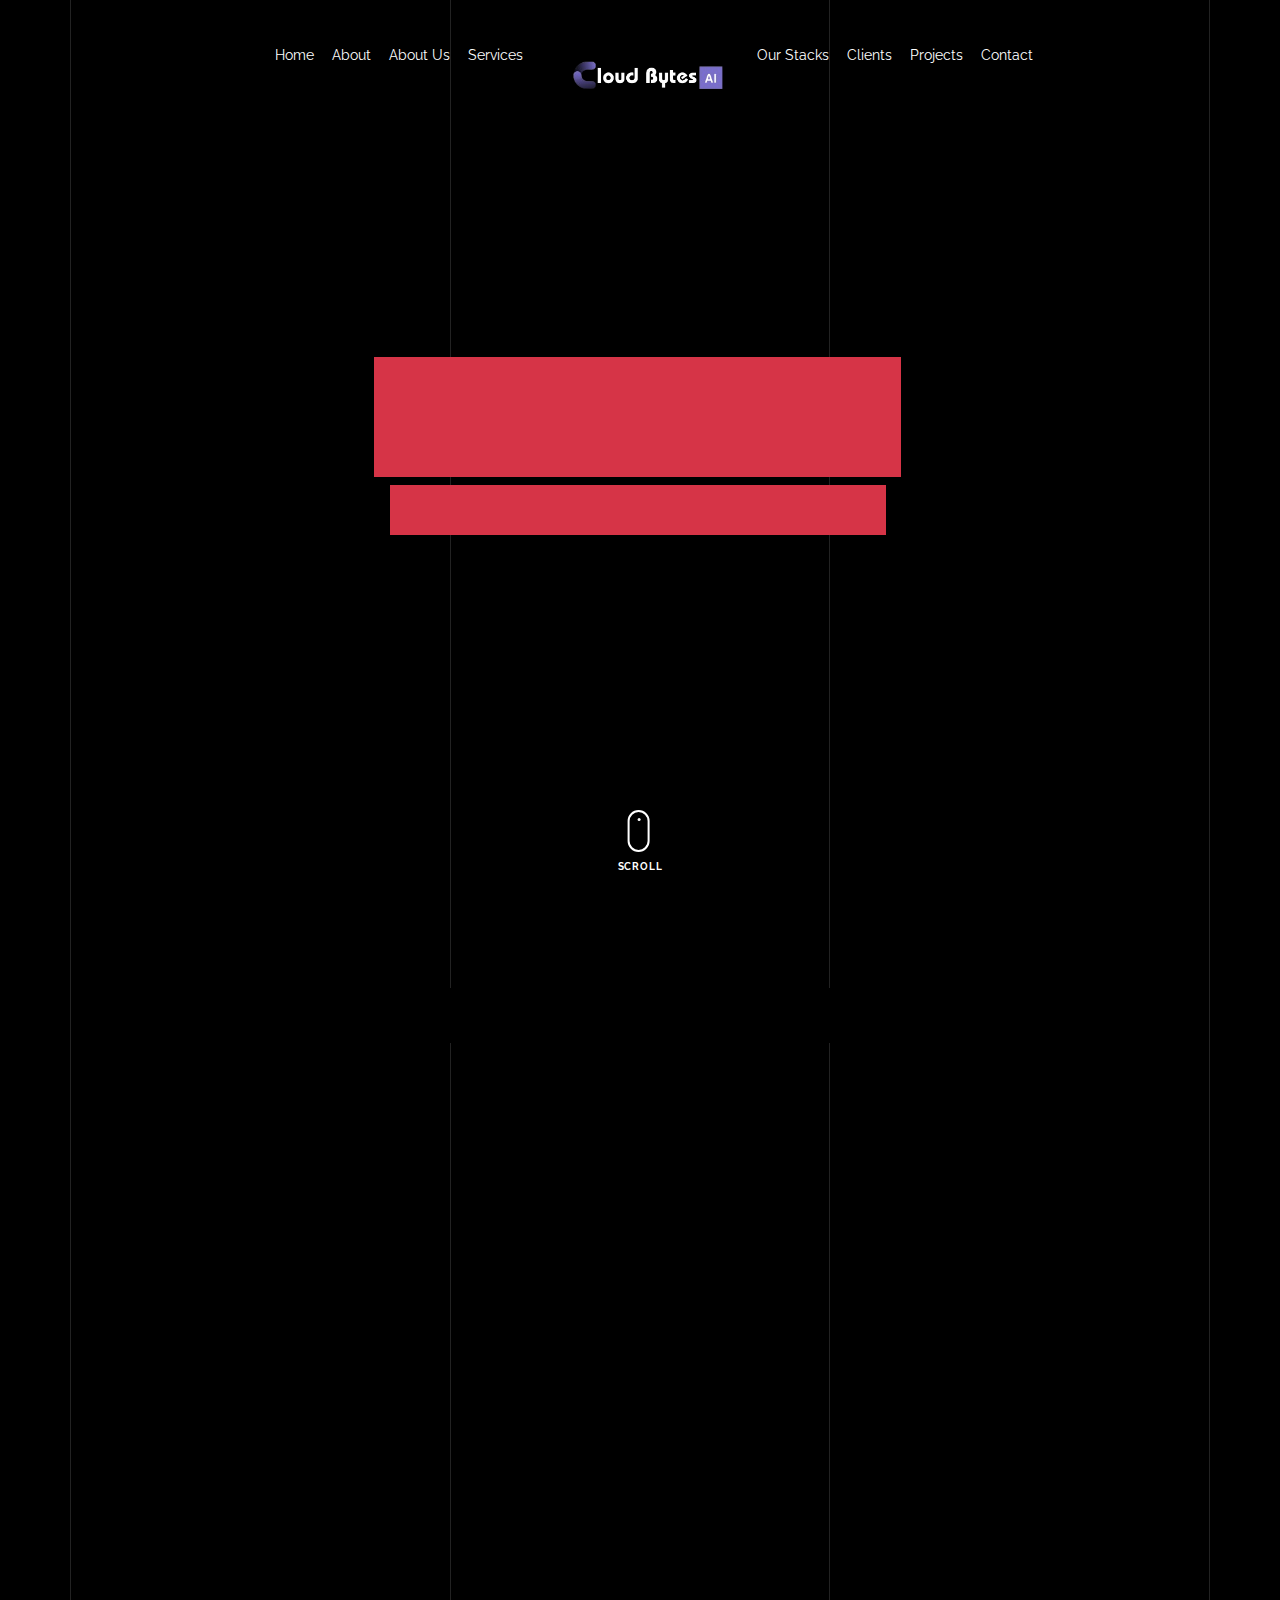
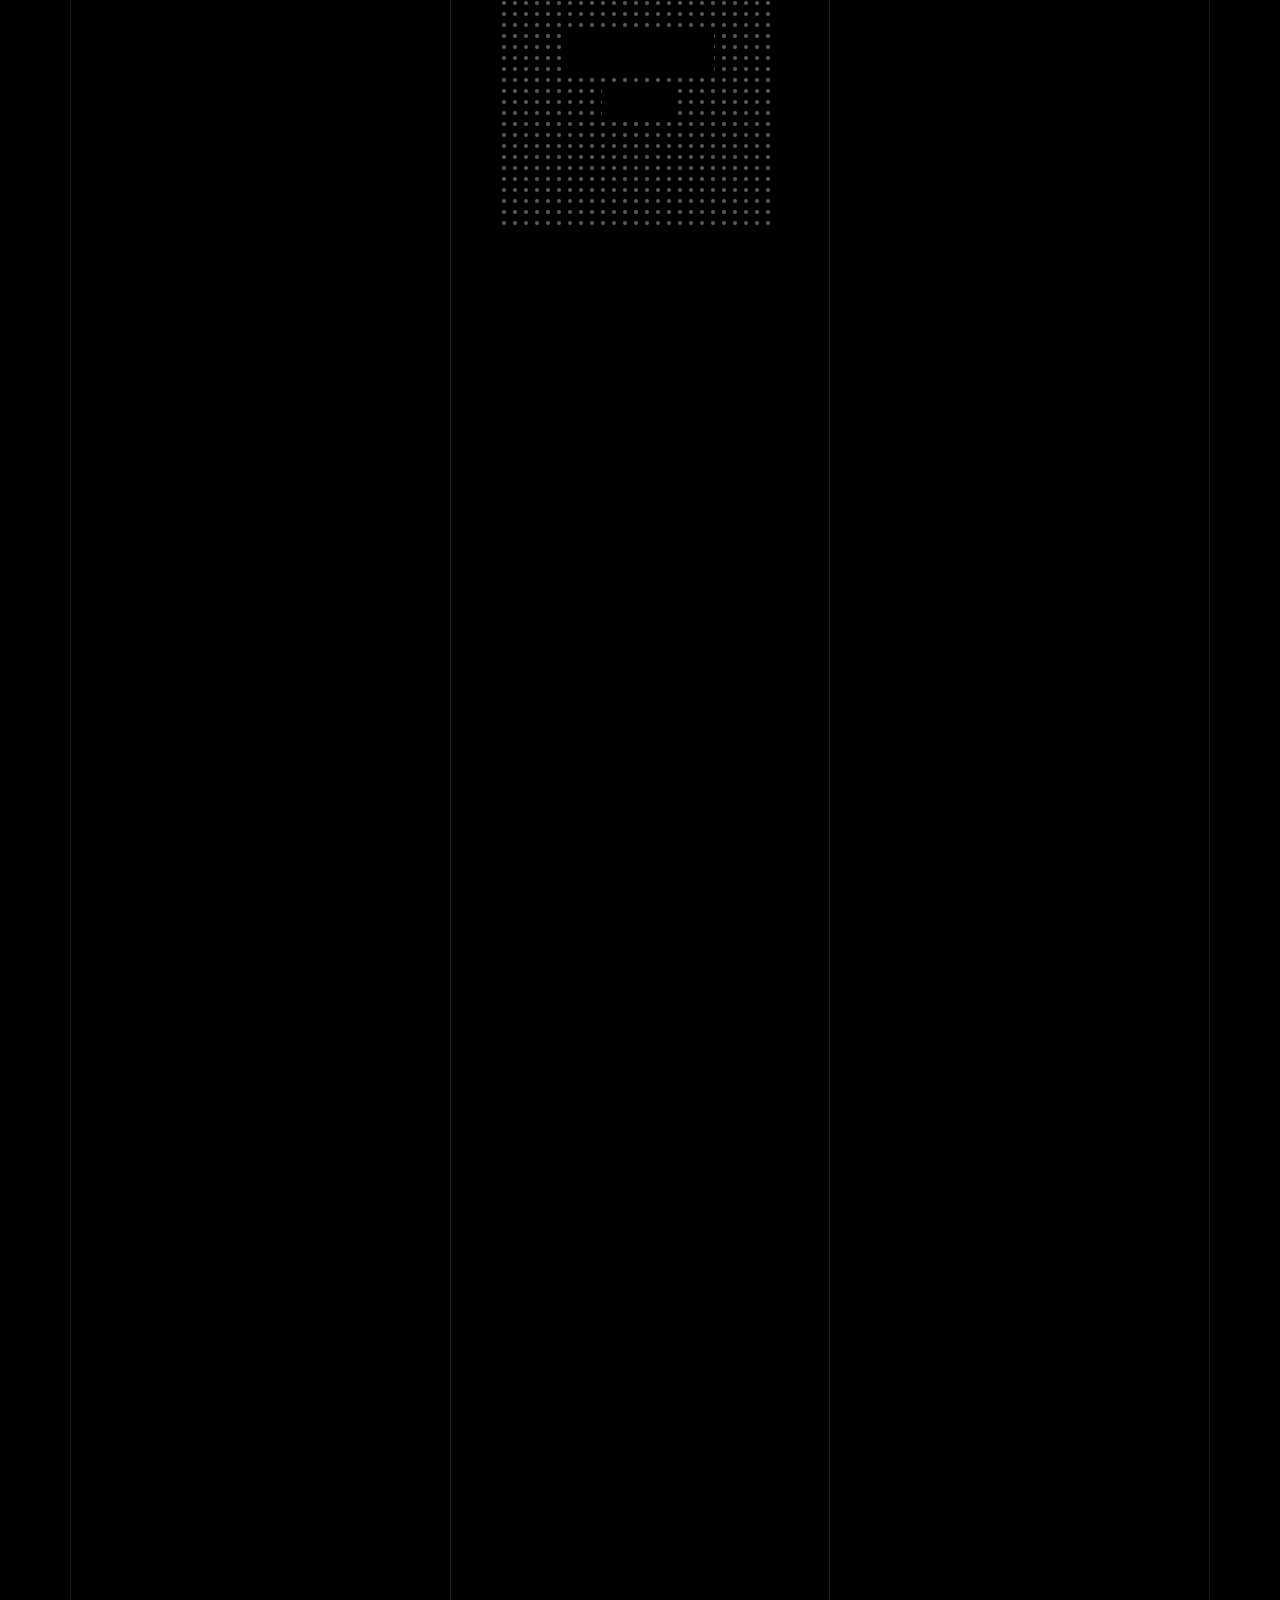
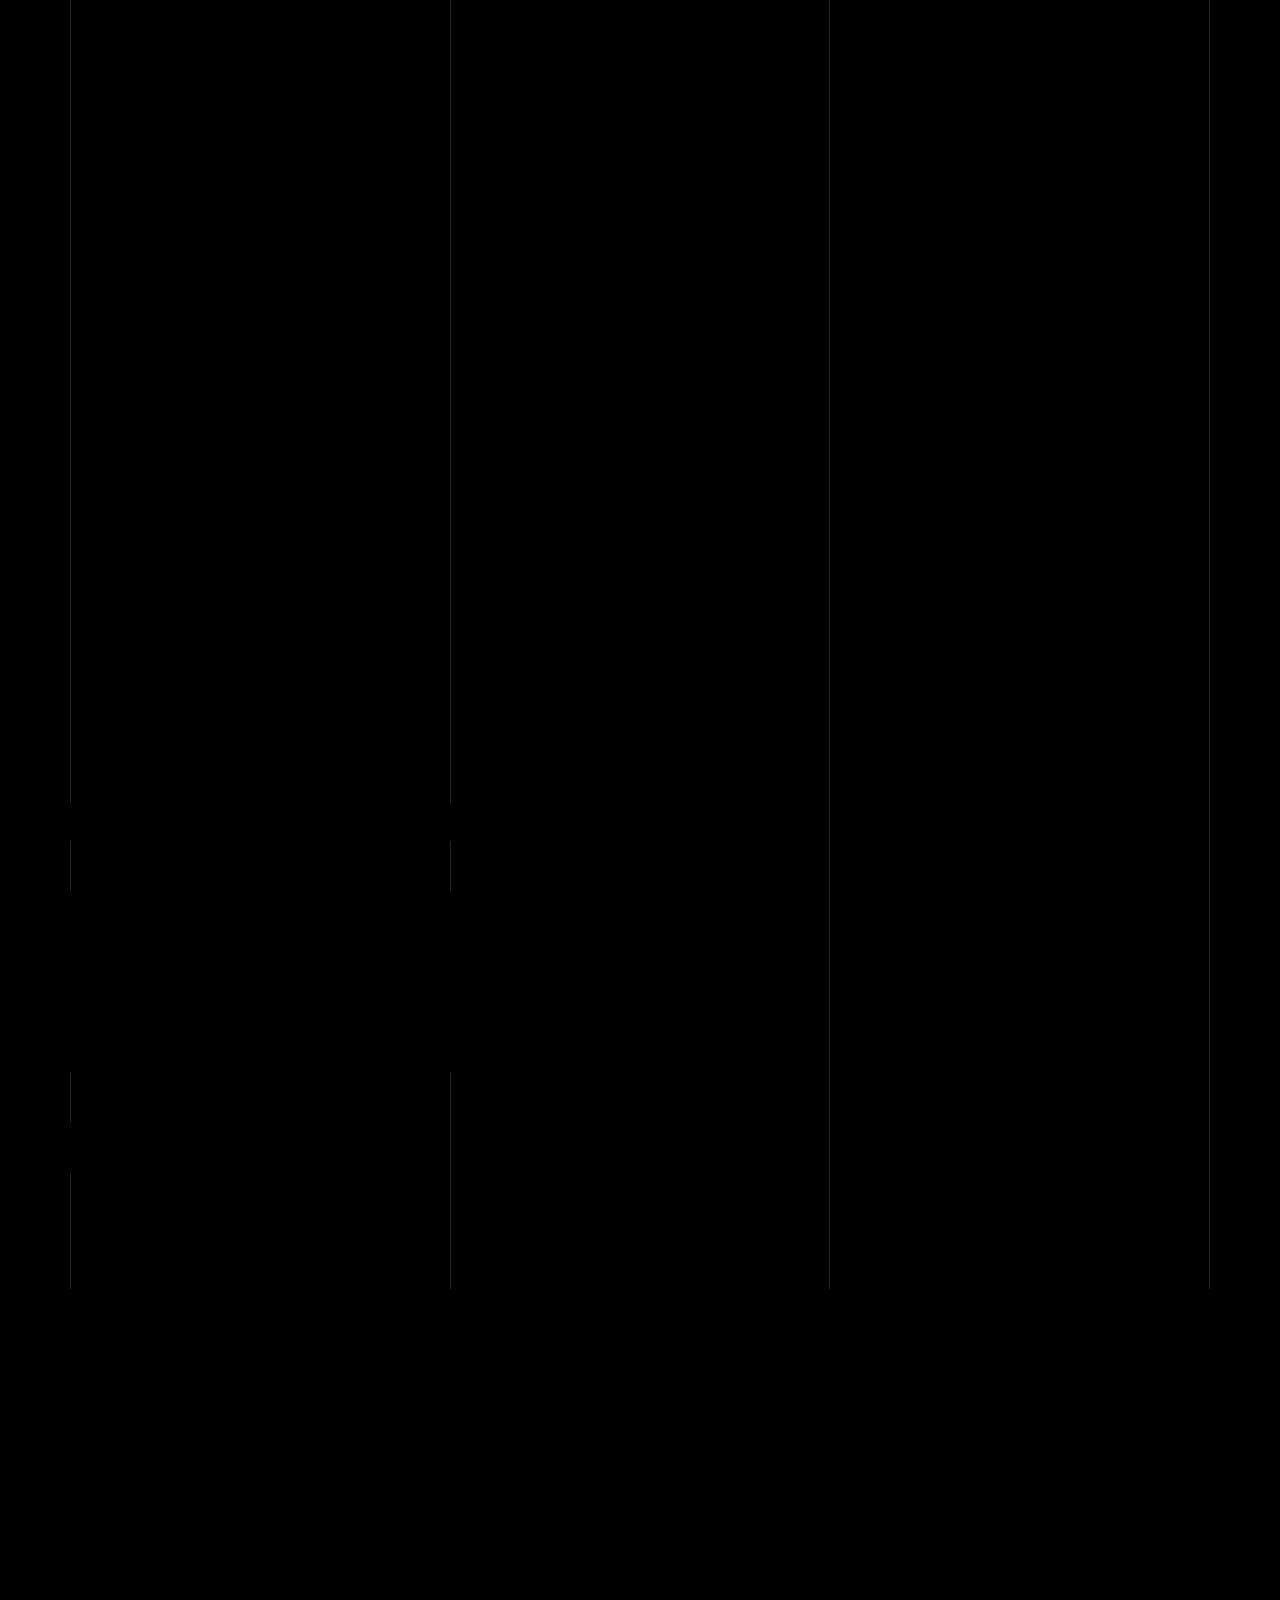
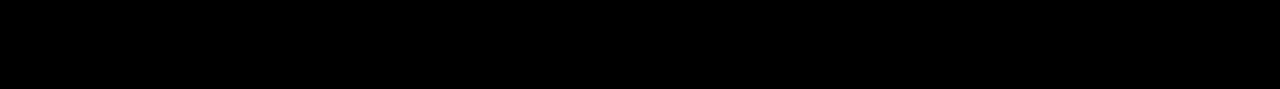
<file: index.html>
<!doctype html>
<html lang="en">
  <head>
    <title>CloudBytesAi &mdash; </title>
    <meta charset="utf-8">
    <meta name="viewport" content="width=device-width, initial-scale=1, shrink-to-fit=no">

    <meta name="description" content="">
    <meta name="keywords" content="html, css, javascript, jquery">
    <meta name="author" content="">

    <link rel="stylesheet" href="css/vendor/icomoon/style.css">
    <link rel="stylesheet" href="css/vendor/owl.carousel.min.css">
    <link rel="stylesheet" href="css/vendor/animate.min.css">
    <link rel="stylesheet" href="css/vendor/aos.css">
    <link rel="stylesheet" href="css/vendor/bootstrap.min.css">
    <link rel="stylesheet" href="css/vendor/jquery.fancybox.min.css">
    <script src="https://ajax.googleapis.com/ajax/libs/jquery/3.5.1/jquery.min.js"></script>
    

    <!-- Theme Style -->
    <link rel="stylesheet" href="css/style.css">

  </head>
  <body data-spy="scroll" data-target=".site-nav-target" data-offset="200">

    <nav class="unslate_co--site-mobile-menu">
      <div class="close-wrap d-flex">
        <a href="#" class="d-flex ml-auto js-menu-toggle">
          <span class="close-label">Close</span>
          <div class="close-times">
            <span class="bar1"></span>
            <span class="bar2"></span>
          </div>
        </a>
      </div>
      <div class="site-mobile-inner"></div>
    </nav>


    <div class="unslate_co--site-wrap">

      <div class="unslate_co--site-inner">

        <div class="lines-wrap">
          <div class="lines-inner">
            <div class="lines"></div>
          </div>
        </div>
        <!-- END lines -->
      
      <nav class="unslate_co--site-nav site-nav-target">

        <div class="container">
        
          <div class="row align-items-center justify-content-between text-left">
            <div class="col-md-5 text-right">
              <ul class="site-nav-ul js-clone-nav text-left d-none d-lg-inline-block">
                <li class="has-children">
                  <a href="index.html" class="nav-link">Home</a>
                 
                </li>
                <li><a href="#portfolio-section" class="nav-link">About</a></li>
                <li><a href="#about-section" class="nav-link">About Us</a></li>
                <li><a href="#services-section" class="nav-link">Services</a></li>
              </ul>
            </div>
            <div class="site-logo pos-absolute">
              <a href="index.html" class="unslate_co--site-logo">
                <img src="images/logo.png" height="300" width="300" alt="CloudBytesAI Logo">
              </a>
            </div>
            <div class="col-md-5 text-right text-lg-left">
              <ul class="site-nav-ul js-clone-nav text-left d-none d-lg-inline-block">
                <li><a href="#skills-section" class="nav-link">Our Stacks</a></li>
                <li><a href="#testimonial-section" class="nav-link">Clients</a></li>
                <li><a href="#journal-section" class="nav-link">Projects</a></li>
                <li><a href="#contact-section" class="nav-link">Contact</a></li>
              </ul>

              <ul class="site-nav-ul-none-onepage text-right d-inline-block d-lg-none">
                <li><a href="#" class="js-menu-toggle">Menu</a></li>
              </ul>

            </div>
          </div>
        </div>

      </nav>
      <!-- END nav -->

      <div class="cover-v1 jarallax"  id="home-section">
        <div class="container">
          <div class="row align-items-center">
              
            <div class="col-md-7 mx-auto text-center">
              <h1 class="heading gsap-reveal-hero">CloudBytesAi</h1>
              <h2 class="subheading gsap-reveal-hero">Transforming Visions into Reality</h2>
            </div>

          </div>
        </div>


        <a href="#portfolio-section" class="mouse-wrap smoothscroll">
          <span class="mouse">
            <span class="scroll"></span>
          </span>
          <span class="mouse-label">Scroll</span>
        </a>

      </div>
      <!-- END .cover-v1 -->


      <div class="unslate_co--section" id="portfolio-section">
        <div class="container">
          
          
          <div class="relative"><div class="loader-portfolio-wrap"><div class="loader-portfolio"></div></div> </div>
          <div id="portfolio-single-holder"></div>

          <div class="portfolio-wrapper">

            <div class="d-flex align-items-center mb-4 gsap-reveal gsap-reveal-filter">
              <h2 class="mr-auto heading-h2"><span class="gsap-reveal">Our Profile</span></h2>

              <!-- <a href="#" class="text-white js-filter d-inline-block d-lg-none">Filter</a>
              
              <div class="filter-wrap">
                <div class="filter ml-auto" id="filters">
                  <a href="#" class="active" data-filter="*">All</a>
                  <a href="#" data-filter=".web">Web</a>
                  <a href="#" data-filter=".branding">Branding</a>
                  <a href="#" data-filter=".illustration">Illustration</a>
                  <a href="#" data-filter=".packaging">Packaging</a>
                </div>
              </div> -->
            </div>


            
             <div id="posts" class="row gutter-isotope-item">
              <div class="item web branding col-sm-6 col-md-6 col-lg-4 isotope-mb-2">
                <a href="" class="portfolio-item ajax-load-page isotope-item gsap-reveal-img" data-id="1">
                    <div class="overlay">
                      <span class="wrap-icon icon-link2"></span>
                      <div class="portfolio-item-content">
                        <h3>About US</h3>
                        <p></p>
                      </div>
                    </div>
                    <img src="images/2.png" class="lazyload  img-fluid" alt="Images" />
                  </a>
              </div>
              <div class="item branding packaging illustration col-sm-6 col-md-6 col-lg-4 isotope-mb-2 ">
                <a href="" class="portfolio-item ajax-load-page item-portrait isotope-item gsap-reveal-img" data-id="3">
                    <div class="overlay">
                      <span class="wrap-icon icon-link2"></span>
                      <div class="portfolio-item-content">
                        <h3>Company Vision </h3>
                        <p></p>
                      </div>
                    </div>
                    <img src="images/3.png" class="lazyload  img-fluid" alt="Images" />
                  </a>
              </div>

              <div class="item branding packaging col-sm-6 col-md-6 col-lg-4 isotope-mb-2">
                <a href="" class="portfolio-item isotope-item gsap-reveal-img ajax-load-page" data-id="4">
                    <div class="overlay">
                      <span class="wrap-icon icon-link2"></span>
                      <div class="portfolio-item-content">
                        <h3>Company purpose</h3>
                        <p></p>
                      </div>
                    </div>
                    <img src="images/4.png" class="lazyload  img-fluid" alt="Images" />
                  </a>
              </div>

              <div class="item web packaging col-sm-6 col-md-6 col-lg-4 isotope-mb-2">

                <a href="" class="portfolio-item isotope-item gsap-reveal-img" data-fancybox="gallery" data-caption="Watch">
                    <div class="overlay">
                      <span class="wrap-icon icon-photo2"></span>
                      <div class="portfolio-item-content">
                        <h3>Our Services</h3>
                        <p></p>
                      </div>
                    </div>
                    <img src="images/5.png" class="lazyload  img-fluid" alt="Images" />
                  </a>

              </div>

              <div class="item illustration packaging col-sm-6 col-md-6 col-lg-4 isotope-mb-2">
                <a href="" class="portfolio-item isotope-item gsap-reveal-img" data-fancybox="gallery" data-caption="Shoe Rebranding">
                    <div class="overlay">
                      <span class="wrap-icon icon-photo2"></span>
                      <div class="portfolio-item-content">
                        <h3>Our Clients</h3>
                        <p></p>
                      </div>
                    </div>
                    <img src="images/6.png" class="lazyload  img-fluid" alt="Images" />
                  </a>
              </div>

              <!-- <div class="item web branding col-sm-6 col-md-6 col-lg-4 isotope-mb-2">
                <a href="" class="portfolio-item ajax-load-page item-portrait isotope-item gsap-reveal-img" data-id="2">
                    <div class="overlay">
                      <span class="wrap-icon icon-link2"></span>
                      <div class="portfolio-item-content">
                        <h3>Clients</h3>
                        <p></p>
                      </div>
                    </div>
                    <img src="images/6.png" class="lazyload  img-fluid" alt="Images" />
                  </a>
              </div> -->

              <!-- <div class="item branding packaging col-sm-6 col-md-6 col-lg-4 isotope-mb-2">
                <a href="images/work_7_a_md.jpg" class="portfolio-item item-portrait isotope-item gsap-reveal-img " data-fancybox="gallery" data-caption="Modern Building">
                    <div class="overlay">
                      <span class="wrap-icon icon-photo2"></span>
                      <div class="portfolio-item-content">
                        <h3>Modern Building</h3>
                        <p>branding, packaging</p>
                      </div>
                    </div>
                    <img src="images/work_7_a_md.jpg" class="lazyload  img-fluid" alt="Images" />
                  </a>
              </div> -->

              <!-- <div class="item web branding col-sm-6 col-md-6 col-lg-4 isotope-mb-2">
                <a href="https://www.youtube.com/watch?v=mwtbEGNABWU" class="portfolio-item isotope-item gsap-reveal-img" data-fancybox="gallery" data-caption="Showreel 2019">
                    <div class="overlay">
                      <span class="wrap-icon icon-play_circle_filled"></span>
                      <div class="portfolio-item-content">
                        <h3>Showreel 2019</h3>
                        <p>web, branding</p>
                      </div>
                    </div>
                    <img src="images/7.png" class="lazyload  img-fluid" alt="Images" />
                  </a>
              </div> -->

              <!-- <div class="item web illustration col-sm-6 col-md-6 col-lg-4 isotope-mb-2">
                <a href="images/work_9_a_md.jpg" class="portfolio-item isotope-item gsap-reveal-img" data-fancybox="gallery" data-caption="Render Packaging">
                    <div class="overlay">
                      <span class="wrap-icon icon-photo2"></span>
                      <div class="portfolio-item-content">
                        <h3>Render Packaging</h3>
                        <p>web, illustration</p>
                      </div>
                    </div>
                    <img src="images/work_9_a_md.jpg" class="lazyload  img-fluid" alt="Images" />
                  </a>
              </div> -->

            </div> 
            
          </div>


        </div>
      </div>


      <!-- <div class="unslate_co--section">
        <div class="container">
          <div class="owl-carousel logo-slider">
            <div class="logo-v1 gsap-reveal">
              <img src="images/logo-google.png" alt="Image" class="img-fluid">
            </div>
            <div class="logo-v1 gsap-reveal">
              <img src="images/logo-puma.png" alt="Image" class="img-fluid">
            </div>
            <div class="logo-v1 gsap-reveal">
              <img src="images/logo-paypal.png" alt="Image" class="img-fluid">
            </div>
            <div class="logo-v1 gsap-reveal">
              <img src="images/logo-adobe.png" alt="Image" class="img-fluid">
            </div>
          </div>
        </div>
      </div> -->


      <div class="unslate_co--section" id="about-section">
        <div class="container">
          
          <div class="section-heading-wrap text-center mb-5">
            <h2 class="heading-h2 text-center divider"><span class="gsap-reveal">About US</span></h2>
            <span class="gsap-reveal">
            <img src="images/divider.png" alt="divider" width="76">
            </span>
          </div>
          

          <div class="row mt-5 justify-content-between">
            <div class="col-lg-7 mb-5 mb-lg-0">
              <figure class="dotted-bg gsap-reveal-img ">
                <!-- <img src="images/about_me_pic2.jpg" alt="Image" class="img-fluid"> -->
              </figure>
            </div>
            <div class="col-lg-4 pr-lg-5">
              <h3 class="mb-4 heading-h3"><span class="gsap-reveal">We can make it together</span></h3>
              <p class="lead gsap-reveal">Our mission is to empower businesses and individuals alike by leveraging the power of technology. We aim to be a catalyst for positive change, fostering innovation that not only meets current needs but anticipates future challenges. <a href="#">live the blind</a> texts. </p>
              <p class="mb-4 gsap-reveal">At CloudBits, our purpose is to innovate the future, empowering businesses to thrive in a dynamic digital landscape. We believe in driving progress through technological ingenuity, integrity in our actions, and a relentless commitment to excellence.
              </p>
              <p class="gsap-reveal"><a href="#" class="btn btn-outline-pill btn-custom-light">Download Company Profile</a></p>
            </div>
          </div>
        </div>
      </div>

      <div class="unslate_co--section" id="services-section">
        <div class="container">

          <div class="section-heading-wrap text-center mb-5">
            <h2 class="heading-h2 text-center divider"><span class="gsap-reveal">Our Services</span></h2>
            <span class="gsap-reveal"><img src="images/divider.png" alt="divider" width="76"></span>
          </div>

          <div class="row gutter-v3">
            <div class="col-md-6 col-lg-4 mb-4">
              <div class="feature-v1" data-aos="fade-up" data-aos-delay="0">
                <div class="wrap-icon mb-3">
                  <img src="images/svg/001-options.svg" alt="Image" width="45">
                </div>
                <h3>Web <br> Development</h3>
                <p>Build a powerful online presence with our expert web development services. We create responsive and scalable websites tailored to your unique needs, ensuring a seamless user experience and optimal performance. </p>
              </div> 
            </div>
            <div class="col-md-6 col-lg-4 mb-4">
              <div class="feature-v1" data-aos="fade-up" data-aos-delay="100">
                <div class="wrap-icon mb-3">
                  <img src="images/svg/001-options.svg" alt="Icon" width="45">
                </div>
                <h3>Mobile <br> Applications</h3>
                <p>Transform your ideas into dynamic mobile apps with our specialized development team. Whether on iOS or Android, we craft native and cross-platform applications that combine functionality with a captivating user interface.</p>
              </div> 
            </div>
            <div class="col-md-6 col-lg-4 mb-4">
              <div class="feature-v1" data-aos="fade-up" data-aos-delay="200">
                <div class="wrap-icon mb-3">
                  <img src="images/svg/001-options.svg" alt="Image" class="img-fluid" width="45">
                </div>
                <h3>Desktop <br> Solutions</h3>
                <p>Elevate your business operations with our custom desktop solutions. From standalone applications to enterprise-level software, we deliver reliable and efficient desktop solutions that streamline processes and enhance productivity. </p>
              </div> 
            </div>

            <div class="col-md-6 col-lg-4 mb-4">
              <div class="feature-v1" data-aos="fade-up" data-aos-delay="0">
                <div class="wrap-icon mb-3">
                  <img src="images/svg/001-options.svg" alt="Image" width="45">
                </div>
                <h3>ERP <br> Excellence</h3>
                <p>Propel your business to new heights with our comprehensive Enterprise Resource Planning (ERP) solutions. We seamlessly integrate key business processes, providing real-time insights for informed decision-making and optimizing overall efficiency. </p>
              </div> 
            </div>
            <div class="col-md-6 col-lg-4 mb-4">
              <div class="feature-v1" data-aos="fade-up" data-aos-delay="100">
                <div class="wrap-icon mb-3">
                  <img src="images/svg/001-options.svg" alt="Image" width="45">
                </div>
                <h3>Billing <br> Solutions</h3>
                <p>Simplify and optimize your financial transactions with our advanced billing solutions. From invoicing to payment processing, our systems automate tasks, reduce errors, and enhance financial management for businesses of all sizes.</p>
              </div> 
            </div>
            <div class="col-md-6 col-lg-4 mb-4">
              <div class="feature-v1" data-aos="fade-up" data-aos-delay="200">
                <div class="wrap-icon mb-3">
                  <img src="images/svg/001-options.svg" alt="Image" width="45">
                </div>
                <h3>Virtual <br> Reality</h3>
                <p>Immerse your audience in unforgettable experiences with our Virtual Reality (VR) solutions. From virtual tours to interactive marketing, we push the boundaries of innovation to create engaging and memorable VR applications.</p>
              </div> 
            </div>

          </div>
        </div>
      </div>

      <div class="unslate_co--section section-counter" id="skills-section">
        <div class="container">
          <div class="section-heading-wrap text-center mb-5">
            <h2 class="heading-h2 text-center divider"><span class="gsap-reveal">Our Experience</span></h2>
            <span class="gsap-reveal"><img src="images/divider.png" alt="divider" width="76"></span>
          </div>


          <div class="row pt-5">
            <div class="col-6 col-sm-6 mb-5 mb-lg-0 col-md-6 col-lg-3" data-aos="fade-up" data-aos-delay="0">
              <div class="counter-v1 text-center">
                <span class="number-wrap">
                  <span class="number number-counter" data-number="95">0</span>
                  <span class="append-text">%</span>
                </span>
                <span class="counter-label">Web Development</span>
              </div>
            </div>
            <div class="col-6 col-sm-6 mb-5 mb-lg-0 col-md-6 col-lg-3" data-aos="fade-up" data-aos-delay="100">
              <div class="counter-v1 text-center">
                <span class="number-wrap">
                  <span class="number number-counter" data-number="99">0</span>
                  <span class="append-text">%</span>
                </span>
                <span class="counter-label">App Development</span>
              </div>
            </div>
            <div class="col-6 col-sm-6 mb-5 mb-lg-0 col-md-6 col-lg-3" data-aos="fade-up" data-aos-delay="200">
              <div class="counter-v1 text-center">
                <span class="number-wrap">
                  <span class="number number-counter" data-number="95">0</span>
                  <span class="append-text">%</span>
                </span>
                <span class="counter-label">ERP Systems</span>
              </div>
            </div>
            <div class="col-6 col-sm-6 mb-5 mb-lg-0 col-md-6 col-lg-3" data-aos="fade-up" data-aos-delay="300">
              <div class="counter-v1 text-center">
                <span class="number-wrap">
                  <span class="number number-counter" data-number="100">0</span>
                  <span class="append-text">%</span>
                </span>
                <span class="counter-label">Design</span>
              </div>
            </div>
          </div>
        </div>
      </div>
      <!-- END .counter -->

      <!-- <div class="unslate_co--section" id="testimonial-section">
        <div class="container">
          <div class="section-heading-wrap text-center mb-5">
            <h2 class="heading-h2 text-center divider"><span class="gsap-reveal"> Happy Clients</span></h2>
            <span class="gsap-reveal"><img src="images/divider.png" alt="divider" width="76"></span>
          </div>
        </div>

        <div class="owl-carousel testimonial-slider" data-aos="fade-up">
          <div>
            <div class="testimonial-v1">
              <div class="testimonial-inner-bg">
                <span class="quote">&ldquo;</span>
                <blockquote>
                  Far far away, behind the word mountains, far from the countries Vokalia and Consonantia, there live the blind texts. Separated they live in Bookmarksgrove right at the coast of the Semantics, a large language ocean. A small river named Duden flows by their place and supplies it with the necessary regelialia. It is a paradisematic country, in which roasted parts of sentences fly into your mouth.
                </blockquote>
              </div>
              
              <div class="testimonial-author-info">
                <img src="images/person_man_1.jpg" alt="Image">
                <h3>Eric Ingram</h3>
                <span class="d-block position">Product Designer @facebook</span>
              </div>

            </div>
          </div>
          <div>
            <div class="testimonial-v1">
              <div class="testimonial-inner-bg">
                <span class="quote">&ldquo;</span>
                <blockquote>
                  Far far away, behind the word mountains, far from the countries Vokalia and Consonantia, there live the blind texts. Separated they live in Bookmarksgrove right at the coast of the Semantics, a large language ocean. A small river named Duden flows by their place and supplies it with the necessary regelialia. It is a paradisematic country, in which roasted parts of sentences fly into your mouth.
                </blockquote>
              </div>
              
              <div class="testimonial-author-info">
                <img src="images/person_man_2.jpg" alt="Image">
                <h3>Ryan Mullins</h3>
                <span class="d-block position">Product Designer @Shopify</span>
              </div>

            </div>
          </div>
          <div>
            <div class="testimonial-v1">
              <div class="testimonial-inner-bg">
                <span class="quote">&ldquo;</span>
                <blockquote>
                  Far far away, behind the word mountains, far from the countries Vokalia and Consonantia, there live the blind texts. Separated they live in Bookmarksgrove right at the coast of the Semantics, a large language ocean. A small river named Duden flows by their place and supplies it with the necessary regelialia. It is a paradisematic country, in which roasted parts of sentences fly into your mouth.
                </blockquote>
              </div>
              
              <div class="testimonial-author-info">
                <img src="images/person_woman_1.jpg" alt="Image">
                <h3>Erica Miller</h3>
                <span class="d-block position">Product Designer @Twitter</span>
              </div>

            </div>
          </div>
        </div>

      </div>
      

      <div class="unslate_co--section" id="journal-section">
        <div class="container">
          <div class="section-heading-wrap text-center mb-5">
            <h2 class="heading-h2 text-center divider"><span class="gsap-reveal">Our Journal</span></h2>
            <span class="gsap-reveal"><img src="images/divider.png" alt="divider" width="76"></span>
          </div>

          
          <div class="row gutter-v4 align-items-stretch">
            <div class="col-sm-6 col-md-6 col-lg-8 blog-post-entry" data-aos="fade-up" data-aos-delay="0">

              <a href="" class="grid-item blog-item w-100 h-100">
              
                <div class="overlay">
                  <div class="portfolio-item-content">
                    <h3>A Mounteering Guide For Beginners</h3>
                    <p class="post-meta">By Joefrey <span class="small">&bullet;</span> 5 mins read</p>
                  </div>
                </div>
                <img src="images/post_1.jpg" class="lazyload" alt="Image" />
              </a>


            </div>
            <div class="col-sm-6 col-md-6 col-lg-4 blog-post-entry" data-aos="fade-up" data-aos-delay="100">
              <a href="" class="grid-item blog-item w-100 h-100">
                <div class="overlay">
                  <div class="portfolio-item-content">
                    <h3>A Mounteering Guide For Beginners</h3>
                    <p class="post-meta">By Joefrey <span class="small">&bullet;</span> 5 mins read</p>
                  </div>
                </div>
                <img src="images/post_2.jpg" class="lazyload" alt="Image" />
              </a>
            </div>


            <div class="col-sm-6 col-md-6 col-lg-4 blog-post-entry" data-aos="fade-up" data-aos-delay="0">

              <a href="" class="grid-item blog-item w-100 h-100">
                <div class="overlay">
                  <div class="portfolio-item-content">
                    <h3>A Mounteering Guide For Beginners</h3>
                    <p class="post-meta">By Joefrey <span class="small">&bullet;</span> 5 mins read</p>
                  </div>
                </div>
                <img src="images/post_3.jpg" class="lazyload" alt="Image" />
              </a>


            </div>
            <div class="col-sm-6 col-md-6 col-lg-4 blog-post-entry" data-aos="fade-up" data-aos-delay="100">
              <a href="" class="grid-item blog-item w-100 h-100">
                <div class="overlay">
                  <div class="portfolio-item-content">
                    <h3>A Mounteering Guide For Beginners</h3>
                    <p class="post-meta">By Joefrey <span class="small">&bullet;</span> 5 mins read</p>
                  </div>
                </div>
                <img src="images/post_4.jpg" class="lazyload" alt="Image" />
              </a>
            </div>

            <div class="col-sm-6 col-md-6 col-lg-4 blog-post-entry" data-aos="fade-up" data-aos-delay="200">
              <a href="" class="grid-item blog-item w-100 h-100">
                <div class="overlay">
                  <div class="portfolio-item-content">
                    <h3>A Mounteering Guide For Beginners</h3>
                    <p class="post-meta">By Joefrey <span class="small">&bullet;</span> 5 mins read</p>
                  </div>
                </div>
                <img src="images/post_5.jpg" class="lazyload" alt="Image" />
              </a>
            </div>


          </div>

        </div>
      </div> -->
      <!-- END blog posts -->


      <div class="unslate_co--section" id="contact-section">
        <div class="container">
          <div class="section-heading-wrap text-center mb-5">
            <h2 class="heading-h2 text-center divider"><span class="gsap-reveal">Get In Touch</span></h2>
            <span class="gsap-reveal"><img src="images/divider.png" alt="divider" width="76"></span>
          </div>


          <div class="row justify-content-between">
            
            <div class="col-md-6">
              <form  class="form-outline-style-v1" id="submit-form" action="">
                <div class="form-group row mb-0">

                  <div class="col-lg-6 form-group gsap-reveal">
                    <label for="name">Name</label>
                    <input name="name" type="text" class="form-control" id="name">
                  </div>
                  <div class="col-lg-6 form-group gsap-reveal">
                    <label for="email">Email</label>
                    <input name="email" type="email" class="form-control" id="email">
                  </div>
                  <div class="col-lg-12 form-group gsap-reveal">
                    <label for="message">Write your message...</label>
                    <textarea name="message" id="message" cols="30" rows="7" class="form-control"></textarea>
                  </div>
                </div>
                <div class="form-group row gsap-reveal">
                    <div class="col-md-12 d-flex align-items-center">
                      <input type="submit" class="btn btn-outline-pill btn-custom-light mr-3" value="Send Message">
                      <span class="submitting"></span>
                    </div>
                  </div>
              </form>
              <div id="form-message-warning" class="mt-4"></div> 
              <div id="form-message-success">
                Your message was sent, thank you!
              </div>

            </div>

            <div class="col-md-4">
              <div class="contact-info-v1">
                <div class="gsap-reveal d-block">
                  <span class="d-block contact-info-label">Email</span>
                  <a href="#" class="contact-info-val">info@cloudbytesai.com</a>
                </div>
                <div class="gsap-reveal d-block">
                  <span class="d-block contact-info-label">Phone</span>
                  <a href="#" class="contact-info-val">+91 26003488, +91 7560926524</a>
                </div>
                <div class="gsap-reveal d-block">
                  <span class="d-block contact-info-label">Address</span>
                  <address class="contact-info-val">Kochi <br> Kerala India</address>
                </div>
              </div>
            </div>

          </div>
        </div>
      </div>
      </div> <!-- END .unslate_co-site-inner -->

      <footer class="unslate_co--footer unslate_co--section">
        <div class="container">
          <div class="row justify-content-center">
            <div class="col-md-7">
              
              <div class="footer-site-logo"><a href="#">CloudBytesAi<span>.</span></a></div>

              <ul class="footer-site-social">
                <li><a href="#">Facebook</a></li>
                <li><a href="#">Twitter</a></li>
                <li><a href="#">Instagram</a></li>

              </ul>

              <p class="site-copyright">
                
                
                Copyright &copy;
                <script>
                  document.write(new Date().getFullYear());
                </script> All rights reserved | This template is made with <i class="icon-heart"
                  aria-hidden="true"></i> by <a href="https://cluodbytesai.com" target="_blank">CloudBytesAi</a>
               
              
              </p>

            </div>
          </div>
        </div>
      </footer>

      
    </div>

    <script>
      $("#submit-form").submit((e)=>{
          e.preventDefault()
          $.ajax({
              url:"https://script.google.com/macros/s/AKfycbzZP5E9HF2mAf7MOUq_qQZKyOtp6_hC_Wrzmur17K7TMCjKETuMjdxAvBawBXVHqO727Q/exec",
              data:$("#submit-form").serialize(),
              method:"post",
              success:function (response){
                  alert("Form submitted successfully")
                  window.location.reload()
                  //window.location.href="https://google.com"
              },
              error:function (err){
                  alert("Something Error")
  
              }
          })
      })

      
  </script>

  <!--Start of Tawk.to Script-->
<script type="text/javascript">
  var Tawk_API=Tawk_API||{}, Tawk_LoadStart=new Date();
  (function(){
  var s1=document.createElement("script"),s0=document.getElementsByTagName("script")[0];
  s1.async=true;
  s1.src='https://embed.tawk.to/658daca707843602b8064b84/1hiomksip';
  s1.charset='UTF-8';
  s1.setAttribute('crossorigin','*');
  s0.parentNode.insertBefore(s1,s0);
  })();
  </script>
  <!--End of Tawk.to Script-->

    
    <!-- Loader -->
    <div id="unslate_co--overlayer"></div>
    <div class="site-loader-wrap">
      <div class="site-loader"></div>
    </div>

    <script src="js/scripts-dist.js"></script>
    <script src="js/main.js"></script>

  </body>
</html>
</file>
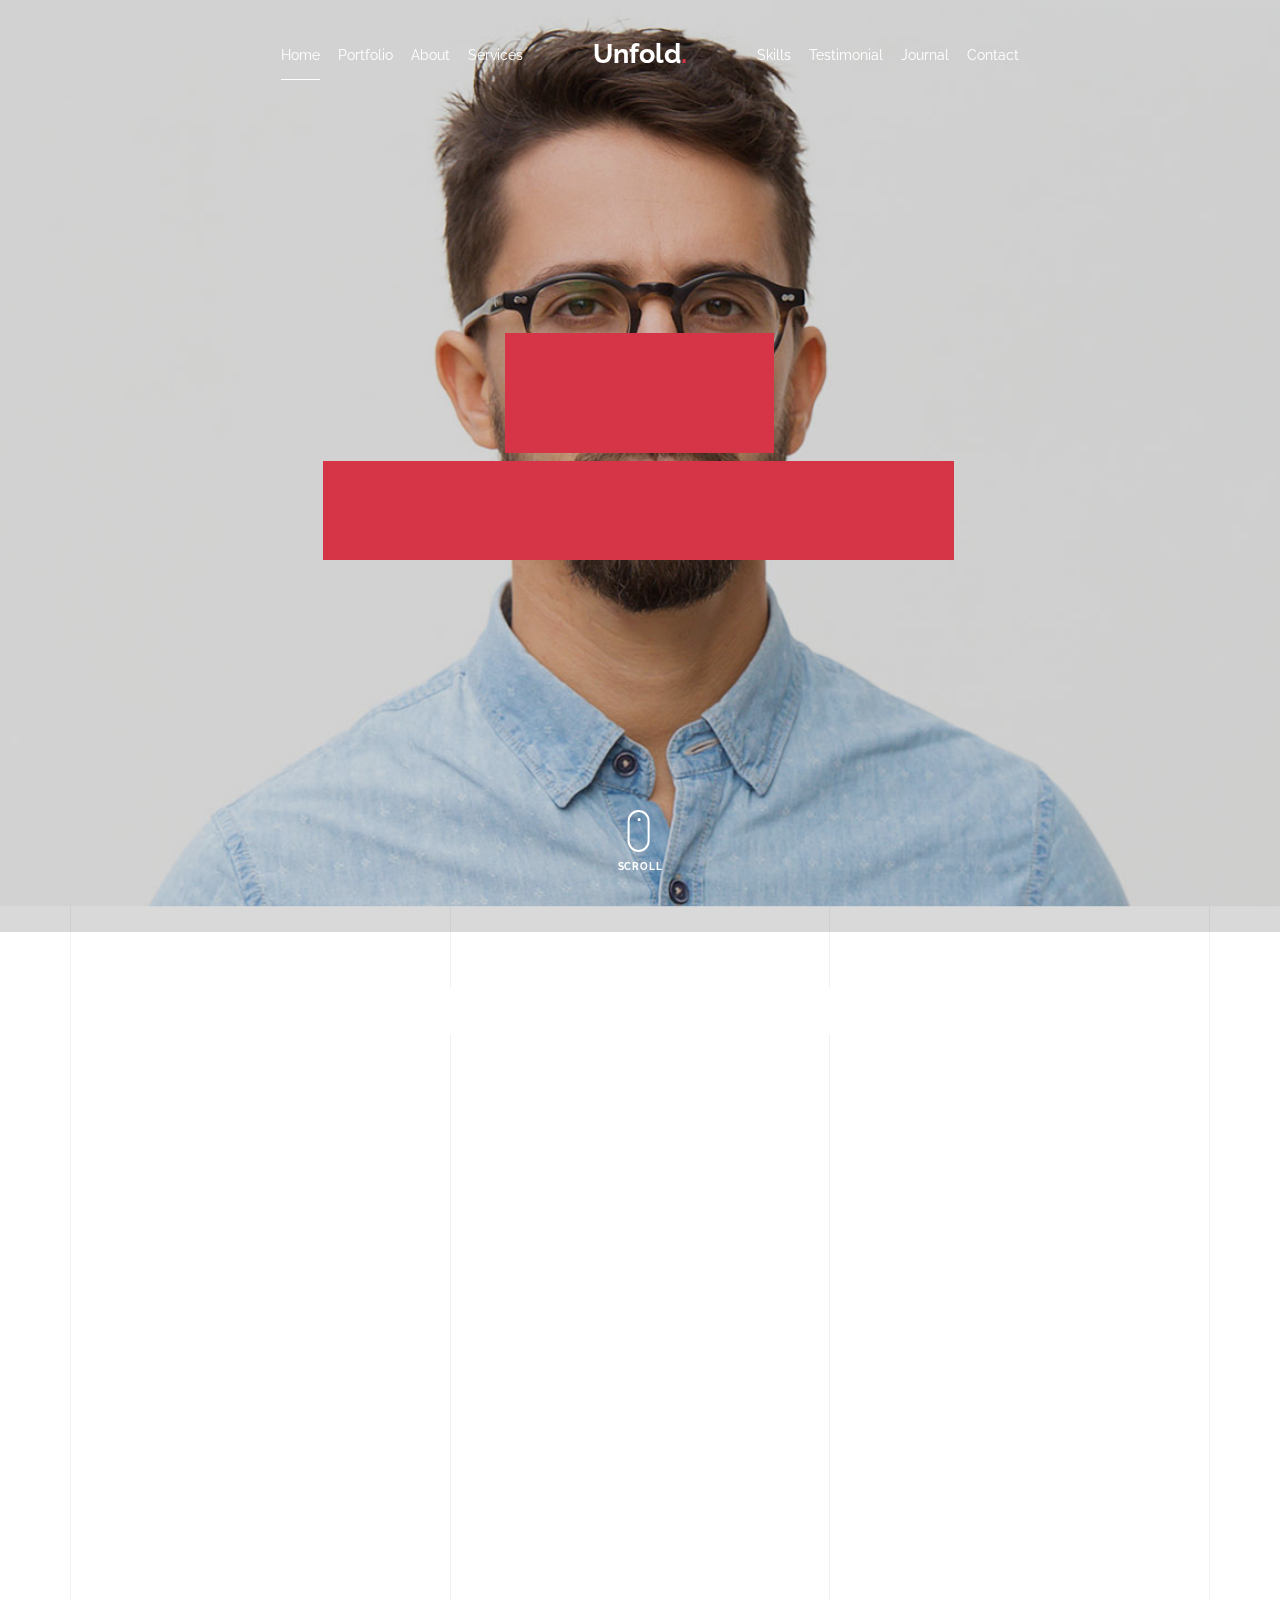
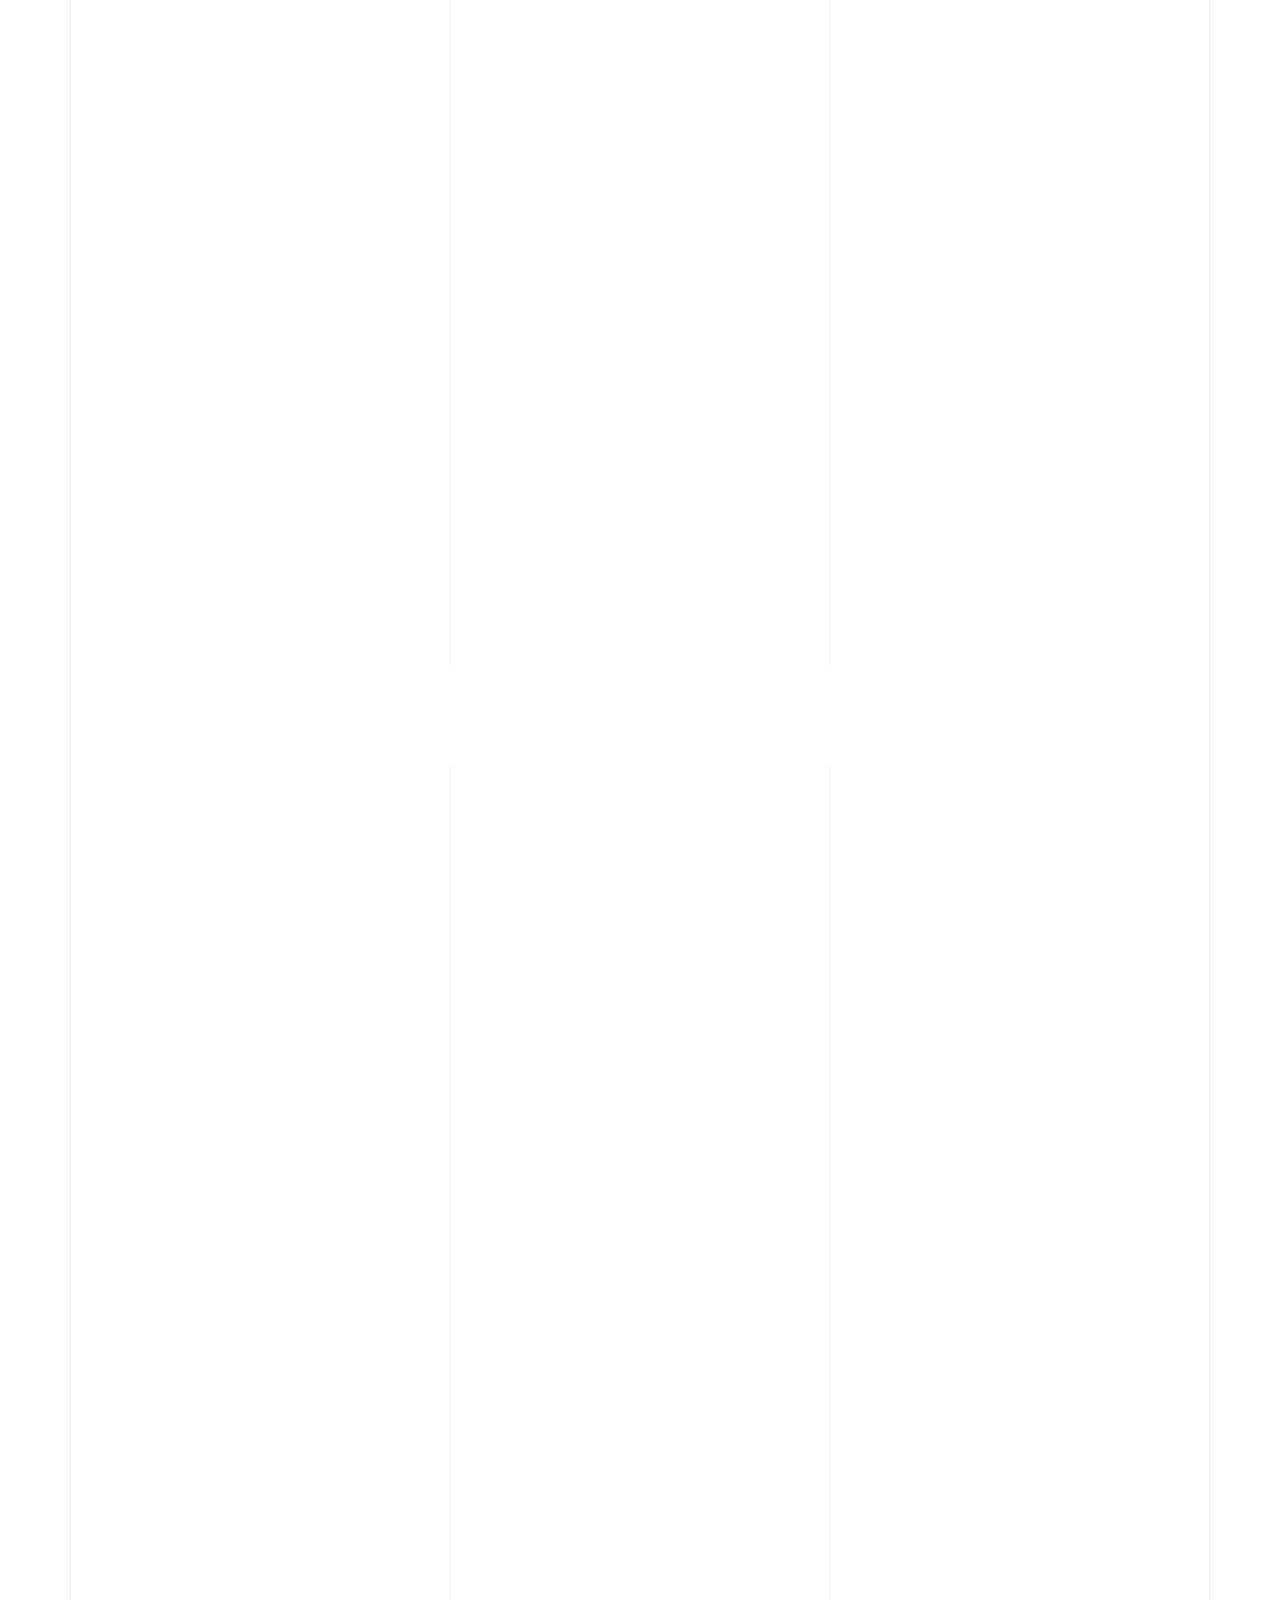
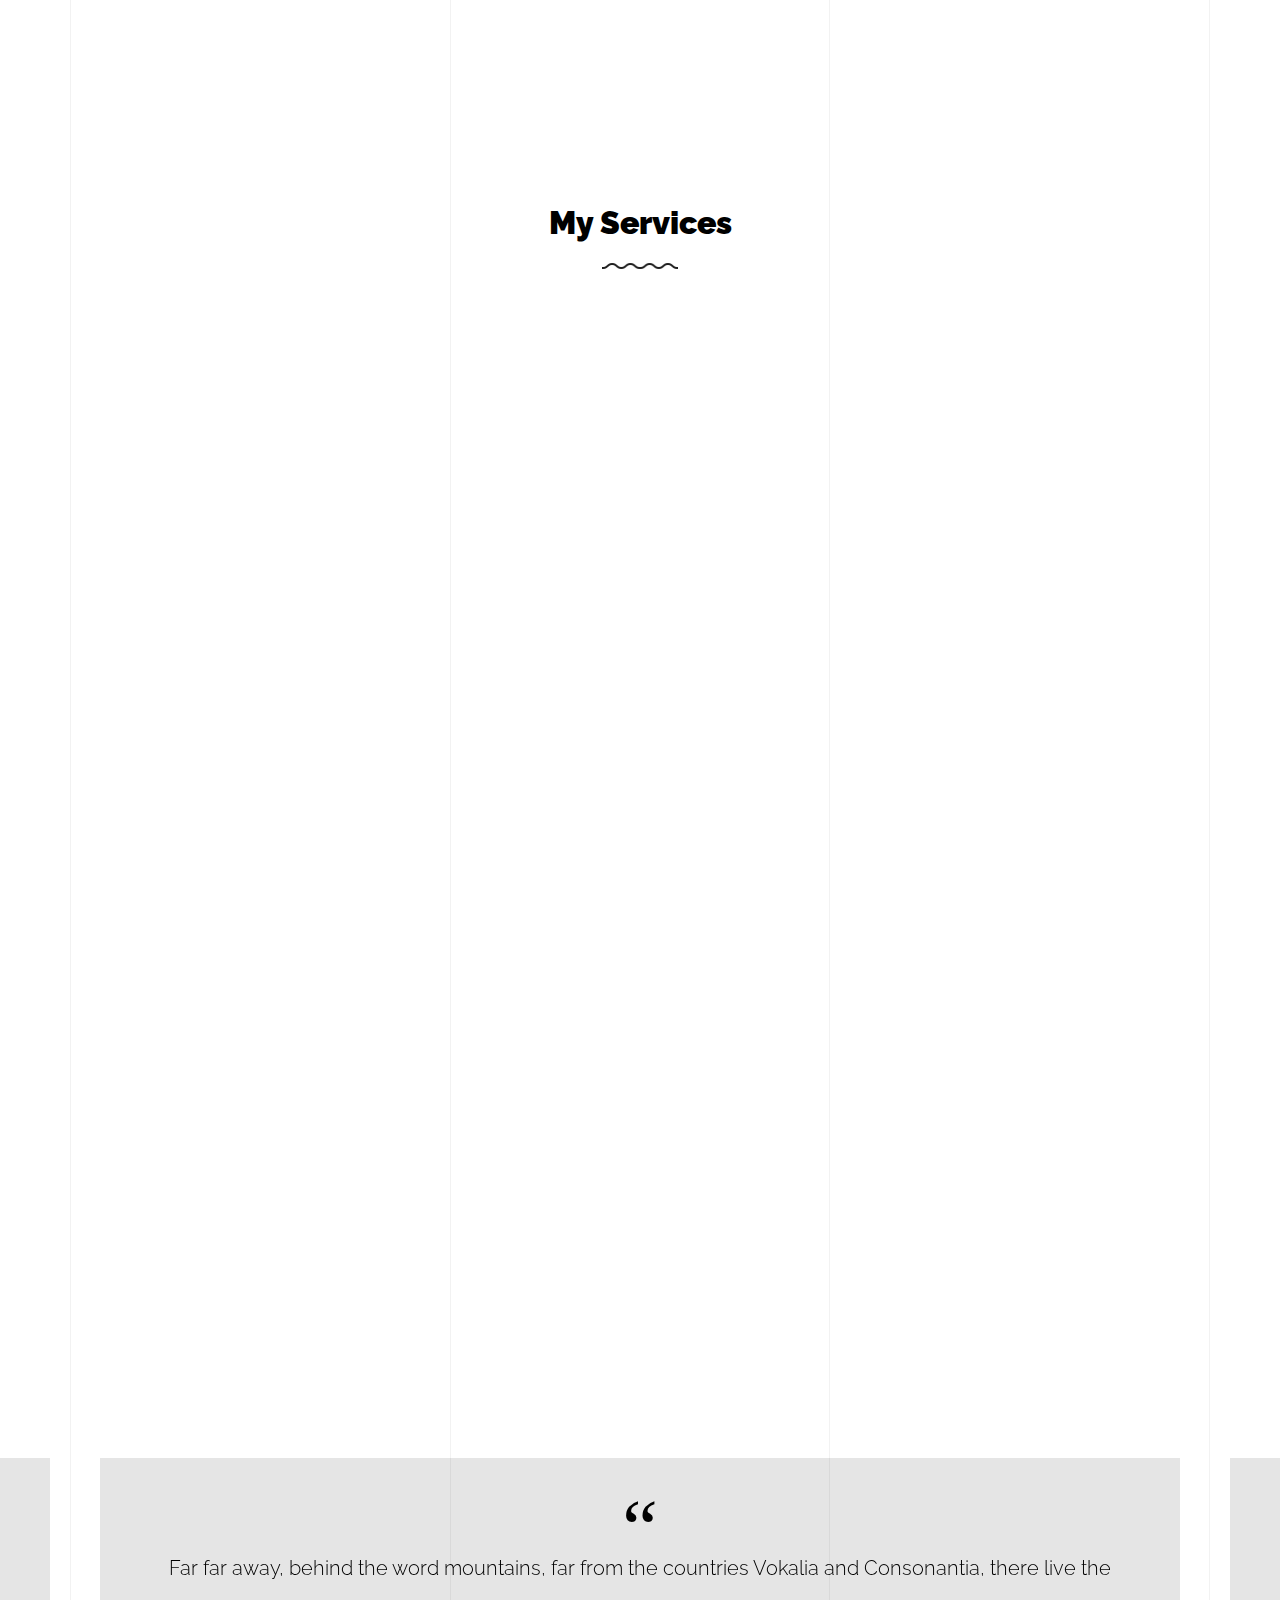
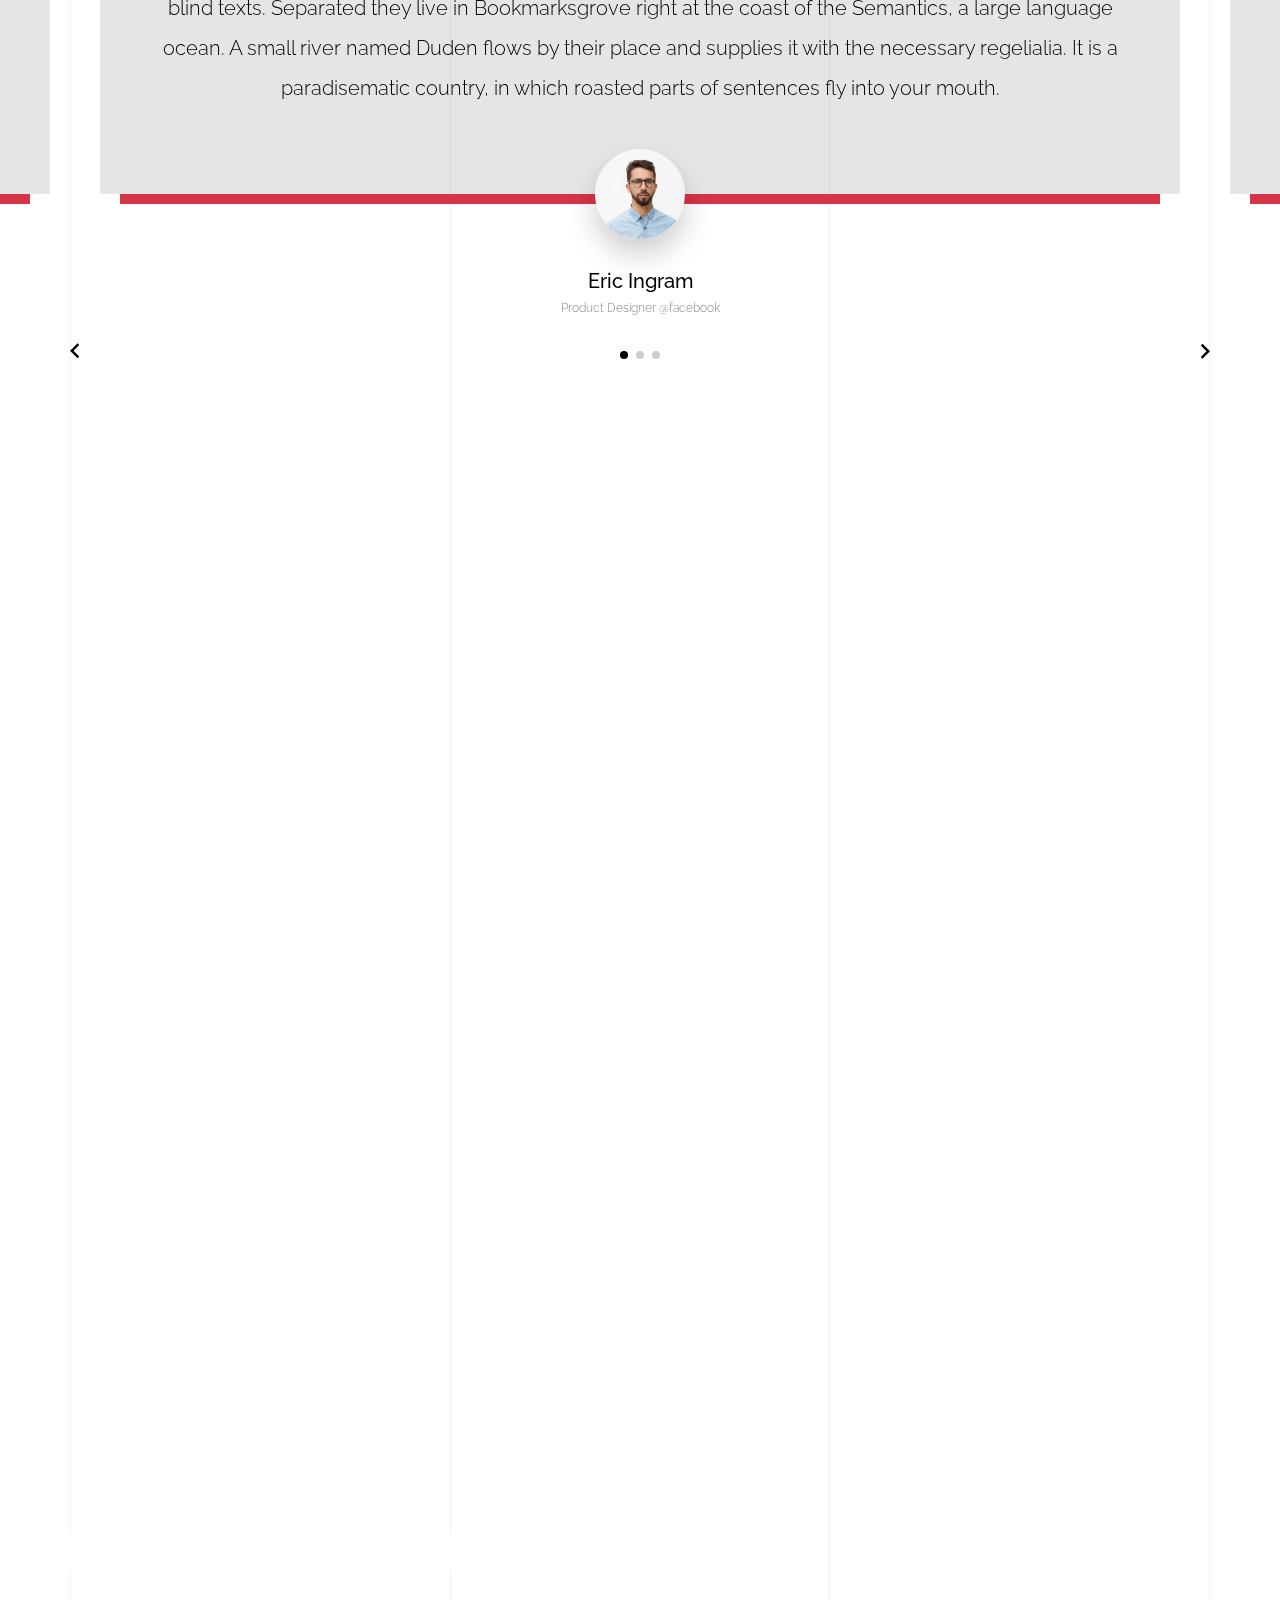
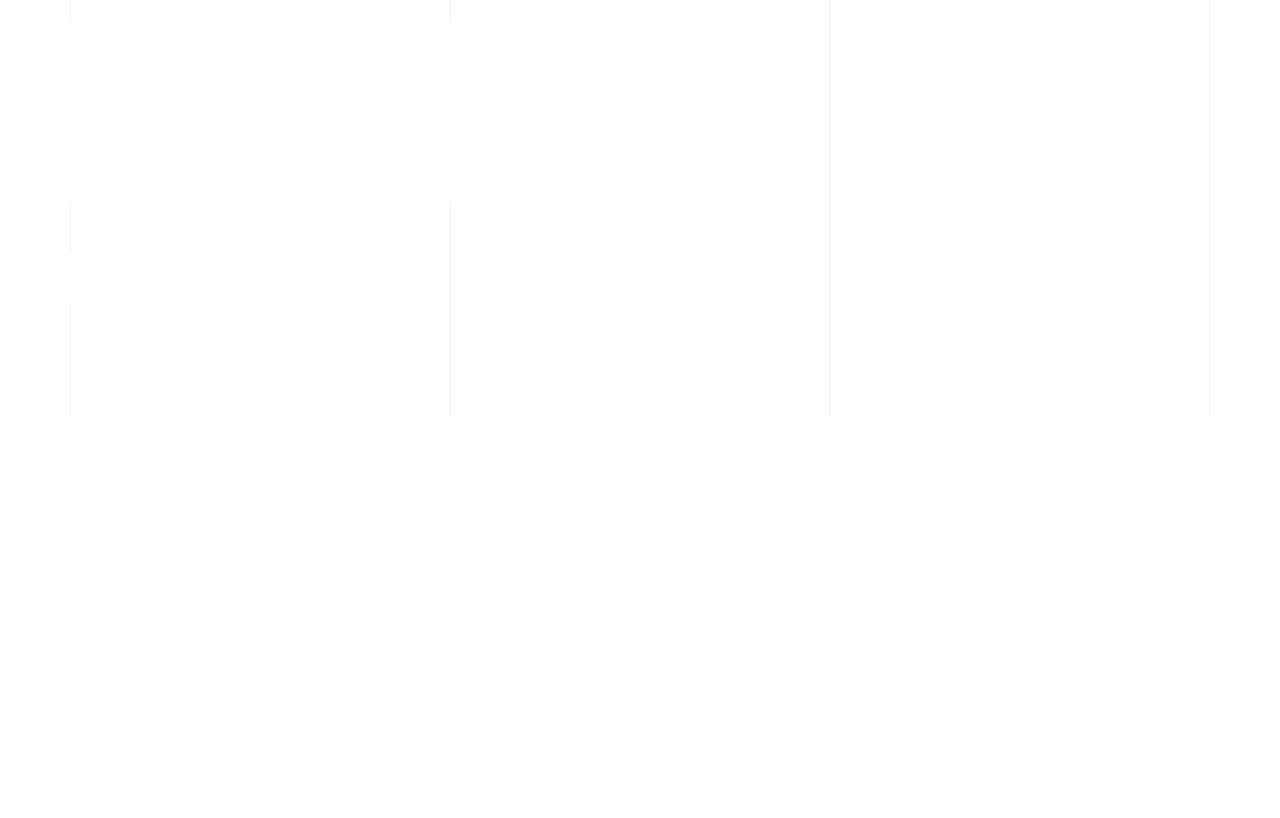
<file: light/index.html>
<!doctype html>
<html lang="en">
  <head>
    <title>Unfold &mdash; A onepage portfolio HTML template by Unslate.co</title>
    <meta charset="utf-8">
    <meta name="viewport" content="width=device-width, initial-scale=1, shrink-to-fit=no">
    
    <meta name="description" content="A onepage portfolio HTML template by Unslate.co">
    <meta name="keywords" content="html, css, javascript, jquery">
    <meta name="author" content="Unslate.co">

    <link rel="stylesheet" href="css/vendor/icomoon/style.css">
    <link rel="stylesheet" href="css/vendor/owl.carousel.min.css">
    <link rel="stylesheet" href="css/vendor/aos.css">
    <link rel="stylesheet" href="css/vendor/animate.min.css">
    <link rel="stylesheet" href="css/vendor/bootstrap.min.css">
    <link rel="stylesheet" href="css/vendor/jquery.fancybox.min.css">
    

    <!-- Theme Style -->
    <link rel="stylesheet" href="css/style.css">

  </head>
  <body data-spy="scroll" data-target=".site-nav-target" data-offset="200">

    <nav class="unslate_co--site-mobile-menu">
      <div class="close-wrap d-flex">
        <a href="#" class="d-flex ml-auto js-menu-toggle">
          <span class="close-label">Close</span>
          <div class="close-times">
            <span class="bar1"></span>
            <span class="bar2"></span>
          </div>
        </a>
      </div>
      <div class="site-mobile-inner"></div>
    </nav>


    <div class="unslate_co--site-wrap">

      <div class="unslate_co--site-inner">

        <div class="lines-wrap">
          <div class="lines-inner">
            <div class="lines"></div>
          </div>
        </div>
        <!-- END lines -->
      
      <nav class="unslate_co--site-nav site-nav-target">

        <div class="container">
        
          <div class="row align-items-center justify-content-between text-left">
            <div class="col-md-5 text-right">
              <ul class="site-nav-ul js-clone-nav text-left d-none d-lg-inline-block">
                <li class="has-children">
                  <a href="#home-section" class="nav-link">Home</a>
                  <ul class="dropdown">
                    <li>
                      <a href="index.html">Hero Image BG</a>
                    </li>
                    <li>
                      <a href="index-video.html">Video BG</a>
                    </li>
                    <li>
                      <a href="index-hero-slider.html">Hero Slider</a>
                    </li>
                    <li>
                      <a href="index-sidebar-menu.html">Sidebar Menu</a>
                    </li>
                    <li>
                      <a href="index-right-menu.html">Right Menu</a>
                    </li>
                  </ul>
                </li>
                <li><a href="#portfolio-section" class="nav-link">Portfolio</a></li>
                <li><a href="#about-section" class="nav-link">About</a></li>
                <li><a href="#services-section" class="nav-link">Services</a></li>
              </ul>
            </div>
            <div class="site-logo pos-absolute">
              <a href="index.html" class="unslate_co--site-logo">Unfold<span>.</span></a>
            </div>
            <div class="col-md-5 text-right text-lg-left">
              <ul class="site-nav-ul js-clone-nav text-left d-none d-lg-inline-block">
                <li><a href="#skills-section" class="nav-link">Skills</a></li>
                <li><a href="#testimonial-section" class="nav-link">Testimonial</a></li>
                <li><a href="#journal-section" class="nav-link">Journal</a></li>
                <li><a href="#contact-section" class="nav-link">Contact</a></li>
              </ul>

              <ul class="site-nav-ul-none-onepage text-right d-inline-block d-lg-none">
                <li><a href="#" class="js-menu-toggle">Menu</a></li>
              </ul>

            </div>
          </div>
        </div>

      </nav>
      <!-- END nav -->

      <div class="cover-v1 jarallax overlay" style="background-image: url('images/cover_bg_1.jpg');" id="home-section">
        <div class="container">
          <div class="row align-items-center">
              
            <div class="col-md-7 mx-auto text-center">
              <h1 class="heading gsap-reveal-hero text-white">Unfold</h1>
              <h2 class="subheading gsap-reveal-hero text-white">I’m Eric Woodman A Product Designer Based In San Francisco</h2>
            </div>

          </div>
        </div>


        <!-- dov -->
        <a href="#portfolio-section" class="mouse-wrap smoothscroll">
          <span class="mouse">
            <span class="scroll"></span>
          </span>
          <span class="mouse-label">Scroll</span>
        </a>

      </div>
      <!-- END .cover-v1 -->



      <div class="unslate_co--section" id="portfolio-section">
        <div class="container">
          
          
          <div class="relative"><div class="loader-portfolio-wrap"><div class="loader-portfolio dark"></div></div> </div>
          <div id="portfolio-single-holder"></div>

          <div class="portfolio-wrapper">

            <div class="d-flex align-items-center mb-4 gsap-reveal gsap-reveal-filter">
              <h2 class="mr-auto heading-h2">Portfolio</h2>
              
              <a href="#" class="text-black js-filter d-inline-block d-lg-none">Filter</a>
              
              <div class="filter-wrap">
                <div class="filter ml-auto" id="filters">
                  <a href="#" class="active" data-filter="*">All</a>
                  <a href="#" data-filter=".web">Web</a>
                  <a href="#" data-filter=".branding">Branding</a>
                  <a href="#" data-filter=".illustration">Illustration</a>
                  <a href="#" data-filter=".packaging">Packaging</a>
                </div>
              </div>

            </div>


            
            <div id="posts" class="row gutter-isotope-item">
              <div class="item web branding col-sm-6 col-md-6 col-lg-4 isotope-mb-2">
                <a href="portfolio-single-1.html" class="portfolio-item ajax-load-page isotope-item gsap-reveal-img" data-id="1">
                    <div class="overlay">
                      <span class="wrap-icon icon-link2"></span>
                      <div class="portfolio-item-content">
                        <h3>Shoe Rebranding</h3>
                        <p>web, branding</p>
                      </div>
                    </div>
                    <img src="images/work_1_md.jpg" class="lazyload  img-fluid" alt="Images" />
                  </a>
              </div>
              <div class="item branding packaging illustration col-sm-6 col-md-6 col-lg-4 isotope-mb-2 ">
                <a href="portfolio-single-3.html" class="portfolio-item ajax-load-page item-portrait isotope-item gsap-reveal-img" data-id="3">
                    <div class="overlay">
                      <span class="wrap-icon icon-link2"></span>
                      <div class="portfolio-item-content">
                        <h3>Reworking</h3>
                        <p>branding, packaging, illustration</p>
                      </div>
                    </div>
                    <img src="images/work_2_md.jpg" class="lazyload  img-fluid" alt="Images" />
                  </a>
              </div>

              <div class="item branding packaging col-sm-6 col-md-6 col-lg-4 isotope-mb-2">
                <a href="portfolio-single-4.html" class="portfolio-item isotope-item ajax-load-page gsap-reveal-img" data-id="4">
                    <div class="overlay">
                      <span class="wrap-icon icon-link2"></span>
                      <div class="portfolio-item-content">
                        <h3>Modern Building</h3>
                        <p>branding, packaging</p>
                      </div>
                    </div>
                    <img src="images/work_3_md.jpg" class="lazyload  img-fluid" alt="Images" />
                  </a>
              </div>

              <div class="item web packaging col-sm-6 col-md-6 col-lg-4 isotope-mb-2">

                <a href="images/work_4_full.jpg" class="portfolio-item isotope-item gsap-reveal-img" data-fancybox="gallery" data-caption="Watch">
                    <div class="overlay">
                      <span class="wrap-icon icon-photo2"></span>
                      <div class="portfolio-item-content">
                        <h3>Watch</h3>
                        <p>web, packaging</p>
                      </div>
                    </div>
                    <img src="images/work_4_full.jpg" class="lazyload  img-fluid" alt="Images" />
                  </a>

              </div>

              <div class="item illustration packaging col-sm-6 col-md-6 col-lg-4 isotope-mb-2">
                <a href="images/work_5_md.jpg" class="portfolio-item isotope-item gsap-reveal-img" data-fancybox="gallery" data-caption="Shoe Rebranding">
                    <div class="overlay">
                      <span class="wrap-icon icon-photo2"></span>
                      <div class="portfolio-item-content">
                        <h3>Shoe Rebranding</h3>
                        <p>illustration, packaging</p>
                      </div>
                    </div>
                    <img src="images/work_5_md.jpg" class="lazyload  img-fluid" alt="Images" />
                  </a>
              </div>

              <div class="item web branding col-sm-6 col-md-6 col-lg-4 isotope-mb-2">
                <a href="portfolio-single-2.html" class="portfolio-item ajax-load-page item-portrait isotope-item gsap-reveal-img" data-id="2">
                    <div class="overlay">
                      <span class="wrap-icon icon-link2"></span>
                      <div class="portfolio-item-content">
                        <h3>Reshape</h3>
                        <p>web, branding</p>
                      </div>
                    </div>
                    <img src="images/work_6_md.jpg" class="lazyload  img-fluid" alt="Images" />
                  </a>
              </div>

              <div class="item branding packaging col-sm-6 col-md-6 col-lg-4 isotope-mb-2">
                <a href="images/work_7_a_md.jpg" class="portfolio-item item-portrait isotope-item gsap-reveal-img" data-fancybox="gallery" data-caption="Modern Building">
                    <div class="overlay">
                      <span class="wrap-icon icon-photo2"></span>
                      <div class="portfolio-item-content">
                        <h3>Modern Building</h3>
                        <p>branding, packaging</p>
                      </div>
                    </div>
                    <img src="images/work_7_a_md.jpg" class="lazyload  img-fluid" alt="Images" />
                  </a>
              </div>

              <div class="item web branding col-sm-6 col-md-6 col-lg-4 isotope-mb-2">
                <a href="https://www.youtube.com/watch?v=mwtbEGNABWU" class="portfolio-item isotope-item gsap-reveal-img" data-fancybox="gallery" data-caption="Showreel 2019">
                    <div class="overlay">
                      <span class="wrap-icon icon-play_circle_filled"></span>
                      <div class="portfolio-item-content">
                        <h3>Showreel 2019</h3>
                        <p>web, branding</p>
                      </div>
                    </div>
                    <img src="images/work_8_md.jpg" class="lazyload  img-fluid" alt="Images" />
                  </a>
              </div>

              <div class="item web illustration col-sm-6 col-md-6 col-lg-4 isotope-mb-2">
                <a href="images/work_9_a_md.jpg" class="portfolio-item isotope-item gsap-reveal-img" data-fancybox="gallery" data-caption="Render Packaging">
                    <div class="overlay">
                      <span class="wrap-icon icon-photo2"></span>
                      <div class="portfolio-item-content">
                        <h3>Render Packaging</h3>
                        <p>web, illustration</p>
                      </div>
                    </div>
                    <img src="images/work_9_a_md.jpg" class="lazyload  img-fluid" alt="Images" />
                  </a>
              </div>

            </div>
            
          </div>


        </div>
      </div>



      <div class="unslate_co--section">
        <div class="container">
          <div class="owl-carousel logo-slider">
            <div class="logo-v1 gsap-reveal">
              <img src="images/logo-google.png" alt="Image" class="img-fluid">
            </div>
            <div class="logo-v1 gsap-reveal">
              <img src="images/logo-puma.png" alt="Image" class="img-fluid">
            </div>
            <div class="logo-v1 gsap-reveal">
              <img src="images/logo-paypal.png" alt="Image" class="img-fluid">
            </div>
            <div class="logo-v1 gsap-reveal">
              <img src="images/logo-adobe.png" alt="Image" class="img-fluid">
            </div>
          </div>
        </div>
      </div>


      <div class="unslate_co--section" id="about-section">
        <div class="container">
          
          <div class="section-heading-wrap text-center mb-5">
            <h2 class="heading-h2 text-center divider"><span class="gsap-reveal">About Me</span></h2>
            <span class="gsap-reveal"><img src="images/divider.png" alt="divider" width="76"></span>
          </div>
          

          <div class="row mt-5 justify-content-between">
            <div class="col-lg-7 mb-5 mb-lg-0" data-aos="fade-up">
              <figure class="dotted-bg gsap-reveal-img">
                <img src="images/about_me_pic.jpg" alt="Image" class="img-fluid">
              </figure>
            </div>
            <div class="col-lg-4 pr-lg-5">
              <h3 class="mb-4 heading-h3"><span class="gsap-reveal">We can make it together</span></h3>
              <p class="lead gsap-reveal">Far far away, behind the word mountains, far from the countries Vokalia and Consonantia, there <a href="#">live the blind</a> texts. </p>
              <p class="mb-4 gsap-reveal">A small river named Duden flows by their place and supplies it with the necessary regelialia. It is a paradisematic country, in which roasted parts of sentences fly into your mouth.</p>
              <p class="gsap-reveal"><a href="#" class="btn btn-outline-pill btn-custom-light">Download my CV</a></p>
            </div>
          </div>
        </div>
      </div>

      <div class="unslate_co--section" id="services-section">
        <div class="container">

          <div class="section-heading-wrap text-center mb-5">
            <h2 class="heading-h2 text-center divider">My Services</h2>
            <img src="images/divider.png" alt="divider" width="76">
          </div>

          <div class="row gutter-v3">
            <div class="col-md-6 col-lg-4 mb-4">
              <div class="feature-v1" data-aos="fade-up" data-aos-delay="0">
                <div class="wrap-icon mb-3">
                  <img src="images/svg/001-options.svg" alt="Image" width="45">
                </div>
                <h3>Digital <br> Strategy</h3>
                <p>A small river named Duden flows by their place and supplies it with the necessary regelialia. </p>
              </div> 
            </div>
            <div class="col-md-6 col-lg-4 mb-4">
              <div class="feature-v1" data-aos="fade-up" data-aos-delay="100">
                <div class="wrap-icon mb-3">
                  <img src="images/svg/002-chat.svg" alt="Icon" width="45">
                </div>
                <h3>Web <br> Design</h3>
                <p>A small river named Duden flows by their place and supplies it with the necessary regelialia. </p>
              </div> 
            </div>
            <div class="col-md-6 col-lg-4 mb-4">
              <div class="feature-v1" data-aos="fade-up" data-aos-delay="200">
                <div class="wrap-icon mb-3">
                  <img src="images/svg/003-contact-book.svg" alt="Image" class="img-fluid" width="45">
                </div>
                <h3>User <br> Experience</h3>
                <p>A small river named Duden flows by their place and supplies it with the necessary regelialia. </p>
              </div> 
            </div>

            <div class="col-md-6 col-lg-4 mb-4">
              <div class="feature-v1" data-aos="fade-up" data-aos-delay="0">
                <div class="wrap-icon mb-3">
                  <img src="images/svg/004-percentage.svg" alt="Image" width="45">
                </div>
                <h3>Web <br> Development</h3>
                <p>A small river named Duden flows by their place and supplies it with the necessary regelialia. </p>
              </div> 
            </div>
            <div class="col-md-6 col-lg-4 mb-4">
              <div class="feature-v1" data-aos="fade-up" data-aos-delay="100">
                <div class="wrap-icon mb-3">
                  <img src="images/svg/006-goal.svg" alt="Image" width="45">
                </div>
                <h3>WordPress <br> Solutions</h3>
                <p>A small river named Duden flows by their place and supplies it with the necessary regelialia. </p>
              </div> 
            </div>
            <div class="col-md-6 col-lg-4 mb-4">
              <div class="feature-v1" data-aos="fade-up" data-aos-delay="200">
                <div class="wrap-icon mb-3">
                  <img src="images/svg/005-line-chart.svg" alt="Image" width="45">
                </div>
                <h3>Mobile <br> Applications</h3>
                <p>A small river named Duden flows by their place and supplies it with the necessary regelialia. </p>
              </div> 
            </div>

          </div>

        </div>
      </div>

      <div class="unslate_co--section section-counter" id="skills-section">
        <div class="container">
          <div class="section-heading-wrap text-center mb-5">
            <h2 class="heading-h2 text-center divider"><span class="gsap-reveal">My Skills</span></h2>
            <span class="gsap-reveal"><img src="images/divider.png" alt="divider" width="76"></span>
          </div>


          <div class="row pt-5">
            <div class="col-6 col-sm-6 mb-5 mb-lg-0 col-md-6 col-lg-3" data-aos="fade-up" data-aos-delay="0">
              <div class="counter-v1 text-center">
                <span class="number-wrap">
                  <span class="number number-counter" data-number="90">0</span>
                  <span class="append-text">%</span>
                </span>
                <span class="counter-label">WordPress</span>
              </div>
            </div>
            <div class="col-6 col-sm-6 mb-5 mb-lg-0 col-md-6 col-lg-3" data-aos="fade-up" data-aos-delay="100">
              <div class="counter-v1 text-center">
                <span class="number-wrap">
                  <span class="number number-counter" data-number="99">0</span>
                  <span class="append-text">%</span>
                </span>
                <span class="counter-label">HTML/CSS</span>
              </div>
            </div>
            <div class="col-6 col-sm-6 mb-5 mb-lg-0 col-md-6 col-lg-3" data-aos="fade-up" data-aos-delay="200">
              <div class="counter-v1 text-center">
                <span class="number-wrap">
                  <span class="number number-counter" data-number="95">0</span>
                  <span class="append-text">%</span>
                </span>
                <span class="counter-label">jQuery</span>
              </div>
            </div>
            <div class="col-6 col-sm-6 mb-5 mb-lg-0 col-md-6 col-lg-3" data-aos="fade-up" data-aos-delay="300">
              <div class="counter-v1 text-center">
                <span class="number-wrap">
                  <span class="number number-counter" data-number="100">0</span>
                  <span class="append-text">%</span>
                </span>
                <span class="counter-label">Design</span>
              </div>
            </div>
          </div>
        </div>
      </div>
      <!-- END .counter -->

      <div class="unslate_co--section" id="testimonial-section">
        <div class="container">
          <div class="section-heading-wrap text-center mb-5">
            <h2 class="heading-h2 text-center divider"><span class="gsap-reveal">My Happy Clients</span></h2>
            <span class="gsap-reveal"><img src="images/divider.png" alt="divider" width="76"></span>
          </div>
        </div>

        <div class="owl-carousel testimonial-slider">
          <div>
            <div class="testimonial-v1">
              <div class="testimonial-inner-bg">
                <span class="quote">&ldquo;</span>
                <blockquote>
                  Far far away, behind the word mountains, far from the countries Vokalia and Consonantia, there live the blind texts. Separated they live in Bookmarksgrove right at the coast of the Semantics, a large language ocean. A small river named Duden flows by their place and supplies it with the necessary regelialia. It is a paradisematic country, in which roasted parts of sentences fly into your mouth.
                </blockquote>
              </div>
              
              <div class="testimonial-author-info">
                <img src="images/person_man_1.jpg" alt="Image">
                <h3>Eric Ingram</h3>
                <span class="d-block position">Product Designer @facebook</span>
              </div>

            </div>
          </div>
          <div>
            <div class="testimonial-v1">
              <div class="testimonial-inner-bg">
                <span class="quote">&ldquo;</span>
                <blockquote>
                  Far far away, behind the word mountains, far from the countries Vokalia and Consonantia, there live the blind texts. Separated they live in Bookmarksgrove right at the coast of the Semantics, a large language ocean. A small river named Duden flows by their place and supplies it with the necessary regelialia. It is a paradisematic country, in which roasted parts of sentences fly into your mouth.
                </blockquote>
              </div>
              
              <div class="testimonial-author-info">
                <img src="images/person_man_2.jpg" alt="Image">
                <h3>Ryan Mullins</h3>
                <span class="d-block position">Product Designer @Shopify</span>
              </div>

            </div>
          </div>
          <div>
            <div class="testimonial-v1">
              <div class="testimonial-inner-bg">
                <span class="quote">&ldquo;</span>
                <blockquote>
                  Far far away, behind the word mountains, far from the countries Vokalia and Consonantia, there live the blind texts. Separated they live in Bookmarksgrove right at the coast of the Semantics, a large language ocean. A small river named Duden flows by their place and supplies it with the necessary regelialia. It is a paradisematic country, in which roasted parts of sentences fly into your mouth.
                </blockquote>
              </div>
              
              <div class="testimonial-author-info">
                <img src="images/person_woman_1.jpg" alt="Image">
                <h3>Erica Miller</h3>
                <span class="d-block position">Product Designer @Twitter</span>
              </div>

            </div>
          </div>
        </div>

      </div>
      <!-- END testimonial -->

      <div class="unslate_co--section" id="journal-section">
        <div class="container">
          <div class="section-heading-wrap text-center mb-5">
            <h2 class="heading-h2 text-center divider"><span class="gsap-reveal">My Journal</span></h2>
            <span class="gsap-reveal"><img src="images/divider.png" alt="divider" width="76"></span>
          </div>

          
          <div class="row gutter-v4 align-items-stretch">
            <div class="col-sm-6 col-md-6 col-lg-8 blog-post-entry" data-aos="fade-up" data-aos-delay="0">

              <a href="blog-single.html" class="grid-item blog-item w-100 h-100">
                <div class="overlay">
                  <div class="portfolio-item-content">
                    <h3>A Mounteering Guide For Beginners</h3>
                    <p class="post-meta">By Joefrey <span class="small">&bullet;</span> 5 mins read</p>
                  </div>
                </div>
                <img src="images/post_1.jpg" class="lazyload" alt="Image" />
              </a>


            </div>
            <div class="col-sm-6 col-md-6 col-lg-4 blog-post-entry" data-aos="fade-up" data-aos-delay="100">
              <a href="blog-single.html" class="grid-item blog-item w-100 h-100">
                <div class="overlay">
                  <div class="portfolio-item-content">
                    <h3>A Mounteering Guide For Beginners</h3>
                    <p class="post-meta">By Joefrey <span class="small">&bullet;</span> 5 mins read</p>
                  </div>
                </div>
                <img src="images/post_2.jpg" class="lazyload" alt="Image" />
              </a>
            </div>


            <div class="col-sm-6 col-md-6 col-lg-4 blog-post-entry" data-aos="fade-up" data-aos-delay="0">

              <a href="blog-single.html" class="grid-item blog-item w-100 h-100">
                <div class="overlay">
                  <div class="portfolio-item-content">
                    <h3>A Mounteering Guide For Beginners</h3>
                    <p class="post-meta">By Joefrey <span class="small">&bullet;</span> 5 mins read</p>
                  </div>
                </div>
                <img src="images/post_3.jpg" class="lazyload" alt="Image" />
              </a>


            </div>
            <div class="col-sm-6 col-md-6 col-lg-4 blog-post-entry" data-aos="fade-up" data-aos-delay="100">
              <a href="blog-single.html" class="grid-item blog-item w-100 h-100">
                <div class="overlay">
                  <div class="portfolio-item-content">
                    <h3>A Mounteering Guide For Beginners</h3>
                    <p class="post-meta">By Joefrey <span class="small">&bullet;</span> 5 mins read</p>
                  </div>
                </div>
                <img src="images/post_4.jpg" class="lazyload" alt="Image" />
              </a>
            </div>

            <div class="col-sm-6 col-md-6 col-lg-4 blog-post-entry" data-aos="fade-up" data-aos-delay="200">
              <a href="blog-single.html" class="grid-item blog-item w-100 h-100">
                <div class="overlay">
                  <div class="portfolio-item-content">
                    <h3>A Mounteering Guide For Beginners</h3>
                    <p class="post-meta">By Joefrey <span class="small">&bullet;</span> 5 mins read</p>
                  </div>
                </div>
                <img src="images/post_5.jpg" class="lazyload" alt="Image" />
              </a>
            </div>


          </div>

        </div>
      </div>
      <!-- END blog posts -->


      <div class="unslate_co--section" id="contact-section">
        <div class="container">
          <div class="section-heading-wrap text-center mb-5">
            <h2 class="heading-h2 text-center divider"><span class="gsap-reveal">Get In Touch</span></h2>
            <span class="gsap-reveal"><img src="images/divider.png" alt="divider" width="76"></span>
          </div>


          <div class="row justify-content-between">
            
            <div class="col-md-6">
              <form method="post" class="form-outline-style-v1" id="contactForm">
                <div class="form-group row mb-0">

                  <div class="col-lg-6 form-group gsap-reveal">
                    <label for="name">Name</label>
                    <input name="name" type="text" class="form-control" id="name">
                  </div>
                  <div class="col-lg-6 form-group gsap-reveal">
                    <label for="email">Email</label>
                    <input name="email" type="email" class="form-control" id="email">
                  </div>
                  <div class="col-lg-12 form-group gsap-reveal">
                    <label for="message">Write your message...</label>
                    <textarea name="message" id="message" cols="30" rows="7" class="form-control"></textarea>
                  </div>
                </div>
                <div class="form-group row gsap-reveal">
                    <div class="col-md-12 d-flex align-items-center">
                      <input type="submit" class="btn btn-outline-pill btn-custom-light mr-3" value="Send Message">
                      <span class="submitting"></span>
                    </div>
                  </div>
              </form>
              <div id="form-message-warning" class="mt-4"></div> 
              <div id="form-message-success">
                Your message was sent, thank you!
              </div>

            </div>

            <div class="col-md-4">
              <div class="contact-info-v1">
                <div class="gsap-reveal d-block">
                  <span class="d-block contact-info-label">Email</span>
                  <a href="#" class="contact-info-val">info@unslate.co</a>
                </div>
                <div class="gsap-reveal d-block">
                  <span class="d-block contact-info-label">Phone</span>
                  <a href="#" class="contact-info-val">+12 345 6789 012</a>
                </div>
                <div class="gsap-reveal d-block">
                  <span class="d-block contact-info-label">Address</span>
                  <address class="contact-info-val">273 South Riverview Rd. <br> New York, NY 10011</address>
                </div>
              </div>
            </div>

          </div>
        </div>
      </div>
      </div> 

      <footer class="unslate_co--footer unslate_co--section">
        <div class="container">
          <div class="row justify-content-center">
            <div class="col-md-7">
              
              <div class="footer-site-logo"><a href="#">Unfold<span>.</span></a></div>

              <ul class="footer-site-social">
                <li><a href="#">Facebook</a></li>
                <li><a href="#">Twitter</a></li>
                <li><a href="#">Instagram</a></li>
                <li><a href="#">Dribbble</a></li>
                <li><a href="#">Behance</a></li>
              </ul>

              <p class="site-copyright">
                <small>&copy; 2020 <a href="#">Unfold  </a>. All Rights Reserved. Design with <span class="icon-heart text-danger"></span> by <a href="#">Unslate.co</a>.</small>
              </p>

            </div>
          </div>
        </div>
      </footer>

      
    </div>

    <!-- Loader -->
    <div id="unslate_co--overlayer"></div>
    <div class="site-loader-wrap">
      <div class="site-loader dark"></div>
    </div>

    <script src="js/scripts-dist.js"></script>
    <script src="js/main.js"></script>

    <!-- Global site tag (gtag.js) - Google Analytics -->
<script async src="https://www.googletagmanager.com/gtag/js?id=UA-157808202-1"></script>
<script>
  window.dataLayer = window.dataLayer || [];
  function gtag(){dataLayer.push(arguments);}
  gtag('js', new Date());

  gtag('config', 'UA-157808202-1');
</script>

  </body>
</html>
</file>
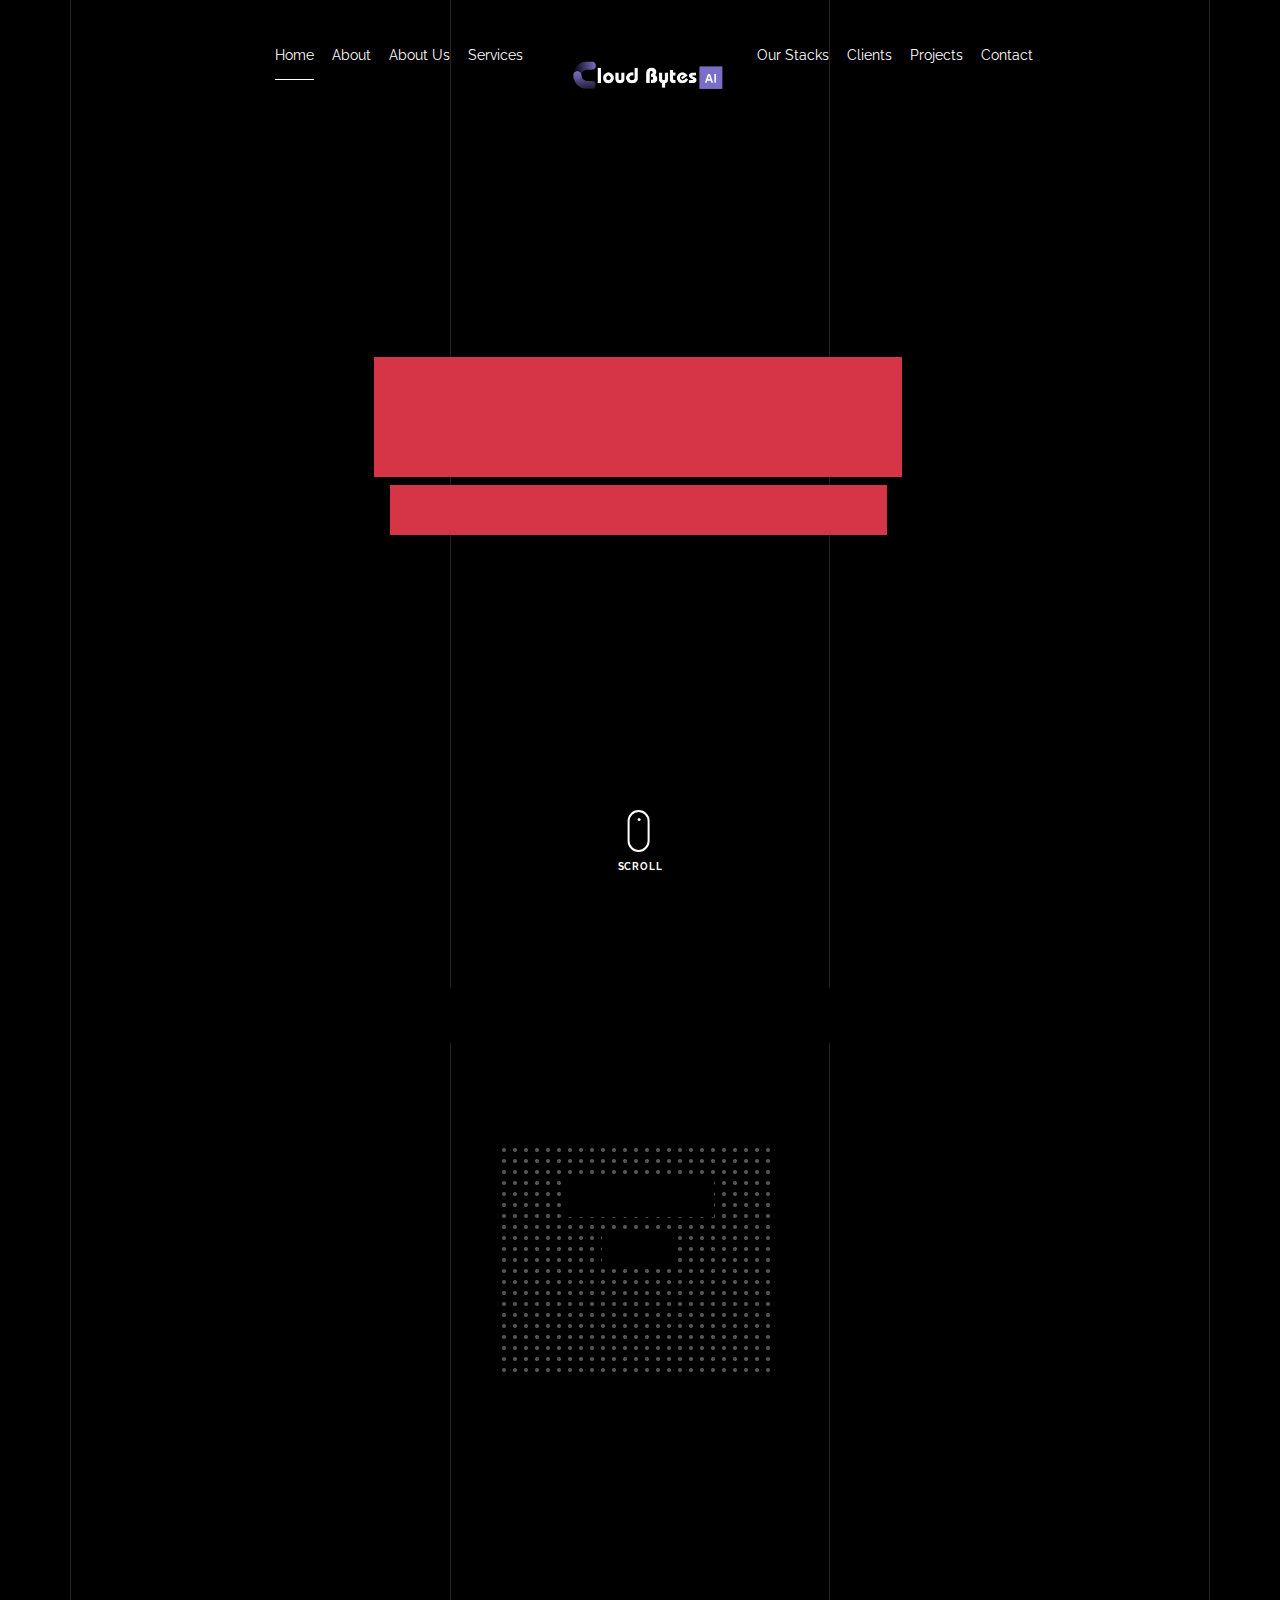
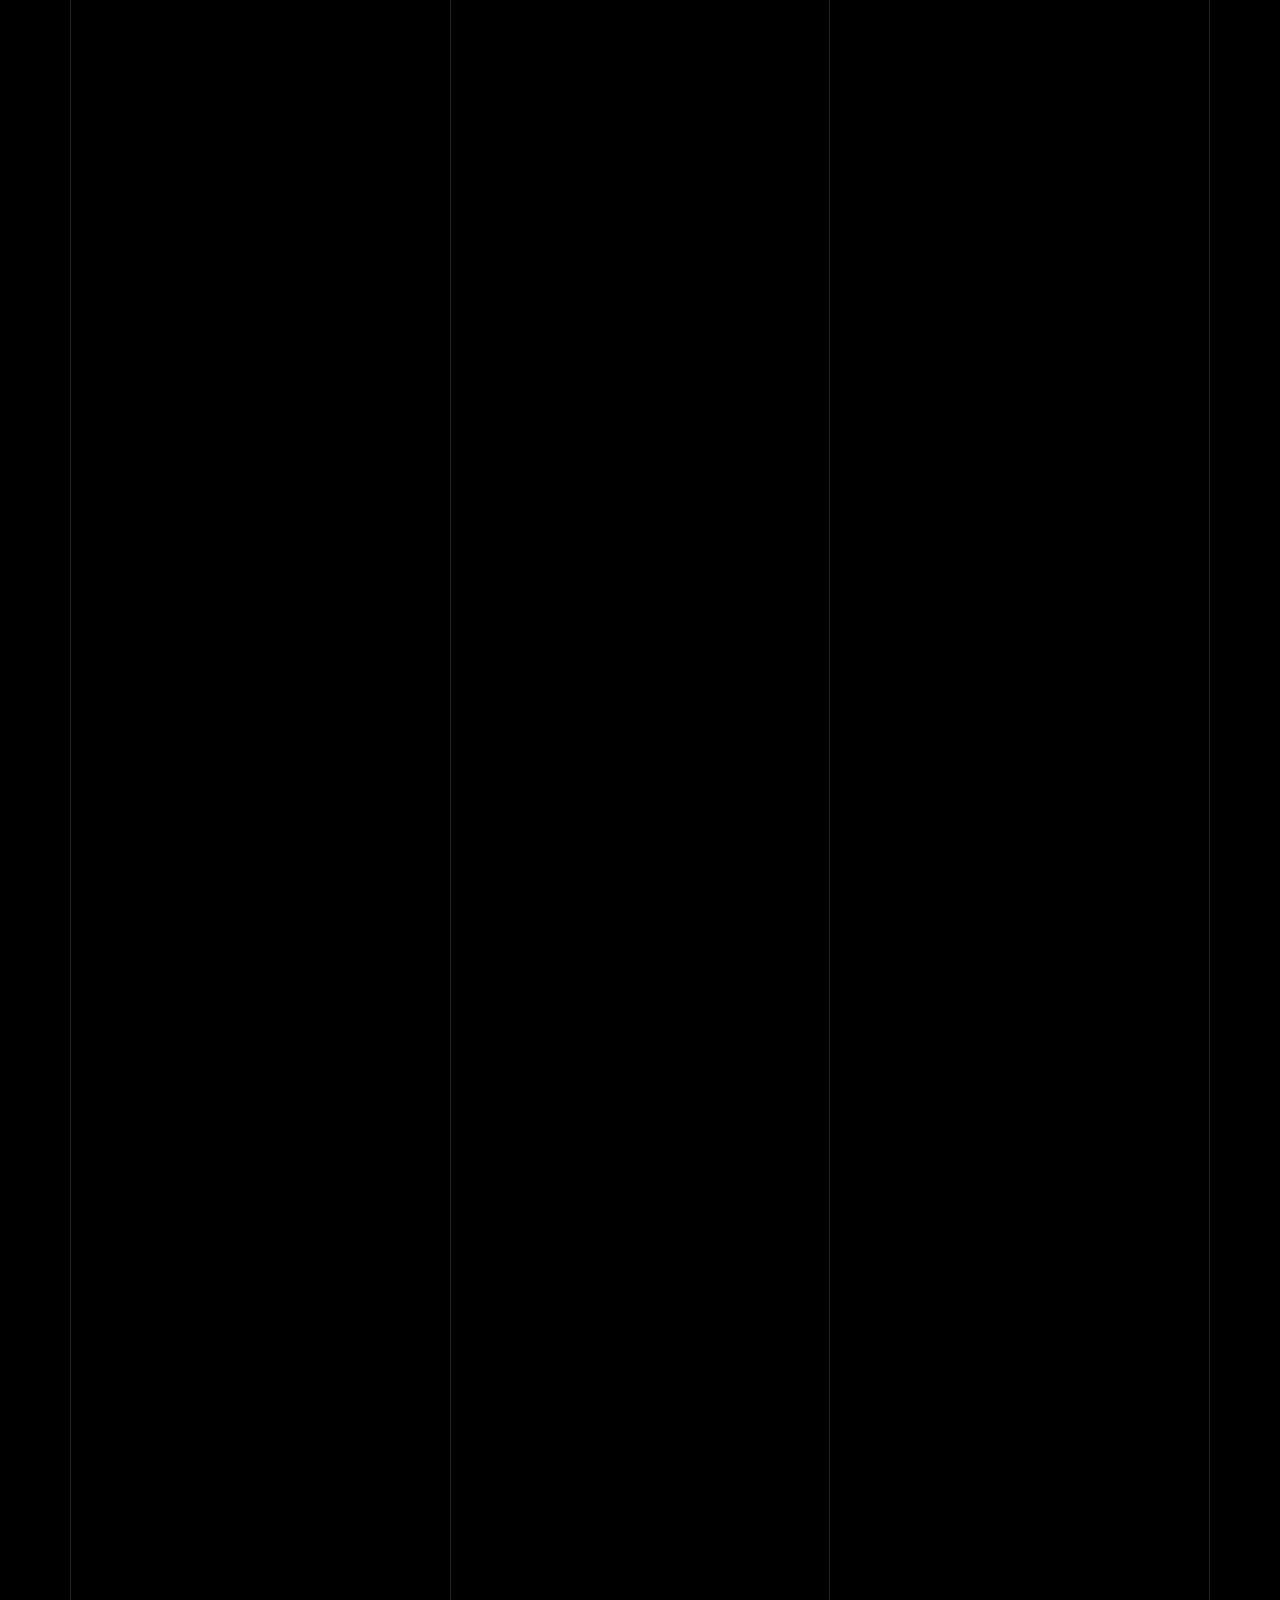
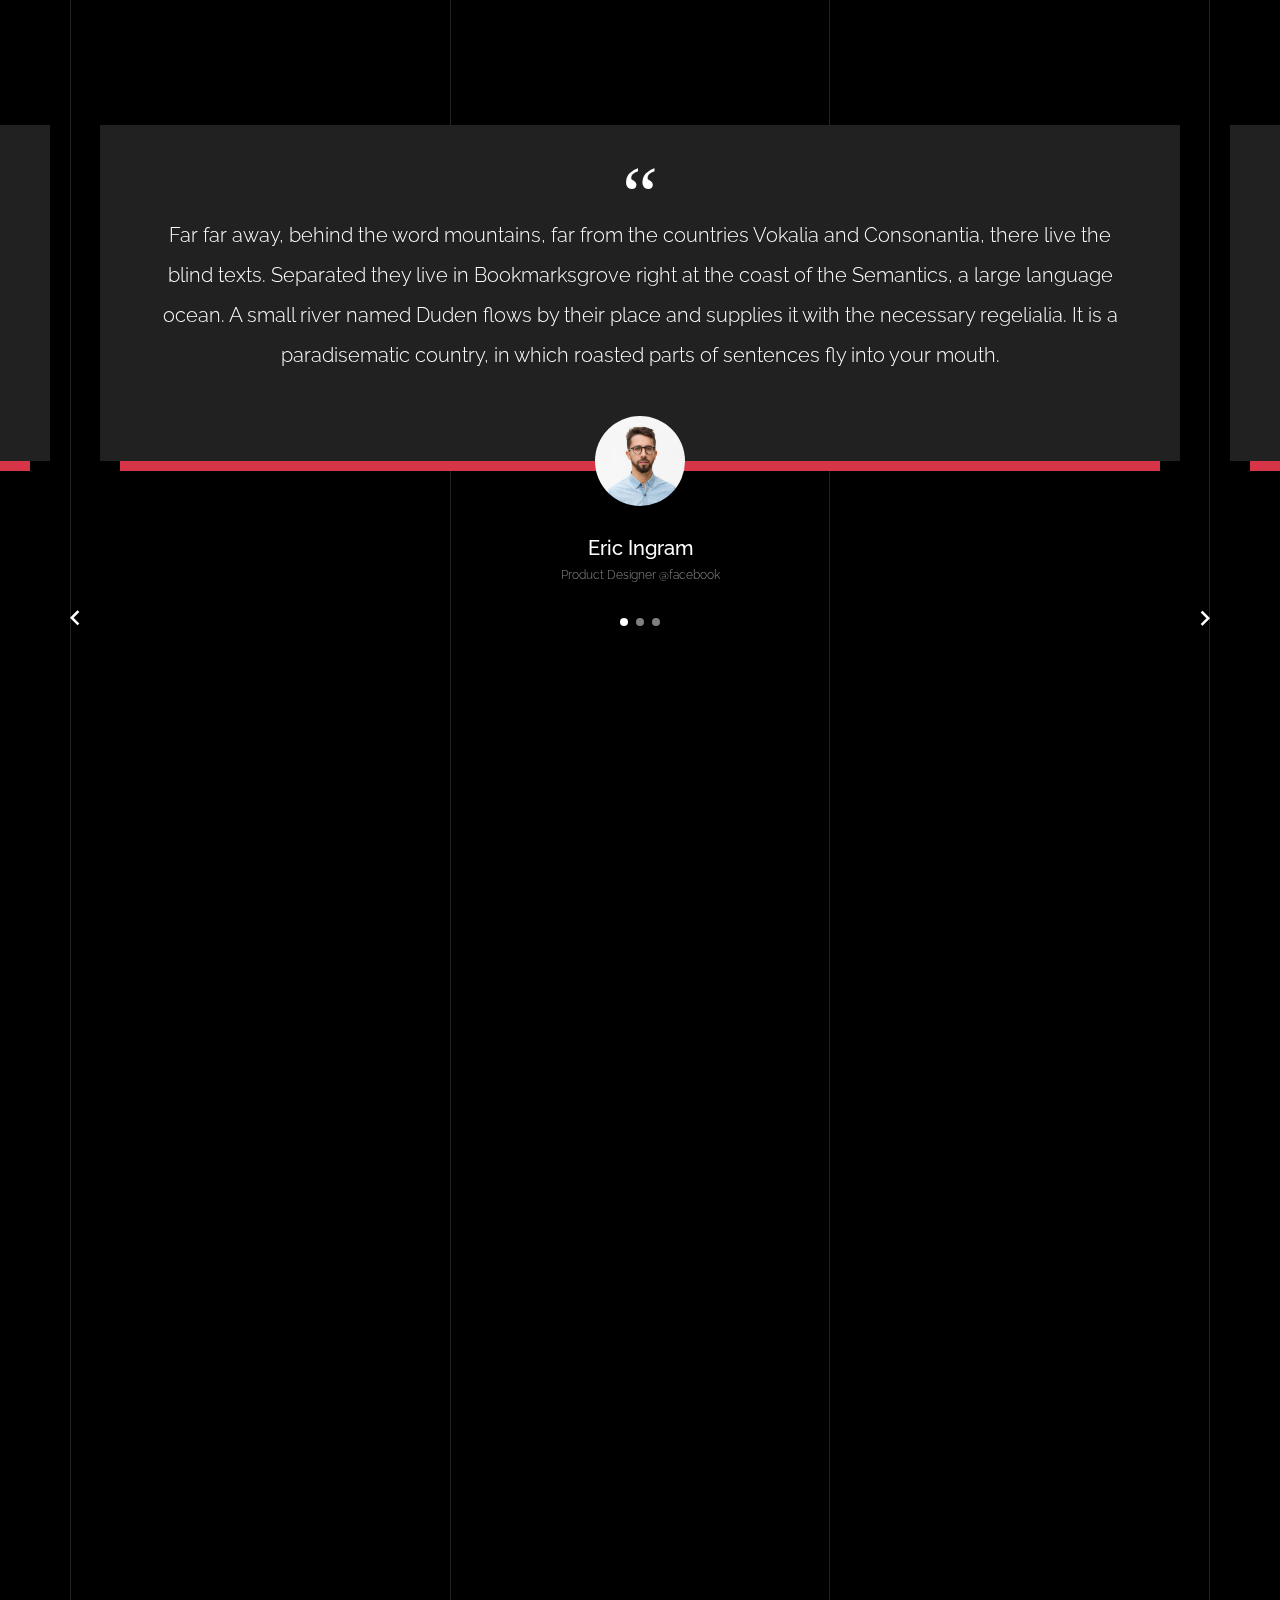
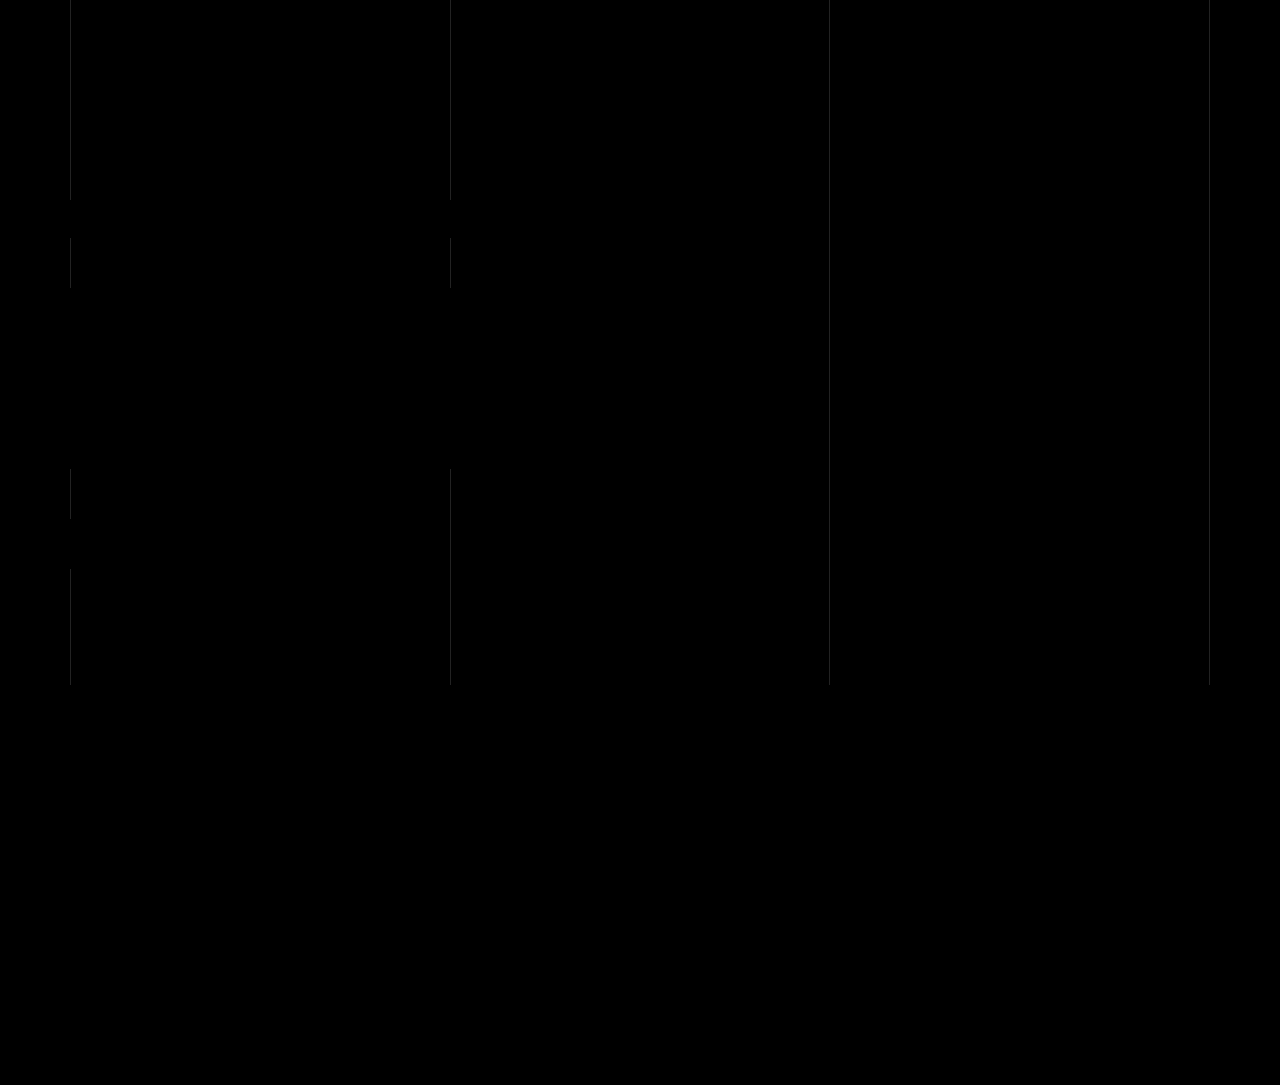
<file: indexx.html>
<!doctype html>
<html lang="en">
  <head>
    <title>CloudBytesAi &mdash; </title>
    <meta charset="utf-8">
    <meta name="viewport" content="width=device-width, initial-scale=1, shrink-to-fit=no">

    <meta name="description" content="">
    <meta name="keywords" content="html, css, javascript, jquery">
    <meta name="author" content="">

    <link rel="stylesheet" href="css/vendor/icomoon/style.css">
    <link rel="stylesheet" href="css/vendor/owl.carousel.min.css">
    <link rel="stylesheet" href="css/vendor/animate.min.css">
    <link rel="stylesheet" href="css/vendor/aos.css">
    <link rel="stylesheet" href="css/vendor/bootstrap.min.css">
    <link rel="stylesheet" href="css/vendor/jquery.fancybox.min.css">
    

    <!-- Theme Style -->
    <link rel="stylesheet" href="css/style.css">

  </head>
  <body data-spy="scroll" data-target=".site-nav-target" data-offset="200">

    <nav class="unslate_co--site-mobile-menu">
      <div class="close-wrap d-flex">
        <a href="#" class="d-flex ml-auto js-menu-toggle">
          <span class="close-label">Close</span>
          <div class="close-times">
            <span class="bar1"></span>
            <span class="bar2"></span>
          </div>
        </a>
      </div>
      <div class="site-mobile-inner"></div>
    </nav>


    <div class="unslate_co--site-wrap">

      <div class="unslate_co--site-inner">

        <div class="lines-wrap">
          <div class="lines-inner">
            <div class="lines"></div>
          </div>
        </div>
        <!-- END lines -->
      
      <nav class="unslate_co--site-nav site-nav-target">

        <div class="container">
        
          <div class="row align-items-center justify-content-between text-left">
            <div class="col-md-5 text-right">
              <ul class="site-nav-ul js-clone-nav text-left d-none d-lg-inline-block">
                <li class="has-children">
                  <a href="#home-section" class="nav-link">Home</a>
                  <ul class="dropdown">
                    <li>
                      <a href="index.html">Hero Image BG</a>
                    </li>
                    <li>
                      <a href="index-video.html">Video BG</a>
                    </li>
                    <li>
                      <a href="index-hero-slider.html">Hero Slider</a>
                    </li>
                    <li>
                      <a href="index-sidebar-menu.html">Sidebar Menu</a>
                    </li>
                    <li>
                      <a href="index-right-menu.html">Right Menu</a>
                    </li>
                  </ul>
                </li>
                <li><a href="#portfolio-section" class="nav-link">About</a></li>
                <li><a href="#about-section" class="nav-link">About Us</a></li>
                <li><a href="#services-section" class="nav-link">Services</a></li>
              </ul>
            </div>
            <div class="site-logo pos-absolute">
              <a href="index.html" class="unslate_co--site-logo">
                <img src="images/logo.png" height="300" width="300" alt="CloudBytesAI Logo">
              </a>
            </div>
            <div class="col-md-5 text-right text-lg-left">
              <ul class="site-nav-ul js-clone-nav text-left d-none d-lg-inline-block">
                <li><a href="#skills-section" class="nav-link">Our Stacks</a></li>
                <li><a href="#testimonial-section" class="nav-link">Clients</a></li>
                <li><a href="#journal-section" class="nav-link">Projects</a></li>
                <li><a href="#contact-section" class="nav-link">Contact</a></li>
              </ul>

              <ul class="site-nav-ul-none-onepage text-right d-inline-block d-lg-none">
                <li><a href="#" class="js-menu-toggle">Menu</a></li>
              </ul>

            </div>
          </div>
        </div>

      </nav>
      <!-- END nav -->

      <div class="cover-v1 jarallax"  id="home-section">
        <div class="container">
          <div class="row align-items-center">
              
            <div class="col-md-7 mx-auto text-center">
              <h1 class="heading gsap-reveal-hero">CloudBytesAi</h1>
              <h2 class="subheading gsap-reveal-hero">Transforming Visions into Reality</h2>
            </div>

          </div>
        </div>


        <a href="#portfolio-section" class="mouse-wrap smoothscroll">
          <span class="mouse">
            <span class="scroll"></span>
          </span>
          <span class="mouse-label">Scroll</span>
        </a>

      </div>
      <!-- END .cover-v1 -->


      <div class="unslate_co--section" id="portfolio-section">
        <div class="container">
          
          
          <div class="relative"><div class="loader-portfolio-wrap"><div class="loader-portfolio"></div></div> </div>
          <div id="portfolio-single-holder"></div>

          <div class="portfolio-wrapper">

            <div class="d-flex align-items-center mb-4 gsap-reveal gsap-reveal-filter">
              <h2 class="mr-auto heading-h2"><span class="gsap-reveal">About Us</span></h2>

              <!-- <a href="#" class="text-white js-filter d-inline-block d-lg-none">Filter</a>
              
              <div class="filter-wrap">
                <div class="filter ml-auto" id="filters">
                  <a href="#" class="active" data-filter="*">All</a>
                  <a href="#" data-filter=".web">Web</a>
                  <a href="#" data-filter=".branding">Branding</a>
                  <a href="#" data-filter=".illustration">Illustration</a>
                  <a href="#" data-filter=".packaging">Packaging</a>
                </div>
              </div> -->
            </div>


            
            <!-- <div id="posts" class="row gutter-isotope-item">
              <div class="item web branding col-sm-6 col-md-6 col-lg-4 isotope-mb-2">
                <a href="portfolio-single-1.html" class="portfolio-item ajax-load-page isotope-item gsap-reveal-img" data-id="1">
                    <div class="overlay">
                      <span class="wrap-icon icon-link2"></span>
                      <div class="portfolio-item-content">
                        <h3>Shoe Rebranding</h3>
                        <p>web, branding</p>
                      </div>
                    </div>
                    <img src="images/work_1_md.jpg" class="lazyload  img-fluid" alt="Images" />
                  </a>
              </div>
              <div class="item branding packaging illustration col-sm-6 col-md-6 col-lg-4 isotope-mb-2 ">
                <a href="portfolio-single-3.html" class="portfolio-item ajax-load-page item-portrait isotope-item gsap-reveal-img" data-id="3">
                    <div class="overlay">
                      <span class="wrap-icon icon-link2"></span>
                      <div class="portfolio-item-content">
                        <h3>Reworking</h3>
                        <p>branding, packaging, illustration</p>
                      </div>
                    </div>
                    <img src="images/work_2_md.jpg" class="lazyload  img-fluid" alt="Images" />
                  </a>
              </div>

              <div class="item branding packaging col-sm-6 col-md-6 col-lg-4 isotope-mb-2">
                <a href="portfolio-single-4.html" class="portfolio-item isotope-item gsap-reveal-img ajax-load-page" data-id="4">
                    <div class="overlay">
                      <span class="wrap-icon icon-link2"></span>
                      <div class="portfolio-item-content">
                        <h3>Modern Building</h3>
                        <p>branding, packaging</p>
                      </div>
                    </div>
                    <img src="images/work_3_md.jpg" class="lazyload  img-fluid" alt="Images" />
                  </a>
              </div>

              <div class="item web packaging col-sm-6 col-md-6 col-lg-4 isotope-mb-2">

                <a href="images/work_4_full.jpg" class="portfolio-item isotope-item gsap-reveal-img" data-fancybox="gallery" data-caption="Watch">
                    <div class="overlay">
                      <span class="wrap-icon icon-photo2"></span>
                      <div class="portfolio-item-content">
                        <h3>Watch</h3>
                        <p>web, packaging</p>
                      </div>
                    </div>
                    <img src="images/work_4_full.jpg" class="lazyload  img-fluid" alt="Images" />
                  </a>

              </div>

              <div class="item illustration packaging col-sm-6 col-md-6 col-lg-4 isotope-mb-2">
                <a href="images/work_5_md.jpg" class="portfolio-item isotope-item gsap-reveal-img" data-fancybox="gallery" data-caption="Shoe Rebranding">
                    <div class="overlay">
                      <span class="wrap-icon icon-photo2"></span>
                      <div class="portfolio-item-content">
                        <h3>Shoe Rebranding</h3>
                        <p>illustration, packaging</p>
                      </div>
                    </div>
                    <img src="images/work_5_md.jpg" class="lazyload  img-fluid" alt="Images" />
                  </a>
              </div>

              <div class="item web branding col-sm-6 col-md-6 col-lg-4 isotope-mb-2">
                <a href="portfolio-single-2.html" class="portfolio-item ajax-load-page item-portrait isotope-item gsap-reveal-img" data-id="2">
                    <div class="overlay">
                      <span class="wrap-icon icon-link2"></span>
                      <div class="portfolio-item-content">
                        <h3>Reshape</h3>
                        <p>web, branding</p>
                      </div>
                    </div>
                    <img src="images/work_6_md.jpg" class="lazyload  img-fluid" alt="Images" />
                  </a>
              </div>

              <div class="item branding packaging col-sm-6 col-md-6 col-lg-4 isotope-mb-2">
                <a href="images/work_7_a_md.jpg" class="portfolio-item item-portrait isotope-item gsap-reveal-img " data-fancybox="gallery" data-caption="Modern Building">
                    <div class="overlay">
                      <span class="wrap-icon icon-photo2"></span>
                      <div class="portfolio-item-content">
                        <h3>Modern Building</h3>
                        <p>branding, packaging</p>
                      </div>
                    </div>
                    <img src="images/work_7_a_md.jpg" class="lazyload  img-fluid" alt="Images" />
                  </a>
              </div>

              <div class="item web branding col-sm-6 col-md-6 col-lg-4 isotope-mb-2">
                <a href="https://www.youtube.com/watch?v=mwtbEGNABWU" class="portfolio-item isotope-item gsap-reveal-img" data-fancybox="gallery" data-caption="Showreel 2019">
                    <div class="overlay">
                      <span class="wrap-icon icon-play_circle_filled"></span>
                      <div class="portfolio-item-content">
                        <h3>Showreel 2019</h3>
                        <p>web, branding</p>
                      </div>
                    </div>
                    <img src="images/work_8_md.jpg" class="lazyload  img-fluid" alt="Images" />
                  </a>
              </div>

              <div class="item web illustration col-sm-6 col-md-6 col-lg-4 isotope-mb-2">
                <a href="images/work_9_a_md.jpg" class="portfolio-item isotope-item gsap-reveal-img" data-fancybox="gallery" data-caption="Render Packaging">
                    <div class="overlay">
                      <span class="wrap-icon icon-photo2"></span>
                      <div class="portfolio-item-content">
                        <h3>Render Packaging</h3>
                        <p>web, illustration</p>
                      </div>
                    </div>
                    <img src="images/work_9_a_md.jpg" class="lazyload  img-fluid" alt="Images" />
                  </a>
              </div>

            </div> -->
            
          </div>


        </div>
      </div>


      <!-- <div class="unslate_co--section">
        <div class="container">
          <div class="owl-carousel logo-slider">
            <div class="logo-v1 gsap-reveal">
              <img src="images/logo-google.png" alt="Image" class="img-fluid">
            </div>
            <div class="logo-v1 gsap-reveal">
              <img src="images/logo-puma.png" alt="Image" class="img-fluid">
            </div>
            <div class="logo-v1 gsap-reveal">
              <img src="images/logo-paypal.png" alt="Image" class="img-fluid">
            </div>
            <div class="logo-v1 gsap-reveal">
              <img src="images/logo-adobe.png" alt="Image" class="img-fluid">
            </div>
          </div>
        </div>
      </div> -->


      <div class="unslate_co--section" id="about-section">
        <div class="container">
          
          <div class="section-heading-wrap text-center mb-5">
            <h2 class="heading-h2 text-center divider"><span class="gsap-reveal">About US</span></h2>
            <span class="gsap-reveal">
            <img src="images/divider.png" alt="divider" width="76">
            </span>
          </div>
          

          <div class="row mt-5 justify-content-between">
            <div class="col-lg-7 mb-5 mb-lg-0">
              <figure class="dotted-bg gsap-reveal-img ">
                <!-- <img src="images/about_me_pic2.jpg" alt="Image" class="img-fluid"> -->
              </figure>
            </div>
            <div class="col-lg-4 pr-lg-5">
              <h3 class="mb-4 heading-h3"><span class="gsap-reveal">We can make it together</span></h3>
              <p class="lead gsap-reveal">Our mission is to empower businesses and individuals alike by leveraging the power of technology. We aim to be a catalyst for positive change, fostering innovation that not only meets current needs but anticipates future challenges. <a href="#">live the blind</a> texts. </p>
              <p class="mb-4 gsap-reveal">At CloudBits, our purpose is to innovate the future, empowering businesses to thrive in a dynamic digital landscape. We believe in driving progress through technological ingenuity, integrity in our actions, and a relentless commitment to excellence.
              </p>
              <p class="gsap-reveal"><a href="#" class="btn btn-outline-pill btn-custom-light">Download Company Profile</a></p>
            </div>
          </div>
        </div>
      </div>

      <div class="unslate_co--section" id="services-section">
        <div class="container">

          <div class="section-heading-wrap text-center mb-5">
            <h2 class="heading-h2 text-center divider"><span class="gsap-reveal">Our Services</span></h2>
            <span class="gsap-reveal"><img src="images/divider.png" alt="divider" width="76"></span>
          </div>

          <div class="row gutter-v3">
            <div class="col-md-6 col-lg-4 mb-4">
              <div class="feature-v1" data-aos="fade-up" data-aos-delay="0">
                <div class="wrap-icon mb-3">
                  <img src="images/svg/001-options.svg" alt="Image" width="45">
                </div>
                <h3>Web <br> Development</h3>
                <p>A small river named Duden flows by their place and supplies it with the necessary regelialia. </p>
              </div> 
            </div>
            <div class="col-md-6 col-lg-4 mb-4">
              <div class="feature-v1" data-aos="fade-up" data-aos-delay="100">
                <div class="wrap-icon mb-3">
                  <img src="images/svg/002-chat.svg" alt="Icon" width="45">
                </div>
                <h3>Mobile <br> Applications</h3>
                <p>A small river named Duden flows by their place and supplies it with the necessary regelialia. </p>
              </div> 
            </div>
            <div class="col-md-6 col-lg-4 mb-4">
              <div class="feature-v1" data-aos="fade-up" data-aos-delay="200">
                <div class="wrap-icon mb-3">
                  <img src="images/svg/003-contact-book.svg" alt="Image" class="img-fluid" width="45">
                </div>
                <h3>Desktop <br> Solutions</h3>
                <p>A small river named Duden flows by their place and supplies it with the necessary regelialia. </p>
              </div> 
            </div>

            <div class="col-md-6 col-lg-4 mb-4">
              <div class="feature-v1" data-aos="fade-up" data-aos-delay="0">
                <div class="wrap-icon mb-3">
                  <img src="images/svg/004-percentage.svg" alt="Image" width="45">
                </div>
                <h3>ERP <br> Excellence</h3>
                <p>A small river named Duden flows by their place and supplies it with the necessary regelialia. </p>
              </div> 
            </div>
            <div class="col-md-6 col-lg-4 mb-4">
              <div class="feature-v1" data-aos="fade-up" data-aos-delay="100">
                <div class="wrap-icon mb-3">
                  <img src="images/svg/006-goal.svg" alt="Image" width="45">
                </div>
                <h3>Billing <br> Solutions</h3>
                <p>A small river named Duden flows by their place and supplies it with the necessary regelialia. </p>
              </div> 
            </div>
            <div class="col-md-6 col-lg-4 mb-4">
              <div class="feature-v1" data-aos="fade-up" data-aos-delay="200">
                <div class="wrap-icon mb-3">
                  <img src="images/svg/005-line-chart.svg" alt="Image" width="45">
                </div>
                <h3>Virtual <br> Reality</h3>
                <p>A small river named Duden flows by their place and supplies it with the necessary regelialia. </p>
              </div> 
            </div>

          </div>
        </div>
      </div>

      <div class="unslate_co--section section-counter" id="skills-section">
        <div class="container">
          <div class="section-heading-wrap text-center mb-5">
            <h2 class="heading-h2 text-center divider"><span class="gsap-reveal">Our Experience</span></h2>
            <span class="gsap-reveal"><img src="images/divider.png" alt="divider" width="76"></span>
          </div>


          <div class="row pt-5">
            <div class="col-6 col-sm-6 mb-5 mb-lg-0 col-md-6 col-lg-3" data-aos="fade-up" data-aos-delay="0">
              <div class="counter-v1 text-center">
                <span class="number-wrap">
                  <span class="number number-counter" data-number="90">0</span>
                  <span class="append-text">%</span>
                </span>
                <span class="counter-label">WordPress</span>
              </div>
            </div>
            <div class="col-6 col-sm-6 mb-5 mb-lg-0 col-md-6 col-lg-3" data-aos="fade-up" data-aos-delay="100">
              <div class="counter-v1 text-center">
                <span class="number-wrap">
                  <span class="number number-counter" data-number="99">0</span>
                  <span class="append-text">%</span>
                </span>
                <span class="counter-label">HTML/CSS</span>
              </div>
            </div>
            <div class="col-6 col-sm-6 mb-5 mb-lg-0 col-md-6 col-lg-3" data-aos="fade-up" data-aos-delay="200">
              <div class="counter-v1 text-center">
                <span class="number-wrap">
                  <span class="number number-counter" data-number="95">0</span>
                  <span class="append-text">%</span>
                </span>
                <span class="counter-label">jQuery</span>
              </div>
            </div>
            <div class="col-6 col-sm-6 mb-5 mb-lg-0 col-md-6 col-lg-3" data-aos="fade-up" data-aos-delay="300">
              <div class="counter-v1 text-center">
                <span class="number-wrap">
                  <span class="number number-counter" data-number="100">0</span>
                  <span class="append-text">%</span>
                </span>
                <span class="counter-label">Design</span>
              </div>
            </div>
          </div>
        </div>
      </div>
      <!-- END .counter -->

      <div class="unslate_co--section" id="testimonial-section">
        <div class="container">
          <div class="section-heading-wrap text-center mb-5">
            <h2 class="heading-h2 text-center divider"><span class="gsap-reveal"> Happy Clients</span></h2>
            <span class="gsap-reveal"><img src="images/divider.png" alt="divider" width="76"></span>
          </div>
        </div>

        <div class="owl-carousel testimonial-slider" data-aos="fade-up">
          <div>
            <div class="testimonial-v1">
              <div class="testimonial-inner-bg">
                <span class="quote">&ldquo;</span>
                <blockquote>
                  Far far away, behind the word mountains, far from the countries Vokalia and Consonantia, there live the blind texts. Separated they live in Bookmarksgrove right at the coast of the Semantics, a large language ocean. A small river named Duden flows by their place and supplies it with the necessary regelialia. It is a paradisematic country, in which roasted parts of sentences fly into your mouth.
                </blockquote>
              </div>
              
              <div class="testimonial-author-info">
                <img src="images/person_man_1.jpg" alt="Image">
                <h3>Eric Ingram</h3>
                <span class="d-block position">Product Designer @facebook</span>
              </div>

            </div>
          </div>
          <div>
            <div class="testimonial-v1">
              <div class="testimonial-inner-bg">
                <span class="quote">&ldquo;</span>
                <blockquote>
                  Far far away, behind the word mountains, far from the countries Vokalia and Consonantia, there live the blind texts. Separated they live in Bookmarksgrove right at the coast of the Semantics, a large language ocean. A small river named Duden flows by their place and supplies it with the necessary regelialia. It is a paradisematic country, in which roasted parts of sentences fly into your mouth.
                </blockquote>
              </div>
              
              <div class="testimonial-author-info">
                <img src="images/person_man_2.jpg" alt="Image">
                <h3>Ryan Mullins</h3>
                <span class="d-block position">Product Designer @Shopify</span>
              </div>

            </div>
          </div>
          <div>
            <div class="testimonial-v1">
              <div class="testimonial-inner-bg">
                <span class="quote">&ldquo;</span>
                <blockquote>
                  Far far away, behind the word mountains, far from the countries Vokalia and Consonantia, there live the blind texts. Separated they live in Bookmarksgrove right at the coast of the Semantics, a large language ocean. A small river named Duden flows by their place and supplies it with the necessary regelialia. It is a paradisematic country, in which roasted parts of sentences fly into your mouth.
                </blockquote>
              </div>
              
              <div class="testimonial-author-info">
                <img src="images/person_woman_1.jpg" alt="Image">
                <h3>Erica Miller</h3>
                <span class="d-block position">Product Designer @Twitter</span>
              </div>

            </div>
          </div>
        </div>

      </div>
      <!-- END testimonial -->

      <div class="unslate_co--section" id="journal-section">
        <div class="container">
          <div class="section-heading-wrap text-center mb-5">
            <h2 class="heading-h2 text-center divider"><span class="gsap-reveal">Our Journal</span></h2>
            <span class="gsap-reveal"><img src="images/divider.png" alt="divider" width="76"></span>
          </div>

          
          <div class="row gutter-v4 align-items-stretch">
            <div class="col-sm-6 col-md-6 col-lg-8 blog-post-entry" data-aos="fade-up" data-aos-delay="0">

              <a href="" class="grid-item blog-item w-100 h-100">
                <!-- blog-single.html -->
                <div class="overlay">
                  <div class="portfolio-item-content">
                    <h3>A Mounteering Guide For Beginners</h3>
                    <p class="post-meta">By Joefrey <span class="small">&bullet;</span> 5 mins read</p>
                  </div>
                </div>
                <img src="images/post_1.jpg" class="lazyload" alt="Image" />
              </a>


            </div>
            <div class="col-sm-6 col-md-6 col-lg-4 blog-post-entry" data-aos="fade-up" data-aos-delay="100">
              <a href="" class="grid-item blog-item w-100 h-100">
                <div class="overlay">
                  <div class="portfolio-item-content">
                    <h3>A Mounteering Guide For Beginners</h3>
                    <p class="post-meta">By Joefrey <span class="small">&bullet;</span> 5 mins read</p>
                  </div>
                </div>
                <img src="images/post_2.jpg" class="lazyload" alt="Image" />
              </a>
            </div>


            <div class="col-sm-6 col-md-6 col-lg-4 blog-post-entry" data-aos="fade-up" data-aos-delay="0">

              <a href="" class="grid-item blog-item w-100 h-100">
                <div class="overlay">
                  <div class="portfolio-item-content">
                    <h3>A Mounteering Guide For Beginners</h3>
                    <p class="post-meta">By Joefrey <span class="small">&bullet;</span> 5 mins read</p>
                  </div>
                </div>
                <img src="images/post_3.jpg" class="lazyload" alt="Image" />
              </a>


            </div>
            <div class="col-sm-6 col-md-6 col-lg-4 blog-post-entry" data-aos="fade-up" data-aos-delay="100">
              <a href="" class="grid-item blog-item w-100 h-100">
                <div class="overlay">
                  <div class="portfolio-item-content">
                    <h3>A Mounteering Guide For Beginners</h3>
                    <p class="post-meta">By Joefrey <span class="small">&bullet;</span> 5 mins read</p>
                  </div>
                </div>
                <img src="images/post_4.jpg" class="lazyload" alt="Image" />
              </a>
            </div>

            <div class="col-sm-6 col-md-6 col-lg-4 blog-post-entry" data-aos="fade-up" data-aos-delay="200">
              <a href="" class="grid-item blog-item w-100 h-100">
                <div class="overlay">
                  <div class="portfolio-item-content">
                    <h3>A Mounteering Guide For Beginners</h3>
                    <p class="post-meta">By Joefrey <span class="small">&bullet;</span> 5 mins read</p>
                  </div>
                </div>
                <img src="images/post_5.jpg" class="lazyload" alt="Image" />
              </a>
            </div>


          </div>

        </div>
      </div>
      <!-- END blog posts -->


      <div class="unslate_co--section" id="contact-section">
        <div class="container">
          <div class="section-heading-wrap text-center mb-5">
            <h2 class="heading-h2 text-center divider"><span class="gsap-reveal">Get In Touch</span></h2>
            <span class="gsap-reveal"><img src="images/divider.png" alt="divider" width="76"></span>
          </div>


          <div class="row justify-content-between">
            
            <div class="col-md-6">
              <form method="post" class="form-outline-style-v1" id="contactForm">
                <div class="form-group row mb-0">

                  <div class="col-lg-6 form-group gsap-reveal">
                    <label for="name">Name</label>
                    <input name="name" type="text" class="form-control" id="name">
                  </div>
                  <div class="col-lg-6 form-group gsap-reveal">
                    <label for="email">Email</label>
                    <input name="email" type="email" class="form-control" id="email">
                  </div>
                  <div class="col-lg-12 form-group gsap-reveal">
                    <label for="message">Write your message...</label>
                    <textarea name="message" id="message" cols="30" rows="7" class="form-control"></textarea>
                  </div>
                </div>
                <div class="form-group row gsap-reveal">
                    <div class="col-md-12 d-flex align-items-center">
                      <input type="submit" class="btn btn-outline-pill btn-custom-light mr-3" value="Send Message">
                      <span class="submitting"></span>
                    </div>
                  </div>
              </form>
              <div id="form-message-warning" class="mt-4"></div> 
              <div id="form-message-success">
                Your message was sent, thank you!
              </div>

            </div>

            <div class="col-md-4">
              <div class="contact-info-v1">
                <div class="gsap-reveal d-block">
                  <span class="d-block contact-info-label">Email</span>
                  <a href="#" class="contact-info-val">info@cloudbytesai.com</a>
                </div>
                <div class="gsap-reveal d-block">
                  <span class="d-block contact-info-label">Phone</span>
                  <a href="#" class="contact-info-val">+91 26003488, +91 7560926524</a>
                </div>
                <div class="gsap-reveal d-block">
                  <span class="d-block contact-info-label">Address</span>
                  <address class="contact-info-val">Kochi <br> Kerala India</address>
                </div>
              </div>
            </div>

          </div>
        </div>
      </div>
      </div> <!-- END .unslate_co-site-inner -->

      <footer class="unslate_co--footer unslate_co--section">
        <div class="container">
          <div class="row justify-content-center">
            <div class="col-md-7">
              
              <div class="footer-site-logo"><a href="#">CloudBytesAi<span>.</span></a></div>

              <ul class="footer-site-social">
                <li><a href="#">Facebook</a></li>
                <li><a href="#">Twitter</a></li>
                <li><a href="#">Instagram</a></li>
                <li><a href="#">Dribbble</a></li>
                <li><a href="#">Behance</a></li>
              </ul>

              <p class="site-copyright">
                
                <!-- Link back to Colorlib can't be removed. Template is licensed under CC BY 3.0. -->
                Copyright &copy;
                <script>
                  document.write(new Date().getFullYear());
                </script> All rights reserved | This template is made with <i class="icon-heart"
                  aria-hidden="true"></i> by <a href="https://cluodbytesai.com" target="_blank">CloudBytesAi</a>
                <!-- Link back to Colorlib can't be removed. Template is licensed under CC BY 3.0. -->
              
              </p>

            </div>
          </div>
        </div>
      </footer>

      
    </div>

    
    <!-- Loader -->
    <div id="unslate_co--overlayer"></div>
    <div class="site-loader-wrap">
      <div class="site-loader"></div>
    </div>

    <script src="js/scripts-dist.js"></script>
    <script src="js/main.js"></script>

  </body>
</html>
</file>
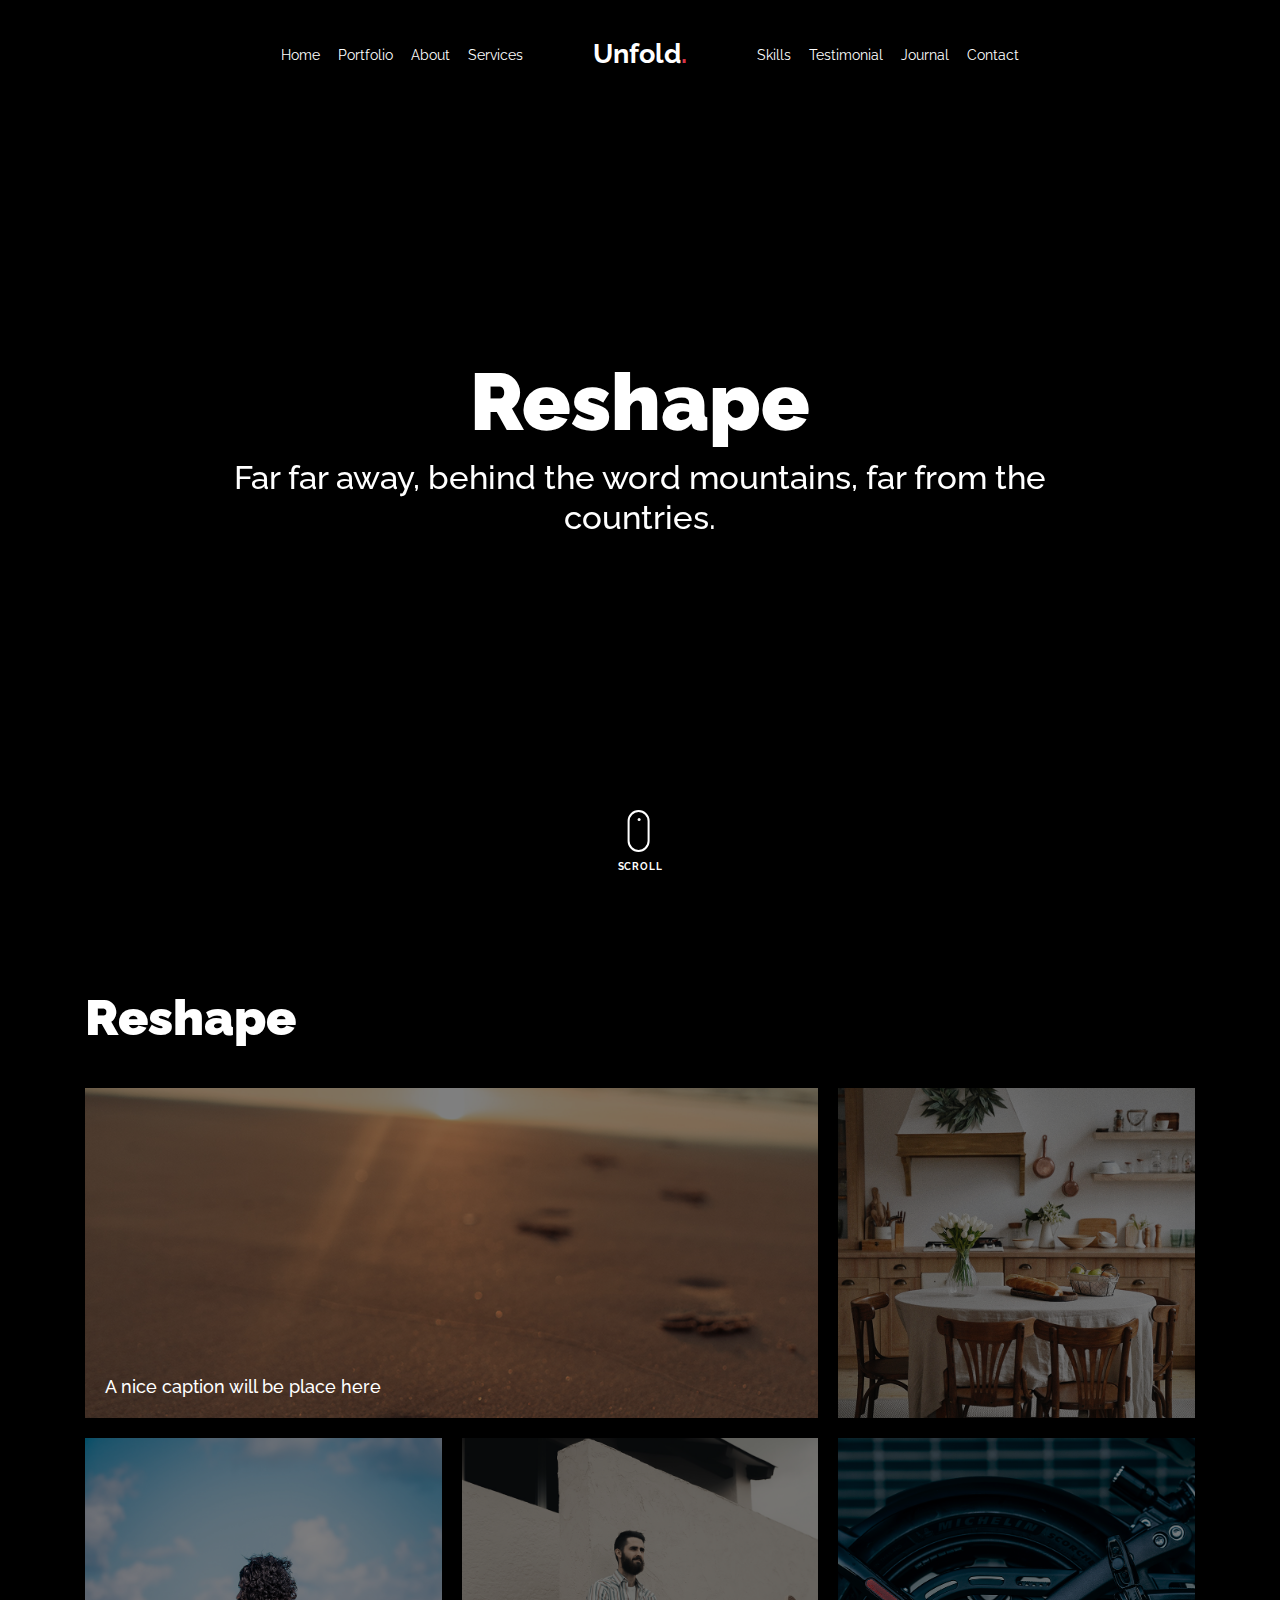
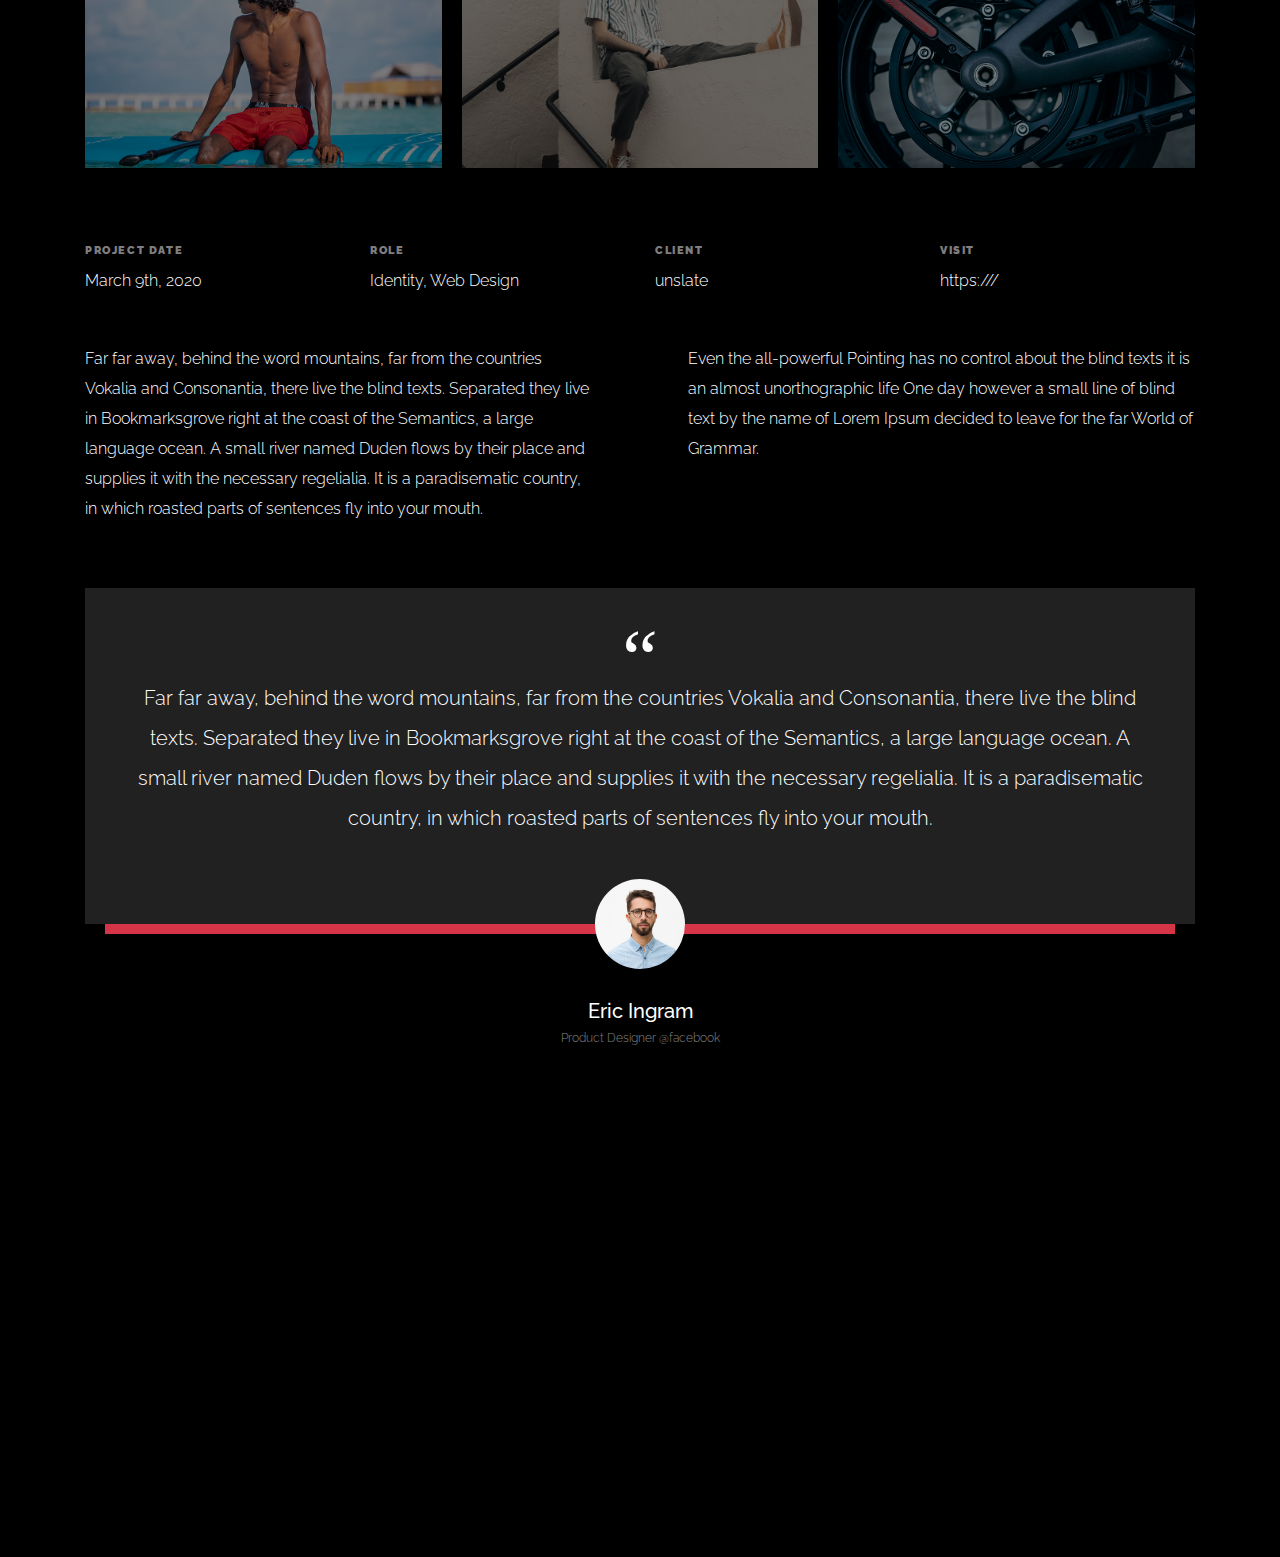
<file: portfolio-single-2.html>
<!doctype html>
<html lang="en">

<head>
  <title>Unfold &mdash; A onepage portfolio HTML template by Colorlib</title>
  <meta charset="utf-8">
  <meta name="viewport" content="width=device-width, initial-scale=1, shrink-to-fit=no">
  
  <meta name="description" content="">
  <meta name="keywords" content="html, css, javascript, jquery">
  <meta name="author" content="">

  <link rel="stylesheet" href="css/vendor/icomoon/style.css">
  <link rel="stylesheet" href="css/vendor/owl.carousel.min.css">
  <link rel="stylesheet" href="css/vendor/aos.css">
  <link rel="stylesheet" href="css/vendor/animate.min.css">
  <link rel="stylesheet" href="css/vendor/bootstrap.min.css">
  <link rel="stylesheet" href="css/vendor/jquery.fancybox.min.css">

  <!-- Theme Style -->
  <link rel="stylesheet" href="css/style.css">

</head>

<body data-spy="scroll" data-target=".site-nav-target" data-offset="200">

  <nav class="unslate_co--site-mobile-menu">
    <div class="close-wrap d-flex">
      <a href="#" class="d-flex ml-auto js-menu-toggle">
        <span class="close-label">Close</span>
        <div class="close-times">
          <span class="bar1"></span>
          <span class="bar2"></span>
        </div>
      </a>
    </div>
    <div class="site-mobile-inner"></div>
  </nav>

  <div class="unslate_co--site-wrap">

    <div class="unslate_co--site-inner">

      <nav class="unslate_co--site-nav site-nav-target">

        <div class="container">

          <div class="row align-items-center justify-content-between text-left">
            <div class="col-md-5 text-right">
              <ul class="site-nav-ul js-clone-nav text-left d-none d-lg-inline-block">
                <li class="has-children">
                  <a href="index.html#home-section" class="nav-link">Home</a>
                  <ul class="dropdown">
                    <li>
                      <a href="index.html">Hero Image BG</a>
                    </li>
                    <li>
                      <a href="index-video.html">Video BG</a>
                    </li>
                    <li>
                      <a href="index-hero-slider.html">Hero Slider</a>
                    </li>
                    <li>
                      <a href="index-sidebar-menu.html">Sidebar Menu</a>
                    </li>
                    <li>
                      <a href="index-right-menu.html">Right Menu</a>
                    </li>
                  </ul>
                </li>
                <li><a href="index.html#portfolio-section" class="nav-link">Portfolio</a></li>
                <li><a href="index.html#about-section" class="nav-link">About</a></li>
                <li><a href="index.html#services-section" class="nav-link">Services</a></li>
              </ul>
            </div>
            <div class="site-logo pos-absolute">
              <a href="index.html" class="unslate_co--site-logo">Unfold<span>.</span></a>
            </div>
            <div class="col-md-5 text-right text-lg-left">
              <ul class="site-nav-ul js-clone-nav text-left d-none d-lg-inline-block">
                <li><a href="index.html#skills-section" class="nav-link">Skills</a></li>
                <li><a href="index.html#testimonial-section" class="nav-link">Testimonial</a></li>
                <li><a href="index.html#journal-section" class="nav-link">Journal</a></li>
                <li><a href="index.html#contact-section" class="nav-link">Contact</a></li>
              </ul>

              <ul class="site-nav-ul-none-onepage text-right d-inline-block d-lg-none">
                <li><a href="#" class="js-menu-toggle">Menu</a></li>
              </ul>

            </div>
          </div>
        </div>

      </nav>
      <!-- END nav -->

      <div class="cover-v1 gradient-bottom-black jarallax">
        <div class="container">
          <div class="row align-items-center">

            <div class="col-md-10 mx-auto text-center">
              <h1 class="heading" data-aos="fade-up">Reshape</h1>
              <h2 class="subheading" data-aos="fade-up" data-aos-delay="100">Far far away, behind the word mountains, far from the countries.</h2>
            </div>

          </div>
        </div>

        <!-- dov -->
        <a href="#portfolio-single-section" class="mouse-wrap smoothscroll">
          <span class="mouse">
            <span class="scroll"></span>
          </span>
          <span class="mouse-label">Scroll</span>
        </a>

      </div>
      <!-- END .cover-v1 -->

      <div class="container">
        <div class="portfolio-single-wrap unslate_co--section" id="portfolio-single-section">
          <div class="portfolio-single-inner">
            <h2 class="heading-portfolio-single-h2">Reshape</h2>

            <div class="row gutter-v4 align-items-stretch mb-5">
              <div class="col-sm-6 col-md-6 col-lg-8 blog-post-entry">

                <a href="images/post_1.jpg" class="grid-item blog-item w-100 h-100" data-fancybox="gal" data-caption="A nice caption will be place here">
                  <div class="overlay">
                    <div class="portfolio-item-content">
                      <h3>A nice caption will be place here</h3>
                    </div>
                  </div>
                  <img src="images/post_1.jpg" class="lazyload" alt="Image" />
                </a>

              </div>
              <div class="col-sm-6 col-md-6 col-lg-4 blog-post-entry">
                <a href="images/post_2.jpg" class="grid-item blog-item w-100 h-100" data-fancybox="gal">
                  <div class="overlay"></div>
                  <img src="images/post_2.jpg" class="lazyload" alt="Image" />
                </a>
              </div>

              <div class="col-sm-6 col-md-6 col-lg-4 blog-post-entry">

                <a href="images/post_3.jpg" class="grid-item blog-item w-100 h-100" data-fancybox="gal">
                  <div class="overlay"></div>
                  <img src="images/post_3.jpg" class="lazyload" alt="Image" />
                </a>

              </div>
              <div class="col-sm-6 col-md-6 col-lg-4 blog-post-entry">
                <a href="images/post_4.jpg" class="grid-item blog-item w-100 h-100" data-fancybox="gal">
                  <div class="overlay"></div>
                  <img src="images/post_4.jpg" class="lazyload" alt="Image" />
                </a>
              </div>

              <div class="col-sm-6 col-md-6 col-lg-4 blog-post-entry">
                <a href="images/post_5.jpg" class="grid-item blog-item w-100 h-100" data-fancybox="gal">
                  <div class="overlay"></div>
                  <img src="images/post_5.jpg" class="lazyload" alt="Image" />
                </a>
              </div>

            </div>

            <div class="row justify-content-between mb-5">
              <div class="col-12 mb-5">
                <div class="row">
                  <div class="col-sm-6 col-md-6 col-lg-3">
                    <div class="detail-v1">
                      <span class="detail-label">Project Date</span>
                      <span class="detail-val">March 9th, 2020</span>
                    </div>
                  </div>
                  <div class="col-sm-6 col-md-6 col-lg-3">
                    <div class="detail-v1">
                      <span class="detail-label">Role</span>
                      <span class="detail-val"><a href="#">Identity</a>, <a href="#">Web Design</a></span>
                    </div>
                  </div>
                  <div class="col-sm-6 col-md-6 col-lg-3">
                    <div class="detail-v1">
                      <span class="detail-label">Client</span>
                      <span class="detail-val">unslate</span>
                    </div>
                  </div>
                  <div class="col-sm-6 col-md-6 col-lg-3">
                    <div class="detail-v1">
                      <span class="detail-label">Visit</span>
                      <span class="detail-val"><a href="#">https:///</a></span>
                    </div>
                  </div>
                </div>
              </div>
              <div class="col-md-6 pr-md-5">
                <p>Far far away, behind the word mountains, far from the countries Vokalia and Consonantia, there live the blind texts. Separated they live in Bookmarksgrove right at the coast of the Semantics, a large language ocean. A small river named Duden flows by their place and supplies it with the necessary regelialia. It is a paradisematic country, in which roasted parts of sentences fly into your mouth.</p>
              </div>
              <div class="col-md-6 pl-md-5">
                <p>Even the all-powerful Pointing has no control about the blind texts it is an almost unorthographic life One day however a small line of blind text by the name of Lorem Ipsum decided to leave for the far World of Grammar.</p>
              </div>
            </div>

            <div class="row justify-content-center mb-5">
              <div class="col-md-12">
                <div class="testimonial-v1">
                  <div class="testimonial-inner-bg">
                    <span class="quote">&ldquo;</span>
                    <blockquote>
                      Far far away, behind the word mountains, far from the countries Vokalia and Consonantia, there live the blind texts. Separated they live in Bookmarksgrove right at the coast of the Semantics, a large language ocean. A small river named Duden flows by their place and supplies it with the necessary regelialia. It is a paradisematic country, in which roasted parts of sentences fly into your mouth.
                    </blockquote>
                  </div>

                  <div class="testimonial-author-info">
                    <img src="images/person_man_1.jpg" alt="Image">
                    <h3>Eric Ingram</h3>
                    <span class="d-block position">Product Designer @facebook</span>
                  </div>

                </div>
              </div>
            </div>

          
          </div>
        </div>
      </div>
    </div> 

    <footer class="unslate_co--footer unslate_co--section">
      <div class="container">
        <div class="row justify-content-center">
          <div class="col-md-7">

            <div class="footer-site-logo"><a href="#">Unfold<span>.</span></a></div>

            <ul class="footer-site-social">
              <li><a href="#">Facebook</a></li>
              <li><a href="#">Twitter</a></li>
              <li><a href="#">Instagram</a></li>
              <li><a href="#">Dribbble</a></li>
              <li><a href="#">Behance</a></li>
            </ul>

            <p class="site-copyright">
                
                <!-- Link back to Colorlib can't be removed. Template is licensed under CC BY 3.0. -->
                Copyright &copy;
                <script>
                  document.write(new Date().getFullYear());
                </script> All rights reserved | This template is made with <i class="icon-heart"
                  aria-hidden="true"></i> by <a href="https://colorlib.com" target="_blank">Colorlib</a>
                <!-- Link back to Colorlib can't be removed. Template is licensed under CC BY 3.0. -->
              
              </p>

          </div>
        </div>
      </div>
    </footer>

  </div>

  <!-- Loader -->
  <div id="unslate_co--overlayer"></div>
  <div class="site-loader-wrap">
    <div class="site-loader"></div>
  </div>

  <script src="js/scripts-dist.js"></script>
  <script src="js/main.js"></script>

</body>

</html>
</file>
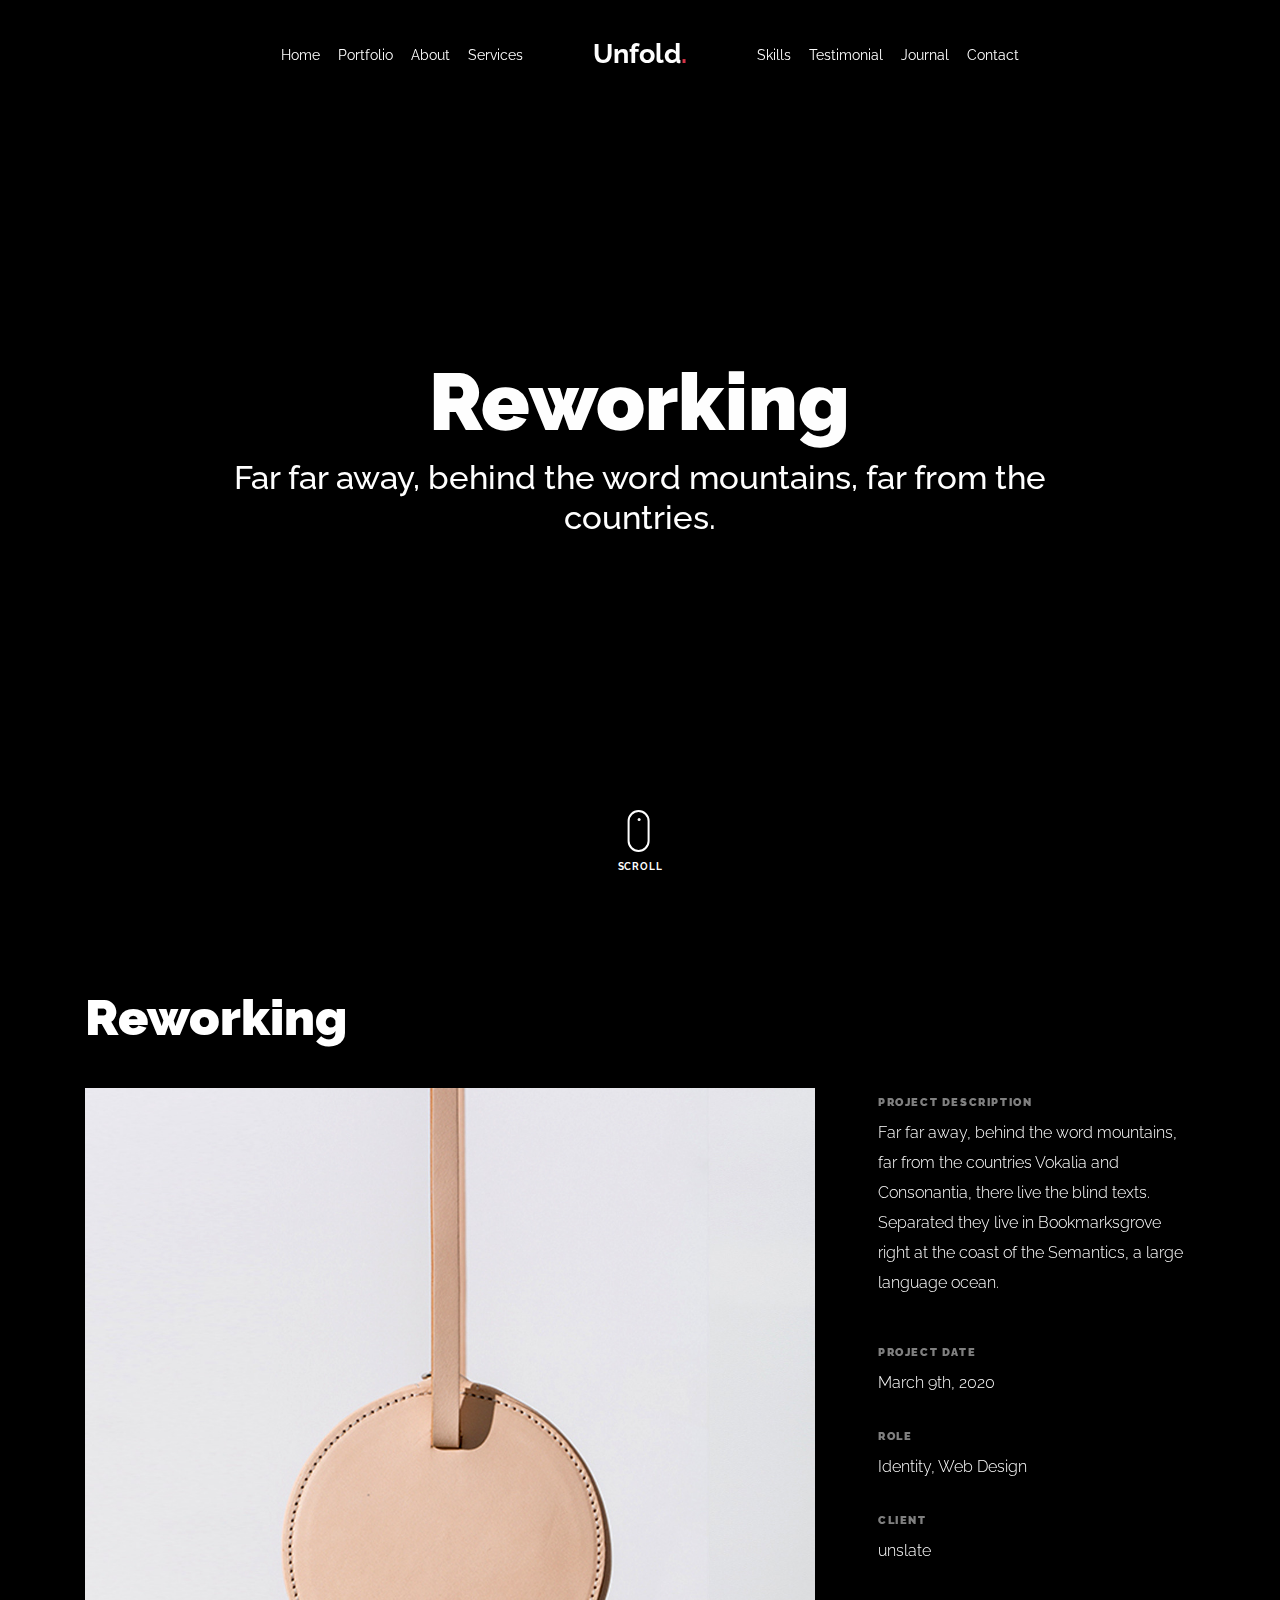
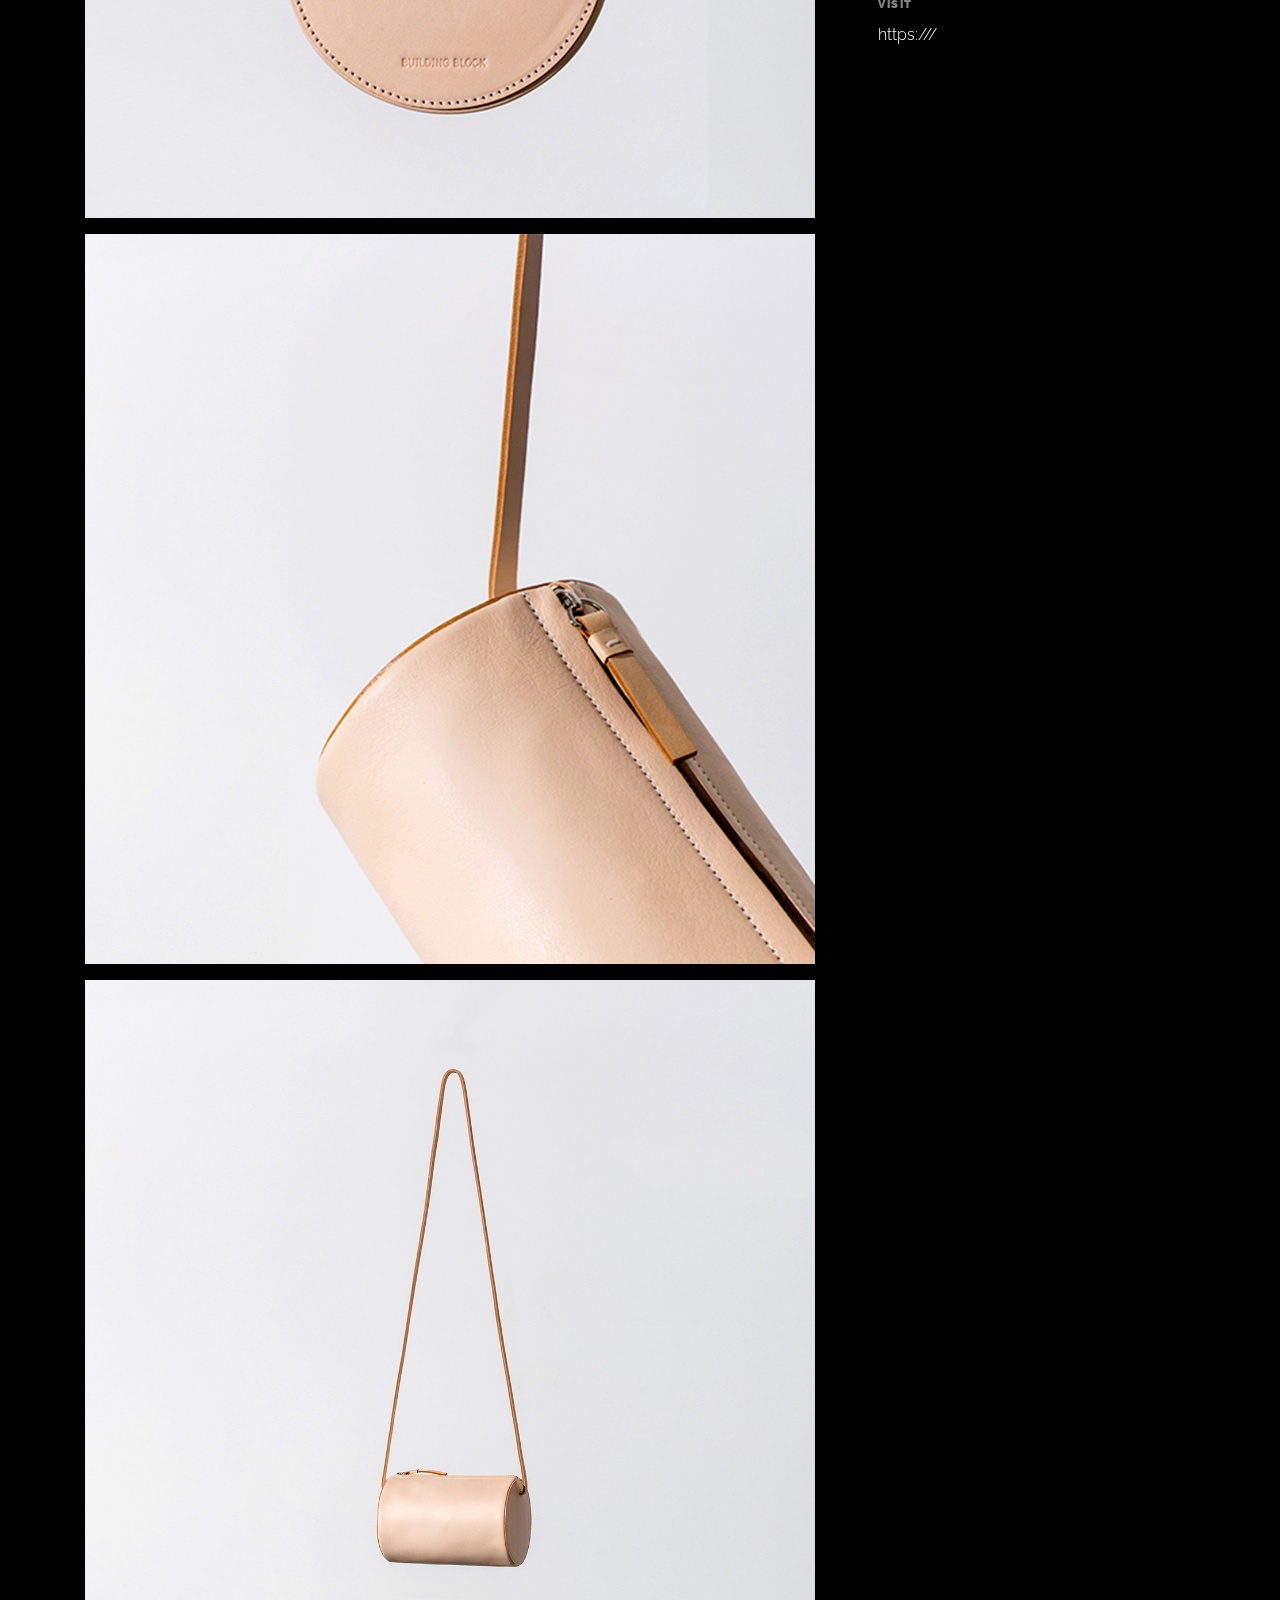
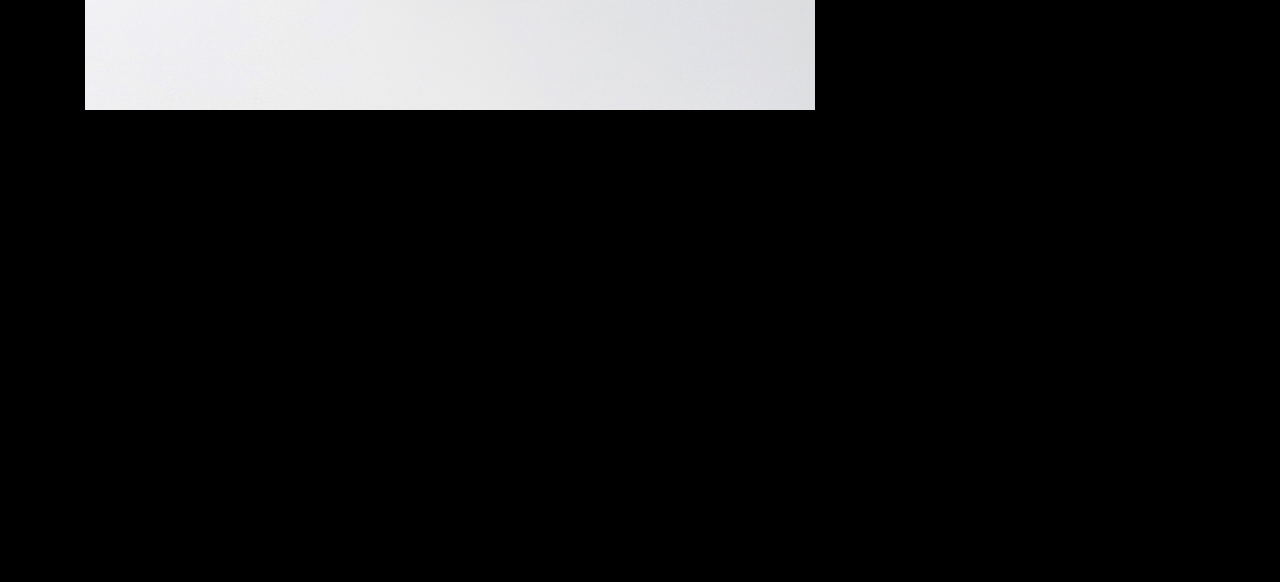
<file: portfolio-single-3.html>
<!doctype html>
<html lang="en">

<head>
  <title>Unfold &mdash; A onepage portfolio HTML template by Colorlib</title>
  <meta charset="utf-8">
  <meta name="viewport" content="width=device-width, initial-scale=1, shrink-to-fit=no">
  
  <meta name="description" content="">
  <meta name="keywords" content="html, css, javascript, jquery">
  <meta name="author" content="">

  <link rel="stylesheet" href="css/vendor/icomoon/style.css">
  <link rel="stylesheet" href="css/vendor/owl.carousel.min.css">
  <link rel="stylesheet" href="css/vendor/aos.css">
  <link rel="stylesheet" href="css/vendor/animate.min.css">
  <link rel="stylesheet" href="css/vendor/bootstrap.min.css">
  <link rel="stylesheet" href="css/vendor/jquery.fancybox.min.css">

  <!-- Theme Style -->
  <link rel="stylesheet" href="css/style.css">

</head>

<body data-spy="scroll" data-target=".site-nav-target" data-offset="200">

  <nav class="unslate_co--site-mobile-menu">
    <div class="close-wrap d-flex">
      <a href="#" class="d-flex ml-auto js-menu-toggle">
        <span class="close-label">Close</span>
        <div class="close-times">
          <span class="bar1"></span>
          <span class="bar2"></span>
        </div>
      </a>
    </div>
    <div class="site-mobile-inner"></div>
  </nav>

  <div class="unslate_co--site-wrap">

    <div class="unslate_co--site-inner">

      <nav class="unslate_co--site-nav site-nav-target">

        <div class="container">

          <div class="row align-items-center justify-content-between text-left">
            <div class="col-md-5 text-right">
              <ul class="site-nav-ul js-clone-nav text-left d-none d-lg-inline-block">
                <li class="has-children">
                  <a href="index.html#home-section" class="nav-link">Home</a>
                  <ul class="dropdown">
                    <li>
                      <a href="index.html">Hero Image BG</a>
                    </li>
                    <li>
                      <a href="index-video.html">Video BG</a>
                    </li>
                    <li>
                      <a href="index-hero-slider.html">Hero Slider</a>
                    </li>
                    <li>
                      <a href="index-sidebar-menu.html">Sidebar Menu</a>
                    </li>
                    <li>
                      <a href="index-right-menu.html">Right Menu</a>
                    </li>
                  </ul>
                </li>
                <li><a href="index.html#portfolio-section" class="nav-link">Portfolio</a></li>
                <li><a href="index.html#about-section" class="nav-link">About</a></li>
                <li><a href="index.html#services-section" class="nav-link">Services</a></li>
              </ul>
            </div>
            <div class="site-logo pos-absolute">
              <a href="index.html" class="unslate_co--site-logo">Unfold<span>.</span></a>
            </div>
            <div class="col-md-5 text-right text-lg-left">
              <ul class="site-nav-ul js-clone-nav text-left d-none d-lg-inline-block">
                <li><a href="index.html#skills-section" class="nav-link">Skills</a></li>
                <li><a href="index.html#testimonial-section" class="nav-link">Testimonial</a></li>
                <li><a href="index.html#journal-section" class="nav-link">Journal</a></li>
                <li><a href="index.html#contact-section" class="nav-link">Contact</a></li>
              </ul>

              <ul class="site-nav-ul-none-onepage text-right d-inline-block d-lg-none">
                <li><a href="#" class="js-menu-toggle">Menu</a></li>
              </ul>

            </div>
          </div>
        </div>

      </nav>
      <!-- END nav -->

      <div class="cover-v1 gradient-bottom-black jarallax">
        <div class="container">
          <div class="row align-items-center">

            <div class="col-md-10 mx-auto text-center">
              <h1 class="heading" data-aos="fade-up">Reworking</h1>
              <h2 class="subheading" data-aos="fade-up" data-aos-delay="100">Far far away, behind the word mountains, far from the countries.</h2>
            </div>

          </div>
        </div>

        <!-- dov -->
        <a href="#portfolio-single-section" class="mouse-wrap smoothscroll">
          <span class="mouse">
            <span class="scroll"></span>
          </span>
          <span class="mouse-label">Scroll</span>
        </a>

      </div>
      <!-- END .cover-v1 -->

      <div class="container">
        <div class="portfolio-single-wrap unslate_co--section" id="portfolio-single-section">
          <div class="portfolio-single-inner">

            <h2 class="heading-portfolio-single-h2">Reworking</h2>

            <div class="row justify-content-between align-items-stretch">

              <div class="col-lg-8">
                <p><a href="images/work_2_full.jpg" data-fancybox="gal"><img src="images/work_2_full.jpg" alt="Image" class="img-fluid"></a></p>
                <p><a href="images/work_2_a_full.jpg" data-fancybox="gal"><img src="images/work_2_a_full.jpg" alt="Image" class="img-fluid"></a></p>
                <p><a href="images/work_2_b_full.jpg" data-fancybox="gal"><img src="images/work_2_b_full.jpg" alt="Image" class="img-fluid"></a></p>
              </div>
              <div class="col-lg-4 pl-lg-5">
                <div class="unslate_co--sticky">
                  <div class="row">
                    <div class="col-md-12 mb-4">
                      <div class="detail-v1">
                        <span class="detail-label">Project Description</span>
                        <p>Far far away, behind the word mountains, far from the countries Vokalia and Consonantia, there live the blind texts. Separated they live in Bookmarksgrove right at the coast of the Semantics, a large language ocean.</p>
                      </div>
                    </div>

                    <div class="col-md-12 mb-4">
                      <div class="detail-v1">
                        <span class="detail-label">Project Date</span>
                        <span class="detail-val">March 9th, 2020</span>
                      </div>
                    </div>
                    <div class="col-md-12 mb-4">
                      <div class="detail-v1">
                        <span class="detail-label">Role</span>
                        <span class="detail-val"><a href="#">Identity</a>, <a href="#">Web Design</a></span>
                      </div>
                    </div>
                    <div class="col-md-12 mb-4">
                      <div class="detail-v1">
                        <span class="detail-label">Client</span>
                        <span class="detail-val">unslate</span>
                      </div>
                    </div>
                    <div class="col-md-12 mb-4">
                      <div class="detail-v1">
                        <span class="detail-label">Visit</span>
                        <span class="detail-val"><a href="#">https:///</a></span>
                      </div>
                    </div>
                  </div>
                </div> 
              </div>

            </div>

          </div>
        </div>
      </div>
    </div>

    <footer class="unslate_co--footer unslate_co--section">
      <div class="container">
        <div class="row justify-content-center">
          <div class="col-md-7">

            <div class="footer-site-logo"><a href="#">Unfold<span>.</span></a></div>

            <ul class="footer-site-social">
              <li><a href="#">Facebook</a></li>
              <li><a href="#">Twitter</a></li>
              <li><a href="#">Instagram</a></li>
              <li><a href="#">Dribbble</a></li>
              <li><a href="#">Behance</a></li>
            </ul>

            <p class="site-copyright">
                
                <!-- Link back to Colorlib can't be removed. Template is licensed under CC BY 3.0. -->
                Copyright &copy;
                <script>
                  document.write(new Date().getFullYear());
                </script> All rights reserved | This template is made with <i class="icon-heart"
                  aria-hidden="true"></i> by <a href="https://colorlib.com" target="_blank">Colorlib</a>
                <!-- Link back to Colorlib can't be removed. Template is licensed under CC BY 3.0. -->
              
              </p>

          </div>
        </div>
      </div>
    </footer>

  </div>

  <!-- Loader -->
  <div id="unslate_co--overlayer"></div>
  <div class="site-loader-wrap">
    <div class="site-loader"></div>
  </div>

  <script src="js/scripts-dist.js"></script>
  <script src="js/main.js"></script>


</body>

</html>
</file>
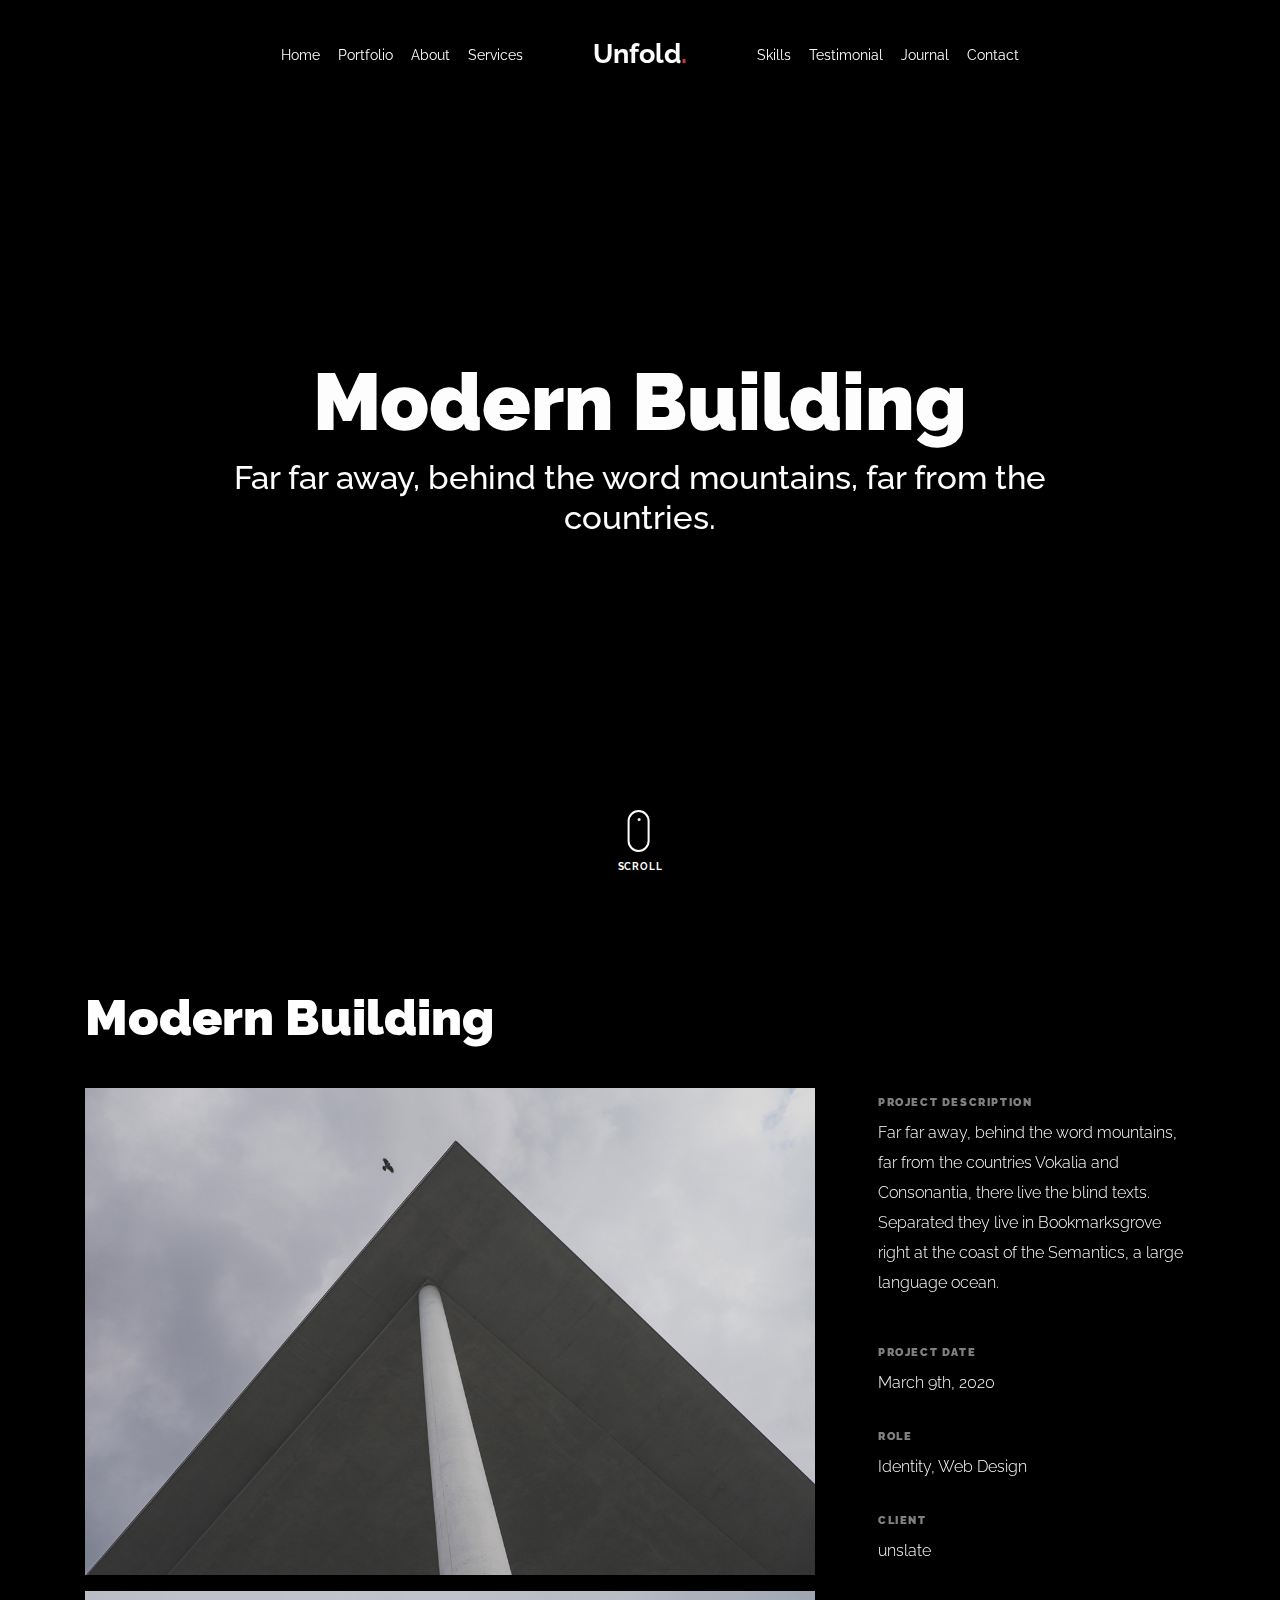
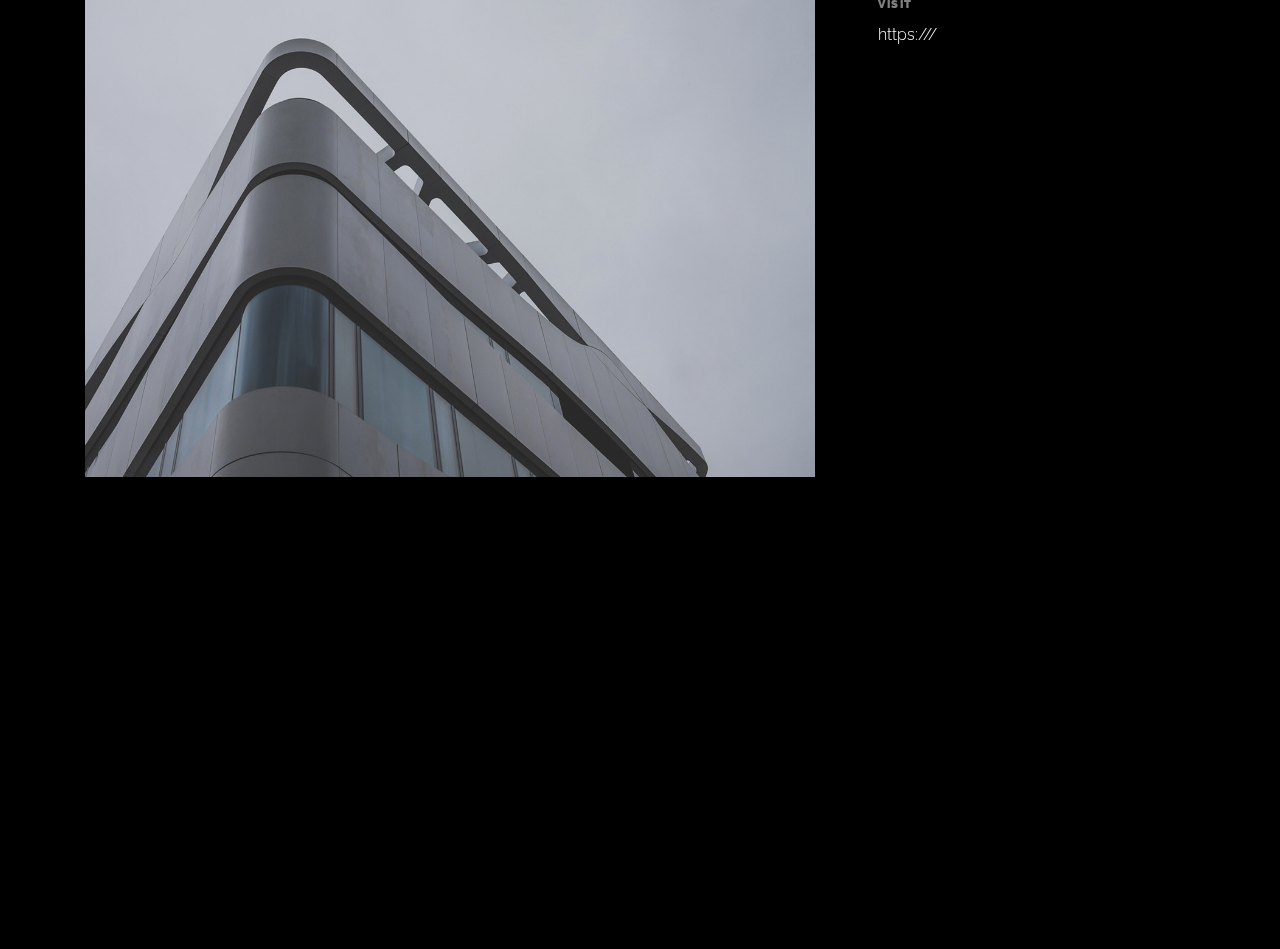
<file: portfolio-single-4.html>
<!doctype html>
<html lang="en">

<head>
  <title>Unfold &mdash; A onepage portfolio HTML template by Colorlib</title>
  <meta charset="utf-8">
  <meta name="viewport" content="width=device-width, initial-scale=1, shrink-to-fit=no">
  
  <meta name="description" content="">
  <meta name="keywords" content="html, css, javascript, jquery">
  <meta name="author" content="">

  <link rel="stylesheet" href="css/vendor/icomoon/style.css">
  <link rel="stylesheet" href="css/vendor/owl.carousel.min.css">
  <link rel="stylesheet" href="css/vendor/aos.css">
  <link rel="stylesheet" href="css/vendor/animate.min.css">
  <link rel="stylesheet" href="css/vendor/bootstrap.min.css">
  <link rel="stylesheet" href="css/vendor/jquery.fancybox.min.css">

  <!-- Theme Style -->
  <link rel="stylesheet" href="css/style.css">

</head>

<body data-spy="scroll" data-target=".site-nav-target" data-offset="200">

  <nav class="unslate_co--site-mobile-menu">
    <div class="close-wrap d-flex">
      <a href="#" class="d-flex ml-auto js-menu-toggle">
        <span class="close-label">Close</span>
        <div class="close-times">
          <span class="bar1"></span>
          <span class="bar2"></span>
        </div>
      </a>
    </div>
    <div class="site-mobile-inner"></div>
  </nav>

  <div class="unslate_co--site-wrap">

    <div class="unslate_co--site-inner">

      <nav class="unslate_co--site-nav site-nav-target">

        <div class="container">

          <div class="row align-items-center justify-content-between text-left">
            <div class="col-md-5 text-right">
              <ul class="site-nav-ul js-clone-nav text-left d-none d-lg-inline-block">
                <li class="has-children">
                  <a href="index.html#home-section" class="nav-link">Home</a>
                  <ul class="dropdown">
                    <li>
                      <a href="index.html">Hero Image BG</a>
                    </li>
                    <li>
                      <a href="index-video.html">Video BG</a>
                    </li>
                    <li>
                      <a href="index-hero-slider.html">Hero Slider</a>
                    </li>
                    <li>
                      <a href="index-sidebar-menu.html">Sidebar Menu</a>
                    </li>
                    <li>
                      <a href="index-right-menu.html">Right Menu</a>
                    </li>
                  </ul>
                </li>
                <li><a href="index.html#portfolio-section" class="nav-link">Portfolio</a></li>
                <li><a href="index.html#about-section" class="nav-link">About</a></li>
                <li><a href="index.html#services-section" class="nav-link">Services</a></li>
              </ul>
            </div>
            <div class="site-logo pos-absolute">
              <a href="index.html" class="unslate_co--site-logo">Unfold<span>.</span></a>
            </div>
            <div class="col-md-5 text-right text-lg-left">
              <ul class="site-nav-ul js-clone-nav text-left d-none d-lg-inline-block">
                <li><a href="index.html#skills-section" class="nav-link">Skills</a></li>
                <li><a href="index.html#testimonial-section" class="nav-link">Testimonial</a></li>
                <li><a href="index.html#journal-section" class="nav-link">Journal</a></li>
                <li><a href="index.html#contact-section" class="nav-link">Contact</a></li>
              </ul>

              <ul class="site-nav-ul-none-onepage text-right d-inline-block d-lg-none">
                <li><a href="#" class="js-menu-toggle">Menu</a></li>
              </ul>

            </div>
          </div>
        </div>

      </nav>
      <!-- END nav -->

      <div class="cover-v1 gradient-bottom-black jarallax">
        <div class="container">
          <div class="row align-items-center">

            <div class="col-md-10 mx-auto text-center">
              <h1 class="heading" data-aos="fade-up">Modern Building</h1>
              <h2 class="subheading" data-aos="fade-up" data-aos-delay="100">Far far away, behind the word mountains, far from the countries.</h2>
            </div>

          </div>
        </div>

        <!-- dov -->
        <a href="#portfolio-single-section" class="mouse-wrap smoothscroll">
          <span class="mouse">
            <span class="scroll"></span>
          </span>
          <span class="mouse-label">Scroll</span>
        </a>

      </div>
      <!-- END .cover-v1 -->

      <div class="container">
        <div class="portfolio-single-wrap unslate_co--section" id="portfolio-single-section">
          <div class="portfolio-single-inner">

            <h2 class="heading-portfolio-single-h2">Modern Building</h2>

            <div class="row justify-content-between align-items-stretch">

              <div class="col-lg-8">
                <p><a href="images/work_3_a_full.jpg" data-fancybox="gal"><img src="images/work_3_a_full.jpg" alt="Image" class="img-fluid"></a></p>
                <p><a href="images/work_3_full.jpg" data-fancybox="gal"><img src="images/work_3_full.jpg" alt="Image" class="img-fluid"></a></p>
              </div>
              <div class="col-lg-4 pl-lg-5">
                <div class="unslate_co--sticky">
                  <div class="row">
                    <div class="col-md-12 mb-4">
                      <div class="detail-v1">
                        <span class="detail-label">Project Description</span>
                        <p>Far far away, behind the word mountains, far from the countries Vokalia and Consonantia, there live the blind texts. Separated they live in Bookmarksgrove right at the coast of the Semantics, a large language ocean.</p>
                      </div>
                    </div>

                    <div class="col-md-12 mb-4">
                      <div class="detail-v1">
                        <span class="detail-label">Project Date</span>
                        <span class="detail-val">March 9th, 2020</span>
                      </div>
                    </div>
                    <div class="col-md-12 mb-4">
                      <div class="detail-v1">
                        <span class="detail-label">Role</span>
                        <span class="detail-val"><a href="#">Identity</a>, <a href="#">Web Design</a></span>
                      </div>
                    </div>
                    <div class="col-md-12 mb-4">
                      <div class="detail-v1">
                        <span class="detail-label">Client</span>
                        <span class="detail-val">unslate</span>
                      </div>
                    </div>
                    <div class="col-md-12 mb-4">
                      <div class="detail-v1">
                        <span class="detail-label">Visit</span>
                        <span class="detail-val"><a href="#">https:///</a></span>
                      </div>
                    </div>
                  </div>
                </div> 
              </div>

            </div>

          </div>
        </div>
      </div>
    </div> 

    <footer class="unslate_co--footer unslate_co--section">
      <div class="container">
        <div class="row justify-content-center">
          <div class="col-md-7">

            <div class="footer-site-logo"><a href="#">Unfold<span>.</span></a></div>

            <ul class="footer-site-social">
              <li><a href="#">Facebook</a></li>
              <li><a href="#">Twitter</a></li>
              <li><a href="#">Instagram</a></li>
              <li><a href="#">Dribbble</a></li>
              <li><a href="#">Behance</a></li>
            </ul>

            <p class="site-copyright">
                
                <!-- Link back to Colorlib can't be removed. Template is licensed under CC BY 3.0. -->
                Copyright &copy;
                <script>
                  document.write(new Date().getFullYear());
                </script> All rights reserved | This template is made with <i class="icon-heart"
                  aria-hidden="true"></i> by <a href="https://colorlib.com" target="_blank">Colorlib</a>
                <!-- Link back to Colorlib can't be removed. Template is licensed under CC BY 3.0. -->
              
              </p>

          </div>
        </div>
      </div>
    </footer>

  </div>

  <!-- Loader -->
  <div id="unslate_co--overlayer"></div>
  <div class="site-loader-wrap">
    <div class="site-loader"></div>
  </div>

  <script src="js/scripts-dist.js"></script>
  <script src="js/main.js"></script>

  
</body>

</html>
</file>
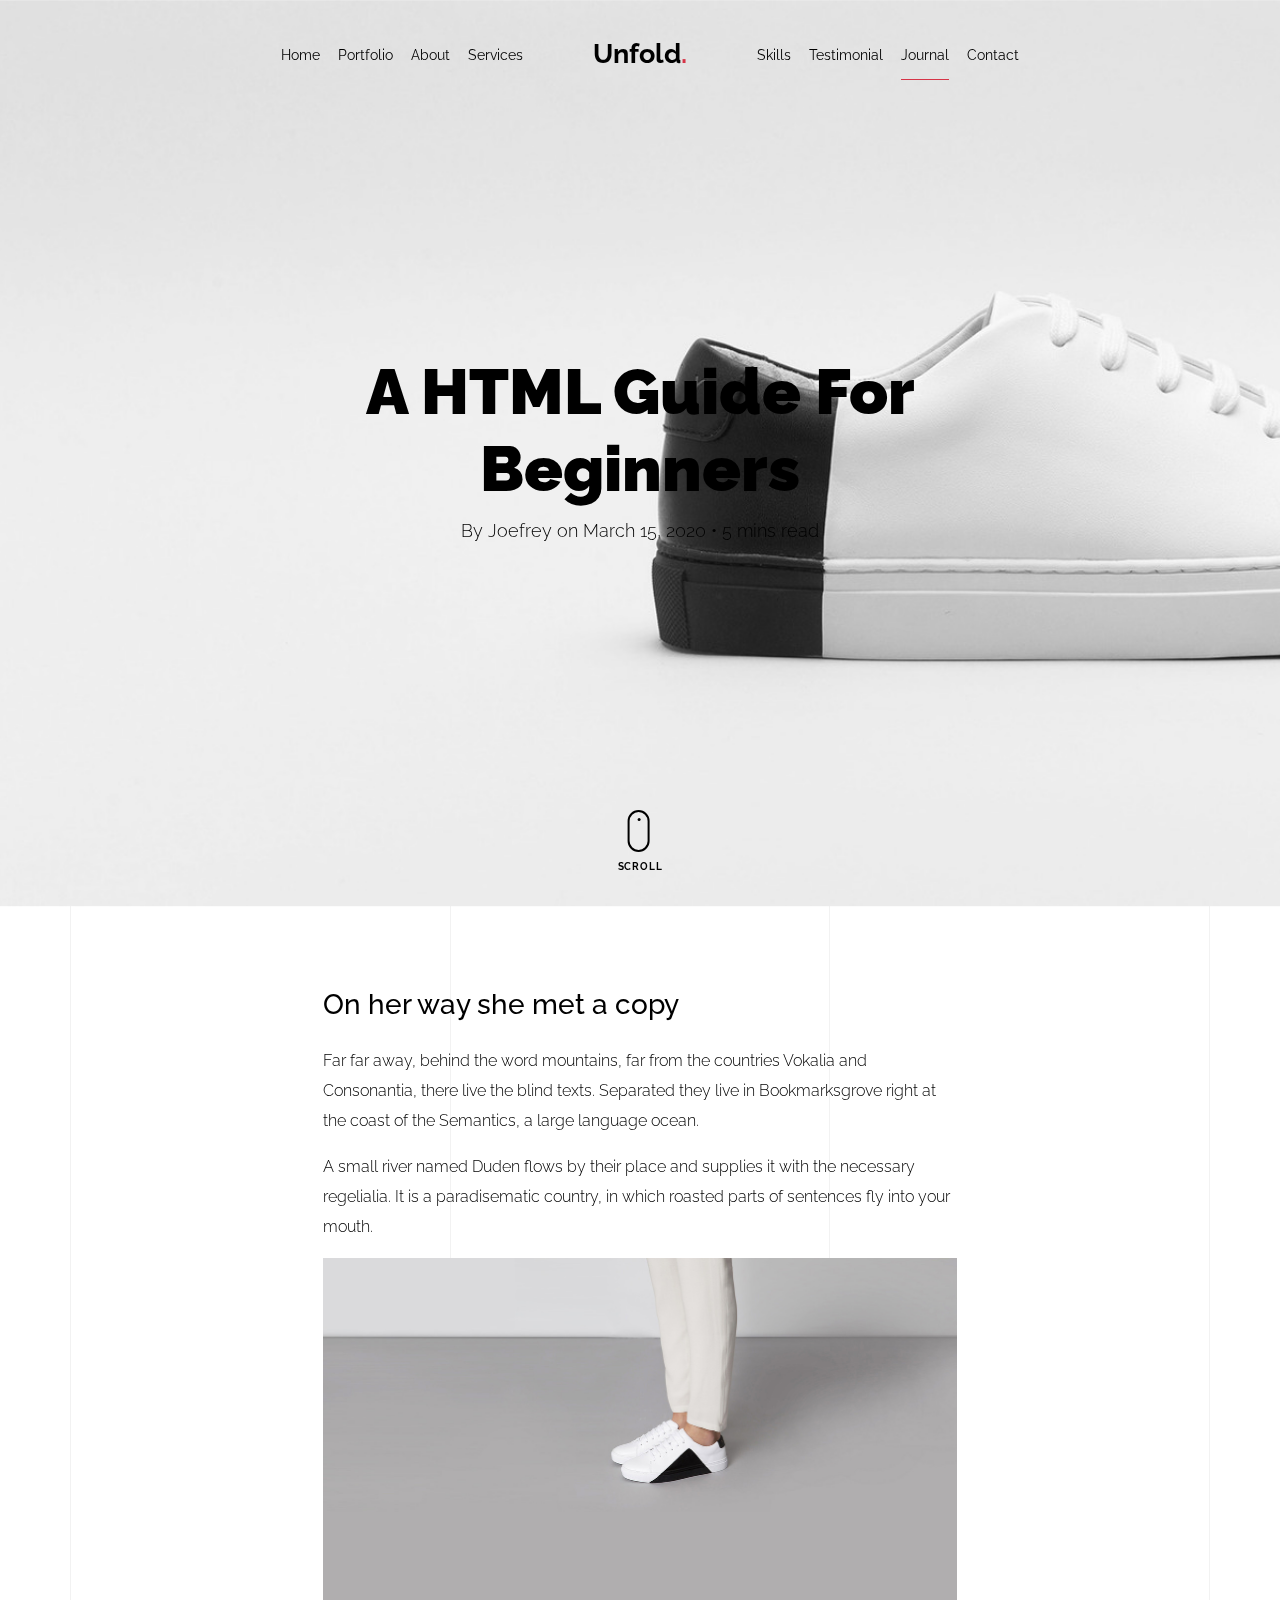
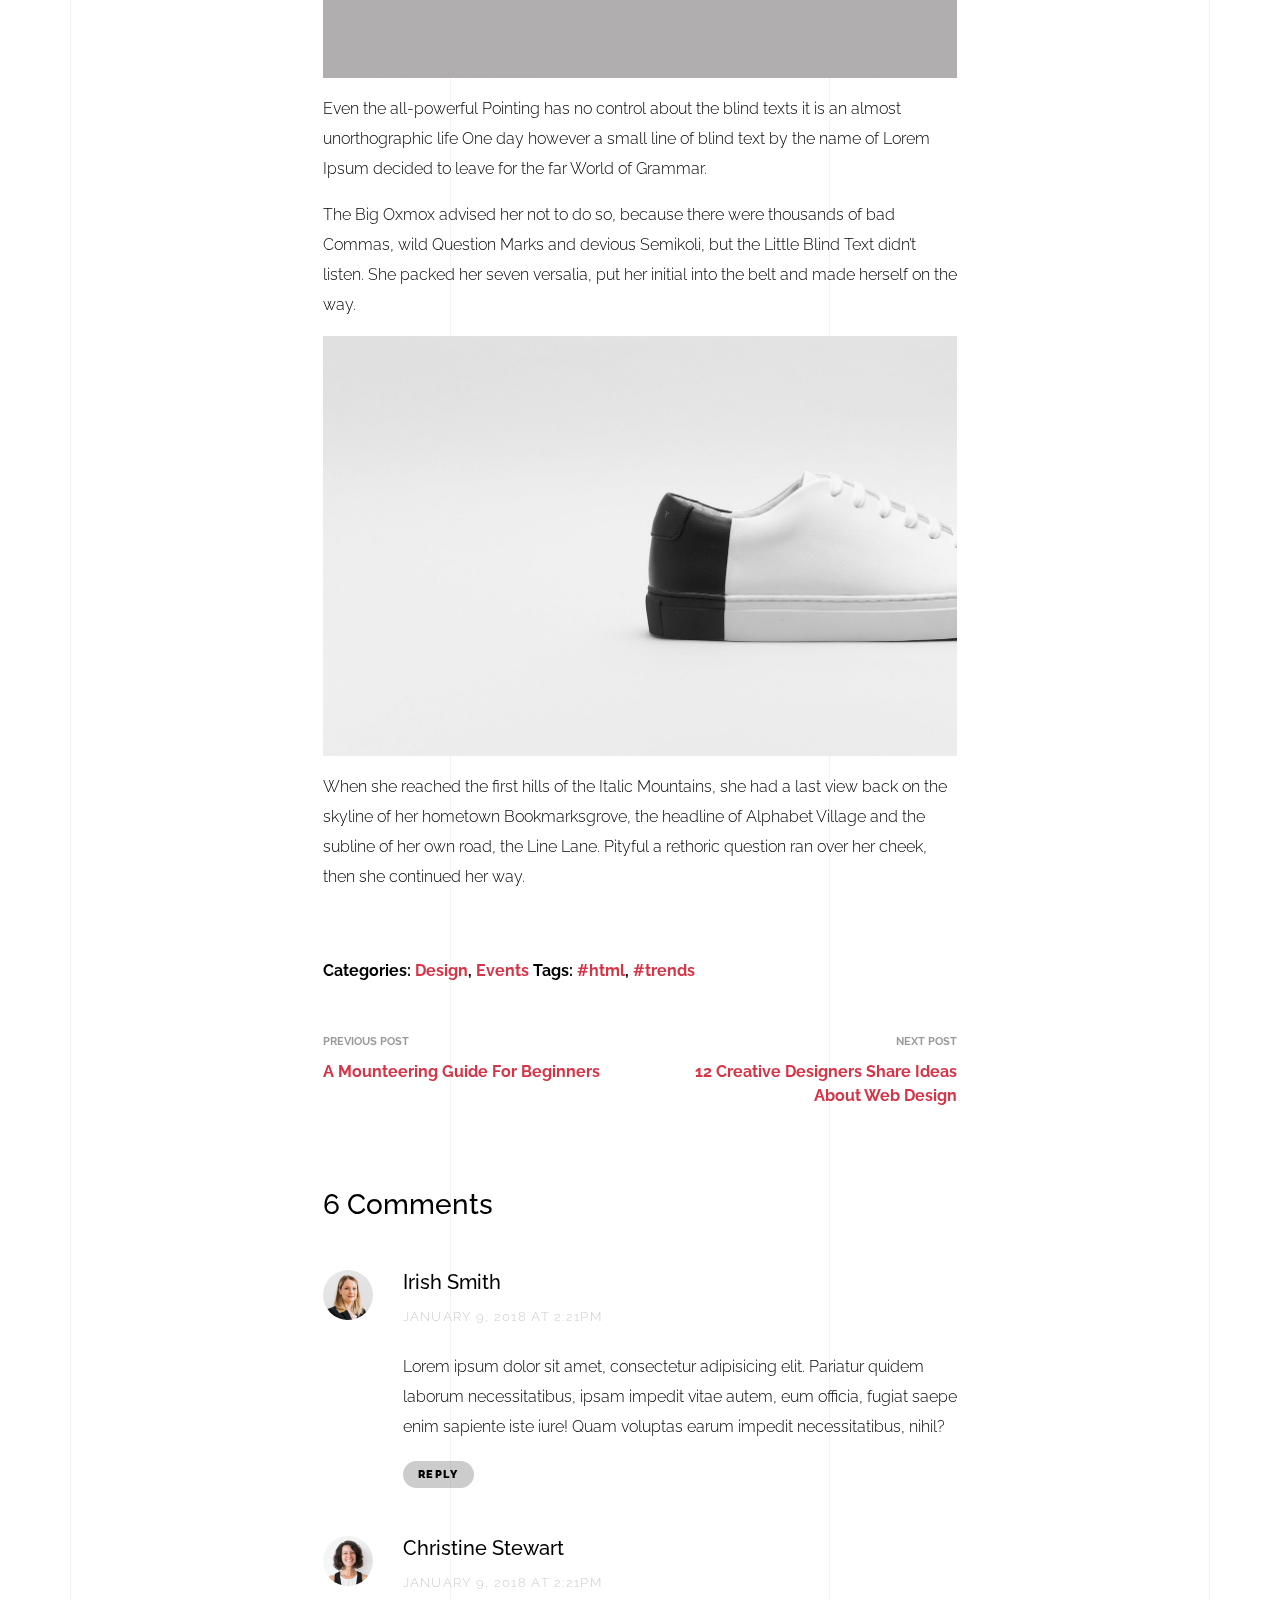
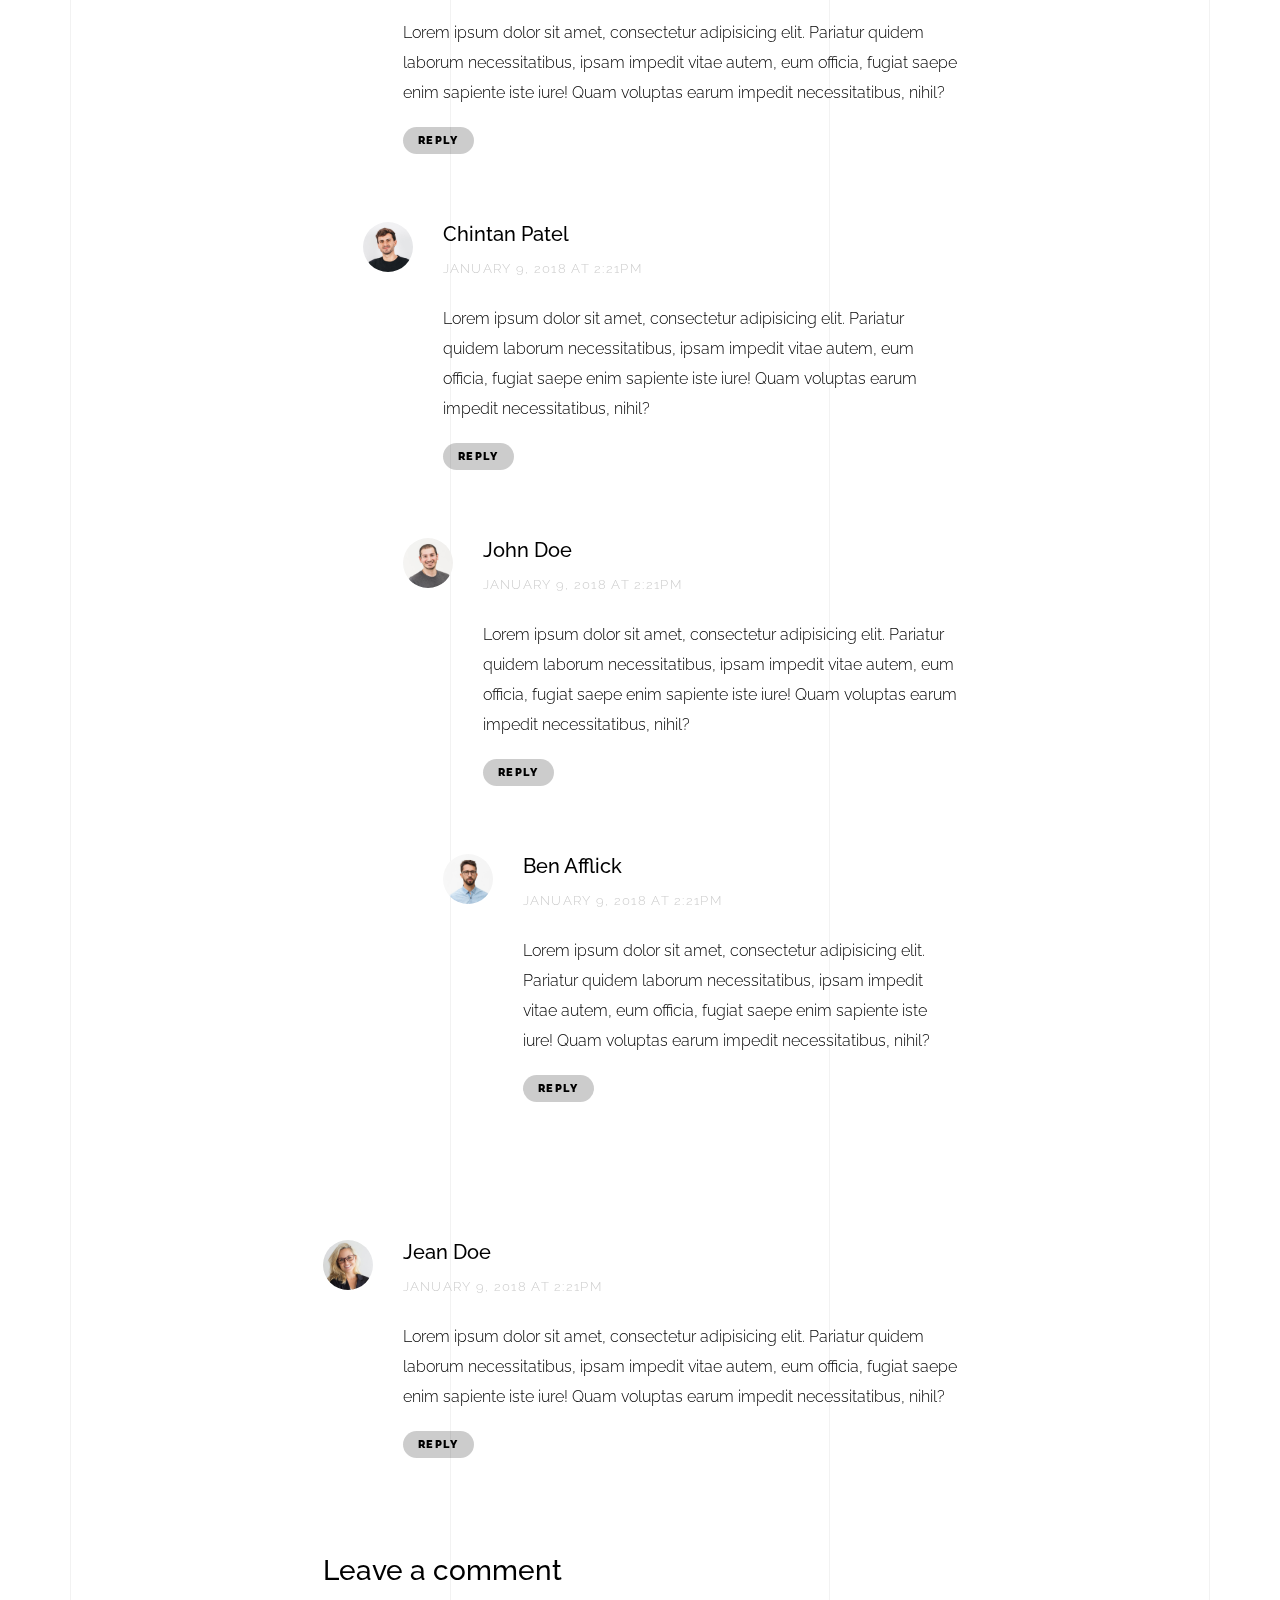
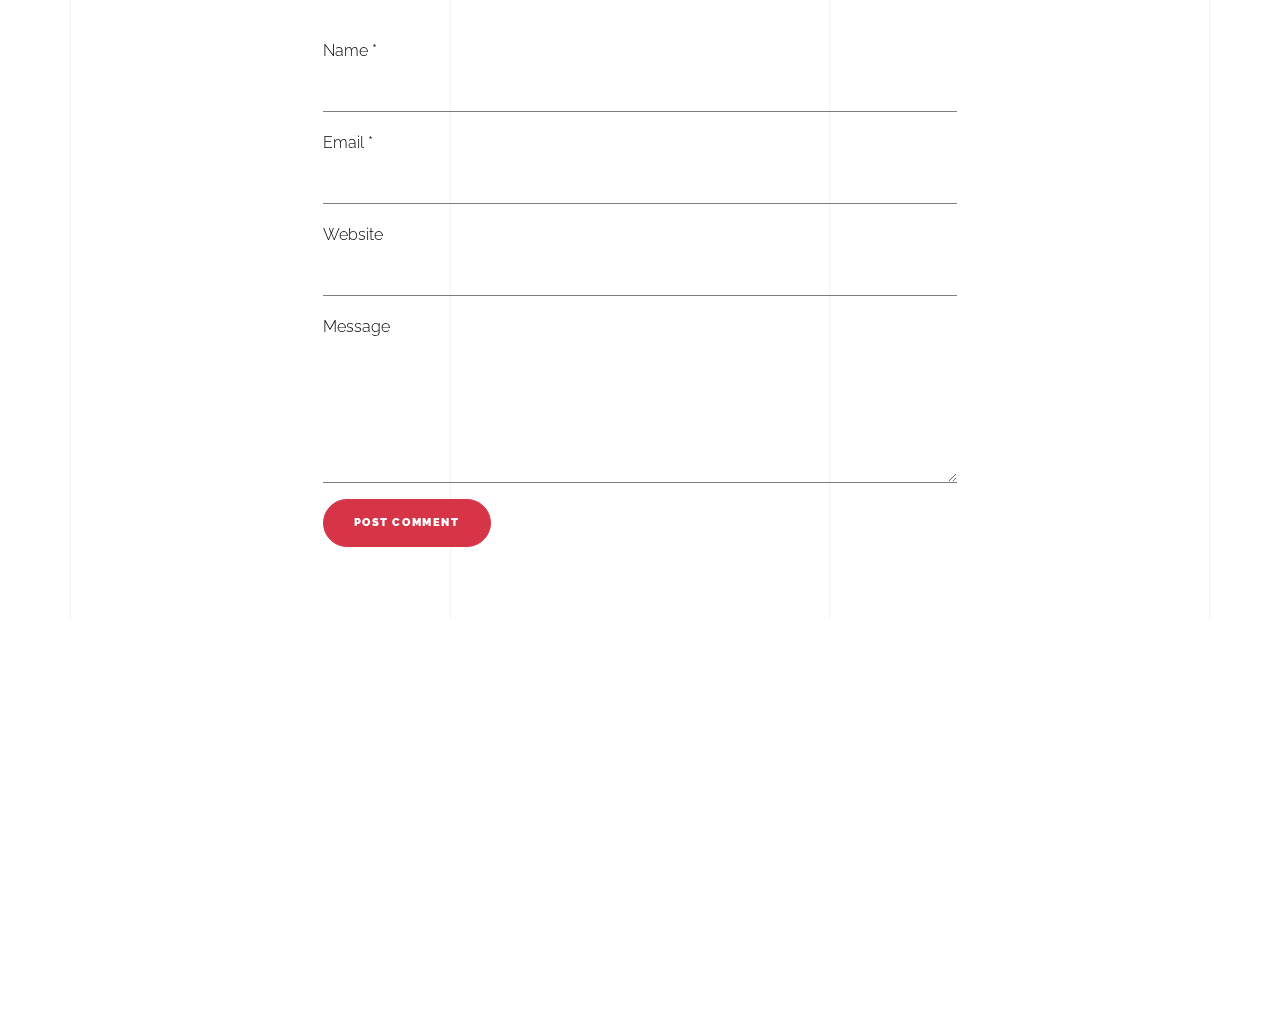
<file: light/blog-single.html>
<!doctype html>
<html lang="en">
  <head>
    <title>Unfold &mdash; A onepage portfolio HTML template by Unslate.co</title>
    <meta charset="utf-8">
    <meta name="viewport" content="width=device-width, initial-scale=1, shrink-to-fit=no">

    <meta name="description" content="A onepage portfolio HTML template by Unslate.co">
    <meta name="keywords" content="html, css, javascript, jquery">
    <meta name="author" content="Unslate.co">

    <link rel="stylesheet" href="css/vendor/icomoon/style.css">
    <link rel="stylesheet" href="css/vendor/owl.carousel.min.css">
    <link rel="stylesheet" href="css/vendor/aos.css">
    <link rel="stylesheet" href="css/vendor/animate.min.css">
    <link rel="stylesheet" href="css/vendor/bootstrap.min.css">
    <link rel="stylesheet" href="css/vendor/jquery.fancybox.min.css">
    

    <!-- Theme Style -->
    <link rel="stylesheet" href="css/style.css">

  </head>
  <body data-spy="scroll" data-target=".site-nav-target" data-offset="200">

    <nav class="unslate_co--site-mobile-menu">
      <div class="close-wrap d-flex">
        <a href="#" class="d-flex ml-auto js-menu-toggle">
          <span class="close-label">Close</span>
          <div class="close-times">
            <span class="bar1"></span>
            <span class="bar2"></span>
          </div>
        </a>
      </div>
      <div class="site-mobile-inner"></div>
    </nav>


    <div class="unslate_co--site-wrap">

      <div class="unslate_co--site-inner">

        <div class="lines-wrap">
          <div class="lines-inner">
            <div class="lines"></div>
          </div>
        </div>
        <!-- END lines -->
      
      <nav class="unslate_co--site-nav dark site-nav-target">

        <div class="container">
        
          <div class="row align-items-center justify-content-between text-left">
            <div class="col-md-5 text-right">
              <ul class="site-nav-ul js-clone-nav text-left d-none d-lg-inline-block">
                <li class="has-children">
                  <a href="index.html#home-section" class="nav-link">Home</a>
                  <ul class="dropdown">
                    <li>
                      <a href="index.html">Hero Image BG</a>
                    </li>
                    <li>
                      <a href="index-video.html">Video BG</a>
                    </li>
                    <li>
                      <a href="index-hero-slider.html">Hero Slider</a>
                    </li>
                    <li>
                      <a href="index-sidebar-menu.html">Sidebar Menu</a>
                    </li>
                    <li>
                      <a href="index-right-menu.html">Right Menu</a>
                    </li>
                  </ul>
                </li>
                <li><a href="index.html#portfolio-section" class="nav-link">Portfolio</a></li>
                <li><a href="index.html#about-section" class="nav-link">About</a></li>
                <li><a href="index.html#services-section" class="nav-link">Services</a></li>
              </ul>
            </div>
            <div class="site-logo pos-absolute">
              <a href="index.html" class="unslate_co--site-logo">Unfold<span>.</span></a>
            </div>
            <div class="col-md-5 text-right text-lg-left">
              <ul class="site-nav-ul js-clone-nav text-left d-none d-lg-inline-block">
                <li><a href="index.html#skills-section" class="nav-link">Skills</a></li>
                <li><a href="index.html#testimonial-section" class="nav-link">Testimonial</a></li>
                <li><a href="index.html#journal-section" class="nav-link active">Journal</a></li>
                <li><a href="index.html#contact-section" class="nav-link">Contact</a></li>
              </ul>

              <ul class="site-nav-ul-none-onepage text-right d-inline-block d-lg-none">
                <li><a href="#" class="js-menu-toggle">Menu</a></li>
              </ul>

            </div>
          </div>
        </div>

      </nav>
      <!-- END nav -->

      <div class="cover-v1 jarallax" style="background-image: url('images/work_1_full.jpg');">
        <div class="container">
          <div class="row align-items-center">
              
            <div class="col-md-8 mx-auto text-center">
              <h1 class="blog-heading" data-aos="fade-up" data-aos-delay="0">A HTML Guide For Beginners</h1>
              <div class="post-meta" data-aos="fade-up" data-aos-delay="100">By Joefrey on March 15, 2020 &bullet; 5 mins read</div>
            </div>

          </div>
        </div>


        <!-- dov -->
        <a href="#blog-single-section" class="mouse-wrap dark smoothscroll">
          <span class="mouse">
            <span class="scroll"></span>
          </span>
          <span class="mouse-label">Scroll</span>
        </a>

      </div>
      <!-- END .cover-v1 -->

      <div class="unslate_co--section" id="blog-single-section">
        <div class="container">
          <div class="row justify-content-center">
            <div class="col-md-7">
              <h3 class="mb-4">On her way she met a copy</h3>
              <p>Far far away, behind the word mountains, far from the countries Vokalia and Consonantia, there live the blind texts. Separated they live in Bookmarksgrove right at the coast of the Semantics, a large language ocean.</p>
              <p>A small river named Duden flows by their place and supplies it with the necessary regelialia. It is a paradisematic country, in which roasted parts of sentences fly into your mouth.</p>
              <p><img src="images/work_1_a_full.jpg" alt="Image" class="img-fluid"></p>
              <p>Even the all-powerful Pointing has no control about the blind texts it is an almost unorthographic life One day however a small line of blind text by the name of Lorem Ipsum decided to leave for the far World of Grammar.</p>
              <p>The Big Oxmox advised her not to do so, because there were thousands of bad Commas, wild Question Marks and devious Semikoli, but the Little Blind Text didn’t listen. She packed her seven versalia, put her initial into the belt and made herself on the way.</p>
              <p><img src="images/work_1_full.jpg" alt="Image" class="img-fluid"></p>
              <p>When she reached the first hills of the Italic Mountains, she had a last view back on the skyline of her hometown Bookmarksgrove, the headline of Alphabet Village and the subline of her own road, the Line Lane. Pityful a rethoric question ran over her cheek, then she continued her way.</p>


              <div class="pt-5 categories_tags ">
                <p>Categories:  <a href="#">Design</a>, <a href="#">Events</a>  Tags: <a href="#">#html</a>, <a href="#">#trends</a></p>
              </div>

              <div class="post-single-navigation d-flex align-items-stretch">
                <a href="#" class="mr-auto w-50 pr-4">
                  <span class="d-block">Previous Post</span>
                  A Mounteering Guide For Beginners
                </a>
                <a href="#" class="ml-auto w-50 text-right pl-4">
                  <span class="d-block">Next Post</span>
                  12 Creative Designers Share Ideas About Web Design
                </a>
              </div>


            <div class="pt-5">
              <h3 class="mb-5">6 Comments</h3>
              <ul class="comment-list">
                <li class="comment">
                  <div class="vcard bio">
                    <img src="images/person_woman_2.jpg" alt="Image placeholder">
                  </div>
                  <div class="comment-body">
                    <h3>Irish Smith</h3>
                    <div class="meta">January 9, 2018 at 2:21pm</div>
                    <p>Lorem ipsum dolor sit amet, consectetur adipisicing elit. Pariatur quidem laborum necessitatibus, ipsam impedit vitae autem, eum officia, fugiat saepe enim sapiente iste iure! Quam voluptas earum impedit necessitatibus, nihil?</p>
                    <p><a href="#" class="reply">Reply</a></p>
                  </div>
                </li>

                <li class="comment">
                  <div class="vcard bio">
                    <img src="images/person_woman_1.jpg" alt="Image placeholder">
                  </div>
                  <div class="comment-body">
                    <h3>Christine Stewart</h3>
                    <div class="meta">January 9, 2018 at 2:21pm</div>
                    <p>Lorem ipsum dolor sit amet, consectetur adipisicing elit. Pariatur quidem laborum necessitatibus, ipsam impedit vitae autem, eum officia, fugiat saepe enim sapiente iste iure! Quam voluptas earum impedit necessitatibus, nihil?</p>
                    <p><a href="#" class="reply">Reply</a></p>
                  </div>

                  <ul class="children">
                    <li class="comment">
                      <div class="vcard bio">
                        <img src="images/person_man_3.jpg" alt="Image placeholder">
                      </div>
                      <div class="comment-body">
                        <h3>Chintan Patel</h3>
                        <div class="meta">January 9, 2018 at 2:21pm</div>
                        <p>Lorem ipsum dolor sit amet, consectetur adipisicing elit. Pariatur quidem laborum necessitatibus, ipsam impedit vitae autem, eum officia, fugiat saepe enim sapiente iste iure! Quam voluptas earum impedit necessitatibus, nihil?</p>
                        <p><a href="#" class="reply">Reply</a></p>
                      </div>


                      <ul class="children">
                        <li class="comment">
                          <div class="vcard bio">
                            <img src="images/person_man_2.jpg" alt="Image placeholder">
                          </div>
                          <div class="comment-body">
                            <h3>John Doe</h3>
                            <div class="meta">January 9, 2018 at 2:21pm</div>
                            <p>Lorem ipsum dolor sit amet, consectetur adipisicing elit. Pariatur quidem laborum necessitatibus, ipsam impedit vitae autem, eum officia, fugiat saepe enim sapiente iste iure! Quam voluptas earum impedit necessitatibus, nihil?</p>
                            <p><a href="#" class="reply">Reply</a></p>
                          </div>

                            <ul class="children">
                              <li class="comment">
                                <div class="vcard bio">
                                  <img src="images/person_man_1.jpg" alt="Image placeholder">
                                </div>
                                <div class="comment-body">
                                  <h3>Ben Afflick</h3>
                                  <div class="meta">January 9, 2018 at 2:21pm</div>
                                  <p>Lorem ipsum dolor sit amet, consectetur adipisicing elit. Pariatur quidem laborum necessitatibus, ipsam impedit vitae autem, eum officia, fugiat saepe enim sapiente iste iure! Quam voluptas earum impedit necessitatibus, nihil?</p>
                                  <p><a href="#" class="reply">Reply</a></p>
                                </div>
                              </li>
                            </ul>
                        </li>
                      </ul>
                    </li>
                  </ul>
                </li>

                <li class="comment">
                  <div class="vcard bio">
                    <img src="images/person_woman_3.jpg" alt="Image placeholder">
                  </div>
                  <div class="comment-body">
                    <h3>Jean Doe</h3>
                    <div class="meta">January 9, 2018 at 2:21pm</div>
                    <p>Lorem ipsum dolor sit amet, consectetur adipisicing elit. Pariatur quidem laborum necessitatibus, ipsam impedit vitae autem, eum officia, fugiat saepe enim sapiente iste iure! Quam voluptas earum impedit necessitatibus, nihil?</p>
                    <p><a href="#" class="reply">Reply</a></p>
                  </div>
                </li>
              </ul>
              <!-- END comment-list -->
              
              <div class="comment-form-wrap pt-5">
                <h3 class="mb-5">Leave a comment</h3>
                <form action="#" class="">
                  <div class="form-group">
                    <label for="name">Name *</label>
                    <input type="text" class="form-control" id="name">
                  </div>
                  <div class="form-group">
                    <label for="email">Email *</label>
                    <input type="email" class="form-control" id="email">
                  </div>
                  <div class="form-group">
                    <label for="website">Website</label>
                    <input type="url" class="form-control" id="website">
                  </div>

                  <div class="form-group">
                    <label for="message">Message</label>
                    <textarea name="message" id="message" cols="30" rows="5" class="form-control"></textarea>
                  </div>
                  <div class="form-group">
                    <input type="submit" value="Post Comment" class="btn btn-primary btn-md">
                  </div>

                </form>
              </div>
            </div>
            </div>
          </div>
        </div>
      </div>

      
      </div>

      <footer class="unslate_co--footer unslate_co--section">
        <div class="container">
          <div class="row justify-content-center">
            <div class="col-md-7">
              
              <div class="footer-site-logo"><a href="#">Unfold<span>.</span></a></div>

              <ul class="footer-site-social">
                <li><a href="#">Facebook</a></li>
                <li><a href="#">Twitter</a></li>
                <li><a href="#">Instagram</a></li>
                <li><a href="#">Dribbble</a></li>
                <li><a href="#">Behance</a></li>
              </ul>

              <p class="site-copyright">
                <small>&copy; 2020 <a href="#">Unfold</a>. All Rights Reserved. Design with <span class="icon-heart text-danger"></span> by <a href="#">Unslate.co</a>.</small>
              </p>

            </div>
          </div>
        </div>
      </footer>

      
    </div>

    <!-- Loader -->
    <div id="unslate_co--overlayer"></div>
    <div class="site-loader-wrap">
      <div class="site-loader dark"></div>
    </div>

    <script src="js/scripts-dist.js"></script>
    <script src="js/main.js"></script>

    <!-- Global site tag (gtag.js) - Google Analytics -->
<script async src="https://www.googletagmanager.com/gtag/js?id=UA-157808202-1"></script>
<script>
  window.dataLayer = window.dataLayer || [];
  function gtag(){dataLayer.push(arguments);}
  gtag('js', new Date());

  gtag('config', 'UA-157808202-1');
</script>

  </body>
</html>
</file>
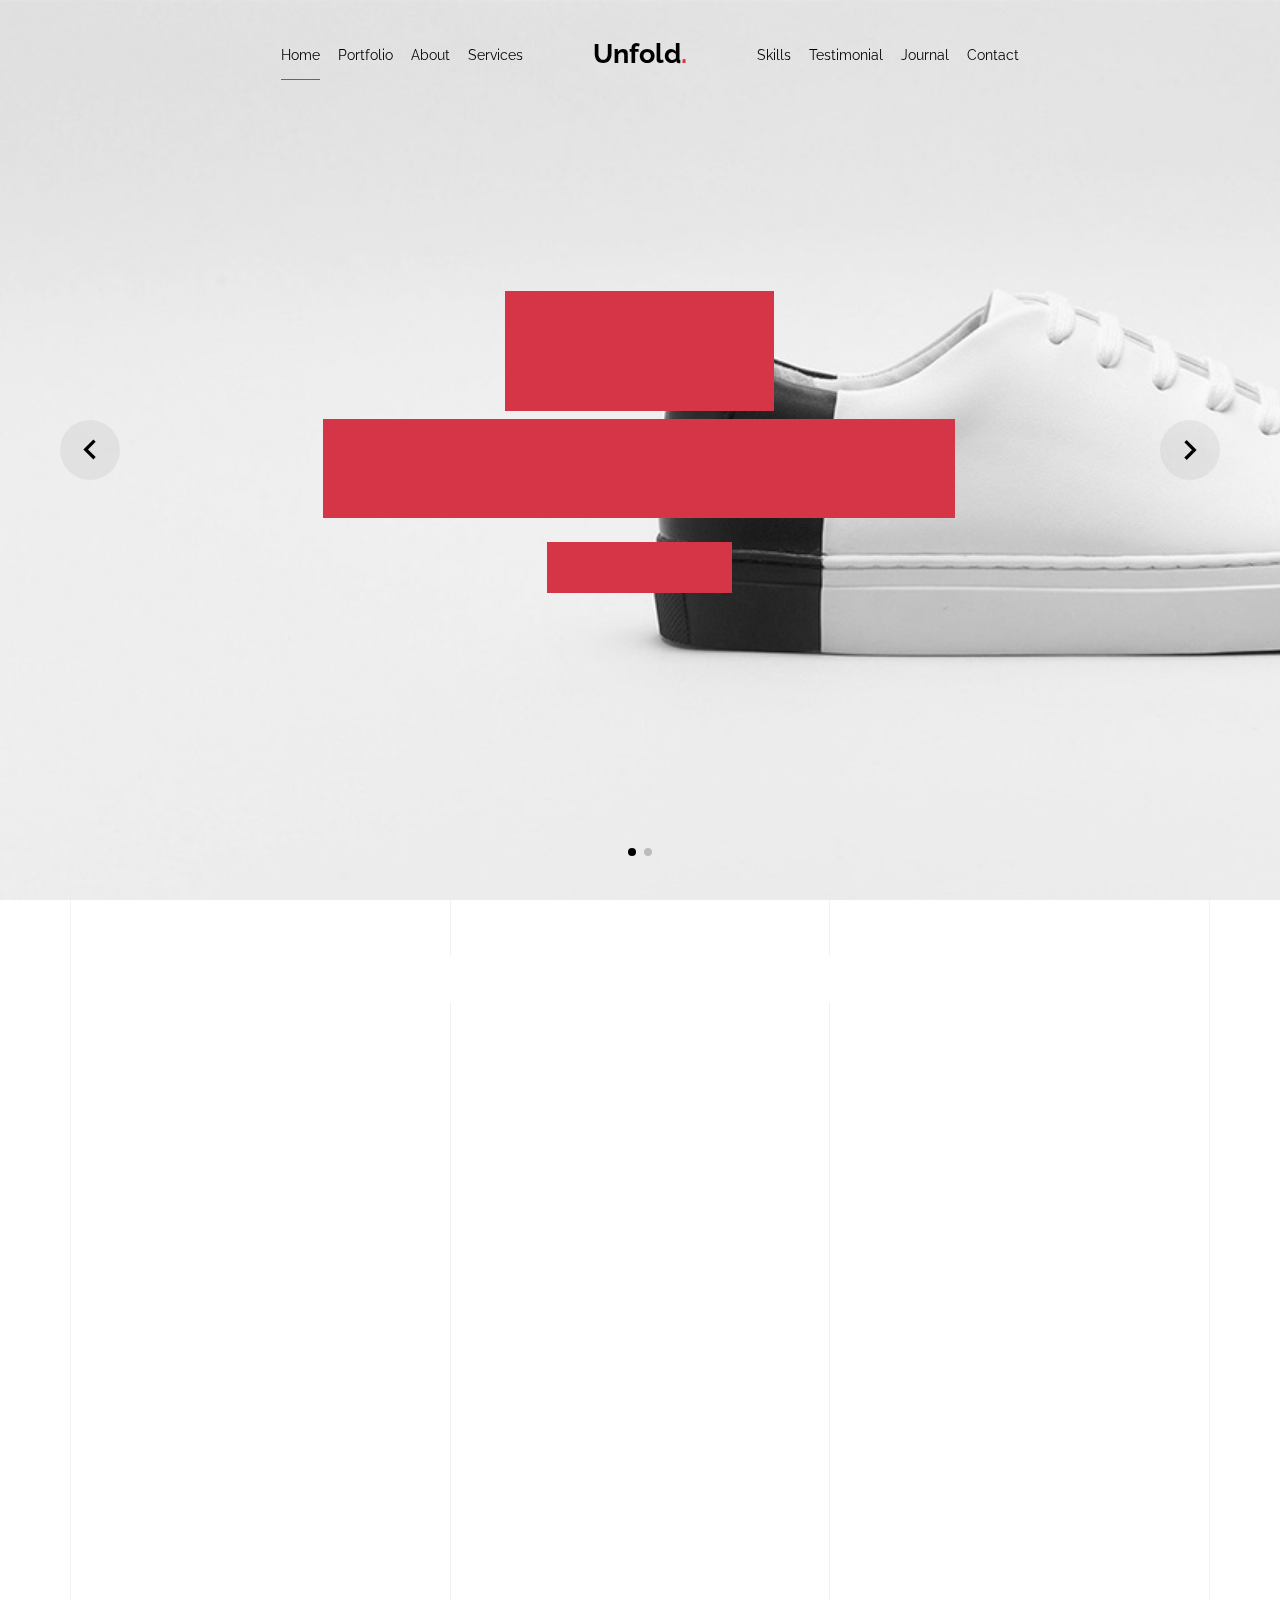
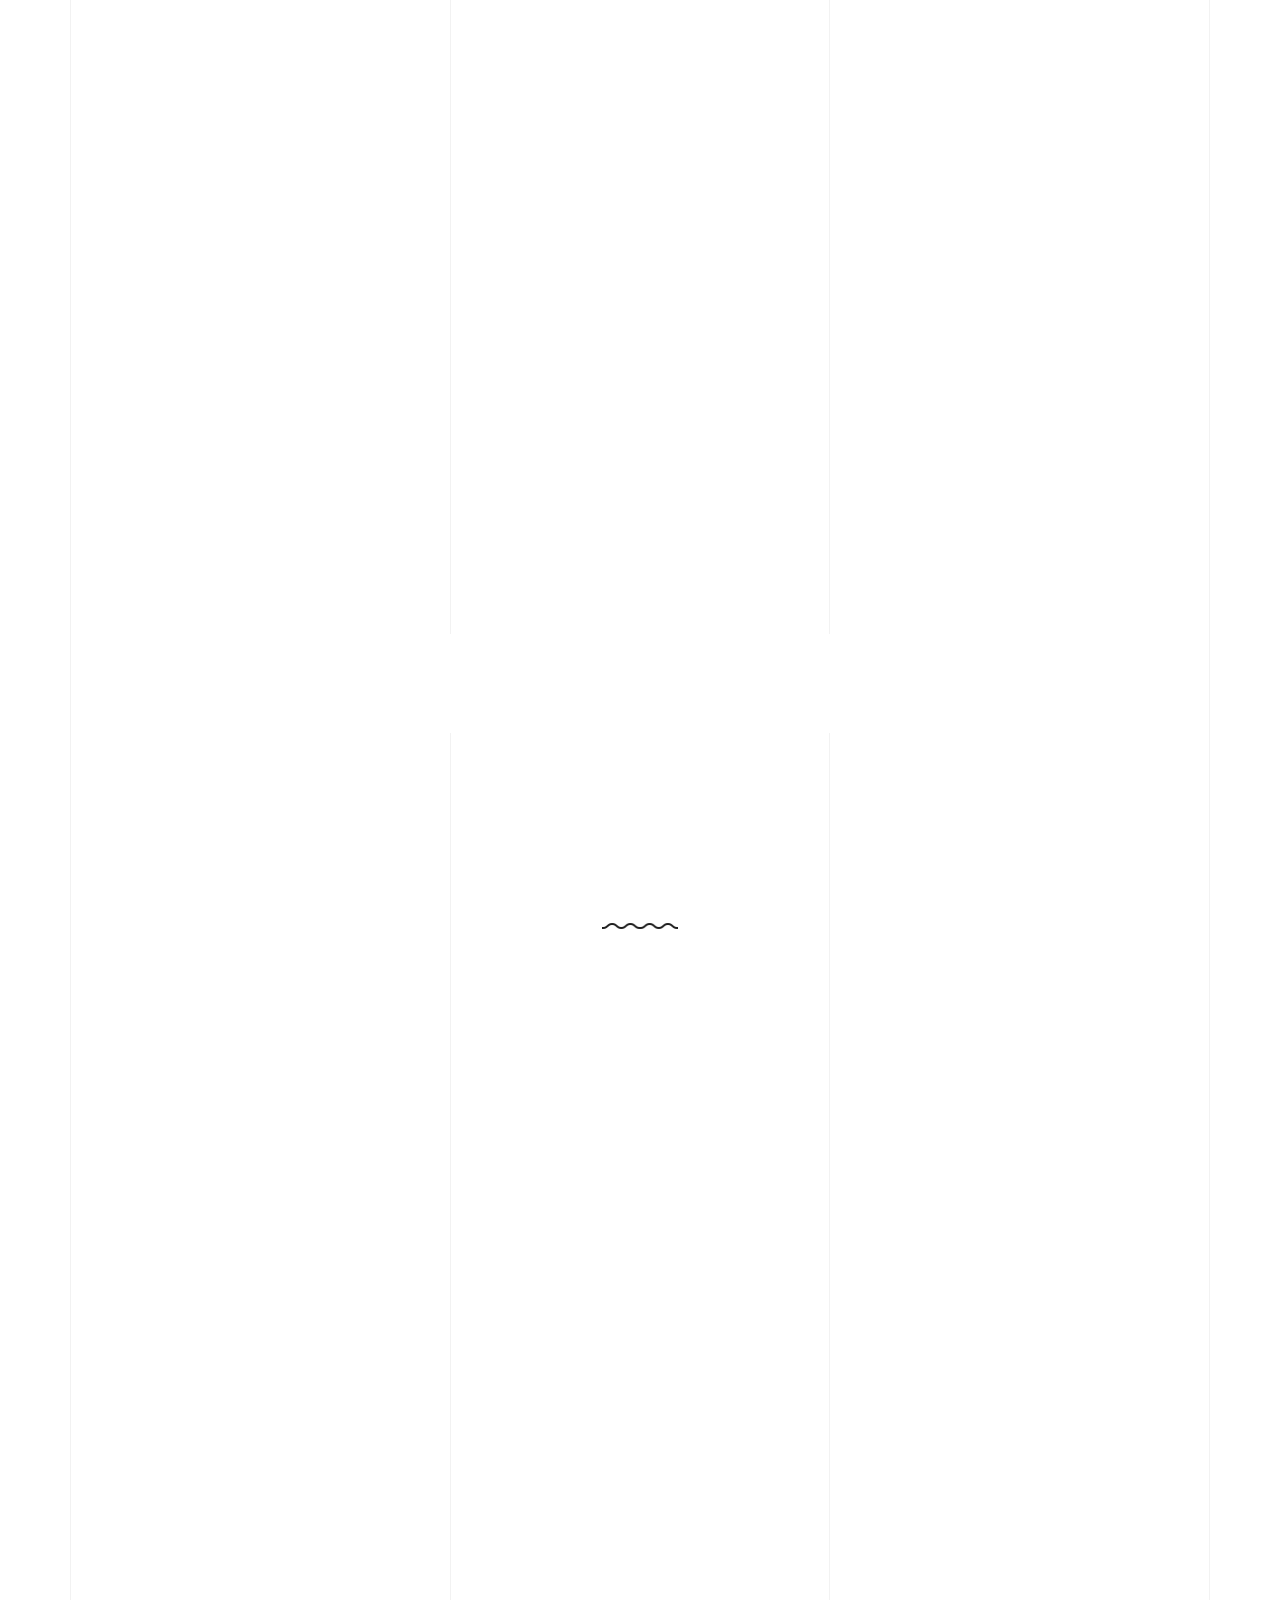
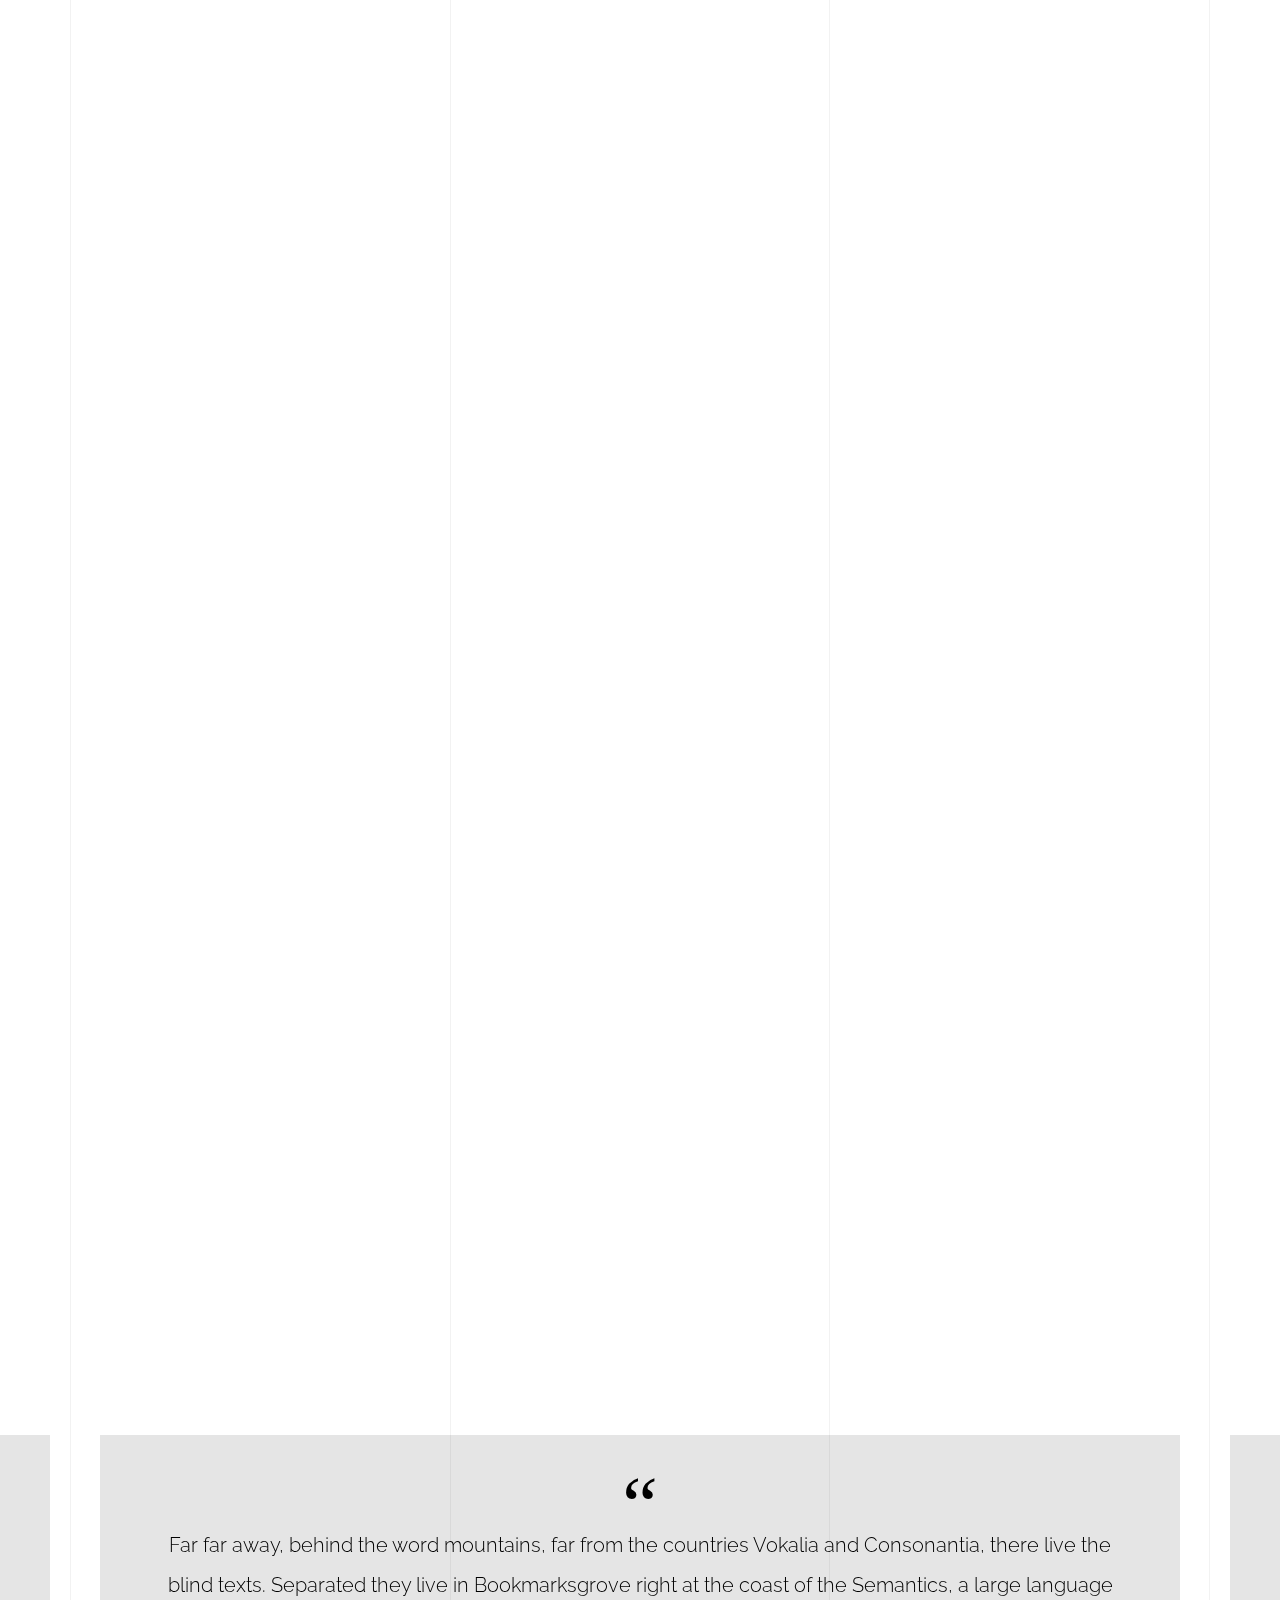
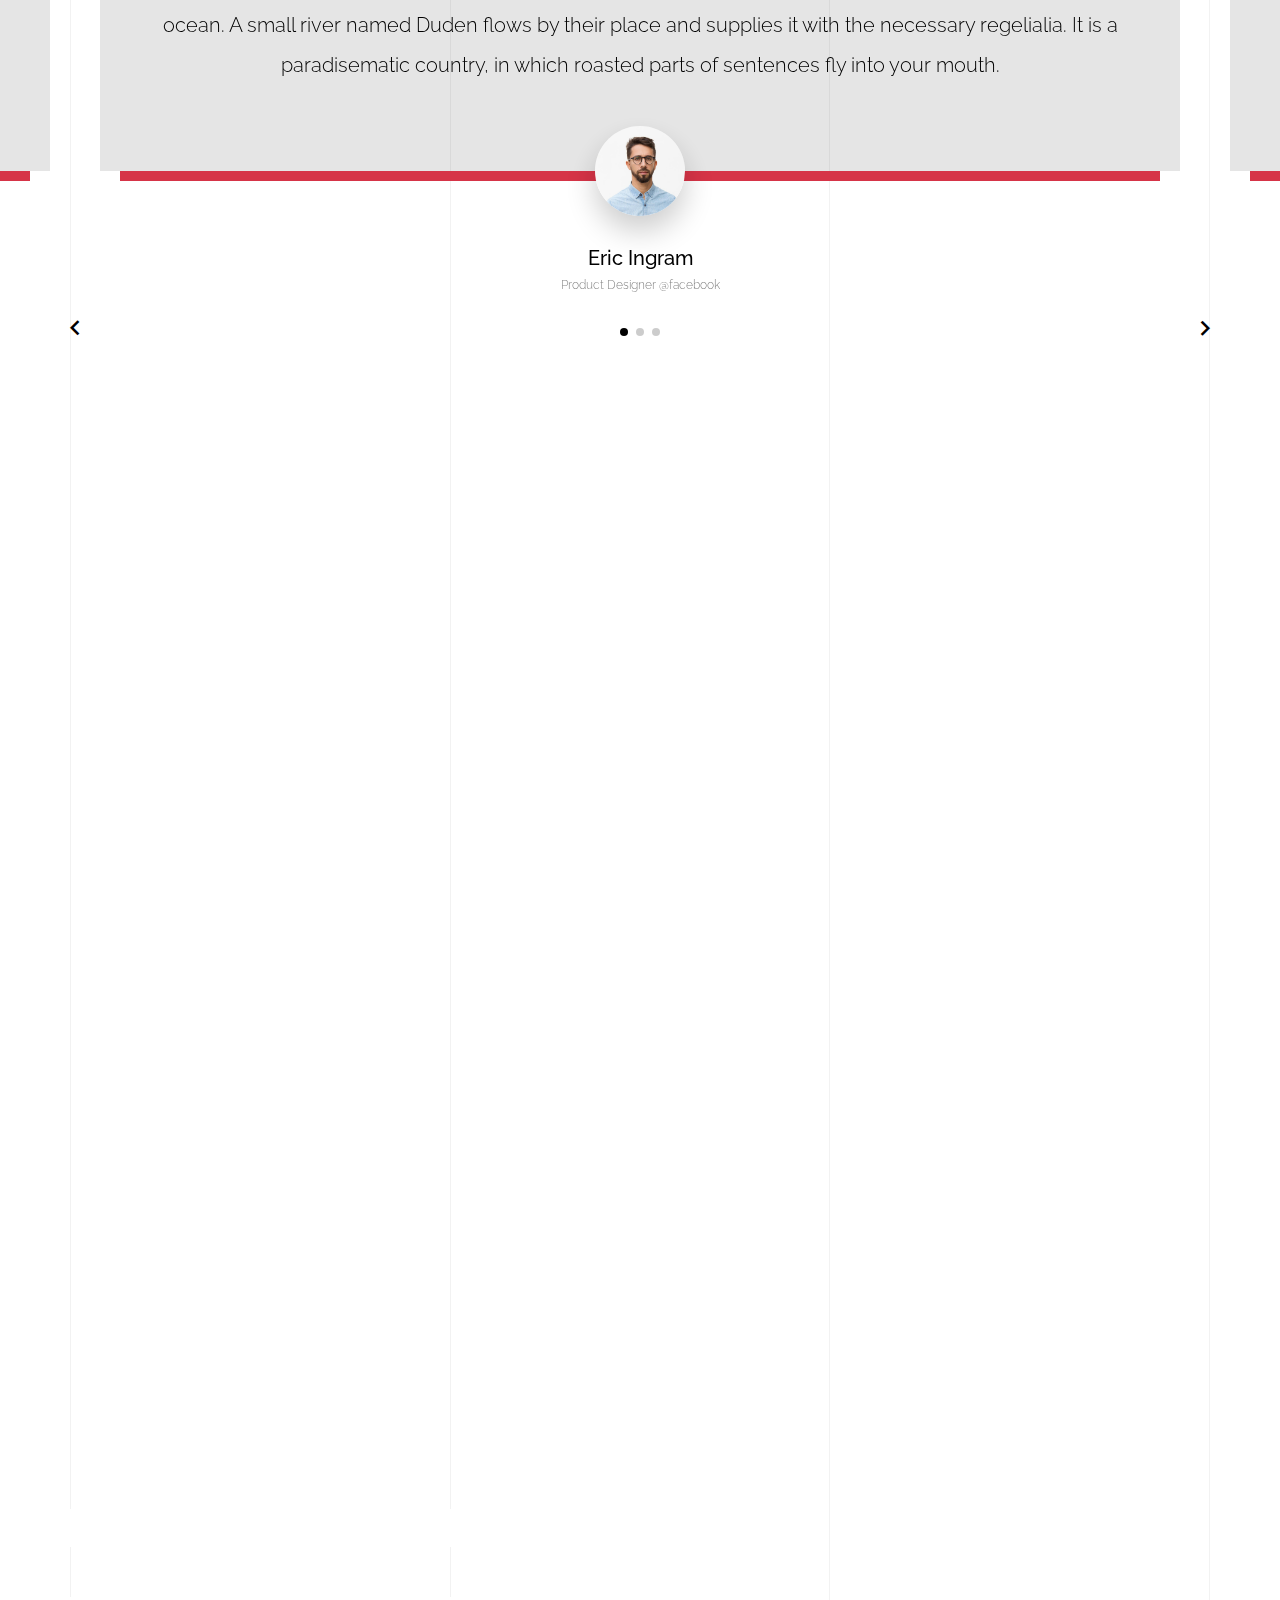
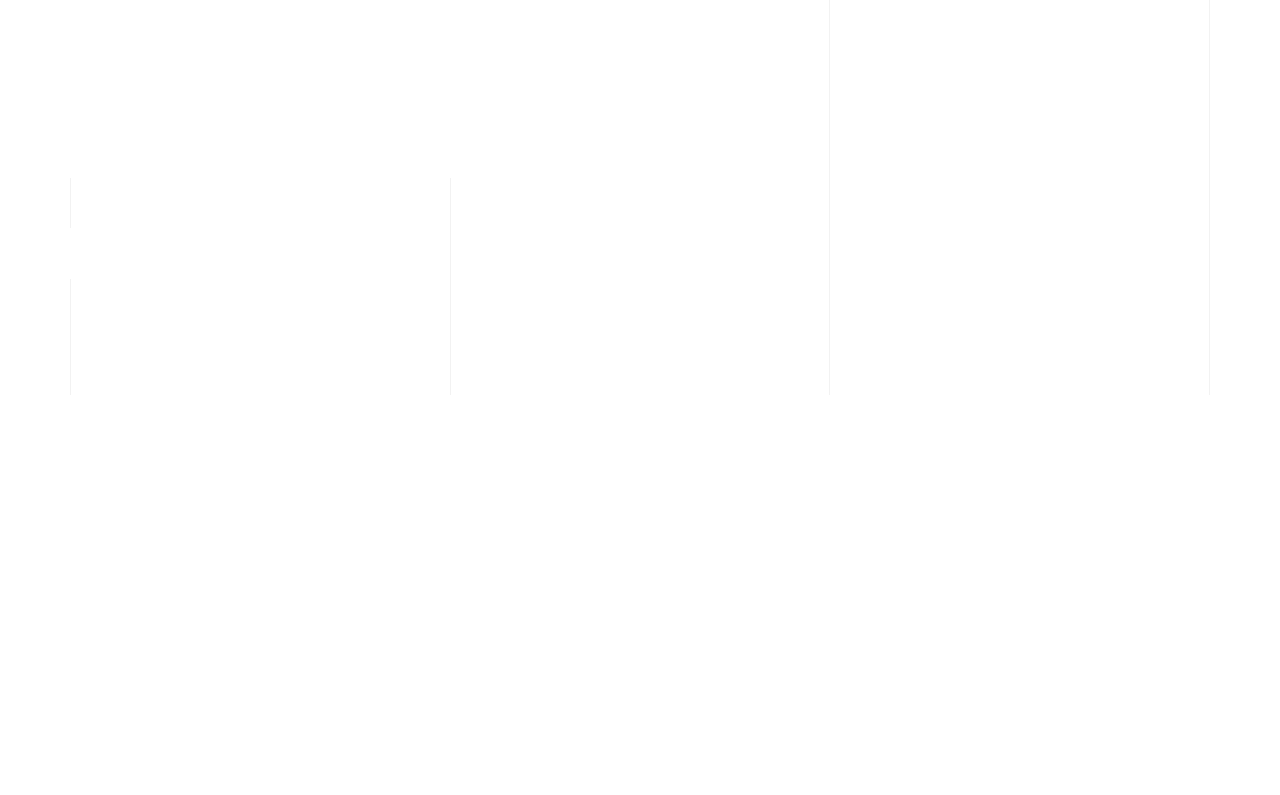
<file: light/index-hero-slider.html>
<!doctype html>
<html lang="en">
  <head>
    <title>Unfold &mdash; A onepage portfolio HTML template by Unslate.co</title>
    <meta charset="utf-8">
    <meta name="viewport" content="width=device-width, initial-scale=1, shrink-to-fit=no">

    <meta name="description" content="A onepage portfolio HTML template by Unslate.co">
    <meta name="keywords" content="html, css, javascript, jquery">
    <meta name="author" content="Unslate.co">

    <link rel="stylesheet" href="css/vendor/icomoon/style.css">
    <link rel="stylesheet" href="css/vendor/owl.carousel.min.css">
    <link rel="stylesheet" href="css/vendor/aos.css">
    <link rel="stylesheet" href="css/vendor/animate.min.css">
    <link rel="stylesheet" href="css/vendor/bootstrap.min.css">
    <link rel="stylesheet" href="css/vendor/jquery.fancybox.min.css">
    

    <!-- Theme Style -->
    <link rel="stylesheet" href="css/style.css">

  </head>
  <body data-spy="scroll" data-target=".site-nav-target" data-offset="200">

    <nav class="unslate_co--site-mobile-menu">
      <div class="close-wrap d-flex">
        <a href="#" class="d-flex ml-auto js-menu-toggle">
          <span class="close-label">Close</span>
          <div class="close-times">
            <span class="bar1"></span>
            <span class="bar2"></span>
          </div>
        </a>
      </div>
      <div class="site-mobile-inner"></div>
    </nav>


    <div class="unslate_co--site-wrap">

      <div class="unslate_co--site-inner">

        <div class="lines-wrap">
          <div class="lines-inner">
            <div class="lines"></div>
          </div>
        </div>
        <!-- END lines -->
      
      <nav class="unslate_co--site-nav dark site-nav-target">

        <div class="container">
        
          <div class="row align-items-center justify-content-between text-left">
            <div class="col-md-5 text-right">
              <ul class="site-nav-ul js-clone-nav text-left d-none d-lg-inline-block">
                <li class="has-children">
                  <a href="#home-section" class="nav-link">Home</a>
                  <ul class="dropdown">
                    <li>
                      <a href="index.html">Hero Image BG</a>
                    </li>
                    <li>
                      <a href="index-video.html">Video BG</a>
                    </li>
                    <li>
                      <a href="index-hero-slider.html">Hero Slider</a>
                    </li>
                    <li>
                      <a href="index-sidebar-menu.html">Sidebar Menu</a>
                    </li>
                    <li>
                      <a href="index-right-menu.html">Right Menu</a>
                    </li>
                  </ul>
                </li>
                <li><a href="#portfolio-section" class="nav-link">Portfolio</a></li>
                <li><a href="#about-section" class="nav-link">About</a></li>
                <li><a href="#services-section" class="nav-link">Services</a></li>
              </ul>
            </div>
            <div class="site-logo pos-absolute">
              <a href="index-hero-slider.html" class="unslate_co--site-logo">Unfold<span>.</span></a>
            </div>
            <div class="col-md-5 text-right text-lg-left">
              <ul class="site-nav-ul js-clone-nav text-left d-none d-lg-inline-block">
                <li><a href="#skills-section" class="nav-link">Skills</a></li>
                <li><a href="#testimonial-section" class="nav-link">Testimonial</a></li>
                <li><a href="#journal-section" class="nav-link">Journal</a></li>
                <li><a href="#contact-section" class="nav-link">Contact</a></li>
              </ul>

              <ul class="site-nav-ul-none-onepage text-right d-inline-block d-lg-none">
                <li><a href="#" class="js-menu-toggle">Menu</a></li>
              </ul>

            </div>
          </div>
        </div>

      </nav>
      <!-- END nav -->
      
      <div class="hero-slider-wrap">
        
        <div class="owl-carousel single-slider mb-0">
          
          <div class="cover-v1 jarallax" style="background-image: url('images/work_1_md.jpg');" id="home-section">
            <div class="container">
              <div class="row align-items-center">
                  
                <div class="col-md-7 mx-auto text-center">
                  <h1 class="heading gsap-reveal-hero">Unfold</h1>
                  <h2 class="subheading mb-4 gsap-reveal-hero">I’m Thea Hoyer A Product Designer Based In San Francisco</h2>
                  <p class="gsap-reveal-hero"><a href="#" class="btn btn-outline-pill btn-bg-white--hover btn-custom-light">Download my CV</a></p>
                </div>

              </div>
            </div>

          </div>
          <!-- END .cover-v1 -->


          <div class="cover-v1 jarallax" style="background-image: url('images/work_2_b_full.jpg');">
            <div class="container">
              <div class="row align-items-center">
                  
                <div class="col-md-12 mx-auto text-center">
                  <h1 class="heading gsap-reveal-hero">One Page Portfolio</h1>
                </div>

              </div>
            </div>

          </div>
          <!-- END .cover-v1 -->

        </div>
        <!-- END owl-carousel -->
        
      </div>

      <div class="unslate_co--section" id="portfolio-section">
        <div class="container">
          
          
          <div class="relative"><div class="loader-portfolio-wrap"><div class="loader-portfolio dark"></div></div> </div>
          <div id="portfolio-single-holder"></div>

          <div class="portfolio-wrapper">

            <div class="d-flex align-items-center mb-4 gsap-reveal gsap-reveal-filter">
              <h2 class="mr-auto heading-h2">Portfolio</h2>
              
              <a href="#" class="text-black js-filter d-inline-block d-lg-none">Filter</a>
              
              <div class="filter-wrap">
                <div class="filter ml-auto" id="filters">
                  <a href="#" class="active" data-filter="*">All</a>
                  <a href="#" data-filter=".web">Web</a>
                  <a href="#" data-filter=".branding">Branding</a>
                  <a href="#" data-filter=".illustration">Illustration</a>
                  <a href="#" data-filter=".packaging">Packaging</a>
                </div>
              </div>
            </div>


            
            <div id="posts" class="row gutter-isotope-item">
              <div class="item web branding col-sm-6 col-md-6 col-lg-4 isotope-mb-2">
                <a href="portfolio-single-1.html" class="portfolio-item ajax-load-page isotope-item gsap-reveal-img" data-id="1">
                    <div class="overlay">
                      <span class="wrap-icon icon-link2"></span>
                      <div class="portfolio-item-content">
                        <h3>Shoe Rebranding</h3>
                        <p>web, branding</p>
                      </div>
                    </div>
                    <img src="images/work_1_md.jpg" class="lazyload  img-fluid" alt="Images" />
                  </a>
              </div>
              <div class="item branding packaging illustration col-sm-6 col-md-6 col-lg-4 isotope-mb-2 ">
                <a href="portfolio-single-3.html" class="portfolio-item ajax-load-page item-portrait isotope-item gsap-reveal-img" data-id="3">
                    <div class="overlay">
                      <span class="wrap-icon icon-link2"></span>
                      <div class="portfolio-item-content">
                        <h3>Reworking</h3>
                        <p>branding, packaging, illustration</p>
                      </div>
                    </div>
                    <img src="images/work_2_md.jpg" class="lazyload  img-fluid" alt="Images" />
                  </a>
              </div>

              <div class="item branding packaging col-sm-6 col-md-6 col-lg-4 isotope-mb-2">
                <a href="portfolio-single-4.html" class="portfolio-item isotope-item ajax-load-page gsap-reveal-img" data-id="4">
                    <div class="overlay">
                      <span class="wrap-icon icon-link2"></span>
                      <div class="portfolio-item-content">
                        <h3>Modern Building</h3>
                        <p>branding, packaging</p>
                      </div>
                    </div>
                    <img src="images/work_3_md.jpg" class="lazyload  img-fluid" alt="Images" />
                  </a>
              </div>

              <div class="item web packaging col-sm-6 col-md-6 col-lg-4 isotope-mb-2">

                <a href="images/work_4_full.jpg" class="portfolio-item isotope-item gsap-reveal-img" data-fancybox="gallery" data-caption="Watch">
                    <div class="overlay">
                      <span class="wrap-icon icon-photo2"></span>
                      <div class="portfolio-item-content">
                        <h3>Watch</h3>
                        <p>web, packaging</p>
                      </div>
                    </div>
                    <img src="images/work_4_full.jpg" class="lazyload  img-fluid" alt="Images" />
                  </a>

              </div>

              <div class="item illustration packaging col-sm-6 col-md-6 col-lg-4 isotope-mb-2">
                <a href="images/work_5_md.jpg" class="portfolio-item isotope-item gsap-reveal-img" data-fancybox="gallery" data-caption="Shoe Rebranding">
                    <div class="overlay">
                      <span class="wrap-icon icon-photo2"></span>
                      <div class="portfolio-item-content">
                        <h3>Shoe Rebranding</h3>
                        <p>illustration, packaging</p>
                      </div>
                    </div>
                    <img src="images/work_5_md.jpg" class="lazyload  img-fluid" alt="Images" />
                  </a>
              </div>

              <div class="item web branding col-sm-6 col-md-6 col-lg-4 isotope-mb-2">
                <a href="portfolio-single-2.html" class="portfolio-item ajax-load-page item-portrait isotope-item gsap-reveal-img" data-id="2">
                    <div class="overlay">
                      <span class="wrap-icon icon-link2"></span>
                      <div class="portfolio-item-content">
                        <h3>Reshape</h3>
                        <p>web, branding</p>
                      </div>
                    </div>
                    <img src="images/work_6_md.jpg" class="lazyload  img-fluid" alt="Images" />
                  </a>
              </div>

              <div class="item branding packaging col-sm-6 col-md-6 col-lg-4 isotope-mb-2">
                <a href="images/work_7_a_md.jpg" class="portfolio-item item-portrait isotope-item gsap-reveal-img" data-fancybox="gallery" data-caption="Modern Building">
                    <div class="overlay">
                      <span class="wrap-icon icon-photo2"></span>
                      <div class="portfolio-item-content">
                        <h3>Modern Building</h3>
                        <p>branding, packaging</p>
                      </div>
                    </div>
                    <img src="images/work_7_a_md.jpg" class="lazyload  img-fluid" alt="Images" />
                  </a>
              </div>

              <div class="item web branding col-sm-6 col-md-6 col-lg-4 isotope-mb-2">
                <a href="https://www.youtube.com/watch?v=mwtbEGNABWU" class="portfolio-item isotope-item gsap-reveal-img" data-fancybox="gallery" data-caption="Showreel 2019">
                    <div class="overlay">
                      <span class="wrap-icon icon-play_circle_filled"></span>
                      <div class="portfolio-item-content">
                        <h3>Showreel 2019</h3>
                        <p>web, branding</p>
                      </div>
                    </div>
                    <img src="images/work_8_md.jpg" class="lazyload  img-fluid" alt="Images" />
                  </a>
              </div>

              <div class="item web illustration col-sm-6 col-md-6 col-lg-4 isotope-mb-2">
                <a href="images/work_9_a_md.jpg" class="portfolio-item isotope-item gsap-reveal-img" data-fancybox="gallery" data-caption="Render Packaging">
                    <div class="overlay">
                      <span class="wrap-icon icon-photo2"></span>
                      <div class="portfolio-item-content">
                        <h3>Render Packaging</h3>
                        <p>web, illustration</p>
                      </div>
                    </div>
                    <img src="images/work_9_a_md.jpg" class="lazyload  img-fluid" alt="Images" />
                  </a>
              </div>

            </div>
            
          </div>


        </div>
      </div>

      <div class="unslate_co--section">
        <div class="container">
          <div class="owl-carousel logo-slider">
            <div class="logo-v1 gsap-reveal">
              <img src="images/logo-google.png" alt="Image" class="img-fluid">
            </div>
            <div class="logo-v1 gsap-reveal">
              <img src="images/logo-puma.png" alt="Image" class="img-fluid">
            </div>
            <div class="logo-v1 gsap-reveal">
              <img src="images/logo-paypal.png" alt="Image" class="img-fluid">
            </div>
            <div class="logo-v1 gsap-reveal">
              <img src="images/logo-adobe.png" alt="Image" class="img-fluid">
            </div>
          </div>
        </div>
      </div>



      <div class="unslate_co--section" id="about-section">
        <div class="container">
          
          <div class="section-heading-wrap text-center mb-5">
            <h2 class="heading-h2 text-center divider"><span class="gsap-reveal">About Me</span></h2>
            <img src="images/divider.png" alt="divider" width="76">
          </div>
          

          <div class="row mt-5 justify-content-between">
            <div class="col-lg-7 mb-5 mb-lg-0" data-aos="fade-up">
              <figure class="dotted-bg gsap-reveal-img">
                <img src="images/about_me_pic.jpg" alt="Image" class="img-fluid">
              </figure>
            </div>
            <div class="col-lg-4 pr-lg-5">
              <h3 class="mb-4 heading-h3"><span class="gsap-reveal">We can make it together</span></h3>
              <p class="lead gsap-reveal">Far far away, behind the word mountains, far from the countries Vokalia and Consonantia, there <a href="#">live the blind</a> texts. </p>
              <p class="mb-4 gsap-reveal">A small river named Duden flows by their place and supplies it with the necessary regelialia. It is a paradisematic country, in which roasted parts of sentences fly into your mouth.</p>
              <p class="gsap-reveal"><a href="#" class="btn btn-outline-pill btn-custom-light">Download my CV</a></p>
            </div>
          </div>
        </div>
      </div>

      <div class="unslate_co--section" id="services-section">
        <div class="container">

          <div class="section-heading-wrap text-center mb-5">
            <h2 class="heading-h2 text-center divider"><span class="gsap-reveal">My Services</span></h2>
            <span class="gsap-reveal"><img src="images/divider.png" alt="divider" width="76"></span>
          </div>

          <div class="row gutter-v3">
            <div class="col-md-6 col-lg-4 mb-4">
              <div class="feature-v1" data-aos="fade-up" data-aos-delay="0">
                <div class="wrap-icon mb-3">
                  <img src="images/svg/001-options.svg" alt="Image" width="45">
                </div>
                <h3>Digital <br> Strategy</h3>
                <p>A small river named Duden flows by their place and supplies it with the necessary regelialia. </p>
              </div> 
            </div>
            <div class="col-md-6 col-lg-4 mb-4">
              <div class="feature-v1" data-aos="fade-up" data-aos-delay="100">
                <div class="wrap-icon mb-3">
                  <img src="images/svg/002-chat.svg" alt="Icon" width="45">
                </div>
                <h3>Web <br> Design</h3>
                <p>A small river named Duden flows by their place and supplies it with the necessary regelialia. </p>
              </div> 
            </div>
            <div class="col-md-6 col-lg-4 mb-4">
              <div class="feature-v1" data-aos="fade-up" data-aos-delay="200">
                <div class="wrap-icon mb-3">
                  <img src="images/svg/003-contact-book.svg" alt="Image" class="img-fluid" width="45">
                </div>
                <h3>User <br> Experience</h3>
                <p>A small river named Duden flows by their place and supplies it with the necessary regelialia. </p>
              </div> 
            </div>

            <div class="col-md-6 col-lg-4 mb-4">
              <div class="feature-v1" data-aos="fade-up" data-aos-delay="0">
                <div class="wrap-icon mb-3">
                  <img src="images/svg/004-percentage.svg" alt="Image" width="45">
                </div>
                <h3>Web <br> Development</h3>
                <p>A small river named Duden flows by their place and supplies it with the necessary regelialia. </p>
              </div> 
            </div>
            <div class="col-md-6 col-lg-4 mb-4">
              <div class="feature-v1" data-aos="fade-up" data-aos-delay="100">
                <div class="wrap-icon mb-3">
                  <img src="images/svg/006-goal.svg" alt="Image" width="45">
                </div>
                <h3>WordPress <br> Solutions</h3>
                <p>A small river named Duden flows by their place and supplies it with the necessary regelialia. </p>
              </div> 
            </div>
            <div class="col-md-6 col-lg-4 mb-4">
              <div class="feature-v1" data-aos="fade-up" data-aos-delay="200">
                <div class="wrap-icon mb-3">
                  <img src="images/svg/005-line-chart.svg" alt="Image" width="45">
                </div>
                <h3>Mobile <br> Applications</h3>
                <p>A small river named Duden flows by their place and supplies it with the necessary regelialia. </p>
              </div> 
            </div>

          </div>

        </div>
      </div>

      <div class="unslate_co--section section-counter" id="skills-section">
        <div class="container">
          <div class="section-heading-wrap text-center mb-5">
            <h2 class="heading-h2 text-center divider"><span class="gsap-reveal">My Skills</span></h2>
            <span class="gsap-reveal"><img src="images/divider.png" alt="divider" width="76"></span>
          </div>


          <div class="row pt-5">
            <div class="col-6 col-sm-6 mb-5 mb-lg-0 col-md-6 col-lg-3" data-aos="fade-up" data-aos-delay="0">
              <div class="counter-v1 text-center">
                <span class="number-wrap">
                  <span class="number number-counter" data-number="90">0</span>
                  <span class="append-text">%</span>
                </span>
                <span class="counter-label">WordPress</span>
              </div>
            </div>
            <div class="col-6 col-sm-6 mb-5 mb-lg-0 col-md-6 col-lg-3" data-aos="fade-up" data-aos-delay="100">
              <div class="counter-v1 text-center">
                <span class="number-wrap">
                  <span class="number number-counter" data-number="99">0</span>
                  <span class="append-text">%</span>
                </span>
                <span class="counter-label">HTML/CSS</span>
              </div>
            </div>
            <div class="col-6 col-sm-6 mb-5 mb-lg-0 col-md-6 col-lg-3" data-aos="fade-up" data-aos-delay="200">
              <div class="counter-v1 text-center">
                <span class="number-wrap">
                  <span class="number number-counter" data-number="95">0</span>
                  <span class="append-text">%</span>
                </span>
                <span class="counter-label">jQuery</span>
              </div>
            </div>
            <div class="col-6 col-sm-6 mb-5 mb-lg-0 col-md-6 col-lg-3" data-aos="fade-up" data-aos-delay="300">
              <div class="counter-v1 text-center">
                <span class="number-wrap">
                  <span class="number number-counter" data-number="100">0</span>
                  <span class="append-text">%</span>
                </span>
                <span class="counter-label">Design</span>
              </div>
            </div>
          </div>
        </div>
      </div>
      <!-- END .counter -->

      <div class="unslate_co--section" id="testimonial-section">
        <div class="container">
          <div class="section-heading-wrap text-center mb-5">
            <h2 class="heading-h2 text-center divider"><span class="gsap-reveal">My Happy Clients</span></h2>
            <span class="gsap-reveal"><img src="images/divider.png" alt="divider" width="76"></span>
          </div>
        </div>

        <div class="owl-carousel testimonial-slider">
          <div>
            <div class="testimonial-v1">
              <div class="testimonial-inner-bg">
                <span class="quote">&ldquo;</span>
                <blockquote>
                  Far far away, behind the word mountains, far from the countries Vokalia and Consonantia, there live the blind texts. Separated they live in Bookmarksgrove right at the coast of the Semantics, a large language ocean. A small river named Duden flows by their place and supplies it with the necessary regelialia. It is a paradisematic country, in which roasted parts of sentences fly into your mouth.
                </blockquote>
              </div>
              
              <div class="testimonial-author-info">
                <img src="images/person_man_1.jpg" alt="Image">
                <h3>Eric Ingram</h3>
                <span class="d-block position">Product Designer @facebook</span>
              </div>

            </div>
          </div>
          <div>
            <div class="testimonial-v1">
              <div class="testimonial-inner-bg">
                <span class="quote">&ldquo;</span>
                <blockquote>
                  Far far away, behind the word mountains, far from the countries Vokalia and Consonantia, there live the blind texts. Separated they live in Bookmarksgrove right at the coast of the Semantics, a large language ocean. A small river named Duden flows by their place and supplies it with the necessary regelialia. It is a paradisematic country, in which roasted parts of sentences fly into your mouth.
                </blockquote>
              </div>
              
              <div class="testimonial-author-info">
                <img src="images/person_man_2.jpg" alt="Image">
                <h3>Ryan Mullins</h3>
                <span class="d-block position">Product Designer @Shopify</span>
              </div>

            </div>
          </div>
          <div>
            <div class="testimonial-v1">
              <div class="testimonial-inner-bg">
                <span class="quote">&ldquo;</span>
                <blockquote>
                  Far far away, behind the word mountains, far from the countries Vokalia and Consonantia, there live the blind texts. Separated they live in Bookmarksgrove right at the coast of the Semantics, a large language ocean. A small river named Duden flows by their place and supplies it with the necessary regelialia. It is a paradisematic country, in which roasted parts of sentences fly into your mouth.
                </blockquote>
              </div>
              
              <div class="testimonial-author-info">
                <img src="images/person_woman_1.jpg" alt="Image">
                <h3>Erica Miller</h3>
                <span class="d-block position">Product Designer @Twitter</span>
              </div>

            </div>
          </div>
        </div>

      </div>
      <!-- END testimonial -->

      <div class="unslate_co--section" id="journal-section">
        <div class="container">
          <div class="section-heading-wrap text-center mb-5">
            <h2 class="heading-h2 text-center divider"><span class="gsap-reveal">My Journal</span></h2>
            <span class="gsap-reveal"><img src="images/divider.png" alt="divider" width="76"></span>
          </div>

          
          <div class="row gutter-v4 align-items-stretch">
            <div class="col-sm-6 col-md-6 col-lg-8 blog-post-entry" data-aos="fade-up" data-aos-delay="0">

              <a href="blog-single.html" class="grid-item blog-item w-100 h-100">
                <div class="overlay">
                  <div class="portfolio-item-content">
                    <h3>A Mounteering Guide For Beginners</h3>
                    <p class="post-meta">By Joefrey <span class="small">&bullet;</span> 5 mins read</p>
                  </div>
                </div>
                <img src="images/post_1.jpg" class="lazyload" alt="Image" />
              </a>


            </div>
            <div class="col-sm-6 col-md-6 col-lg-4 blog-post-entry" data-aos="fade-up" data-aos-delay="100">
              <a href="blog-single.html" class="grid-item blog-item w-100 h-100">
                <div class="overlay">
                  <div class="portfolio-item-content">
                    <h3>A Mounteering Guide For Beginners</h3>
                    <p class="post-meta">By Joefrey <span class="small">&bullet;</span> 5 mins read</p>
                  </div>
                </div>
                <img src="images/post_2.jpg" class="lazyload" alt="Image" />
              </a>
            </div>


            <div class="col-sm-6 col-md-6 col-lg-4 blog-post-entry" data-aos="fade-up" data-aos-delay="0">

              <a href="blog-single.html" class="grid-item blog-item w-100 h-100">
                <div class="overlay">
                  <div class="portfolio-item-content">
                    <h3>A Mounteering Guide For Beginners</h3>
                    <p class="post-meta">By Joefrey <span class="small">&bullet;</span> 5 mins read</p>
                  </div>
                </div>
                <img src="images/post_3.jpg" class="lazyload" alt="Image" />
              </a>


            </div>
            <div class="col-sm-6 col-md-6 col-lg-4 blog-post-entry" data-aos="fade-up" data-aos-delay="100">
              <a href="blog-single.html" class="grid-item blog-item w-100 h-100">
                <div class="overlay">
                  <div class="portfolio-item-content">
                    <h3>A Mounteering Guide For Beginners</h3>
                    <p class="post-meta">By Joefrey <span class="small">&bullet;</span> 5 mins read</p>
                  </div>
                </div>
                <img src="images/post_4.jpg" class="lazyload" alt="Image" />
              </a>
            </div>

            <div class="col-sm-6 col-md-6 col-lg-4 blog-post-entry" data-aos="fade-up" data-aos-delay="200">
              <a href="blog-single.html" class="grid-item blog-item w-100 h-100">
                <div class="overlay">
                  <div class="portfolio-item-content">
                    <h3>A Mounteering Guide For Beginners</h3>
                    <p class="post-meta">By Joefrey <span class="small">&bullet;</span> 5 mins read</p>
                  </div>
                </div>
                <img src="images/post_5.jpg" class="lazyload" alt="Image" />
              </a>
            </div>


          </div>

        </div>
      </div>
      <!-- END blog posts -->


      <div class="unslate_co--section" id="contact-section">
        <div class="container">
          <div class="section-heading-wrap text-center mb-5">
            <h2 class="heading-h2 text-center divider"><span class="gsap-reveal">Get In Touch</span></h2>
            <span class="gsap-reveal"><img src="images/divider.png" alt="divider" width="76"></span>
          </div>


          <div class="row justify-content-between">
            
            <div class="col-md-6">
              <form method="post" class="form-outline-style-v1" id="contactForm">
                <div class="form-group row mb-0">

                  <div class="col-lg-6 form-group gsap-reveal">
                    <label for="name">Name</label>
                    <input name="name" type="text" class="form-control" id="name">
                  </div>
                  <div class="col-lg-6 form-group gsap-reveal">
                    <label for="email">Email</label>
                    <input name="email" type="email" class="form-control" id="email">
                  </div>
                  <div class="col-lg-12 form-group gsap-reveal">
                    <label for="message">Write your message...</label>
                    <textarea name="message" id="message" cols="30" rows="7" class="form-control"></textarea>
                  </div>
                </div>
                <div class="form-group row gsap-reveal">
                    <div class="col-md-12 d-flex align-items-center">
                      <input type="submit" class="btn btn-outline-pill btn-custom-light mr-3" value="Send Message">
                      <span class="submitting"></span>
                    </div>
                  </div>
              </form>
              <div id="form-message-warning" class="mt-4"></div> 
              <div id="form-message-success">
                Your message was sent, thank you!
              </div>

            </div>

            <div class="col-md-4">
              <div class="contact-info-v1">
                <div class="gsap-reveal d-block">
                  <span class="d-block contact-info-label">Email</span>
                  <a href="#" class="contact-info-val">info@unslate.co</a>
                </div>
                <div class="gsap-reveal d-block">
                  <span class="d-block contact-info-label">Phone</span>
                  <a href="#" class="contact-info-val">+12 345 6789 012</a>
                </div>
                <div class="gsap-reveal d-block">
                  <span class="d-block contact-info-label">Address</span>
                  <address class="contact-info-val">273 South Riverview Rd. <br> New York, NY 10011</address>
                </div>
              </div>
            </div>

          </div>
        </div>
      </div>
      </div> 

      <footer class="unslate_co--footer unslate_co--section">
        <div class="container">
          <div class="row justify-content-center">
            <div class="col-md-7">
              
              <div class="footer-site-logo"><a href="#">Unfold<span>.</span></a></div>

              <ul class="footer-site-social">
                <li><a href="#">Facebook</a></li>
                <li><a href="#">Twitter</a></li>
                <li><a href="#">Instagram</a></li>
                <li><a href="#">Dribbble</a></li>
                <li><a href="#">Behance</a></li>
              </ul>

              <p class="site-copyright">
                <small>&copy; 2020 <a href="#">Unfold</a>. All Rights Reserved. Design with <span class="icon-heart text-danger"></span> by <a href="#">Unslate.co</a>.</small>
              </p>

            </div>
          </div>
        </div>
      </footer>

      
    </div>

    <!-- Loader -->
    <div id="unslate_co--overlayer"></div>
    <div class="site-loader-wrap">
      <div class="site-loader dark"></div>
    </div>

    <script src="js/scripts-dist.js"></script>
    <script src="js/main.js"></script>

    <!-- Global site tag (gtag.js) - Google Analytics -->
<script async src="https://www.googletagmanager.com/gtag/js?id=UA-157808202-1"></script>
<script>
  window.dataLayer = window.dataLayer || [];
  function gtag(){dataLayer.push(arguments);}
  gtag('js', new Date());

  gtag('config', 'UA-157808202-1');
</script>

  </body>
</html>
</file>
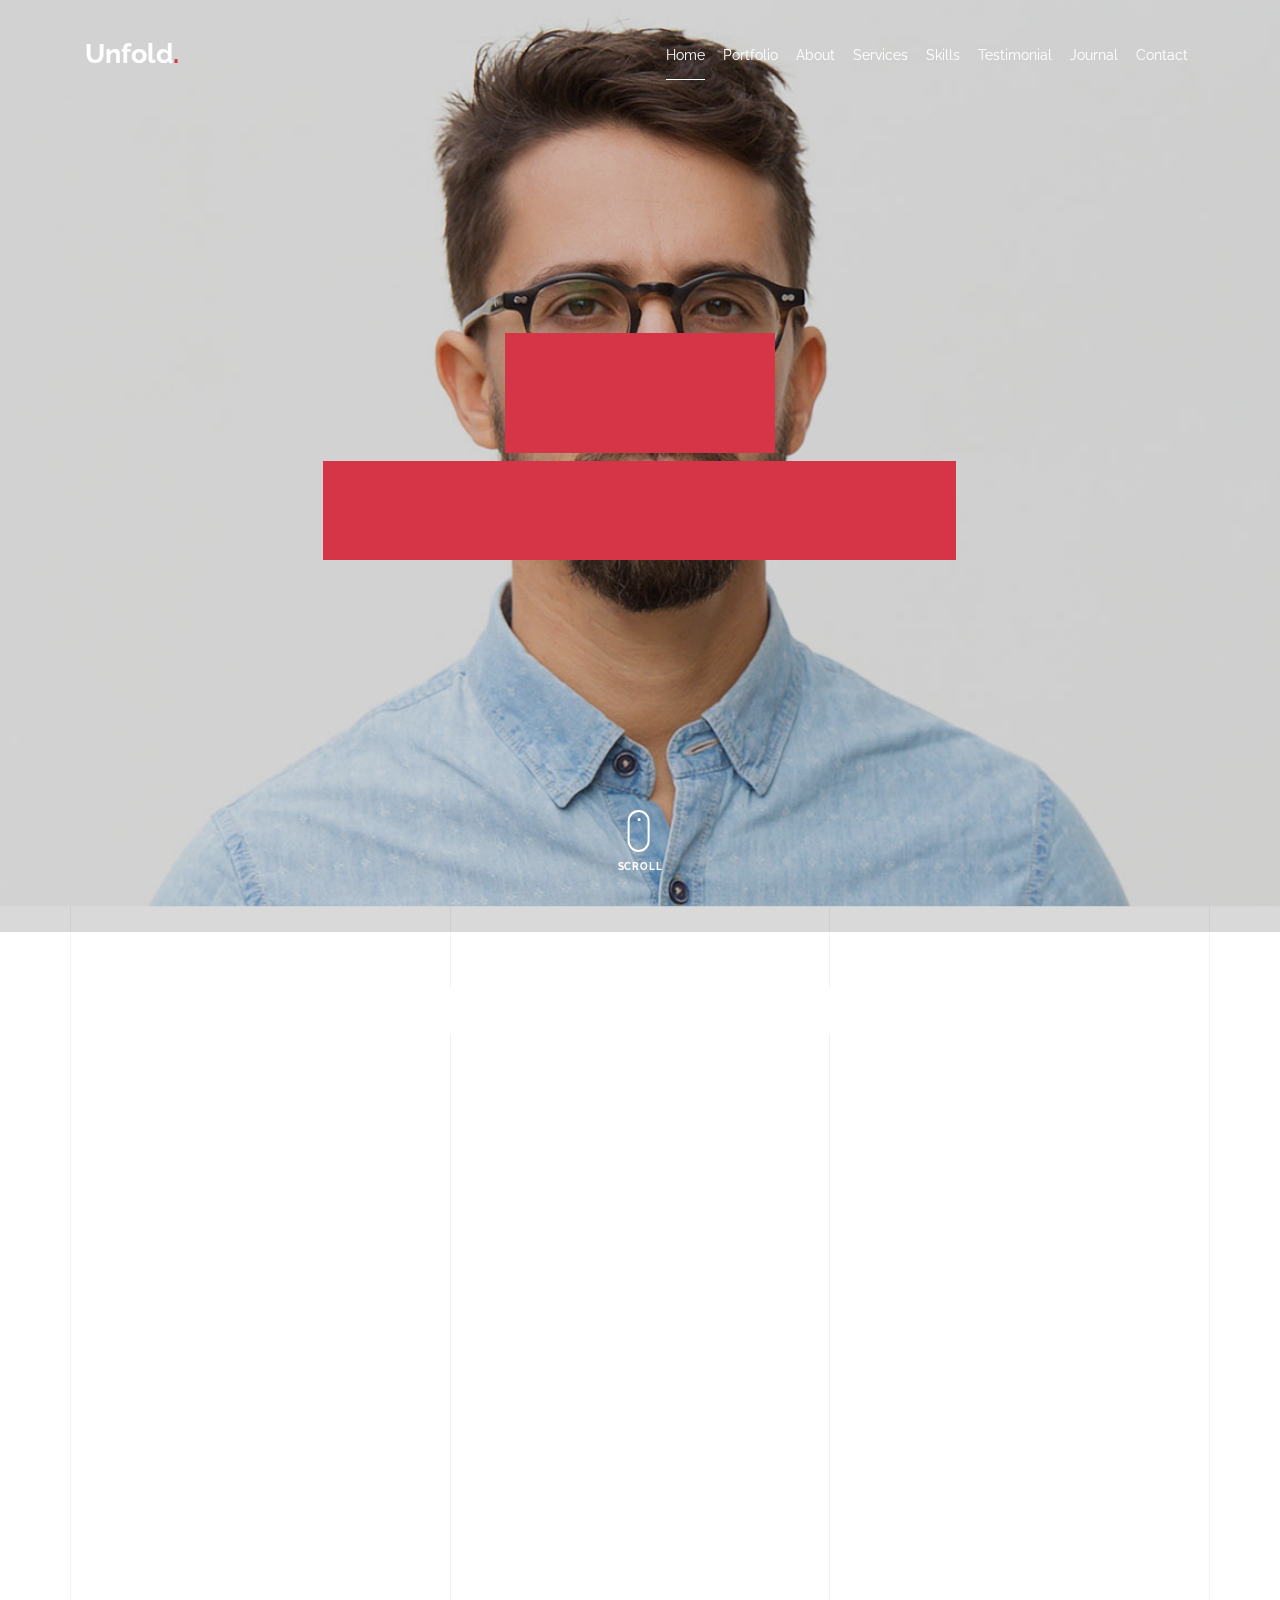
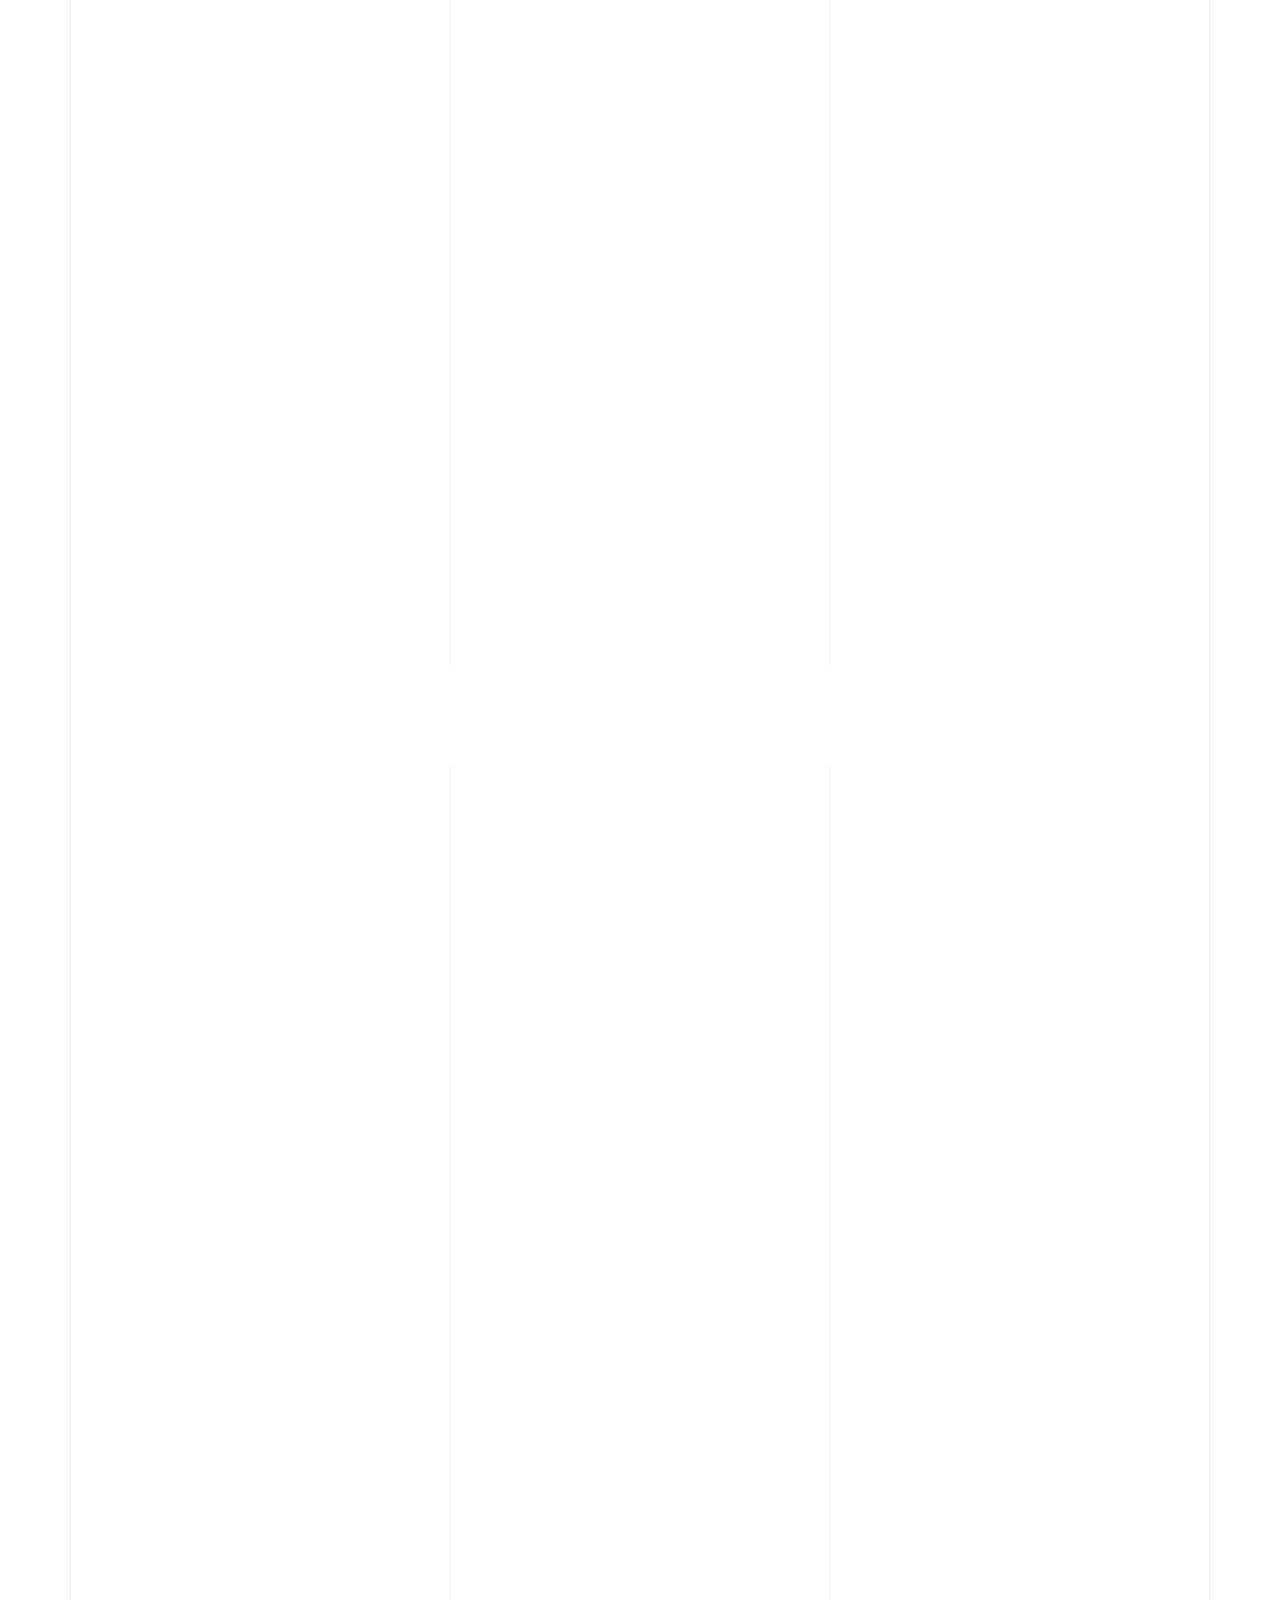
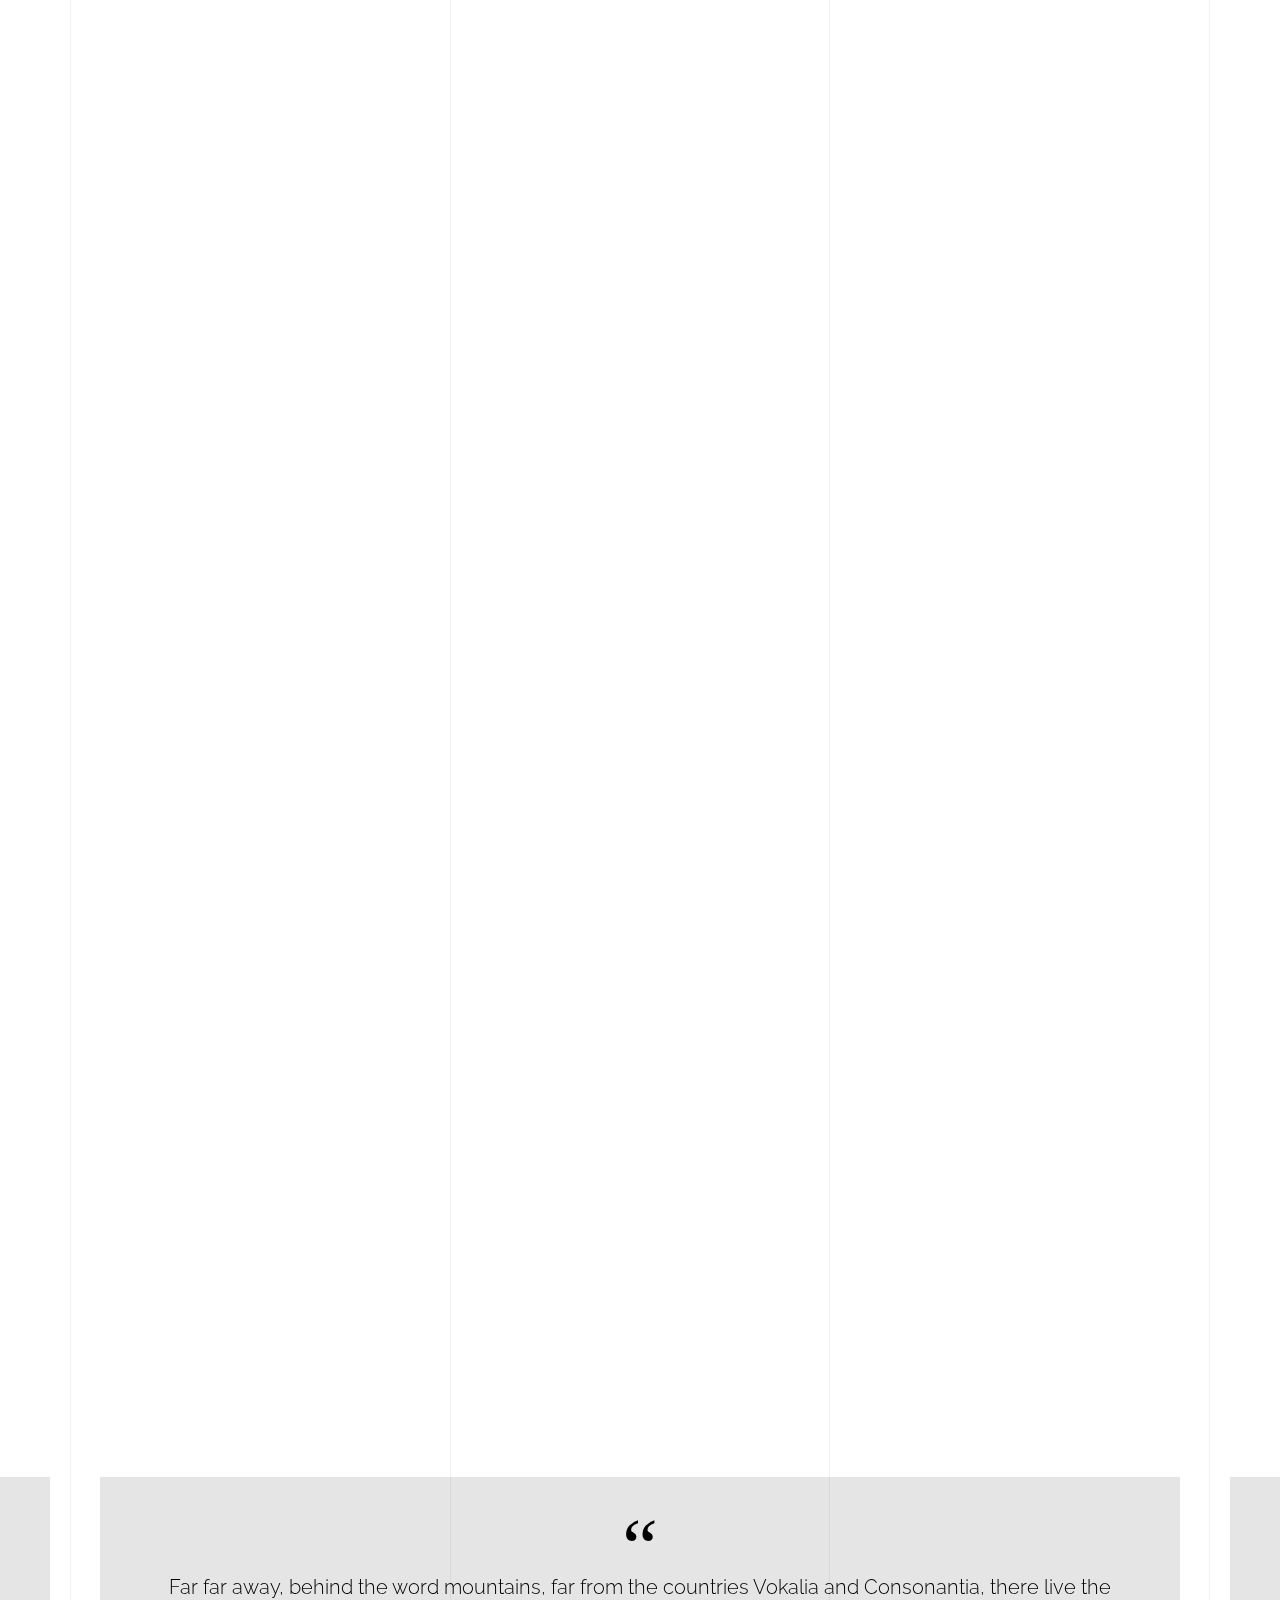
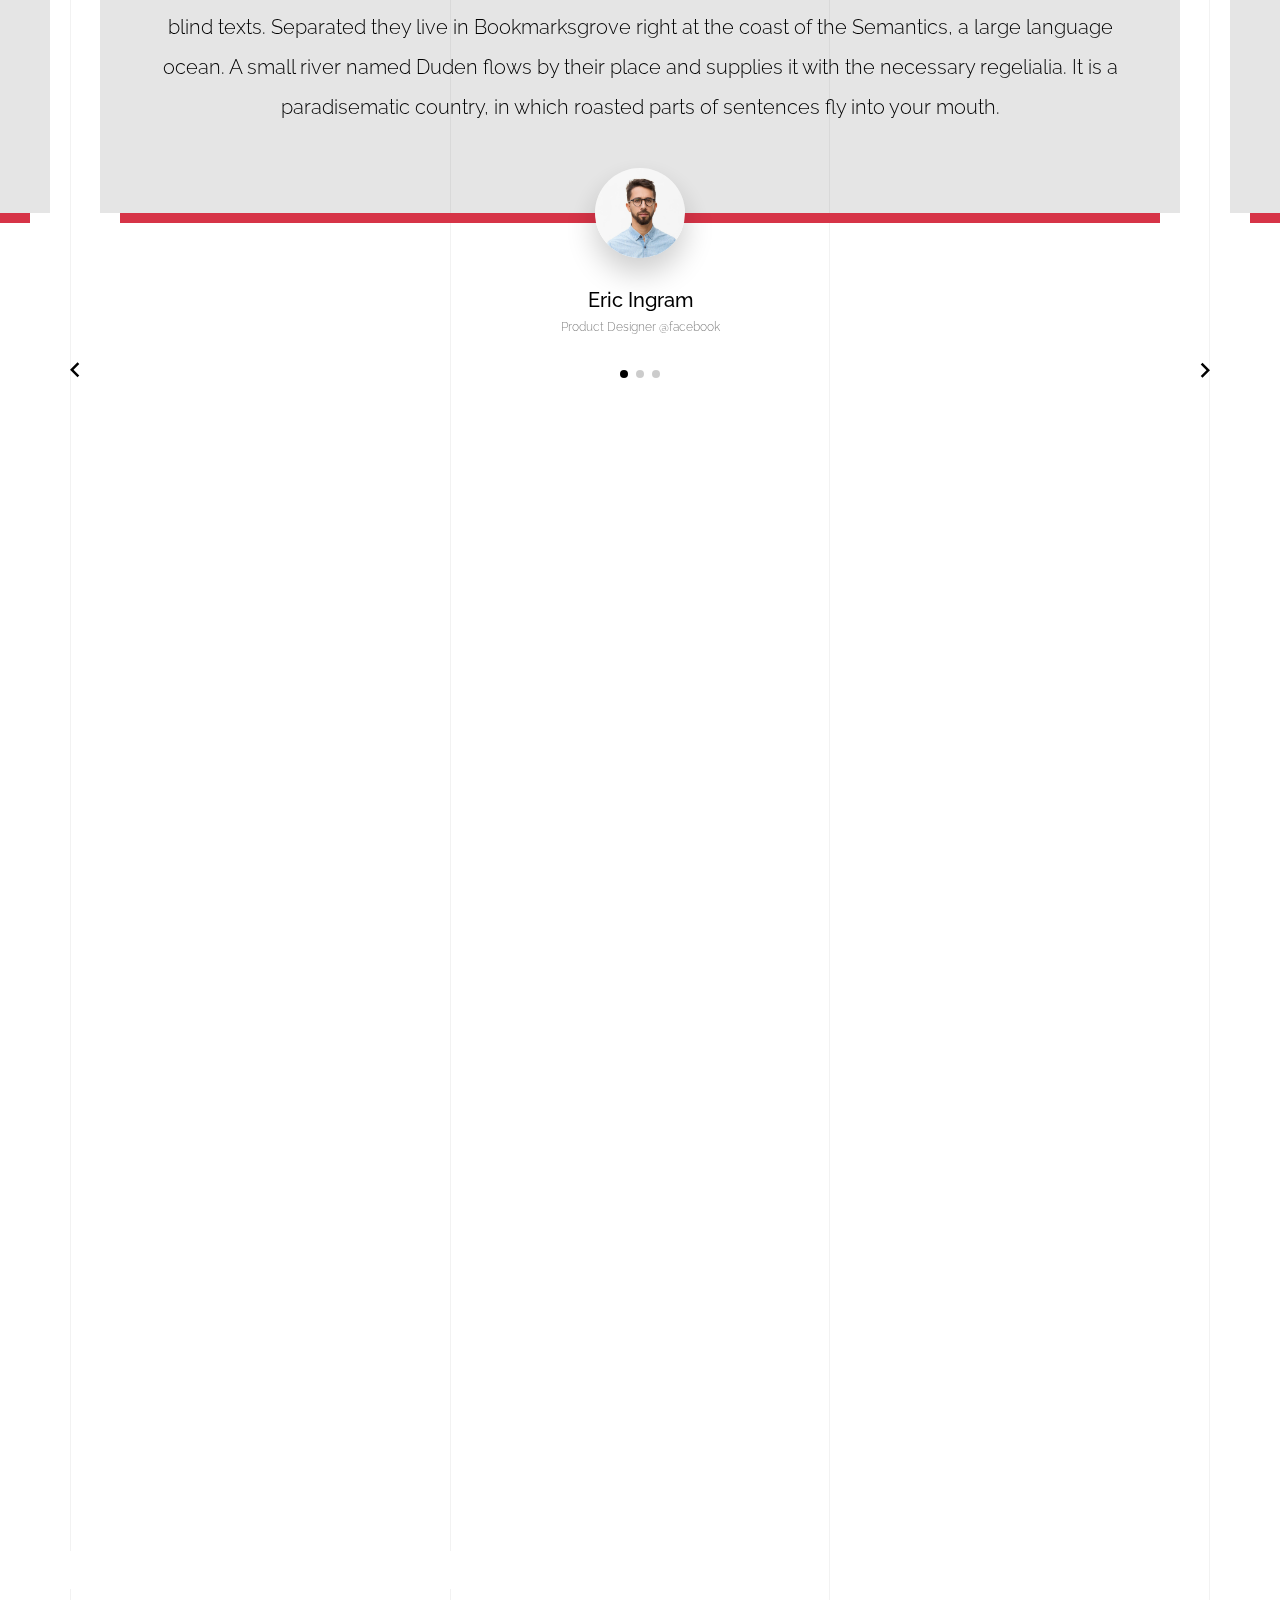
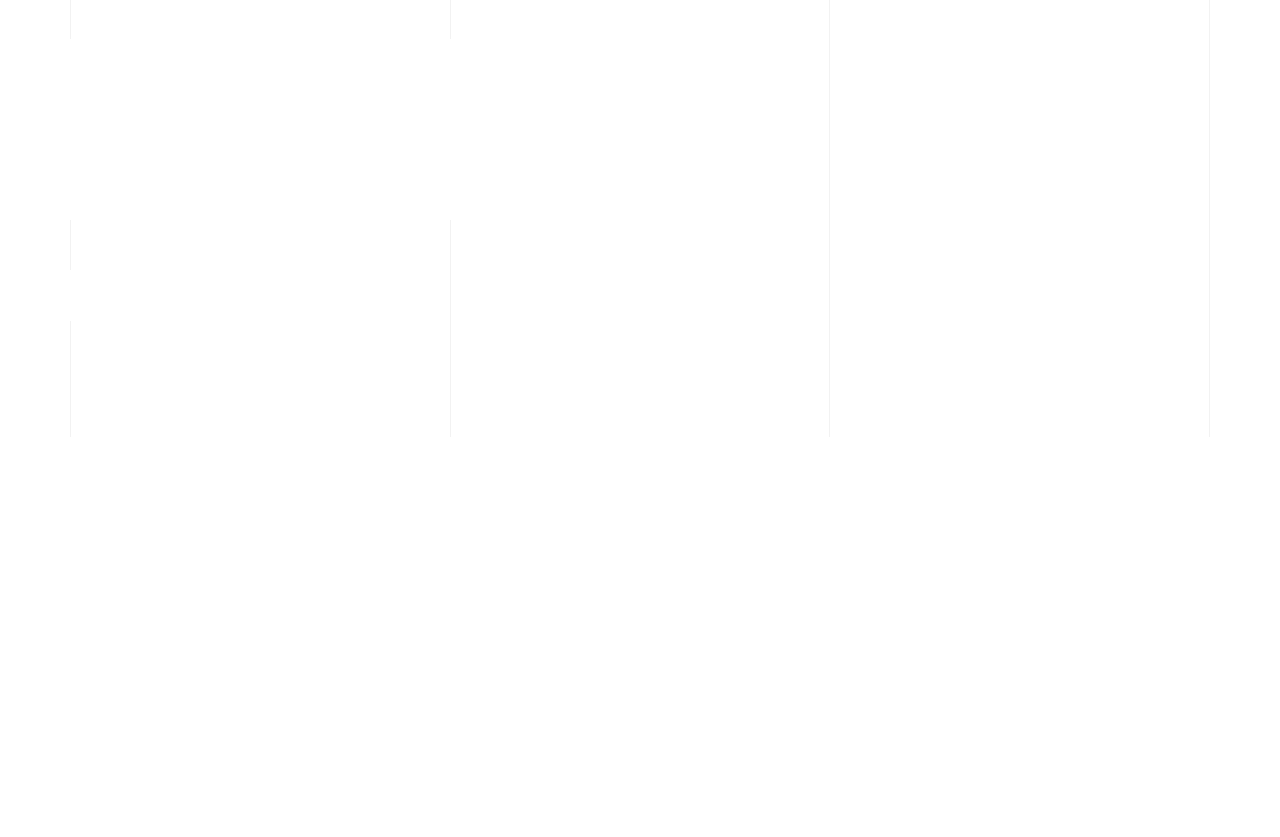
<file: light/index-right-menu.html>
<!doctype html>
<html lang="en">
  <head>
    <title>Unfold &mdash; A onepage portfolio HTML template by Unslate.co</title>
    <meta charset="utf-8">
    <meta name="viewport" content="width=device-width, initial-scale=1, shrink-to-fit=no">

    <meta name="description" content="A onepage portfolio HTML template by Unslate.co">
    <meta name="keywords" content="html, css, javascript, jquery">
    <meta name="author" content="Unslate.co">

    <link rel="stylesheet" href="css/vendor/icomoon/style.css">
    <link rel="stylesheet" href="css/vendor/owl.carousel.min.css">
    <link rel="stylesheet" href="css/vendor/aos.css">
    <link rel="stylesheet" href="css/vendor/animate.min.css">
    <link rel="stylesheet" href="css/vendor/bootstrap.min.css">
    <link rel="stylesheet" href="css/vendor/jquery.fancybox.min.css">
    

    <!-- Theme Style -->
    <link rel="stylesheet" href="css/style.css">

  </head>
  <body data-spy="scroll" data-target=".site-nav-target" data-offset="200">

    <nav class="unslate_co--site-mobile-menu">
      <div class="close-wrap d-flex">
        <a href="#" class="d-flex ml-auto js-menu-toggle">
          <span class="close-label">Close</span>
          <div class="close-times">
            <span class="bar1"></span>
            <span class="bar2"></span>
          </div>
        </a>
      </div>
      <div class="site-mobile-inner"></div>
    </nav>


    <div class="unslate_co--site-wrap">

      <div class="unslate_co--site-inner">

        <div class="lines-wrap">
          <div class="lines-inner">
            <div class="lines"></div>
          </div>
        </div>
        <!-- END lines -->
      
      <nav class="unslate_co--site-nav site-nav-target">

        <div class="container">
        
          <div class="row align-items-center justify-content-between text-left">

            <div class="col-3">
              <div class="site-logo">
                <a href="index-right-menu.html" class="unslate_co--site-logo">Unfold<span>.</span></a>
              </div>
            </div>
            <div class="col text-right">
              <ul class="site-nav-ul js-clone-nav text-left d-none d-lg-inline-block">
                <li class="has-children">
                  <a href="#home-section" class="nav-link">Home</a>
                  <ul class="dropdown">
                    <li>
                      <a href="index.html">Hero Image BG</a>
                    </li>
                    <li>
                      <a href="index-video.html">Video BG</a>
                    </li>
                    <li>
                      <a href="index-hero-slider.html">Hero Slider</a>
                    </li>
                    <li>
                      <a href="index-sidebar-menu.html">Sidebar Menu</a>
                    </li>
                    <li>
                      <a href="index-right-menu.html">Right Menu</a>
                    </li>
                  </ul>
                </li>
                <li><a href="#portfolio-section" class="nav-link">Portfolio</a></li>
                <li><a href="#about-section" class="nav-link">About</a></li>
                <li><a href="#services-section" class="nav-link">Services</a></li>
                <li><a href="#skills-section" class="nav-link">Skills</a></li>
                <li><a href="#testimonial-section" class="nav-link">Testimonial</a></li>
                <li><a href="#journal-section" class="nav-link">Journal</a></li>
                <li><a href="#contact-section" class="nav-link">Contact</a></li>
              </ul>

              <ul class="site-nav-ul-none-onepage text-right d-inline-block d-lg-none">
                <li><a href="#" class="js-menu-toggle">Menu</a></li>
              </ul>
            </div>
            
          </div>
        </div>

      </nav>
      <!-- END nav -->

      <div class="cover-v1 jarallax overlay" style="background-image: url('images/cover_bg_1.jpg');" id="home-section">
        <div class="container">
          <div class="row align-items-center">
              
            <div class="col-md-7 mx-auto text-center">
              <h1 class="heading gsap-reveal-hero text-white">Unfold</h1>
              <h2 class="subheading gsap-reveal-hero text-white">I’m Eric Woodman A Product Designer Based In San Francisco</h2>
            </div>

          </div>
        </div>


        <!-- dov -->
        <a href="#portfolio-section" class="mouse-wrap smoothscroll">
          <span class="mouse">
            <span class="scroll"></span>
          </span>
          <span class="mouse-label">Scroll</span>
        </a>

      </div>
      <!-- END .cover-v1 -->

      <div class="unslate_co--section" id="portfolio-section">
        <div class="container">
          
          
          <div class="relative"><div class="loader-portfolio-wrap"><div class="loader-portfolio dark"></div></div> </div>
          <div id="portfolio-single-holder"></div>

          <div class="portfolio-wrapper">

            <div class="d-flex align-items-center mb-4 gsap-reveal gsap-reveal-filter">
              <h2 class="mr-auto heading-h2">Portfolio</h2>
              
              <a href="#" class="text-black js-filter d-inline-block d-lg-none">Filter</a>
              
              <div class="filter-wrap">
                <div class="filter ml-auto" id="filters">
                  <a href="#" class="active" data-filter="*">All</a>
                  <a href="#" data-filter=".web">Web</a>
                  <a href="#" data-filter=".branding">Branding</a>
                  <a href="#" data-filter=".illustration">Illustration</a>
                  <a href="#" data-filter=".packaging">Packaging</a>
                </div>
              </div>
            </div>


            
            <div id="posts" class="row gutter-isotope-item">
              <div class="item web branding col-sm-6 col-md-6 col-lg-4 isotope-mb-2">
                <a href="portfolio-single-1.html" class="portfolio-item ajax-load-page isotope-item gsap-reveal-img" data-id="1">
                    <div class="overlay">
                      <span class="wrap-icon icon-link2"></span>
                      <div class="portfolio-item-content">
                        <h3>Shoe Rebranding</h3>
                        <p>web, branding</p>
                      </div>
                    </div>
                    <img src="images/work_1_md.jpg" class="lazyload  img-fluid" alt="Images" />
                  </a>
              </div>
              <div class="item branding packaging illustration col-sm-6 col-md-6 col-lg-4 isotope-mb-2 ">
                <a href="portfolio-single-3.html" class="portfolio-item ajax-load-page item-portrait isotope-item gsap-reveal-img" data-id="3">
                    <div class="overlay">
                      <span class="wrap-icon icon-link2"></span>
                      <div class="portfolio-item-content">
                        <h3>Reworking</h3>
                        <p>branding, packaging, illustration</p>
                      </div>
                    </div>
                    <img src="images/work_2_md.jpg" class="lazyload  img-fluid" alt="Images" />
                  </a>
              </div>

              <div class="item branding packaging col-sm-6 col-md-6 col-lg-4 isotope-mb-2">
                <a href="portfolio-single-4.html" class="portfolio-item isotope-item ajax-load-page gsap-reveal-img" data-id="4">
                    <div class="overlay">
                      <span class="wrap-icon icon-link2"></span>
                      <div class="portfolio-item-content">
                        <h3>Modern Building</h3>
                        <p>branding, packaging</p>
                      </div>
                    </div>
                    <img src="images/work_3_md.jpg" class="lazyload  img-fluid" alt="Images" />
                  </a>
              </div>

              <div class="item web packaging col-sm-6 col-md-6 col-lg-4 isotope-mb-2">

                <a href="images/work_4_full.jpg" class="portfolio-item isotope-item gsap-reveal-img" data-fancybox="gallery" data-caption="Watch">
                    <div class="overlay">
                      <span class="wrap-icon icon-photo2"></span>
                      <div class="portfolio-item-content">
                        <h3>Watch</h3>
                        <p>web, packaging</p>
                      </div>
                    </div>
                    <img src="images/work_4_full.jpg" class="lazyload  img-fluid" alt="Images" />
                  </a>

              </div>

              <div class="item illustration packaging col-sm-6 col-md-6 col-lg-4 isotope-mb-2">
                <a href="images/work_5_md.jpg" class="portfolio-item isotope-item gsap-reveal-img" data-fancybox="gallery" data-caption="Shoe Rebranding">
                    <div class="overlay">
                      <span class="wrap-icon icon-photo2"></span>
                      <div class="portfolio-item-content">
                        <h3>Shoe Rebranding</h3>
                        <p>illustration, packaging</p>
                      </div>
                    </div>
                    <img src="images/work_5_md.jpg" class="lazyload  img-fluid" alt="Images" />
                  </a>
              </div>

              <div class="item web branding col-sm-6 col-md-6 col-lg-4 isotope-mb-2">
                <a href="portfolio-single-2.html" class="portfolio-item ajax-load-page item-portrait isotope-item gsap-reveal-img" data-id="2">
                    <div class="overlay">
                      <span class="wrap-icon icon-link2"></span>
                      <div class="portfolio-item-content">
                        <h3>Reshape</h3>
                        <p>web, branding</p>
                      </div>
                    </div>
                    <img src="images/work_6_md.jpg" class="lazyload  img-fluid" alt="Images" />
                  </a>
              </div>

              <div class="item branding packaging col-sm-6 col-md-6 col-lg-4 isotope-mb-2">
                <a href="images/work_7_a_md.jpg" class="portfolio-item item-portrait isotope-item gsap-reveal-img" data-fancybox="gallery" data-caption="Modern Building">
                    <div class="overlay">
                      <span class="wrap-icon icon-photo2"></span>
                      <div class="portfolio-item-content">
                        <h3>Modern Building</h3>
                        <p>branding, packaging</p>
                      </div>
                    </div>
                    <img src="images/work_7_a_md.jpg" class="lazyload  img-fluid" alt="Images" />
                  </a>
              </div>

              <div class="item web branding col-sm-6 col-md-6 col-lg-4 isotope-mb-2">
                <a href="https://www.youtube.com/watch?v=mwtbEGNABWU" class="portfolio-item isotope-item gsap-reveal-img" data-fancybox="gallery" data-caption="Showreel 2019">
                    <div class="overlay">
                      <span class="wrap-icon icon-play_circle_filled"></span>
                      <div class="portfolio-item-content">
                        <h3>Showreel 2019</h3>
                        <p>web, branding</p>
                      </div>
                    </div>
                    <img src="images/work_8_md.jpg" class="lazyload  img-fluid" alt="Images" />
                  </a>
              </div>

              <div class="item web illustration col-sm-6 col-md-6 col-lg-4 isotope-mb-2">
                <a href="images/work_9_a_md.jpg" class="portfolio-item isotope-item gsap-reveal-img" data-fancybox="gallery" data-caption="Render Packaging">
                    <div class="overlay">
                      <span class="wrap-icon icon-photo2"></span>
                      <div class="portfolio-item-content">
                        <h3>Render Packaging</h3>
                        <p>web, illustration</p>
                      </div>
                    </div>
                    <img src="images/work_9_a_md.jpg" class="lazyload  img-fluid" alt="Images" />
                  </a>
              </div>

            </div>
            
          </div>


        </div>
      </div>


      <div class="unslate_co--section">
        <div class="container">
          <div class="owl-carousel logo-slider">
            <div class="logo-v1 gsap-reveal">
              <img src="images/logo-google.png" alt="Image" class="img-fluid">
            </div>
            <div class="logo-v1 gsap-reveal">
              <img src="images/logo-puma.png" alt="Image" class="img-fluid">
            </div>
            <div class="logo-v1 gsap-reveal">
              <img src="images/logo-paypal.png" alt="Image" class="img-fluid">
            </div>
            <div class="logo-v1 gsap-reveal">
              <img src="images/logo-adobe.png" alt="Image" class="img-fluid">
            </div>
          </div>
        </div>
      </div>



      <div class="unslate_co--section" id="about-section">
        <div class="container">
          
          <div class="section-heading-wrap text-center mb-5">
            <h2 class="heading-h2 text-center divider"><span class="gsap-reveal">About Me</span></h2>
            <span class="gsap-reveal"><img src="images/divider.png" alt="divider" width="76"></span>
          </div>
          

          <div class="row mt-5 justify-content-between">
            <div class="col-lg-7 mb-5 mb-lg-0" data-aos="fade-up">
              <figure class="dotted-bg gsap-reveal-img">
                <img src="images/about_me_pic.jpg" alt="Image" class="img-fluid">
              </figure>
            </div>
            <div class="col-lg-4 pr-lg-5">
              <h3 class="mb-4 heading-h3"><span class="gsap-reveal">We can make it together</span></h3>
              <p class="lead gsap-reveal">Far far away, behind the word mountains, far from the countries Vokalia and Consonantia, there <a href="#">live the blind</a> texts. </p>
              <p class="mb-4 gsap-reveal">A small river named Duden flows by their place and supplies it with the necessary regelialia. It is a paradisematic country, in which roasted parts of sentences fly into your mouth.</p>
              <p class="gsap-reveal"><a href="#" class="btn btn-outline-pill btn-custom-light">Download my CV</a></p>
            </div>
          </div>
        </div>
      </div>

      <div class="unslate_co--section" id="services-section">
        <div class="container">

          <div class="section-heading-wrap text-center mb-5">
            <h2 class="heading-h2 text-center divider"><span class="gsap-reveal">My Services</span></h2>
            <span class="gsap-reveal"><img src="images/divider.png" alt="divider" width="76"></span>
          </div>

          <div class="row gutter-v3">
            <div class="col-md-6 col-lg-4 mb-4">
              <div class="feature-v1" data-aos="fade-up" data-aos-delay="0">
                <div class="wrap-icon mb-3">
                  <img src="images/svg/001-options.svg" alt="Image" width="45">
                </div>
                <h3>Digital <br> Strategy</h3>
                <p>A small river named Duden flows by their place and supplies it with the necessary regelialia. </p>
              </div> 
            </div>
            <div class="col-md-6 col-lg-4 mb-4">
              <div class="feature-v1" data-aos="fade-up" data-aos-delay="100">
                <div class="wrap-icon mb-3">
                  <img src="images/svg/002-chat.svg" alt="Icon" width="45">
                </div>
                <h3>Web <br> Design</h3>
                <p>A small river named Duden flows by their place and supplies it with the necessary regelialia. </p>
              </div> 
            </div>
            <div class="col-md-6 col-lg-4 mb-4">
              <div class="feature-v1" data-aos="fade-up" data-aos-delay="200">
                <div class="wrap-icon mb-3">
                  <img src="images/svg/003-contact-book.svg" alt="Image" class="img-fluid" width="45">
                </div>
                <h3>User <br> Experience</h3>
                <p>A small river named Duden flows by their place and supplies it with the necessary regelialia. </p>
              </div> 
            </div>

            <div class="col-md-6 col-lg-4 mb-4">
              <div class="feature-v1" data-aos="fade-up" data-aos-delay="0">
                <div class="wrap-icon mb-3">
                  <img src="images/svg/004-percentage.svg" alt="Image" width="45">
                </div>
                <h3>Web <br> Development</h3>
                <p>A small river named Duden flows by their place and supplies it with the necessary regelialia. </p>
              </div> 
            </div>
            <div class="col-md-6 col-lg-4 mb-4">
              <div class="feature-v1" data-aos="fade-up" data-aos-delay="100">
                <div class="wrap-icon mb-3">
                  <img src="images/svg/006-goal.svg" alt="Image" width="45">
                </div>
                <h3>WordPress <br> Solutions</h3>
                <p>A small river named Duden flows by their place and supplies it with the necessary regelialia. </p>
              </div> 
            </div>
            <div class="col-md-6 col-lg-4 mb-4">
              <div class="feature-v1" data-aos="fade-up" data-aos-delay="200">
                <div class="wrap-icon mb-3">
                  <img src="images/svg/005-line-chart.svg" alt="Image" width="45">
                </div>
                <h3>Mobile <br> Applications</h3>
                <p>A small river named Duden flows by their place and supplies it with the necessary regelialia. </p>
              </div> 
            </div>

          </div>

        </div>
      </div>

      <div class="unslate_co--section section-counter" id="skills-section">
        <div class="container">
          <div class="section-heading-wrap text-center mb-5">
            <h2 class="heading-h2 text-center divider"><span class="gsap-reveal">My Skills</span></h2>
            <span class="gsap-reveal"><img src="images/divider.png" alt="divider" width="76"></span>
          </div>


          <div class="row pt-5">
            <div class="col-6 col-sm-6 mb-5 mb-lg-0 col-md-6 col-lg-3" data-aos="fade-up" data-aos-delay="0">
              <div class="counter-v1 text-center">
                <span class="number-wrap">
                  <span class="number number-counter" data-number="90">0</span>
                  <span class="append-text">%</span>
                </span>
                <span class="counter-label">WordPress</span>
              </div>
            </div>
            <div class="col-6 col-sm-6 mb-5 mb-lg-0 col-md-6 col-lg-3" data-aos="fade-up" data-aos-delay="100">
              <div class="counter-v1 text-center">
                <span class="number-wrap">
                  <span class="number number-counter" data-number="99">0</span>
                  <span class="append-text">%</span>
                </span>
                <span class="counter-label">HTML/CSS</span>
              </div>
            </div>
            <div class="col-6 col-sm-6 mb-5 mb-lg-0 col-md-6 col-lg-3" data-aos="fade-up" data-aos-delay="200">
              <div class="counter-v1 text-center">
                <span class="number-wrap">
                  <span class="number number-counter" data-number="95">0</span>
                  <span class="append-text">%</span>
                </span>
                <span class="counter-label">jQuery</span>
              </div>
            </div>
            <div class="col-6 col-sm-6 mb-5 mb-lg-0 col-md-6 col-lg-3" data-aos="fade-up" data-aos-delay="300">
              <div class="counter-v1 text-center">
                <span class="number-wrap">
                  <span class="number number-counter" data-number="100">0</span>
                  <span class="append-text">%</span>
                </span>
                <span class="counter-label">Design</span>
              </div>
            </div>
          </div>
        </div>
      </div>
      <!-- END .counter -->

      <div class="unslate_co--section" id="testimonial-section">
        <div class="container">
          <div class="section-heading-wrap text-center mb-5">
            <h2 class="heading-h2 text-center divider"><span class="gsap-reveal">My Happy Clients</span></h2>
            <span class="gsap-reveal"><img src="images/divider.png" alt="divider" width="76"></span>
          </div>
        </div>

        <div class="owl-carousel testimonial-slider">
          <div>
            <div class="testimonial-v1">
              <div class="testimonial-inner-bg">
                <span class="quote">&ldquo;</span>
                <blockquote>
                  Far far away, behind the word mountains, far from the countries Vokalia and Consonantia, there live the blind texts. Separated they live in Bookmarksgrove right at the coast of the Semantics, a large language ocean. A small river named Duden flows by their place and supplies it with the necessary regelialia. It is a paradisematic country, in which roasted parts of sentences fly into your mouth.
                </blockquote>
              </div>
              
              <div class="testimonial-author-info">
                <img src="images/person_man_1.jpg" alt="Image">
                <h3>Eric Ingram</h3>
                <span class="d-block position">Product Designer @facebook</span>
              </div>

            </div>
          </div>
          <div>
            <div class="testimonial-v1">
              <div class="testimonial-inner-bg">
                <span class="quote">&ldquo;</span>
                <blockquote>
                  Far far away, behind the word mountains, far from the countries Vokalia and Consonantia, there live the blind texts. Separated they live in Bookmarksgrove right at the coast of the Semantics, a large language ocean. A small river named Duden flows by their place and supplies it with the necessary regelialia. It is a paradisematic country, in which roasted parts of sentences fly into your mouth.
                </blockquote>
              </div>
              
              <div class="testimonial-author-info">
                <img src="images/person_man_2.jpg" alt="Image">
                <h3>Ryan Mullins</h3>
                <span class="d-block position">Product Designer @Shopify</span>
              </div>

            </div>
          </div>
          <div>
            <div class="testimonial-v1">
              <div class="testimonial-inner-bg">
                <span class="quote">&ldquo;</span>
                <blockquote>
                  Far far away, behind the word mountains, far from the countries Vokalia and Consonantia, there live the blind texts. Separated they live in Bookmarksgrove right at the coast of the Semantics, a large language ocean. A small river named Duden flows by their place and supplies it with the necessary regelialia. It is a paradisematic country, in which roasted parts of sentences fly into your mouth.
                </blockquote>
              </div>
              
              <div class="testimonial-author-info">
                <img src="images/person_woman_1.jpg" alt="Image">
                <h3>Erica Miller</h3>
                <span class="d-block position">Product Designer @Twitter</span>
              </div>

            </div>
          </div>
        </div>

      </div>
      <!-- END testimonial -->

      <div class="unslate_co--section" id="journal-section">
        <div class="container">
          <div class="section-heading-wrap text-center mb-5">
            <h2 class="heading-h2 text-center divider"><span class="gsap-reveal">My Journal</span></h2>
            <span class="gsap-reveal"><img src="images/divider.png" alt="divider" width="76"></span>
          </div>

          
          <div class="row gutter-v4 align-items-stretch">
            <div class="col-sm-6 col-md-6 col-lg-8 blog-post-entry" data-aos="fade-up" data-aos-delay="0">

              <a href="blog-single.html" class="grid-item blog-item w-100 h-100">
                <div class="overlay">
                  <div class="portfolio-item-content">
                    <h3>A Mounteering Guide For Beginners</h3>
                    <p class="post-meta">By Joefrey <span class="small">&bullet;</span> 5 mins read</p>
                  </div>
                </div>
                <img src="images/post_1.jpg" class="lazyload" alt="Image" />
              </a>


            </div>
            <div class="col-sm-6 col-md-6 col-lg-4 blog-post-entry" data-aos="fade-up" data-aos-delay="100">
              <a href="blog-single.html" class="grid-item blog-item w-100 h-100">
                <div class="overlay">
                  <div class="portfolio-item-content">
                    <h3>A Mounteering Guide For Beginners</h3>
                    <p class="post-meta">By Joefrey <span class="small">&bullet;</span> 5 mins read</p>
                  </div>
                </div>
                <img src="images/post_2.jpg" class="lazyload" alt="Image" />
              </a>
            </div>


            <div class="col-sm-6 col-md-6 col-lg-4 blog-post-entry" data-aos="fade-up" data-aos-delay="0">

              <a href="blog-single.html" class="grid-item blog-item w-100 h-100">
                <div class="overlay">
                  <div class="portfolio-item-content">
                    <h3>A Mounteering Guide For Beginners</h3>
                    <p class="post-meta">By Joefrey <span class="small">&bullet;</span> 5 mins read</p>
                  </div>
                </div>
                <img src="images/post_3.jpg" class="lazyload" alt="Image" />
              </a>


            </div>
            <div class="col-sm-6 col-md-6 col-lg-4 blog-post-entry" data-aos="fade-up" data-aos-delay="100">
              <a href="blog-single.html" class="grid-item blog-item w-100 h-100">
                <div class="overlay">
                  <div class="portfolio-item-content">
                    <h3>A Mounteering Guide For Beginners</h3>
                    <p class="post-meta">By Joefrey <span class="small">&bullet;</span> 5 mins read</p>
                  </div>
                </div>
                <img src="images/post_4.jpg" class="lazyload" alt="Image" />
              </a>
            </div>

            <div class="col-sm-6 col-md-6 col-lg-4 blog-post-entry" data-aos="fade-up" data-aos-delay="200">
              <a href="blog-single.html" class="grid-item blog-item w-100 h-100">
                <div class="overlay">
                  <div class="portfolio-item-content">
                    <h3>A Mounteering Guide For Beginners</h3>
                    <p class="post-meta">By Joefrey <span class="small">&bullet;</span> 5 mins read</p>
                  </div>
                </div>
                <img src="images/post_5.jpg" class="lazyload" alt="Image" />
              </a>
            </div>


          </div>

        </div>
      </div>
      <!-- END blog posts -->


      <div class="unslate_co--section" id="contact-section">
        <div class="container">
          <div class="section-heading-wrap text-center mb-5">
            <h2 class="heading-h2 text-center divider"><span class="gsap-reveal">Get In Touch</span></h2>
            <span class="gsap-reveal"><img src="images/divider.png" alt="divider" width="76"></span>
          </div>


          <div class="row justify-content-between">
            
            <div class="col-md-6">
              <form method="post" class="form-outline-style-v1" id="contactForm">
                <div class="form-group row mb-0">

                  <div class="col-lg-6 form-group gsap-reveal">
                    <label for="name">Name</label>
                    <input name="name" type="text" class="form-control" id="name">
                  </div>
                  <div class="col-lg-6 form-group gsap-reveal">
                    <label for="email">Email</label>
                    <input name="email" type="email" class="form-control" id="email">
                  </div>
                  <div class="col-lg-12 form-group gsap-reveal">
                    <label for="message">Write your message...</label>
                    <textarea name="message" id="message" cols="30" rows="7" class="form-control"></textarea>
                  </div>
                </div>
                <div class="form-group row gsap-reveal">
                    <div class="col-md-12 d-flex align-items-center">
                      <input type="submit" class="btn btn-outline-pill btn-custom-light mr-3" value="Send Message">
                      <span class="submitting"></span>
                    </div>
                  </div>
              </form>
              <div id="form-message-warning" class="mt-4"></div> 
              <div id="form-message-success">
                Your message was sent, thank you!
              </div>

            </div>

            <div class="col-md-4">
              <div class="contact-info-v1">
                <div class="gsap-reveal d-block">
                  <span class="d-block contact-info-label">Email</span>
                  <a href="#" class="contact-info-val">info@unslate.co</a>
                </div>
                <div class="gsap-reveal d-block">
                  <span class="d-block contact-info-label">Phone</span>
                  <a href="#" class="contact-info-val">+12 345 6789 012</a>
                </div>
                <div class="gsap-reveal d-block">
                  <span class="d-block contact-info-label">Address</span>
                  <address class="contact-info-val">273 South Riverview Rd. <br> New York, NY 10011</address>
                </div>
              </div>
            </div>

          </div>
        </div>
      </div>
      </div>

      <footer class="unslate_co--footer unslate_co--section">
        <div class="container">
          <div class="row justify-content-center">
            <div class="col-md-7">
              
              <div class="footer-site-logo"><a href="#">Unfold<span>.</span></a></div>

              <ul class="footer-site-social">
                <li><a href="#">Facebook</a></li>
                <li><a href="#">Twitter</a></li>
                <li><a href="#">Instagram</a></li>
                <li><a href="#">Dribbble</a></li>
                <li><a href="#">Behance</a></li>
              </ul>

              <p class="site-copyright">
                <small>&copy; 2020 <a href="#">Unfold</a>. All Rights Reserved. Design with <span class="icon-heart text-danger"></span> by <a href="#">Unslate.co</a>.</small>
              </p>

            </div>
          </div>
        </div>
      </footer>

      
    </div>

    <!-- Loader -->
    <div id="unslate_co--overlayer"></div>
    <div class="site-loader-wrap">
      <div class="site-loader dark"></div>
    </div>

    <script src="js/scripts-dist.js"></script>
    <script src="js/main.js"></script>

    <!-- Global site tag (gtag.js) - Google Analytics -->
<script async src="https://www.googletagmanager.com/gtag/js?id=UA-157808202-1"></script>
<script>
  window.dataLayer = window.dataLayer || [];
  function gtag(){dataLayer.push(arguments);}
  gtag('js', new Date());

  gtag('config', 'UA-157808202-1');
</script>

  </body>
</html>
</file>
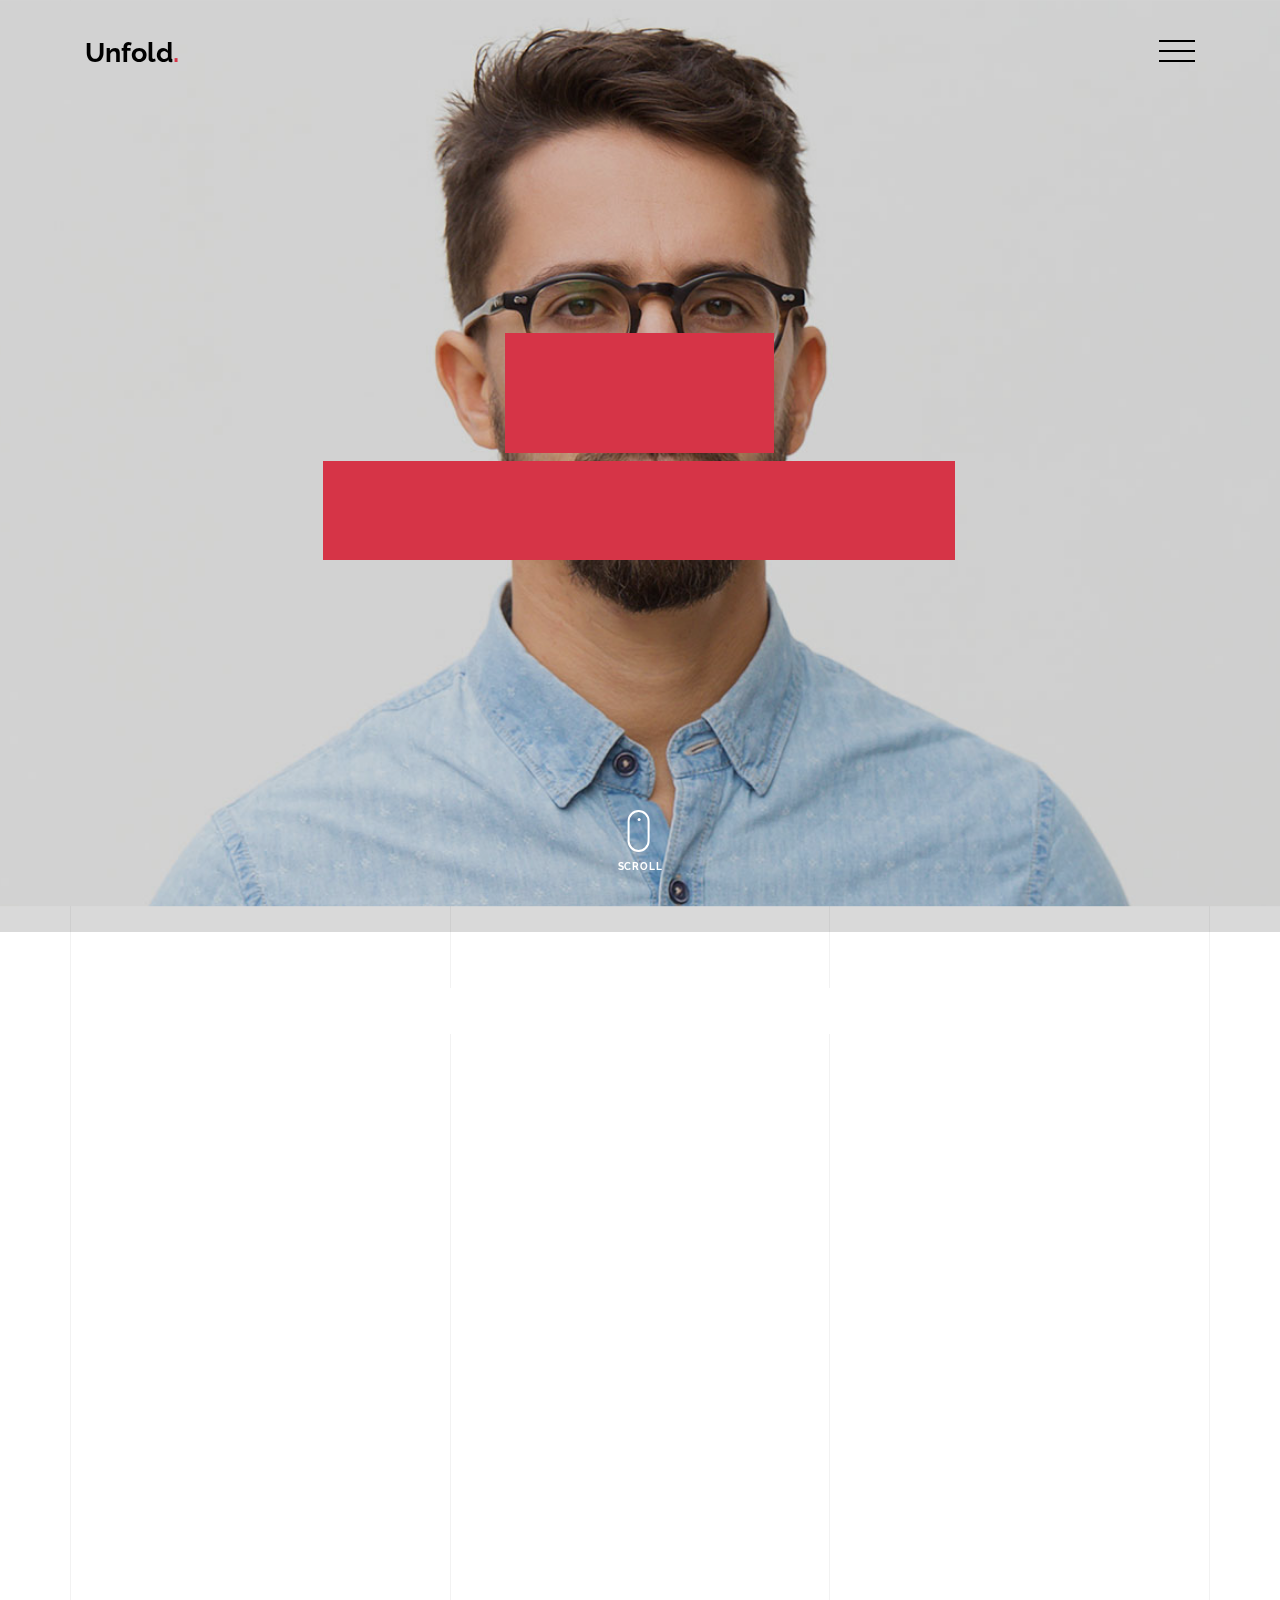
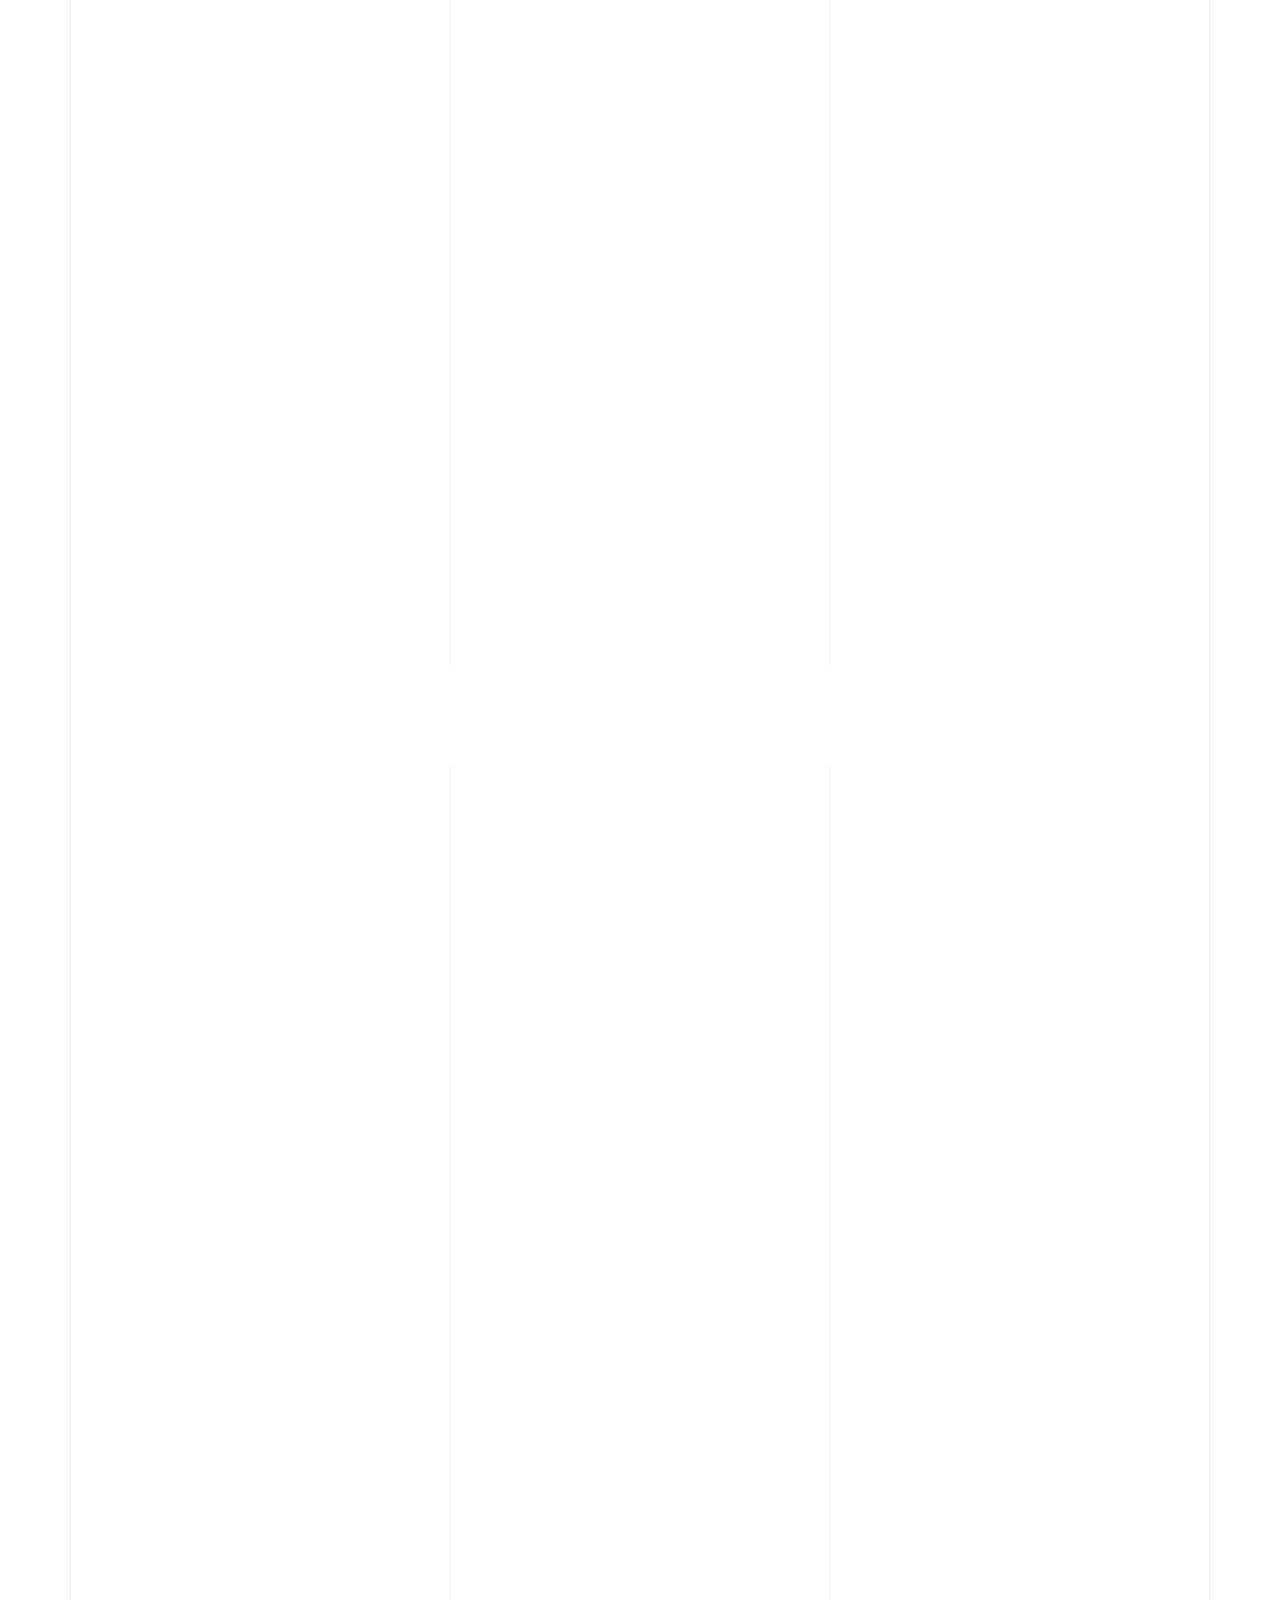
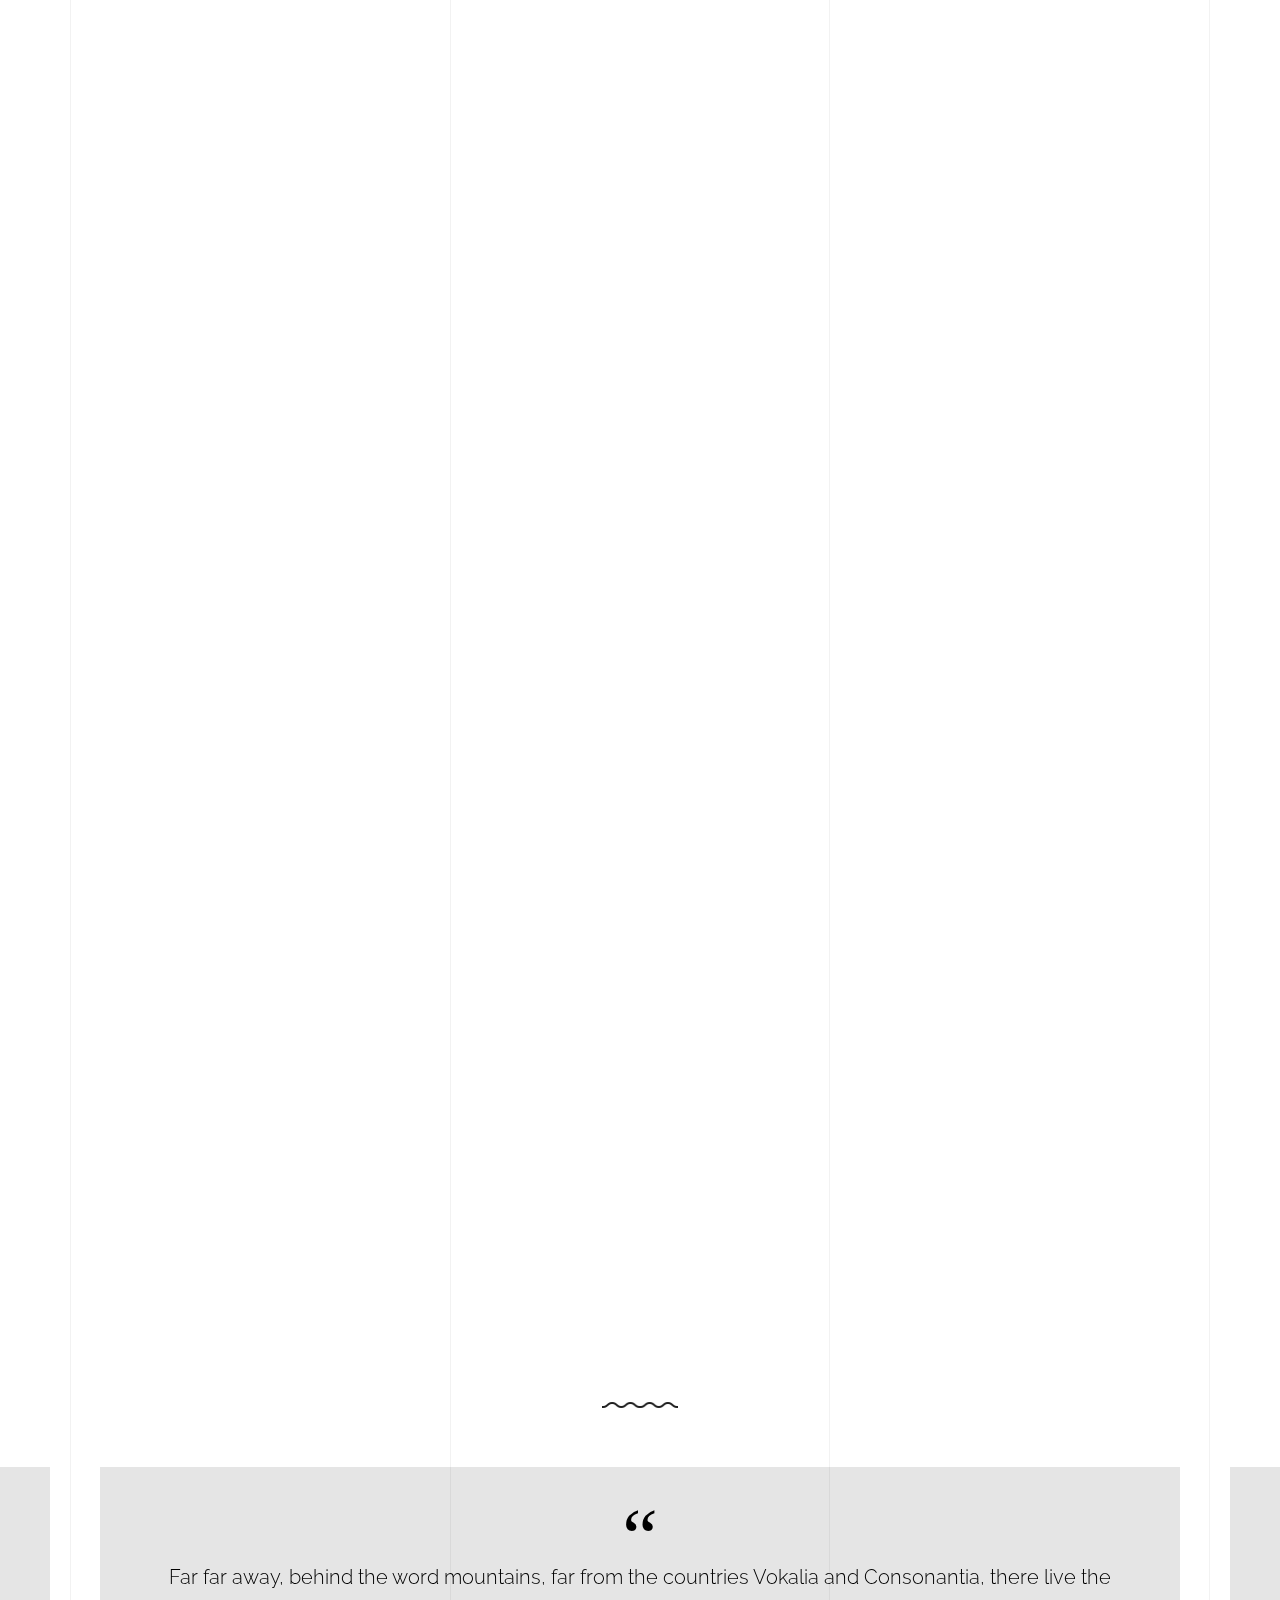
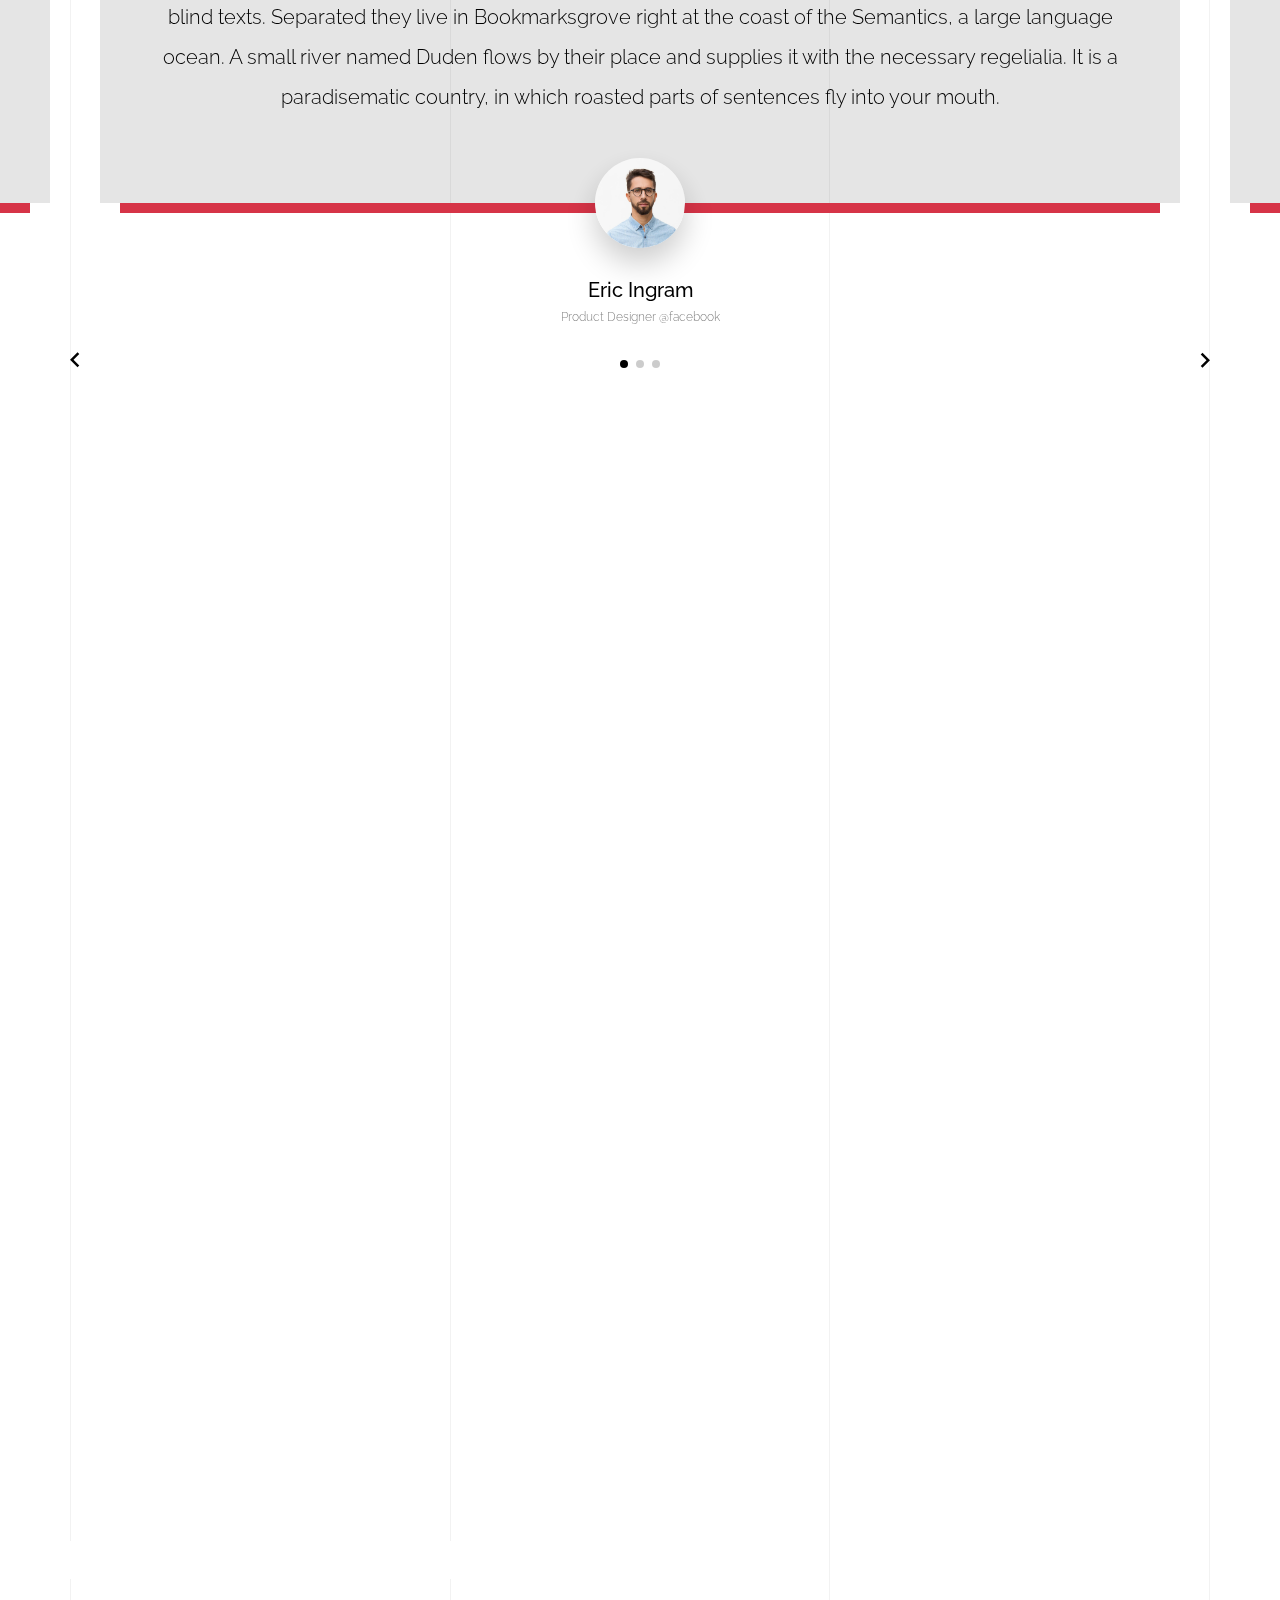
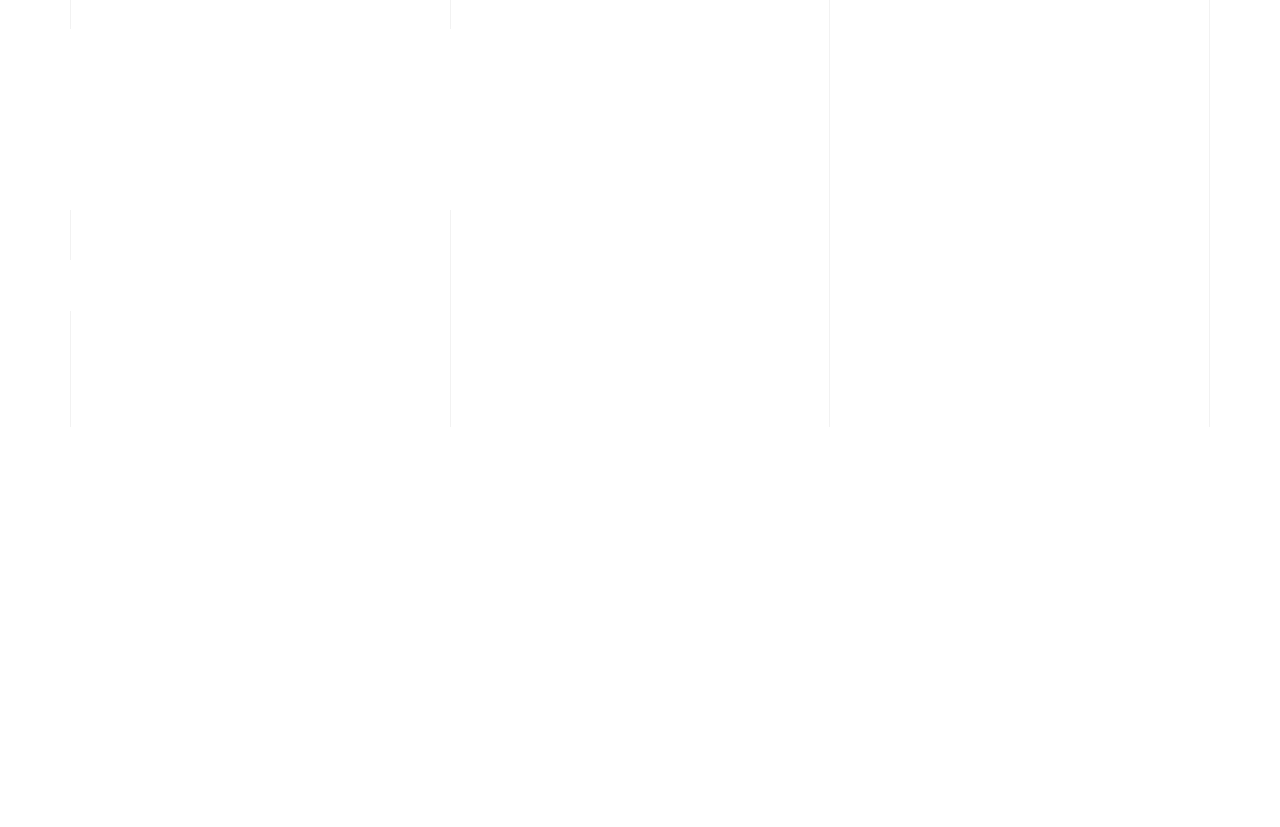
<file: light/index-sidebar-menu.html>
<!doctype html>
<html lang="en">
  <head>
    <title>Unfold &mdash; A onepage portfolio HTML template by Unslate.co</title>
    <meta charset="utf-8">
    <meta name="viewport" content="width=device-width, initial-scale=1, shrink-to-fit=no">

    <meta name="description" content="A onepage portfolio HTML template by Unslate.co">
    <meta name="keywords" content="html, css, javascript, jquery">
    <meta name="author" content="Unslate.co">

    <link rel="stylesheet" href="css/vendor/icomoon/style.css">
    <link rel="stylesheet" href="css/vendor/owl.carousel.min.css">
    <link rel="stylesheet" href="css/vendor/aos.css">
    <link rel="stylesheet" href="css/vendor/animate.min.css">
    <link rel="stylesheet" href="css/vendor/bootstrap.min.css">
    <link rel="stylesheet" href="css/vendor/jquery.fancybox.min.css">
    

    <!-- Theme Style -->
    <link rel="stylesheet" href="css/style.css">

  </head>
  <body data-spy="scroll" data-target=".site-nav-target" data-offset="200">

    <nav class="unslate_co--site-mobile-menu">
      <div class="close-wrap d-flex">
        <a href="#" class="d-flex ml-auto js-menu-toggle">
          <span class="close-label">Close</span>
          <div class="close-times">
            <span class="bar1"></span>
            <span class="bar2"></span>
          </div>
        </a>
      </div>
      <div class="site-mobile-inner"></div>
    </nav>


    <div class="unslate_co--site-wrap">

      <div class="unslate_co--site-inner">

        <div class="lines-wrap">
          <div class="lines-inner">
            <div class="lines"></div>
          </div>
        </div>
        <!-- END lines -->
      
      <nav class="unslate_co--site-nav dark site-nav-target">

        <div class="container">
        
          <div class="row align-items-center justify-content-between text-left">

            <div class="col-3">
              <div class="site-logo">
                <a href="index-sidebar-menu.html" class="unslate_co--site-logo">Unfold<span>.</span></a>
              </div>
            </div>
            <div class="col text-right">
              <ul class="site-nav-ul js-clone-nav text-left d-none d-lg-inline-none">
                <li class="has-children">
                  <a href="#home-section" class="nav-link">Home</a>
                  <ul class="dropdown">
                    <li>
                      <a href="index.html">Hero Image BG</a>
                    </li>
                    <li>
                      <a href="index-video.html">Video BG</a>
                    </li>
                    <li>
                      <a href="index-hero-slider.html">Hero Slider</a>
                    </li>
                    <li>
                      <a href="index-sidebar-menu.html">Sidebar Menu</a>
                    </li>
                    <li>
                      <a href="index-right-menu.html">Right Menu</a>
                    </li>
                  </ul>
                </li>
                <li><a href="#portfolio-section" class="nav-link">Portfolio</a></li>
                <li><a href="#about-section" class="nav-link">About</a></li>
                <li><a href="#services-section" class="nav-link">Services</a></li>
                <li><a href="#skills-section" class="nav-link">Skills</a></li>
                <li><a href="#testimonial-section" class="nav-link">Testimonial</a></li>
                <li><a href="#journal-section" class="nav-link">Journal</a></li>
                <li><a href="#contact-section" class="nav-link">Contact</a></li>
              </ul>
              
              <a href="#" class="burger-toggle-menu js-burger-toggle-menu ml-auto py-4">
                <span></span>
                <span></span>
                <span></span>
              </a>

            </div>
            
          </div>
        </div>

      </nav>
      <!-- END nav -->

      <div class="cover-v1 jarallax overlay" style="background-image: url('images/cover_bg_1.jpg');" id="home-section">
        <div class="container">
          <div class="row align-items-center">
              
            <div class="col-md-7 mx-auto text-center">
              <h1 class="heading gsap-reveal-hero text-white">Unfold</h1>
              <h2 class="subheading gsap-reveal-hero text-white">I’m Eric Woodman A Product Designer Based In San Francisco</h2>
            </div>

          </div>
        </div>


        <!-- dov -->
        <a href="#portfolio-section" class="mouse-wrap smoothscroll">
          <span class="mouse">
            <span class="scroll"></span>
          </span>
          <span class="mouse-label">Scroll</span>
        </a>

      </div>
      <!-- END .cover-v1 -->

      <div class="unslate_co--section" id="portfolio-section">
        <div class="container">
          
          
          <div class="relative"><div class="loader-portfolio-wrap"><div class="loader-portfolio dark"></div></div> </div>
          <div id="portfolio-single-holder"></div>

          <div class="portfolio-wrapper">

            <div class="d-flex align-items-center mb-4 gsap-reveal gsap-reveal-filter">
              <h2 class="mr-auto heading-h2">Portfolio</h2>
              
              <a href="#" class="text-black js-filter d-inline-block d-lg-none">Filter</a>
              
              <div class="filter-wrap">
                <div class="filter ml-auto" id="filters">
                  <a href="#" class="active" data-filter="*">All</a>
                  <a href="#" data-filter=".web">Web</a>
                  <a href="#" data-filter=".branding">Branding</a>
                  <a href="#" data-filter=".illustration">Illustration</a>
                  <a href="#" data-filter=".packaging">Packaging</a>
                </div>
              </div>
            </div>


            
            <div id="posts" class="row gutter-isotope-item">
              <div class="item web branding col-sm-6 col-md-6 col-lg-4 isotope-mb-2">
                <a href="portfolio-single-1.html" class="portfolio-item ajax-load-page isotope-item gsap-reveal-img" data-id="1">
                    <div class="overlay">
                      <span class="wrap-icon icon-link2"></span>
                      <div class="portfolio-item-content">
                        <h3>Shoe Rebranding</h3>
                        <p>web, branding</p>
                      </div>
                    </div>
                    <img src="images/work_1_md.jpg" class="lazyload  img-fluid" alt="Images" />
                  </a>
              </div>
              <div class="item branding packaging illustration col-sm-6 col-md-6 col-lg-4 isotope-mb-2 ">
                <a href="portfolio-single-3.html" class="portfolio-item ajax-load-page item-portrait isotope-item gsap-reveal-img" data-id="3">
                    <div class="overlay">
                      <span class="wrap-icon icon-link2"></span>
                      <div class="portfolio-item-content">
                        <h3>Reworking</h3>
                        <p>branding, packaging, illustration</p>
                      </div>
                    </div>
                    <img src="images/work_2_md.jpg" class="lazyload  img-fluid" alt="Images" />
                  </a>
              </div>

              <div class="item branding packaging col-sm-6 col-md-6 col-lg-4 isotope-mb-2">
                <a href="portfolio-single-4.html" class="portfolio-item isotope-item ajax-load-page gsap-reveal-img" data-id="4">
                    <div class="overlay">
                      <span class="wrap-icon icon-link2"></span>
                      <div class="portfolio-item-content">
                        <h3>Modern Building</h3>
                        <p>branding, packaging</p>
                      </div>
                    </div>
                    <img src="images/work_3_md.jpg" class="lazyload  img-fluid" alt="Images" />
                  </a>
              </div>

              <div class="item web packaging col-sm-6 col-md-6 col-lg-4 isotope-mb-2">

                <a href="images/work_4_full.jpg" class="portfolio-item isotope-item gsap-reveal-img" data-fancybox="gallery" data-caption="Watch">
                    <div class="overlay">
                      <span class="wrap-icon icon-photo2"></span>
                      <div class="portfolio-item-content">
                        <h3>Watch</h3>
                        <p>web, packaging</p>
                      </div>
                    </div>
                    <img src="images/work_4_full.jpg" class="lazyload  img-fluid" alt="Images" />
                  </a>

              </div>

              <div class="item illustration packaging col-sm-6 col-md-6 col-lg-4 isotope-mb-2">
                <a href="images/work_5_md.jpg" class="portfolio-item isotope-item gsap-reveal-img" data-fancybox="gallery" data-caption="Shoe Rebranding">
                    <div class="overlay">
                      <span class="wrap-icon icon-photo2"></span>
                      <div class="portfolio-item-content">
                        <h3>Shoe Rebranding</h3>
                        <p>illustration, packaging</p>
                      </div>
                    </div>
                    <img src="images/work_5_md.jpg" class="lazyload  img-fluid" alt="Images" />
                  </a>
              </div>

              <div class="item web branding col-sm-6 col-md-6 col-lg-4 isotope-mb-2">
                <a href="portfolio-single-2.html" class="portfolio-item ajax-load-page item-portrait isotope-item gsap-reveal-img" data-id="2">
                    <div class="overlay">
                      <span class="wrap-icon icon-link2"></span>
                      <div class="portfolio-item-content">
                        <h3>Reshape</h3>
                        <p>web, branding</p>
                      </div>
                    </div>
                    <img src="images/work_6_md.jpg" class="lazyload  img-fluid" alt="Images" />
                  </a>
              </div>

              <div class="item branding packaging col-sm-6 col-md-6 col-lg-4 isotope-mb-2">
                <a href="images/work_7_a_md.jpg" class="portfolio-item item-portrait isotope-item gsap-reveal-img" data-fancybox="gallery" data-caption="Modern Building">
                    <div class="overlay">
                      <span class="wrap-icon icon-photo2"></span>
                      <div class="portfolio-item-content">
                        <h3>Modern Building</h3>
                        <p>branding, packaging</p>
                      </div>
                    </div>
                    <img src="images/work_7_a_md.jpg" class="lazyload  img-fluid" alt="Images" />
                  </a>
              </div>

              <div class="item web branding col-sm-6 col-md-6 col-lg-4 isotope-mb-2">
                <a href="https://www.youtube.com/watch?v=mwtbEGNABWU" class="portfolio-item isotope-item gsap-reveal-img" data-fancybox="gallery" data-caption="Showreel 2019">
                    <div class="overlay">
                      <span class="wrap-icon icon-play_circle_filled"></span>
                      <div class="portfolio-item-content">
                        <h3>Showreel 2019</h3>
                        <p>web, branding</p>
                      </div>
                    </div>
                    <img src="images/work_8_md.jpg" class="lazyload  img-fluid" alt="Images" />
                  </a>
              </div>

              <div class="item web illustration col-sm-6 col-md-6 col-lg-4 isotope-mb-2">
                <a href="images/work_9_a_md.jpg" class="portfolio-item isotope-item gsap-reveal-img" data-fancybox="gallery" data-caption="Render Packaging">
                    <div class="overlay">
                      <span class="wrap-icon icon-photo2"></span>
                      <div class="portfolio-item-content">
                        <h3>Render Packaging</h3>
                        <p>web, illustration</p>
                      </div>
                    </div>
                    <img src="images/work_9_a_md.jpg" class="lazyload  img-fluid" alt="Images" />
                  </a>
              </div>

            </div>
            
          </div>


        </div>
      </div>


      <div class="unslate_co--section">
        <div class="container">
          <div class="owl-carousel logo-slider">
            <div class="logo-v1 gsap-reveal">
              <img src="images/logo-google.png" alt="Image" class="img-fluid">
            </div>
            <div class="logo-v1 gsap-reveal">
              <img src="images/logo-puma.png" alt="Image" class="img-fluid">
            </div>
            <div class="logo-v1 gsap-reveal">
              <img src="images/logo-paypal.png" alt="Image" class="img-fluid">
            </div>
            <div class="logo-v1 gsap-reveal">
              <img src="images/logo-adobe.png" alt="Image" class="img-fluid">
            </div>
          </div>
        </div>
      </div>



      <div class="unslate_co--section" id="about-section">
        <div class="container">
          
          <div class="section-heading-wrap text-center mb-5">
            <h2 class="heading-h2 text-center divider"><span class="gsap-reveal">About Me</span></h2>
            <span class="gsap-reveal"><img src="images/divider.png" alt="divider" width="76"></span>
          </div>
          

          <div class="row mt-5 justify-content-between">
            <div class="col-lg-7 mb-5 mb-lg-0" data-aos="fade-up">
              <figure class="dotted-bg gsap-reveal-img">
                <img src="images/about_me_pic.jpg" alt="Image" class="img-fluid">
              </figure>
            </div>
            <div class="col-lg-4 pr-lg-5">
              <h3 class="mb-4 heading-h3"><span class="gsap-reveal">We can make it together</span></h3>
              <p class="lead gsap-reveal">Far far away, behind the word mountains, far from the countries Vokalia and Consonantia, there <a href="#">live the blind</a> texts. </p>
              <p class="mb-4 gsap-reveal">A small river named Duden flows by their place and supplies it with the necessary regelialia. It is a paradisematic country, in which roasted parts of sentences fly into your mouth.</p>
              <p class="gsap-reveal"><a href="#" class="btn btn-outline-pill btn-custom-light">Download my CV</a></p>
            </div>
          </div>
        </div>
      </div>

      <div class="unslate_co--section" id="services-section">
        <div class="container">

          <div class="section-heading-wrap text-center mb-5">
            <h2 class="heading-h2 text-center divider"><span class="gsap-reveal">My Services</span></h2>
            <span class="gsap-reveal"><img src="images/divider.png" alt="divider" width="76"></span>
          </div>

          <div class="row gutter-v3">
            <div class="col-md-6 col-lg-4 mb-4">
              <div class="feature-v1" data-aos="fade-up" data-aos-delay="0">
                <div class="wrap-icon mb-3">
                  <img src="images/svg/001-options.svg" alt="Image" width="45">
                </div>
                <h3>Digital <br> Strategy</h3>
                <p>A small river named Duden flows by their place and supplies it with the necessary regelialia. </p>
              </div> 
            </div>
            <div class="col-md-6 col-lg-4 mb-4">
              <div class="feature-v1" data-aos="fade-up" data-aos-delay="100">
                <div class="wrap-icon mb-3">
                  <img src="images/svg/002-chat.svg" alt="Icon" width="45">
                </div>
                <h3>Web <br> Design</h3>
                <p>A small river named Duden flows by their place and supplies it with the necessary regelialia. </p>
              </div> 
            </div>
            <div class="col-md-6 col-lg-4 mb-4">
              <div class="feature-v1" data-aos="fade-up" data-aos-delay="200">
                <div class="wrap-icon mb-3">
                  <img src="images/svg/003-contact-book.svg" alt="Image" class="img-fluid" width="45">
                </div>
                <h3>User <br> Experience</h3>
                <p>A small river named Duden flows by their place and supplies it with the necessary regelialia. </p>
              </div> 
            </div>

            <div class="col-md-6 col-lg-4 mb-4">
              <div class="feature-v1" data-aos="fade-up" data-aos-delay="0">
                <div class="wrap-icon mb-3">
                  <img src="images/svg/004-percentage.svg" alt="Image" width="45">
                </div>
                <h3>Web <br> Development</h3>
                <p>A small river named Duden flows by their place and supplies it with the necessary regelialia. </p>
              </div> 
            </div>
            <div class="col-md-6 col-lg-4 mb-4">
              <div class="feature-v1" data-aos="fade-up" data-aos-delay="100">
                <div class="wrap-icon mb-3">
                  <img src="images/svg/006-goal.svg" alt="Image" width="45">
                </div>
                <h3>WordPress <br> Solutions</h3>
                <p>A small river named Duden flows by their place and supplies it with the necessary regelialia. </p>
              </div> 
            </div>
            <div class="col-md-6 col-lg-4 mb-4">
              <div class="feature-v1" data-aos="fade-up" data-aos-delay="200">
                <div class="wrap-icon mb-3">
                  <img src="images/svg/005-line-chart.svg" alt="Image" width="45">
                </div>
                <h3>Mobile <br> Applications</h3>
                <p>A small river named Duden flows by their place and supplies it with the necessary regelialia. </p>
              </div> 
            </div>

          </div>

        </div>
      </div>

      <div class="unslate_co--section section-counter" id="skills-section">
        <div class="container">
          <div class="section-heading-wrap text-center mb-5">
            <h2 class="heading-h2 text-center divider"><span class="gsap-reveal">My Skills</span></h2>
            <span class="gsap-reveal"><img src="images/divider.png" alt="divider" width="76"></span>
          </div>


          <div class="row pt-5">
            <div class="col-6 col-sm-6 mb-5 mb-lg-0 col-md-6 col-lg-3" data-aos="fade-up" data-aos-delay="0">
              <div class="counter-v1 text-center">
                <span class="number-wrap">
                  <span class="number number-counter" data-number="90">0</span>
                  <span class="append-text">%</span>
                </span>
                <span class="counter-label">WordPress</span>
              </div>
            </div>
            <div class="col-6 col-sm-6 mb-5 mb-lg-0 col-md-6 col-lg-3" data-aos="fade-up" data-aos-delay="100">
              <div class="counter-v1 text-center">
                <span class="number-wrap">
                  <span class="number number-counter" data-number="99">0</span>
                  <span class="append-text">%</span>
                </span>
                <span class="counter-label">HTML/CSS</span>
              </div>
            </div>
            <div class="col-6 col-sm-6 mb-5 mb-lg-0 col-md-6 col-lg-3" data-aos="fade-up" data-aos-delay="200">
              <div class="counter-v1 text-center">
                <span class="number-wrap">
                  <span class="number number-counter" data-number="95">0</span>
                  <span class="append-text">%</span>
                </span>
                <span class="counter-label">jQuery</span>
              </div>
            </div>
            <div class="col-6 col-sm-6 mb-5 mb-lg-0 col-md-6 col-lg-3" data-aos="fade-up" data-aos-delay="300">
              <div class="counter-v1 text-center">
                <span class="number-wrap">
                  <span class="number number-counter" data-number="100">0</span>
                  <span class="append-text">%</span>
                </span>
                <span class="counter-label">Design</span>
              </div>
            </div>
          </div>
        </div>
      </div>
      <!-- END .counter -->

      <div class="unslate_co--section" id="testimonial-section">
        <div class="container">
          <div class="section-heading-wrap text-center mb-5">
            <h2 class="heading-h2 text-center divider"><span class="gsap-reveal">My Happy Clients</span></h2>
            <img src="images/divider.png" alt="divider" width="76">
          </div>
        </div>

        <div class="owl-carousel testimonial-slider">
          <div>
            <div class="testimonial-v1">
              <div class="testimonial-inner-bg">
                <span class="quote">&ldquo;</span>
                <blockquote>
                  Far far away, behind the word mountains, far from the countries Vokalia and Consonantia, there live the blind texts. Separated they live in Bookmarksgrove right at the coast of the Semantics, a large language ocean. A small river named Duden flows by their place and supplies it with the necessary regelialia. It is a paradisematic country, in which roasted parts of sentences fly into your mouth.
                </blockquote>
              </div>
              
              <div class="testimonial-author-info">
                <img src="images/person_man_1.jpg" alt="Image">
                <h3>Eric Ingram</h3>
                <span class="d-block position">Product Designer @facebook</span>
              </div>

            </div>
          </div>
          <div>
            <div class="testimonial-v1">
              <div class="testimonial-inner-bg">
                <span class="quote">&ldquo;</span>
                <blockquote>
                  Far far away, behind the word mountains, far from the countries Vokalia and Consonantia, there live the blind texts. Separated they live in Bookmarksgrove right at the coast of the Semantics, a large language ocean. A small river named Duden flows by their place and supplies it with the necessary regelialia. It is a paradisematic country, in which roasted parts of sentences fly into your mouth.
                </blockquote>
              </div>
              
              <div class="testimonial-author-info">
                <img src="images/person_man_2.jpg" alt="Image">
                <h3>Ryan Mullins</h3>
                <span class="d-block position">Product Designer @Shopify</span>
              </div>

            </div>
          </div>
          <div>
            <div class="testimonial-v1">
              <div class="testimonial-inner-bg">
                <span class="quote">&ldquo;</span>
                <blockquote>
                  Far far away, behind the word mountains, far from the countries Vokalia and Consonantia, there live the blind texts. Separated they live in Bookmarksgrove right at the coast of the Semantics, a large language ocean. A small river named Duden flows by their place and supplies it with the necessary regelialia. It is a paradisematic country, in which roasted parts of sentences fly into your mouth.
                </blockquote>
              </div>
              
              <div class="testimonial-author-info">
                <img src="images/person_woman_1.jpg" alt="Image">
                <h3>Erica Miller</h3>
                <span class="d-block position">Product Designer @Twitter</span>
              </div>

            </div>
          </div>
        </div>

      </div>
      <!-- END testimonial -->

      <div class="unslate_co--section" id="journal-section">
        <div class="container">
          <div class="section-heading-wrap text-center mb-5">
            <h2 class="heading-h2 text-center divider"><span class="gsap-reveal">My Journal</span></h2>
            <span class="gsap-reveal"><img src="images/divider.png" alt="divider" width="76"></span>
          </div>

          
          <div class="row gutter-v4 align-items-stretch">
            <div class="col-sm-6 col-md-6 col-lg-8 blog-post-entry" data-aos="fade-up" data-aos-delay="0">

              <a href="blog-single.html" class="grid-item blog-item w-100 h-100">
                <div class="overlay">
                  <div class="portfolio-item-content">
                    <h3>A Mounteering Guide For Beginners</h3>
                    <p class="post-meta">By Joefrey <span class="small">&bullet;</span> 5 mins read</p>
                  </div>
                </div>
                <img src="images/post_1.jpg" class="lazyload" alt="Image" />
              </a>


            </div>
            <div class="col-sm-6 col-md-6 col-lg-4 blog-post-entry" data-aos="fade-up" data-aos-delay="100">
              <a href="blog-single.html" class="grid-item blog-item w-100 h-100">
                <div class="overlay">
                  <div class="portfolio-item-content">
                    <h3>A Mounteering Guide For Beginners</h3>
                    <p class="post-meta">By Joefrey <span class="small">&bullet;</span> 5 mins read</p>
                  </div>
                </div>
                <img src="images/post_2.jpg" class="lazyload" alt="Image" />
              </a>
            </div>


            <div class="col-sm-6 col-md-6 col-lg-4 blog-post-entry" data-aos="fade-up" data-aos-delay="0">

              <a href="blog-single.html" class="grid-item blog-item w-100 h-100">
                <div class="overlay">
                  <div class="portfolio-item-content">
                    <h3>A Mounteering Guide For Beginners</h3>
                    <p class="post-meta">By Joefrey <span class="small">&bullet;</span> 5 mins read</p>
                  </div>
                </div>
                <img src="images/post_3.jpg" class="lazyload" alt="Image" />
              </a>


            </div>
            <div class="col-sm-6 col-md-6 col-lg-4 blog-post-entry" data-aos="fade-up" data-aos-delay="100">
              <a href="blog-single.html" class="grid-item blog-item w-100 h-100">
                <div class="overlay">
                  <div class="portfolio-item-content">
                    <h3>A Mounteering Guide For Beginners</h3>
                    <p class="post-meta">By Joefrey <span class="small">&bullet;</span> 5 mins read</p>
                  </div>
                </div>
                <img src="images/post_4.jpg" class="lazyload" alt="Image" />
              </a>
            </div>

            <div class="col-sm-6 col-md-6 col-lg-4 blog-post-entry" data-aos="fade-up" data-aos-delay="200">
              <a href="blog-single.html" class="grid-item blog-item w-100 h-100">
                <div class="overlay">
                  <div class="portfolio-item-content">
                    <h3>A Mounteering Guide For Beginners</h3>
                    <p class="post-meta">By Joefrey <span class="small">&bullet;</span> 5 mins read</p>
                  </div>
                </div>
                <img src="images/post_5.jpg" class="lazyload" alt="Image" />
              </a>
            </div>


          </div>

        </div>
      </div>
      <!-- END blog posts -->



      <div class="unslate_co--section" id="contact-section">
        <div class="container">
          <div class="section-heading-wrap text-center mb-5">
            <h2 class="heading-h2 text-center divider"><span class="gsap-reveal">Get In Touch</span></h2>
            <span class="gsap-reveal"><img src="images/divider.png" alt="divider" width="76"></span>
          </div>


          <div class="row justify-content-between">
            
            <div class="col-md-6">
              <form method="post" class="form-outline-style-v1" id="contactForm">
                <div class="form-group row mb-0">

                  <div class="col-lg-6 form-group gsap-reveal">
                    <label for="name">Name</label>
                    <input name="name" type="text" class="form-control" id="name">
                  </div>
                  <div class="col-lg-6 form-group gsap-reveal">
                    <label for="email">Email</label>
                    <input name="email" type="email" class="form-control" id="email">
                  </div>
                  <div class="col-lg-12 form-group gsap-reveal">
                    <label for="message">Write your message...</label>
                    <textarea name="message" id="message" cols="30" rows="7" class="form-control"></textarea>
                  </div>
                </div>
                <div class="form-group row gsap-reveal">
                    <div class="col-md-12 d-flex align-items-center">
                      <input type="submit" class="btn btn-outline-pill btn-custom-light mr-3" value="Send Message">
                      <span class="submitting"></span>
                    </div>
                  </div>
              </form>
              <div id="form-message-warning" class="mt-4"></div> 
              <div id="form-message-success">
                Your message was sent, thank you!
              </div>

            </div>

            <div class="col-md-4">
              <div class="contact-info-v1">
                <div class="gsap-reveal d-block">
                  <span class="d-block contact-info-label">Email</span>
                  <a href="#" class="contact-info-val">info@unslate.co</a>
                </div>
                <div class="gsap-reveal d-block">
                  <span class="d-block contact-info-label">Phone</span>
                  <a href="#" class="contact-info-val">+12 345 6789 012</a>
                </div>
                <div class="gsap-reveal d-block">
                  <span class="d-block contact-info-label">Address</span>
                  <address class="contact-info-val">273 South Riverview Rd. <br> New York, NY 10011</address>
                </div>
              </div>
            </div>

          </div>
        </div>
      </div>
      </div>

      <footer class="unslate_co--footer unslate_co--section">
        <div class="container">
          <div class="row justify-content-center">
            <div class="col-md-7">
              
              <div class="footer-site-logo"><a href="#">Unfold<span>.</span></a></div>

              <ul class="footer-site-social">
                <li><a href="#">Facebook</a></li>
                <li><a href="#">Twitter</a></li>
                <li><a href="#">Instagram</a></li>
                <li><a href="#">Dribbble</a></li>
                <li><a href="#">Behance</a></li>
              </ul>

              <p class="site-copyright">
                <small>&copy; 2020 <a href="#">Unfold</a>. All Rights Reserved. Design with <span class="icon-heart text-danger"></span> by <a href="#">Unslate.co</a>.</small>
              </p>

            </div>
          </div>
        </div>
      </footer>

      
    </div>

    <!-- Loader -->
    <div id="unslate_co--overlayer"></div>
    <div class="site-loader-wrap">
      <div class="site-loader dark"></div>
    </div>

    <script src="js/scripts-dist.js"></script>
    <script src="js/main.js"></script>

    <!-- Global site tag (gtag.js) - Google Analytics -->
<script async src="https://www.googletagmanager.com/gtag/js?id=UA-157808202-1"></script>
<script>
  window.dataLayer = window.dataLayer || [];
  function gtag(){dataLayer.push(arguments);}
  gtag('js', new Date());

  gtag('config', 'UA-157808202-1');
</script>

  </body>
</html>
</file>
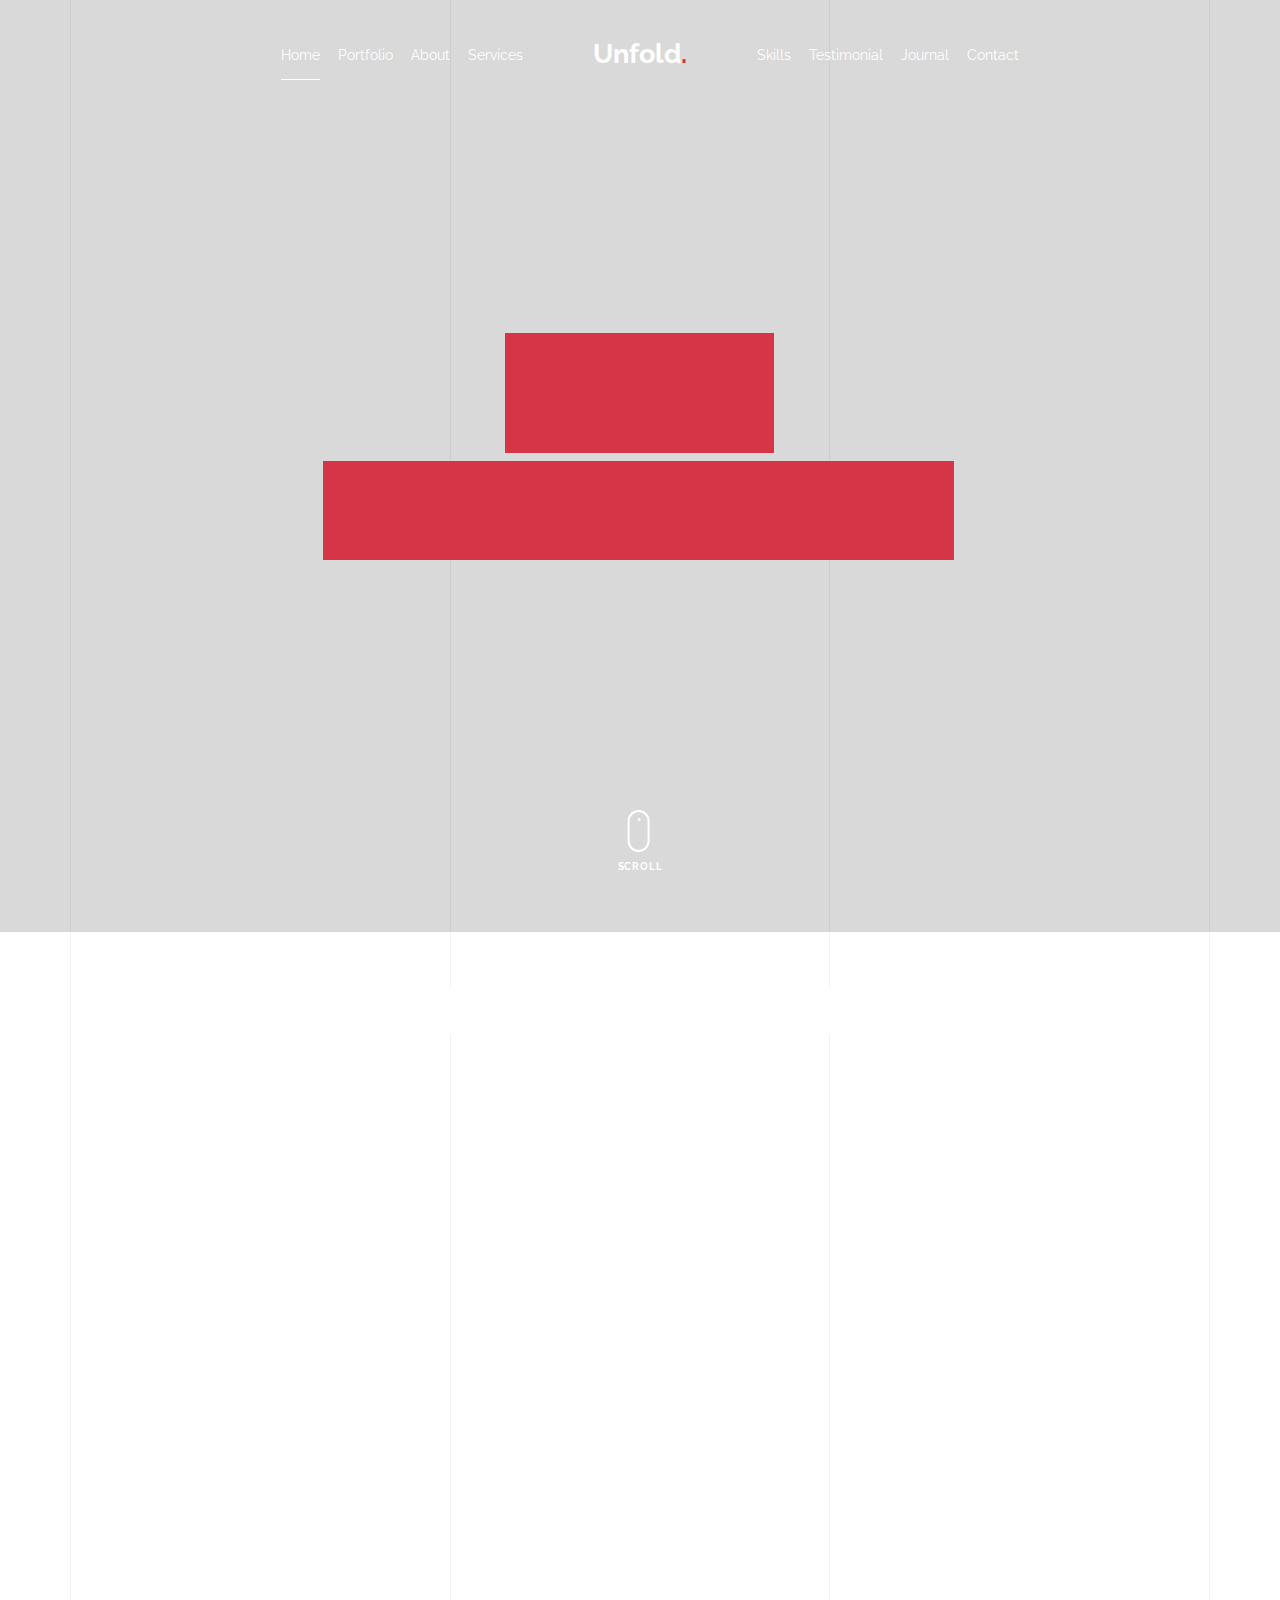
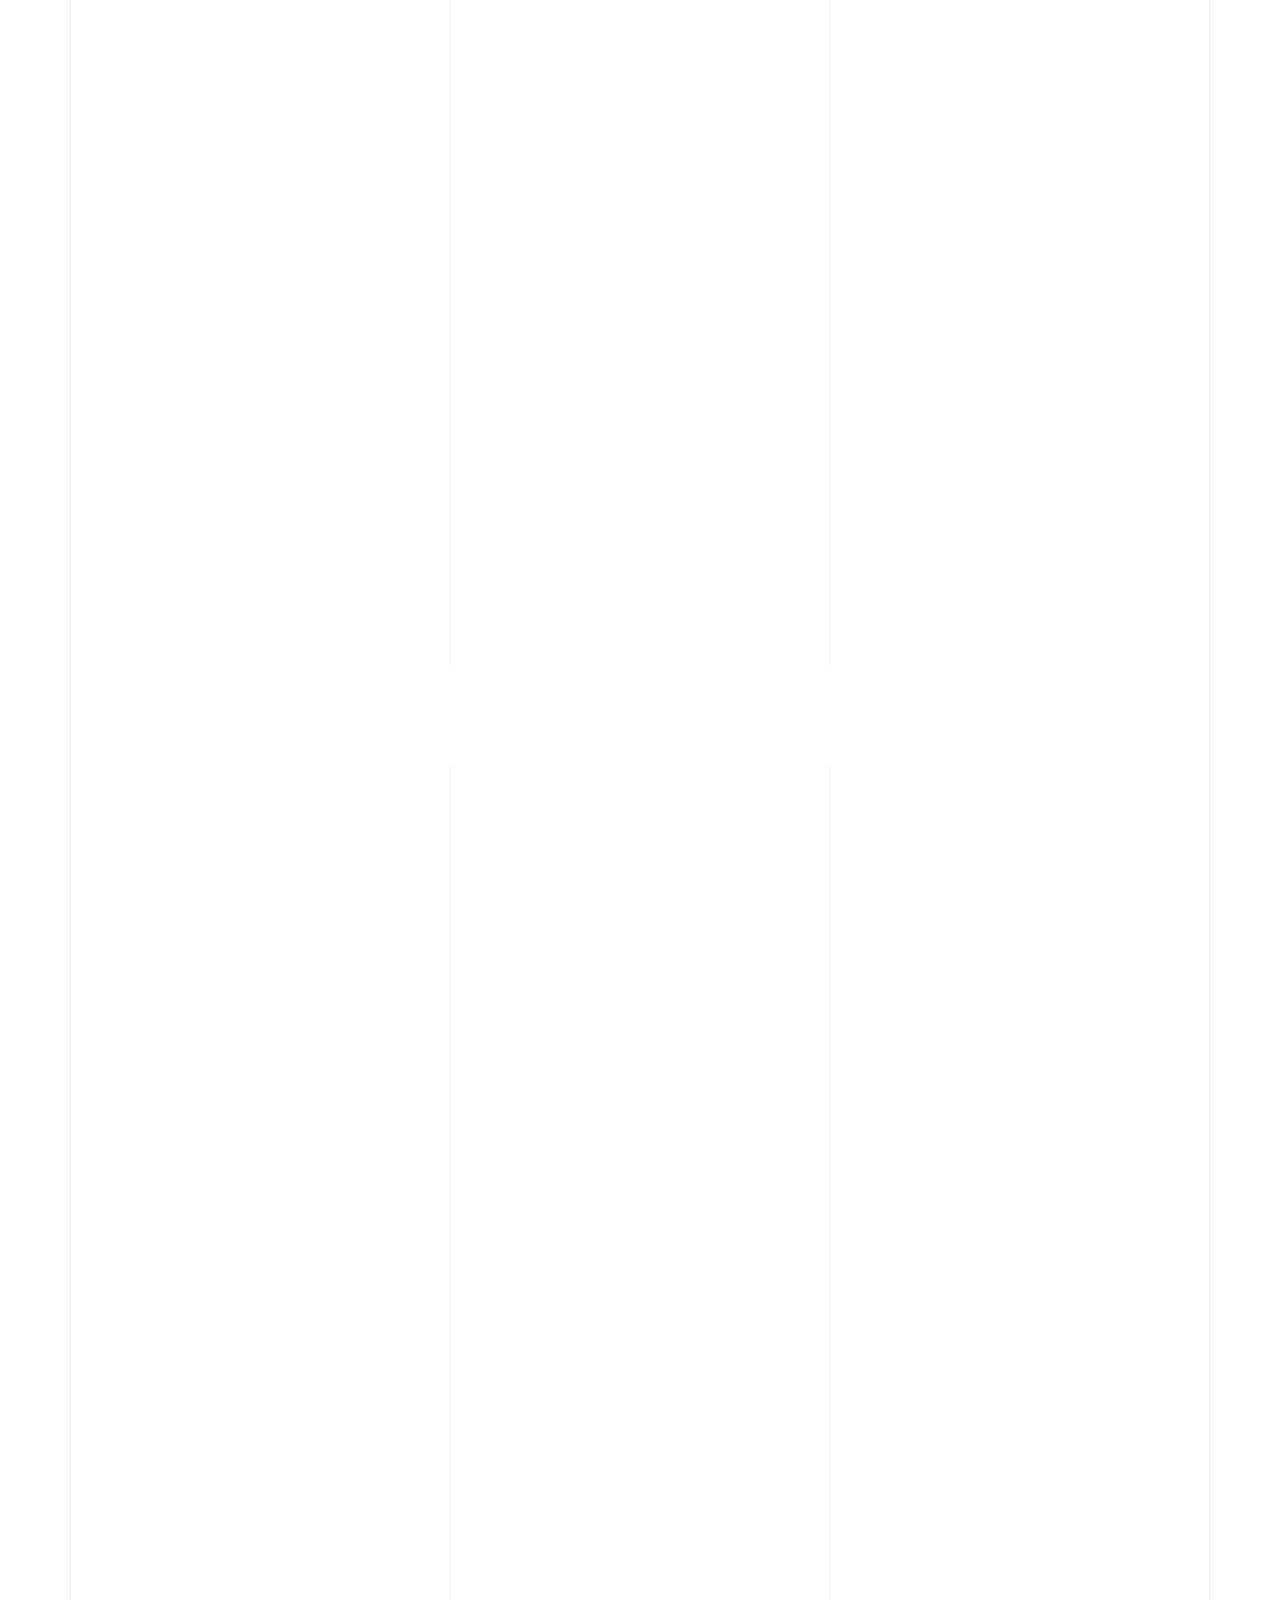
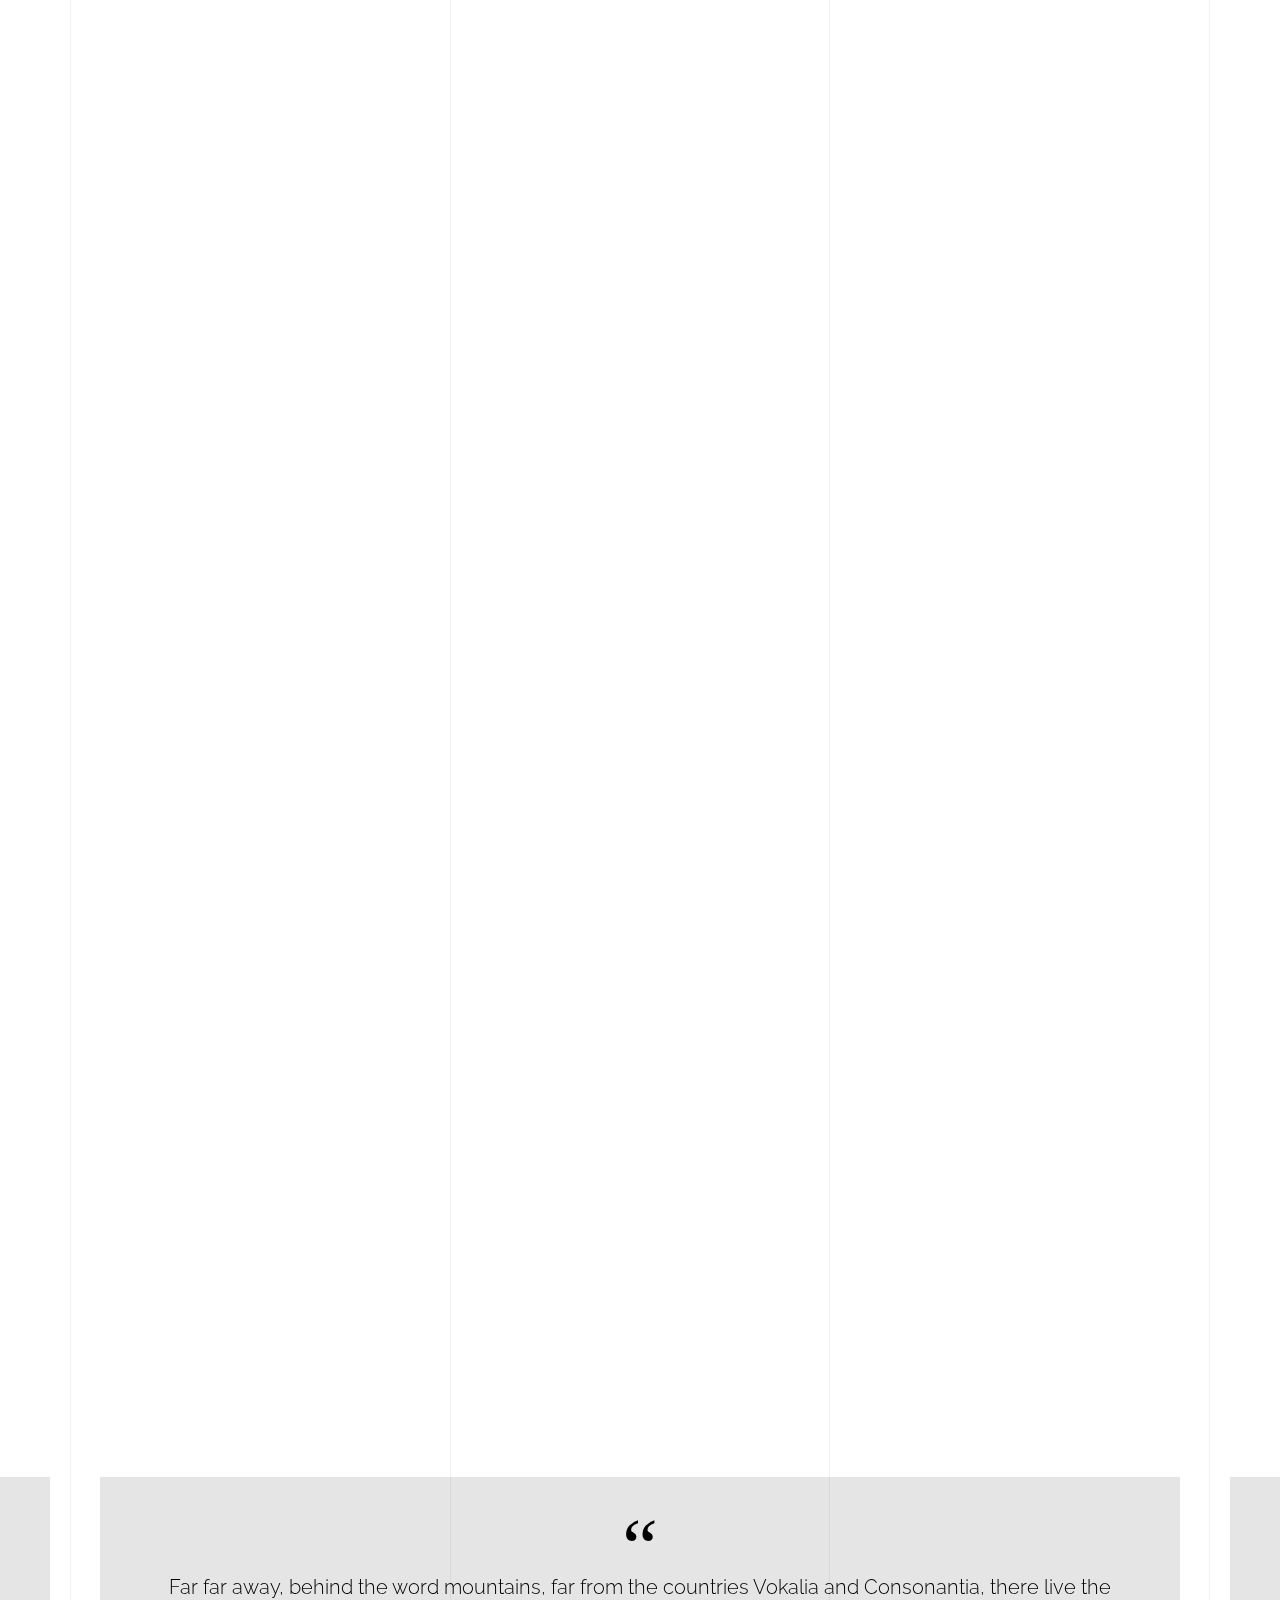
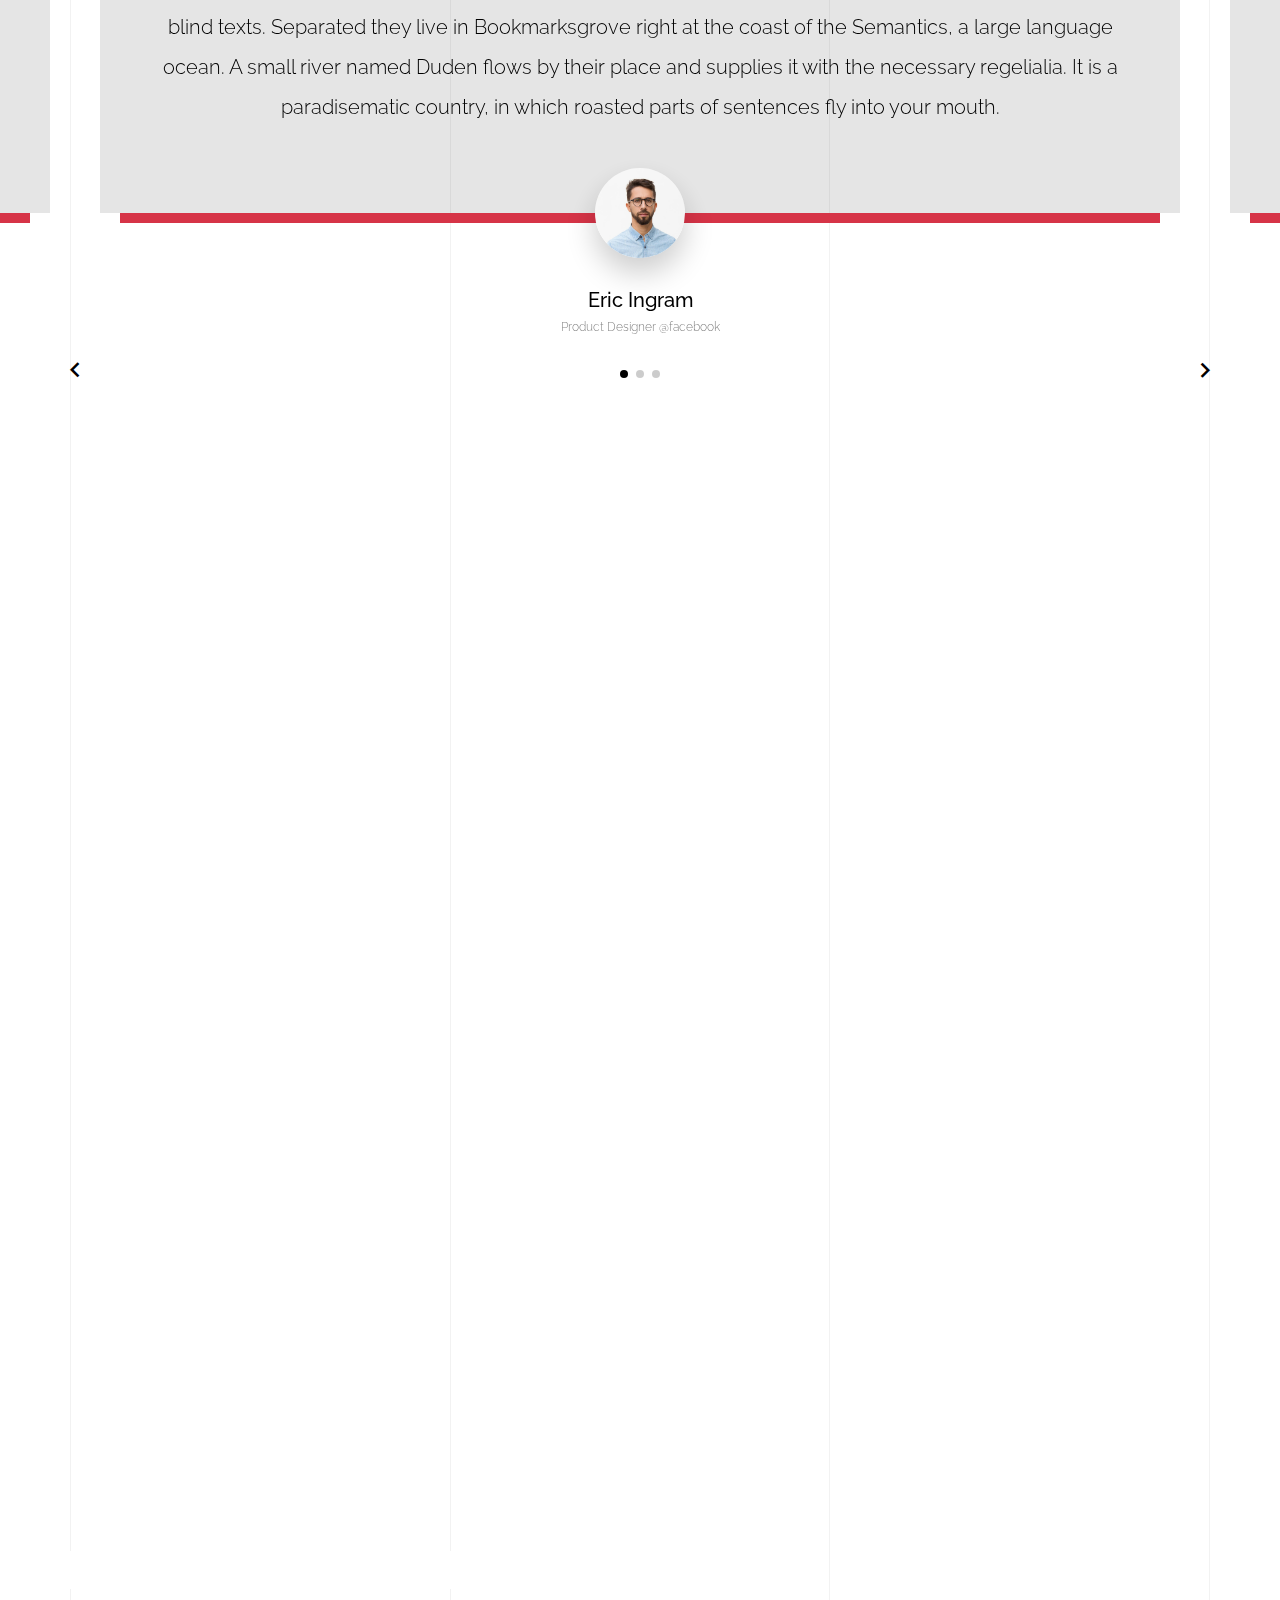
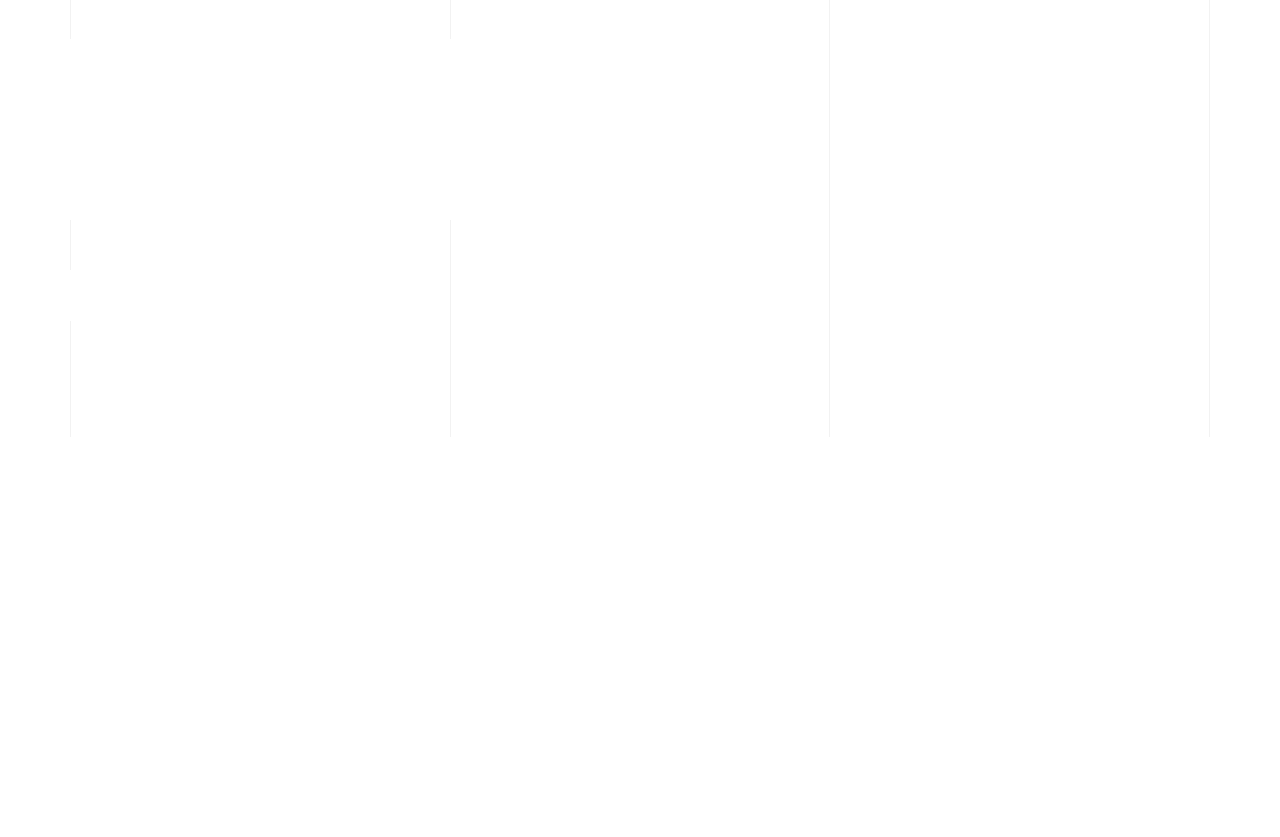
<file: light/index-video.html>
<!doctype html>
<html lang="en">
  <head>
    <title>Unfold &mdash; A onepage portfolio HTML template by Unslate.co</title>
    <meta charset="utf-8">
    <meta name="viewport" content="width=device-width, initial-scale=1, shrink-to-fit=no">
    
    <meta name="description" content="A onepage portfolio HTML template by Unslate.co">
    <meta name="keywords" content="html, css, javascript, jquery">
    <meta name="author" content="Unslate.co">

    <link rel="stylesheet" href="css/vendor/icomoon/style.css">
    <link rel="stylesheet" href="css/vendor/owl.carousel.min.css">
    <link rel="stylesheet" href="css/vendor/aos.css">
    <link rel="stylesheet" href="css/vendor/animate.min.css">
    <link rel="stylesheet" href="css/vendor/bootstrap.min.css">
    <link rel="stylesheet" href="css/vendor/jquery.fancybox.min.css">
    

    <!-- Theme Style -->
    <link rel="stylesheet" href="css/style.css">

  </head>
  <body data-spy="scroll" data-target=".site-nav-target" data-offset="200">

    <nav class="unslate_co--site-mobile-menu">
      <div class="close-wrap d-flex">
        <a href="#" class="d-flex ml-auto js-menu-toggle">
          <span class="close-label">Close</span>
          <div class="close-times">
            <span class="bar1"></span>
            <span class="bar2"></span>
          </div>
        </a>
      </div>
      <div class="site-mobile-inner"></div>
    </nav>


    <div class="unslate_co--site-wrap">

      <div class="unslate_co--site-inner">

        <div class="lines-wrap">
          <div class="lines-inner">
            <div class="lines"></div>
          </div>
        </div>
        <!-- END lines -->
      
      <nav class="unslate_co--site-nav site-nav-target">

        <div class="container">
        
          <div class="row align-items-center justify-content-between text-left">
            <div class="col-md-5 text-right">
              <ul class="site-nav-ul js-clone-nav text-left d-none d-lg-inline-block">
                <li class="has-children">
                  <a href="#home-section" class="nav-link">Home</a>
                  <ul class="dropdown">
                    <li>
                      <a href="index.html">Hero Image BG</a>
                    </li>
                    <li>
                      <a href="index-video.html">Video BG</a>
                    </li>
                    <li>
                      <a href="index-hero-slider.html">Hero Slider</a>
                    </li>
                    <li>
                      <a href="index-sidebar-menu.html">Sidebar Menu</a>
                    </li>
                    <li>
                      <a href="index-right-menu.html">Right Menu</a>
                    </li>
                  </ul>
                </li>
                <li><a href="#portfolio-section" class="nav-link">Portfolio</a></li>
                <li><a href="#about-section" class="nav-link">About</a></li>
                <li><a href="#services-section" class="nav-link">Services</a></li>
              </ul>
            </div>
            <div class="site-logo pos-absolute">
              <a href="index-video.html" class="unslate_co--site-logo">Unfold<span>.</span></a>
            </div>
            <div class="col-md-5 text-right text-lg-left">
              <ul class="site-nav-ul js-clone-nav text-left d-none d-lg-inline-block">
                <li><a href="#skills-section" class="nav-link">Skills</a></li>
                <li><a href="#testimonial-section" class="nav-link">Testimonial</a></li>
                <li><a href="#journal-section" class="nav-link">Journal</a></li>
                <li><a href="#contact-section" class="nav-link">Contact</a></li>
              </ul>

              <ul class="site-nav-ul-none-onepage text-right d-inline-block d-lg-none">
                <li><a href="#" class="js-menu-toggle">Menu</a></li>
              </ul>

            </div>
          </div>
        </div>

      </nav>
      <!-- END nav -->

      <div class="cover-v1 overlay jarallax-video" id="home-section">
        <div class="container">
          <div class="row align-items-center">
              
            <div class="col-md-7 mx-auto text-center">
              <h1 class="heading gsap-reveal-hero text-white">Unfold</h1>
              <h2 class="subheading gsap-reveal-hero text-white">I’m Eric Woodman A Product Designer Based In San Francisco</h2>
            </div>

          </div>
        </div>


        <!-- dov -->
        <a href="#portfolio-section" class="mouse-wrap smoothscroll">
          <span class="mouse">
            <span class="scroll"></span>
          </span>
          <span class="mouse-label">Scroll</span>
        </a>

      </div>
      <!-- END .cover-v1 -->


      <div class="unslate_co--section" id="portfolio-section">
        <div class="container">
          
          
          <div class="relative"><div class="loader-portfolio-wrap"><div class="loader-portfolio dark"></div></div> </div>
          <div id="portfolio-single-holder"></div>

          <div class="portfolio-wrapper">

            <div class="d-flex align-items-center mb-4 gsap-reveal gsap-reveal-filter">
              <h2 class="mr-auto heading-h2">Portfolio</h2>
              
              <a href="#" class="text-black js-filter d-inline-block d-lg-none">Filter</a>
              
              <div class="filter-wrap">
                <div class="filter ml-auto" id="filters">
                  <a href="#" class="active" data-filter="*">All</a>
                  <a href="#" data-filter=".web">Web</a>
                  <a href="#" data-filter=".branding">Branding</a>
                  <a href="#" data-filter=".illustration">Illustration</a>
                  <a href="#" data-filter=".packaging">Packaging</a>
                </div>
              </div>
            </div>


            
            <div id="posts" class="row gutter-isotope-item">
              <div class="item web branding col-sm-6 col-md-6 col-lg-4 isotope-mb-2">
                <a href="portfolio-single-1.html" class="portfolio-item ajax-load-page isotope-item gsap-reveal-img" data-id="1">
                    <div class="overlay">
                      <span class="wrap-icon icon-link2"></span>
                      <div class="portfolio-item-content">
                        <h3>Shoe Rebranding</h3>
                        <p>web, branding</p>
                      </div>
                    </div>
                    <img src="images/work_1_md.jpg" class="lazyload  img-fluid" alt="Images" />
                  </a>
              </div>
              <div class="item branding packaging illustration col-sm-6 col-md-6 col-lg-4 isotope-mb-2 ">
                <a href="portfolio-single-3.html" class="portfolio-item ajax-load-page item-portrait isotope-item gsap-reveal-img" data-id="3">
                    <div class="overlay">
                      <span class="wrap-icon icon-link2"></span>
                      <div class="portfolio-item-content">
                        <h3>Reworking</h3>
                        <p>branding, packaging, illustration</p>
                      </div>
                    </div>
                    <img src="images/work_2_md.jpg" class="lazyload  img-fluid" alt="Images" />
                  </a>
              </div>

              <div class="item branding packaging col-sm-6 col-md-6 col-lg-4 isotope-mb-2">
                <a href="portfolio-single-4.html" class="portfolio-item isotope-item ajax-load-page gsap-reveal-img" data-id="4">
                    <div class="overlay">
                      <span class="wrap-icon icon-link2"></span>
                      <div class="portfolio-item-content">
                        <h3>Modern Building</h3>
                        <p>branding, packaging</p>
                      </div>
                    </div>
                    <img src="images/work_3_md.jpg" class="lazyload  img-fluid" alt="Images" />
                  </a>
              </div>

              <div class="item web packaging col-sm-6 col-md-6 col-lg-4 isotope-mb-2">

                <a href="images/work_4_full.jpg" class="portfolio-item isotope-item gsap-reveal-img" data-fancybox="gallery" data-caption="Watch">
                    <div class="overlay">
                      <span class="wrap-icon icon-photo2"></span>
                      <div class="portfolio-item-content">
                        <h3>Watch</h3>
                        <p>web, packaging</p>
                      </div>
                    </div>
                    <img src="images/work_4_full.jpg" class="lazyload  img-fluid" alt="Images" />
                  </a>

              </div>

              <div class="item illustration packaging col-sm-6 col-md-6 col-lg-4 isotope-mb-2">
                <a href="images/work_5_md.jpg" class="portfolio-item isotope-item gsap-reveal-img" data-fancybox="gallery" data-caption="Shoe Rebranding">
                    <div class="overlay">
                      <span class="wrap-icon icon-photo2"></span>
                      <div class="portfolio-item-content">
                        <h3>Shoe Rebranding</h3>
                        <p>illustration, packaging</p>
                      </div>
                    </div>
                    <img src="images/work_5_md.jpg" class="lazyload  img-fluid" alt="Images" />
                  </a>
              </div>

              <div class="item web branding col-sm-6 col-md-6 col-lg-4 isotope-mb-2">
                <a href="portfolio-single-2.html" class="portfolio-item ajax-load-page item-portrait isotope-item gsap-reveal-img" data-id="2">
                    <div class="overlay">
                      <span class="wrap-icon icon-link2"></span>
                      <div class="portfolio-item-content">
                        <h3>Reshape</h3>
                        <p>web, branding</p>
                      </div>
                    </div>
                    <img src="images/work_6_md.jpg" class="lazyload  img-fluid" alt="Images" />
                  </a>
              </div>

              <div class="item branding packaging col-sm-6 col-md-6 col-lg-4 isotope-mb-2">
                <a href="images/work_7_a_md.jpg" class="portfolio-item item-portrait isotope-item gsap-reveal-img" data-fancybox="gallery" data-caption="Modern Building">
                    <div class="overlay">
                      <span class="wrap-icon icon-photo2"></span>
                      <div class="portfolio-item-content">
                        <h3>Modern Building</h3>
                        <p>branding, packaging</p>
                      </div>
                    </div>
                    <img src="images/work_7_a_md.jpg" class="lazyload  img-fluid" alt="Images" />
                  </a>
              </div>

              <div class="item web branding col-sm-6 col-md-6 col-lg-4 isotope-mb-2">
                <a href="https://www.youtube.com/watch?v=mwtbEGNABWU" class="portfolio-item isotope-item gsap-reveal-img" data-fancybox="gallery" data-caption="Showreel 2019">
                    <div class="overlay">
                      <span class="wrap-icon icon-play_circle_filled"></span>
                      <div class="portfolio-item-content">
                        <h3>Showreel 2019</h3>
                        <p>web, branding</p>
                      </div>
                    </div>
                    <img src="images/work_8_md.jpg" class="lazyload  img-fluid" alt="Images" />
                  </a>
              </div>

              <div class="item web illustration col-sm-6 col-md-6 col-lg-4 isotope-mb-2">
                <a href="images/work_9_a_md.jpg" class="portfolio-item isotope-item gsap-reveal-img" data-fancybox="gallery" data-caption="Render Packaging">
                    <div class="overlay">
                      <span class="wrap-icon icon-photo2"></span>
                      <div class="portfolio-item-content">
                        <h3>Render Packaging</h3>
                        <p>web, illustration</p>
                      </div>
                    </div>
                    <img src="images/work_9_a_md.jpg" class="lazyload  img-fluid" alt="Images" />
                  </a>
              </div>

            </div>
            
          </div>


        </div>
      </div>


      <div class="unslate_co--section">
        <div class="container">
          <div class="owl-carousel logo-slider">
            <div class="logo-v1 gsap-reveal">
              <img src="images/logo-google.png" alt="Image" class="img-fluid">
            </div>
            <div class="logo-v1 gsap-reveal">
              <img src="images/logo-puma.png" alt="Image" class="img-fluid">
            </div>
            <div class="logo-v1 gsap-reveal">
              <img src="images/logo-paypal.png" alt="Image" class="img-fluid">
            </div>
            <div class="logo-v1 gsap-reveal">
              <img src="images/logo-adobe.png" alt="Image" class="img-fluid">
            </div>
          </div>
        </div>
      </div>



      <div class="unslate_co--section" id="about-section">
        <div class="container">
          
          <div class="section-heading-wrap text-center mb-5">
            <h2 class="heading-h2 text-center divider"><span class="gsap-reveal">About Me</span></h2>
            <span class="gsap-reveal"><img src="images/divider.png" alt="divider" width="76"></span>
          </div>
          

          <div class="row mt-5 justify-content-between">
            <div class="col-lg-7 mb-5 mb-lg-0" data-aos="fade-up">
              <figure class="dotted-bg gsap-reveal-img">
                <img src="images/about_me_pic.jpg" alt="Image" class="img-fluid">
              </figure>
            </div>
            <div class="col-lg-4 pr-lg-5">
              <h3 class="mb-4 heading-h3"><span class="gsap-reveal">We can make it together</span></h3>
              <p class="lead gsap-reveal">Far far away, behind the word mountains, far from the countries Vokalia and Consonantia, there <a href="#">live the blind</a> texts. </p>
              <p class="mb-4 gsap-reveal">A small river named Duden flows by their place and supplies it with the necessary regelialia. It is a paradisematic country, in which roasted parts of sentences fly into your mouth.</p>
              <p class="gsap-reveal"><a href="#" class="btn btn-outline-pill btn-custom-light">Download my CV</a></p>
            </div>
          </div>
        </div>
      </div>

      <div class="unslate_co--section" id="services-section">
        <div class="container">

          <div class="section-heading-wrap text-center mb-5">
            <h2 class="heading-h2 text-center divider"><span class="gsap-reveal">My Services</span></h2>
            <span class="gsap-reveal"><img src="images/divider.png" alt="divider" width="76"></span>
          </div>

          <div class="row gutter-v3">
            <div class="col-md-6 col-lg-4 mb-4">
              <div class="feature-v1" data-aos="fade-up" data-aos-delay="0">
                <div class="wrap-icon mb-3">
                  <img src="images/svg/001-options.svg" alt="Image" width="45">
                </div>
                <h3>Digital <br> Strategy</h3>
                <p>A small river named Duden flows by their place and supplies it with the necessary regelialia. </p>
              </div> 
            </div>
            <div class="col-md-6 col-lg-4 mb-4">
              <div class="feature-v1" data-aos="fade-up" data-aos-delay="100">
                <div class="wrap-icon mb-3">
                  <img src="images/svg/002-chat.svg" alt="Icon" width="45">
                </div>
                <h3>Web <br> Design</h3>
                <p>A small river named Duden flows by their place and supplies it with the necessary regelialia. </p>
              </div> 
            </div>
            <div class="col-md-6 col-lg-4 mb-4">
              <div class="feature-v1" data-aos="fade-up" data-aos-delay="200">
                <div class="wrap-icon mb-3">
                  <img src="images/svg/003-contact-book.svg" alt="Image" class="img-fluid" width="45">
                </div>
                <h3>User <br> Experience</h3>
                <p>A small river named Duden flows by their place and supplies it with the necessary regelialia. </p>
              </div> 
            </div>

            <div class="col-md-6 col-lg-4 mb-4">
              <div class="feature-v1" data-aos="fade-up" data-aos-delay="0">
                <div class="wrap-icon mb-3">
                  <img src="images/svg/004-percentage.svg" alt="Image" width="45">
                </div>
                <h3>Web <br> Development</h3>
                <p>A small river named Duden flows by their place and supplies it with the necessary regelialia. </p>
              </div> 
            </div>
            <div class="col-md-6 col-lg-4 mb-4">
              <div class="feature-v1" data-aos="fade-up" data-aos-delay="100">
                <div class="wrap-icon mb-3">
                  <img src="images/svg/006-goal.svg" alt="Image" width="45">
                </div>
                <h3>WordPress <br> Solutions</h3>
                <p>A small river named Duden flows by their place and supplies it with the necessary regelialia. </p>
              </div> 
            </div>
            <div class="col-md-6 col-lg-4 mb-4">
              <div class="feature-v1" data-aos="fade-up" data-aos-delay="200">
                <div class="wrap-icon mb-3">
                  <img src="images/svg/005-line-chart.svg" alt="Image" width="45">
                </div>
                <h3>Mobile <br> Applications</h3>
                <p>A small river named Duden flows by their place and supplies it with the necessary regelialia. </p>
              </div> 
            </div>

          </div>

        </div>
      </div>

      <div class="unslate_co--section section-counter" id="skills-section">
        <div class="container">
          <div class="section-heading-wrap text-center mb-5">
            <h2 class="heading-h2 text-center divider"><span class="gsap-reveal">My Skills</span></h2>
            <span class="gsap-reveal"><img src="images/divider.png" alt="divider" width="76"></span>
          </div>


          <div class="row pt-5">
            <div class="col-6 col-sm-6 mb-5 mb-lg-0 col-md-6 col-lg-3" data-aos="fade-up" data-aos-delay="0">
              <div class="counter-v1 text-center">
                <span class="number-wrap">
                  <span class="number number-counter" data-number="90">0</span>
                  <span class="append-text">%</span>
                </span>
                <span class="counter-label">WordPress</span>
              </div>
            </div>
            <div class="col-6 col-sm-6 mb-5 mb-lg-0 col-md-6 col-lg-3" data-aos="fade-up" data-aos-delay="100">
              <div class="counter-v1 text-center">
                <span class="number-wrap">
                  <span class="number number-counter" data-number="99">0</span>
                  <span class="append-text">%</span>
                </span>
                <span class="counter-label">HTML/CSS</span>
              </div>
            </div>
            <div class="col-6 col-sm-6 mb-5 mb-lg-0 col-md-6 col-lg-3" data-aos="fade-up" data-aos-delay="200">
              <div class="counter-v1 text-center">
                <span class="number-wrap">
                  <span class="number number-counter" data-number="95">0</span>
                  <span class="append-text">%</span>
                </span>
                <span class="counter-label">jQuery</span>
              </div>
            </div>
            <div class="col-6 col-sm-6 mb-5 mb-lg-0 col-md-6 col-lg-3" data-aos="fade-up" data-aos-delay="300">
              <div class="counter-v1 text-center">
                <span class="number-wrap">
                  <span class="number number-counter" data-number="100">0</span>
                  <span class="append-text">%</span>
                </span>
                <span class="counter-label">Design</span>
              </div>
            </div>
          </div>
        </div>
      </div>
      <!-- END .counter -->

      <div class="unslate_co--section" id="testimonial-section">
        <div class="container">
          <div class="section-heading-wrap text-center mb-5">
            <h2 class="heading-h2 text-center divider"><span class="gsap-reveal">My Happy Clients</span></h2>
            <span class="gsap-reveal"><img src="images/divider.png" alt="divider" width="76"></span>
          </div>
        </div>

        <div class="owl-carousel testimonial-slider">
          <div>
            <div class="testimonial-v1">
              <div class="testimonial-inner-bg">
                <span class="quote">&ldquo;</span>
                <blockquote>
                  Far far away, behind the word mountains, far from the countries Vokalia and Consonantia, there live the blind texts. Separated they live in Bookmarksgrove right at the coast of the Semantics, a large language ocean. A small river named Duden flows by their place and supplies it with the necessary regelialia. It is a paradisematic country, in which roasted parts of sentences fly into your mouth.
                </blockquote>
              </div>
              
              <div class="testimonial-author-info">
                <img src="images/person_man_1.jpg" alt="Image">
                <h3>Eric Ingram</h3>
                <span class="d-block position">Product Designer @facebook</span>
              </div>

            </div>
          </div>
          <div>
            <div class="testimonial-v1">
              <div class="testimonial-inner-bg">
                <span class="quote">&ldquo;</span>
                <blockquote>
                  Far far away, behind the word mountains, far from the countries Vokalia and Consonantia, there live the blind texts. Separated they live in Bookmarksgrove right at the coast of the Semantics, a large language ocean. A small river named Duden flows by their place and supplies it with the necessary regelialia. It is a paradisematic country, in which roasted parts of sentences fly into your mouth.
                </blockquote>
              </div>
              
              <div class="testimonial-author-info">
                <img src="images/person_man_2.jpg" alt="Image">
                <h3>Ryan Mullins</h3>
                <span class="d-block position">Product Designer @Shopify</span>
              </div>

            </div>
          </div>
          <div>
            <div class="testimonial-v1">
              <div class="testimonial-inner-bg">
                <span class="quote">&ldquo;</span>
                <blockquote>
                  Far far away, behind the word mountains, far from the countries Vokalia and Consonantia, there live the blind texts. Separated they live in Bookmarksgrove right at the coast of the Semantics, a large language ocean. A small river named Duden flows by their place and supplies it with the necessary regelialia. It is a paradisematic country, in which roasted parts of sentences fly into your mouth.
                </blockquote>
              </div>
              
              <div class="testimonial-author-info">
                <img src="images/person_woman_1.jpg" alt="Image">
                <h3>Erica Miller</h3>
                <span class="d-block position">Product Designer @Twitter</span>
              </div>

            </div>
          </div>
        </div>

      </div>
      <!-- END testimonial -->

      <div class="unslate_co--section" id="journal-section">
        <div class="container">
          <div class="section-heading-wrap text-center mb-5">
            <h2 class="heading-h2 text-center divider"><span class="gsap-reveal">My Journal</span></h2>
            <span class="gsap-reveal"><img src="images/divider.png" alt="divider" width="76"></span>
          </div>

          
          <div class="row gutter-v4 align-items-stretch">
            <div class="col-sm-6 col-md-6 col-lg-8 blog-post-entry" data-aos="fade-up" data-aos-delay="0">

              <a href="blog-single.html" class="grid-item blog-item w-100 h-100">
                <div class="overlay">
                  <div class="portfolio-item-content">
                    <h3>A Mounteering Guide For Beginners</h3>
                    <p class="post-meta">By Joefrey <span class="small">&bullet;</span> 5 mins read</p>
                  </div>
                </div>
                <img src="images/post_1.jpg" class="lazyload" alt="Image" />
              </a>


            </div>
            <div class="col-sm-6 col-md-6 col-lg-4 blog-post-entry" data-aos="fade-up" data-aos-delay="100">
              <a href="blog-single.html" class="grid-item blog-item w-100 h-100">
                <div class="overlay">
                  <div class="portfolio-item-content">
                    <h3>A Mounteering Guide For Beginners</h3>
                    <p class="post-meta">By Joefrey <span class="small">&bullet;</span> 5 mins read</p>
                  </div>
                </div>
                <img src="images/post_2.jpg" class="lazyload" alt="Image" />
              </a>
            </div>


            <div class="col-sm-6 col-md-6 col-lg-4 blog-post-entry" data-aos="fade-up" data-aos-delay="0">

              <a href="blog-single.html" class="grid-item blog-item w-100 h-100">
                <div class="overlay">
                  <div class="portfolio-item-content">
                    <h3>A Mounteering Guide For Beginners</h3>
                    <p class="post-meta">By Joefrey <span class="small">&bullet;</span> 5 mins read</p>
                  </div>
                </div>
                <img src="images/post_3.jpg" class="lazyload" alt="Image" />
              </a>


            </div>
            <div class="col-sm-6 col-md-6 col-lg-4 blog-post-entry" data-aos="fade-up" data-aos-delay="100">
              <a href="blog-single.html" class="grid-item blog-item w-100 h-100">
                <div class="overlay">
                  <div class="portfolio-item-content">
                    <h3>A Mounteering Guide For Beginners</h3>
                    <p class="post-meta">By Joefrey <span class="small">&bullet;</span> 5 mins read</p>
                  </div>
                </div>
                <img src="images/post_4.jpg" class="lazyload" alt="Image" />
              </a>
            </div>

            <div class="col-sm-6 col-md-6 col-lg-4 blog-post-entry" data-aos="fade-up" data-aos-delay="200">
              <a href="blog-single.html" class="grid-item blog-item w-100 h-100">
                <div class="overlay">
                  <div class="portfolio-item-content">
                    <h3>A Mounteering Guide For Beginners</h3>
                    <p class="post-meta">By Joefrey <span class="small">&bullet;</span> 5 mins read</p>
                  </div>
                </div>
                <img src="images/post_5.jpg" class="lazyload" alt="Image" />
              </a>
            </div>


          </div>

        </div>
      </div>
      <!-- END blog posts -->


      <div class="unslate_co--section" id="contact-section">
        <div class="container">
          <div class="section-heading-wrap text-center mb-5">
            <h2 class="heading-h2 text-center divider"><span class="gsap-reveal">Get In Touch</span></h2>
            <span class="gsap-reveal"><img src="images/divider.png" alt="divider" width="76"></span>
          </div>


          <div class="row justify-content-between">
            
            <div class="col-md-6">
              <form method="post" class="form-outline-style-v1" id="contactForm">
                <div class="form-group row mb-0">

                  <div class="col-lg-6 form-group gsap-reveal">
                    <label for="name">Name</label>
                    <input name="name" type="text" class="form-control" id="name">
                  </div>
                  <div class="col-lg-6 form-group gsap-reveal">
                    <label for="email">Email</label>
                    <input name="email" type="email" class="form-control" id="email">
                  </div>
                  <div class="col-lg-12 form-group gsap-reveal">
                    <label for="message">Write your message...</label>
                    <textarea name="message" id="message" cols="30" rows="7" class="form-control"></textarea>
                  </div>
                </div>
                <div class="form-group row gsap-reveal">
                    <div class="col-md-12 d-flex align-items-center">
                      <input type="submit" class="btn btn-outline-pill btn-custom-light mr-3" value="Send Message">
                      <span class="submitting"></span>
                    </div>
                  </div>
              </form>
              <div id="form-message-warning" class="mt-4"></div> 
              <div id="form-message-success">
                Your message was sent, thank you!
              </div>

            </div>

            <div class="col-md-4">
              <div class="contact-info-v1">
                <div class="gsap-reveal d-block">
                  <span class="d-block contact-info-label">Email</span>
                  <a href="#" class="contact-info-val">info@unslate.co</a>
                </div>
                <div class="gsap-reveal d-block">
                  <span class="d-block contact-info-label">Phone</span>
                  <a href="#" class="contact-info-val">+12 345 6789 012</a>
                </div>
                <div class="gsap-reveal d-block">
                  <span class="d-block contact-info-label">Address</span>
                  <address class="contact-info-val">273 South Riverview Rd. <br> New York, NY 10011</address>
                </div>
              </div>
            </div>

          </div>
        </div>
      </div>
      </div> 

      <footer class="unslate_co--footer unslate_co--section">
        <div class="container">
          <div class="row justify-content-center">
            <div class="col-md-7">
              
              <div class="footer-site-logo"><a href="#">Unfold<span>.</span></a></div>

              <ul class="footer-site-social">
                <li><a href="#">Facebook</a></li>
                <li><a href="#">Twitter</a></li>
                <li><a href="#">Instagram</a></li>
                <li><a href="#">Dribbble</a></li>
                <li><a href="#">Behance</a></li>
              </ul>

              <p class="site-copyright">
                <small>&copy; 2020 <a href="#">Unfold</a>. All Rights Reserved. Design with <span class="icon-heart text-danger"></span> by <a href="#">Unslate.co</a>.</small>
              </p>

            </div>
          </div>
        </div>
      </footer>

      
    </div>

    <!-- Loader -->
    <div id="unslate_co--overlayer"></div>
    <div class="site-loader-wrap">
      <div class="site-loader dark"></div>
    </div>

    <script src="js/scripts-dist.js"></script>
    <script src="js/main.js"></script>

    <!-- Global site tag (gtag.js) - Google Analytics -->
<script async src="https://www.googletagmanager.com/gtag/js?id=UA-157808202-1"></script>
<script>
  window.dataLayer = window.dataLayer || [];
  function gtag(){dataLayer.push(arguments);}
  gtag('js', new Date());

  gtag('config', 'UA-157808202-1');
</script>

  </body>
</html>
</file>
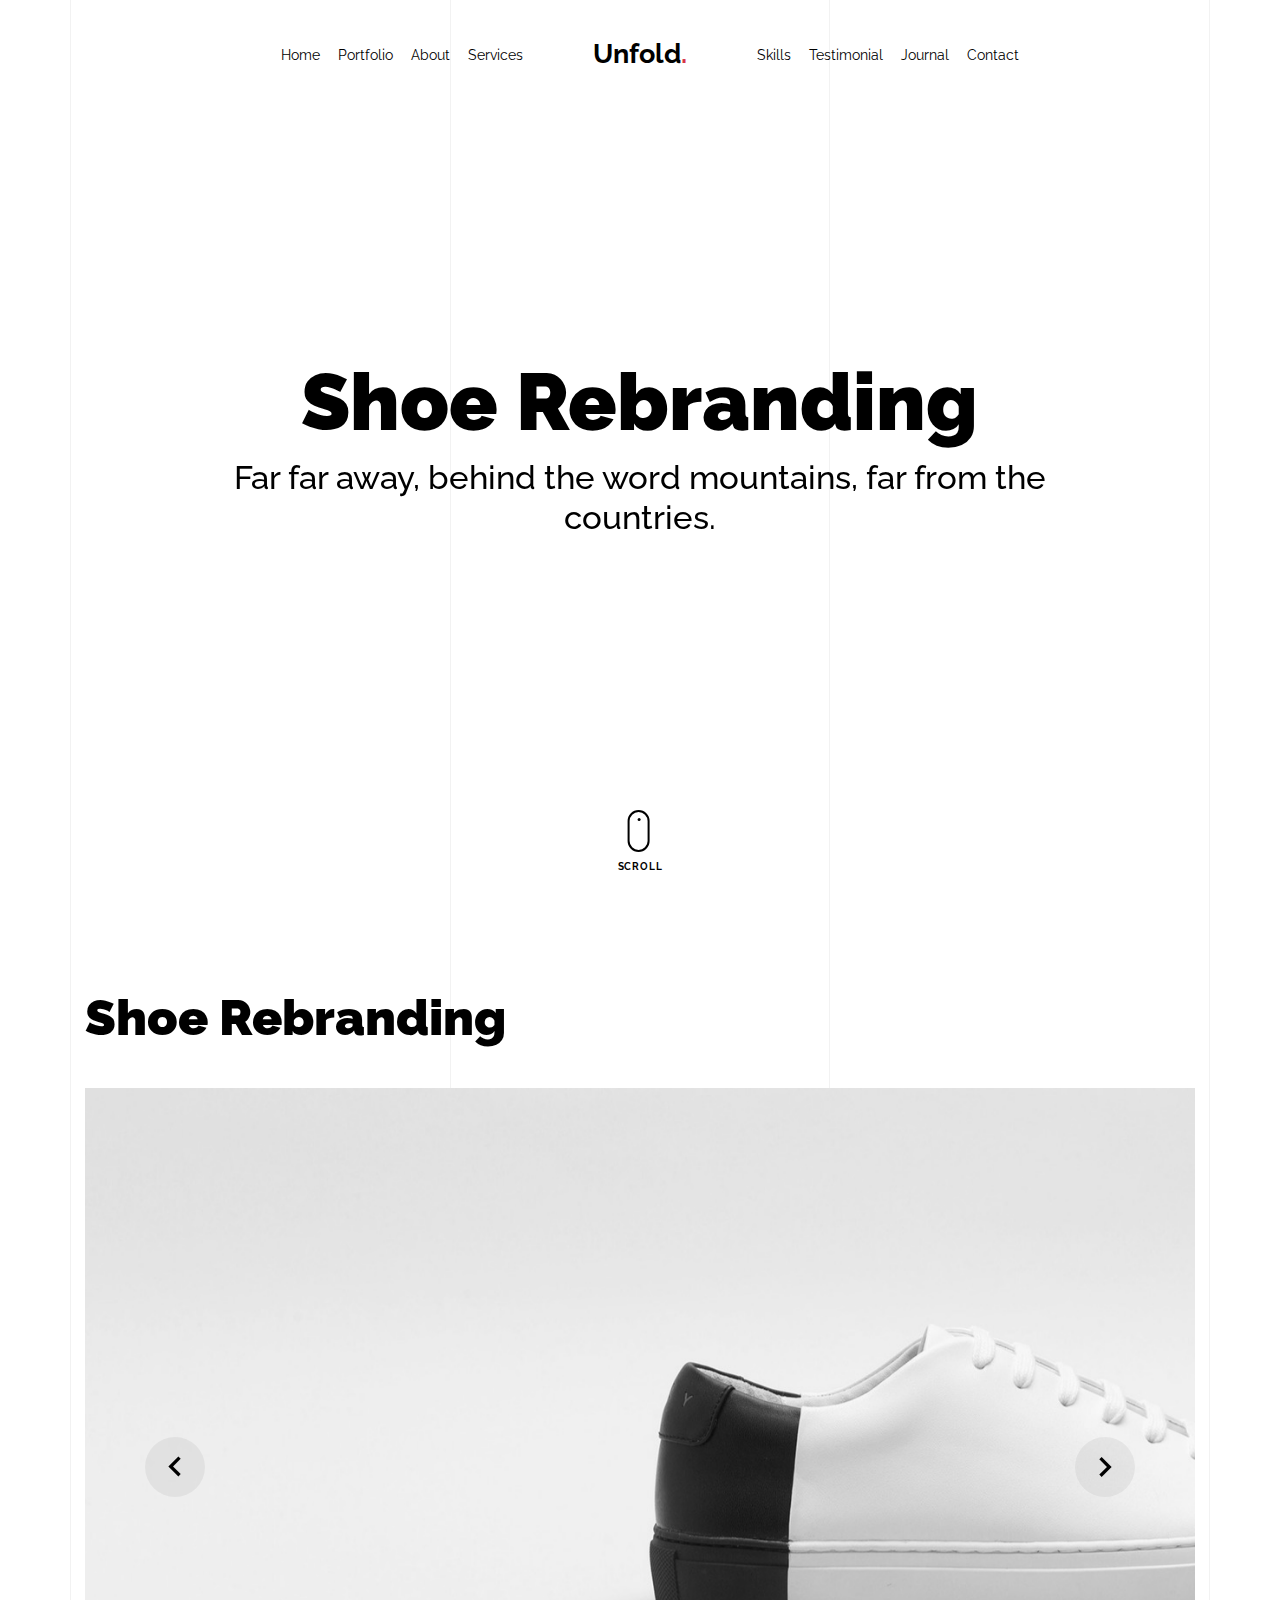
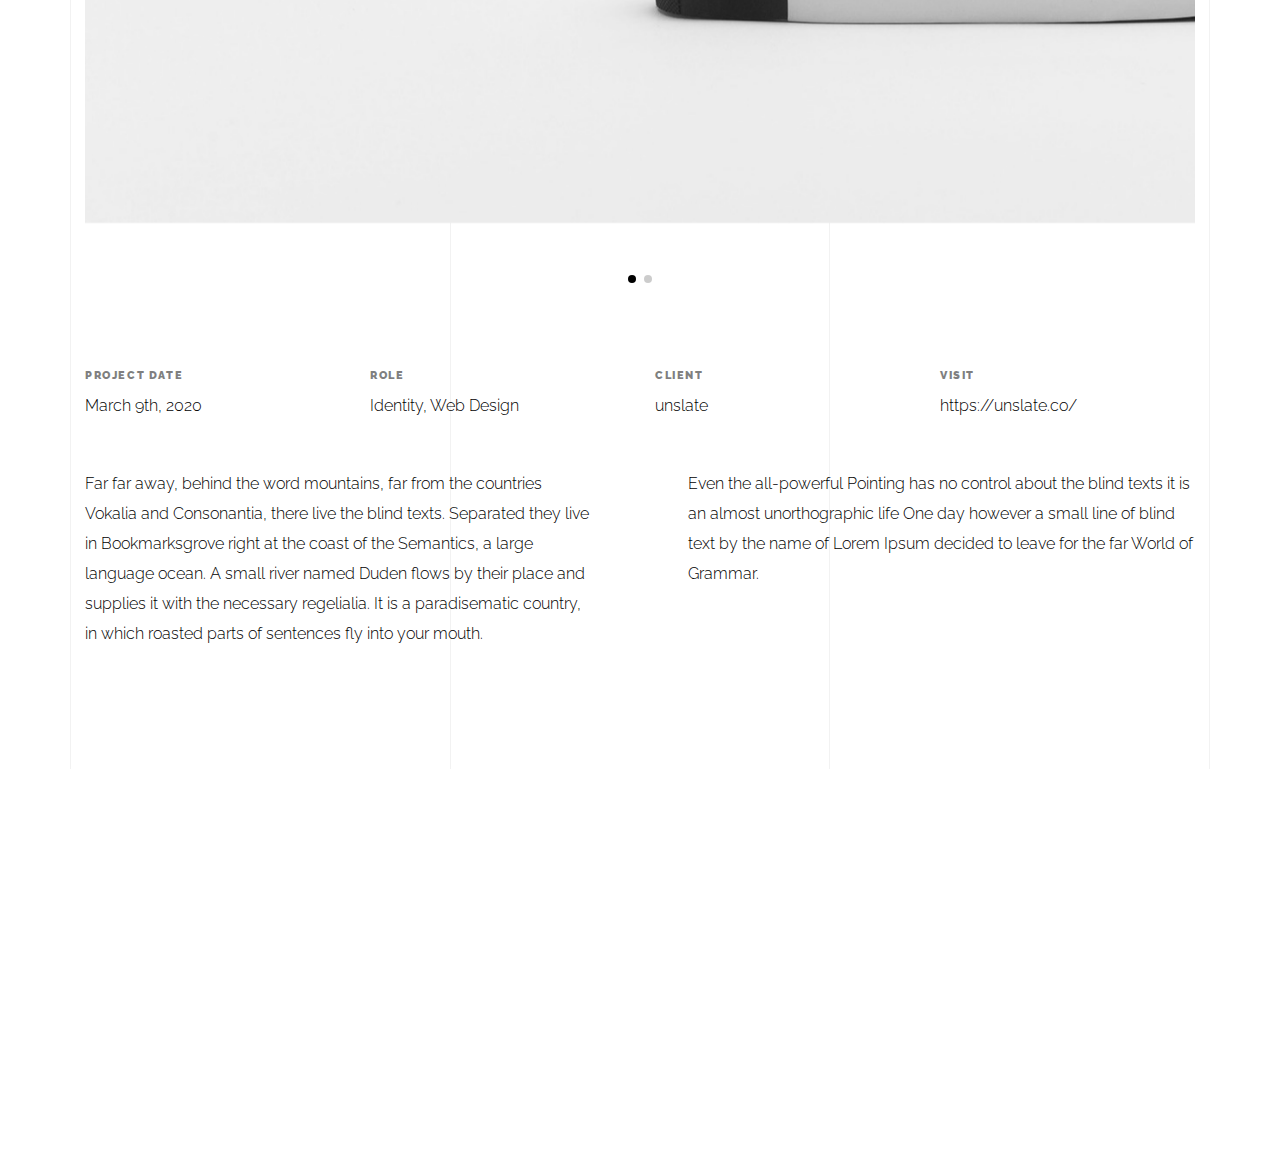
<file: light/portfolio-single-1.html>
<!doctype html>
<html lang="en">

<head>
  <title>Unfold &mdash; A onepage portfolio HTML template by Unslate.co</title>
  <meta charset="utf-8">
  <meta name="viewport" content="width=device-width, initial-scale=1, shrink-to-fit=no">
  
  <meta name="description" content="A onepage portfolio HTML template by Unslate.co">
  <meta name="keywords" content="html, css, javascript, jquery">
  <meta name="author" content="Unslate.co">

  <link rel="stylesheet" href="css/vendor/icomoon/style.css">
  <link rel="stylesheet" href="css/vendor/owl.carousel.min.css">
  <link rel="stylesheet" href="css/vendor/aos.css">
  <link rel="stylesheet" href="css/vendor/animate.min.css">
  <link rel="stylesheet" href="css/vendor/bootstrap.min.css">
  <link rel="stylesheet" href="css/vendor/jquery.fancybox.min.css">

  <!-- Theme Style -->
  <link rel="stylesheet" href="css/style.css">

</head>

<body data-spy="scroll" data-target=".site-nav-target" data-offset="200">

  <nav class="unslate_co--site-mobile-menu">
    <div class="close-wrap d-flex">
      <a href="#" class="d-flex ml-auto js-menu-toggle">
        <span class="close-label">Close</span>
        <div class="close-times">
          <span class="bar1"></span>
          <span class="bar2"></span>
        </div>
      </a>
    </div>
    <div class="site-mobile-inner"></div>
  </nav>

  <div class="unslate_co--site-wrap">

    <div class="unslate_co--site-inner">

      <div class="lines-wrap">
          <div class="lines-inner">
            <div class="lines"></div>
          </div>
        </div>
        <!-- END lines -->

      <nav class="unslate_co--site-nav dark site-nav-target">

        <div class="container">

          <div class="row align-items-center justify-content-between text-left">
            <div class="col-md-5 text-right">
              <ul class="site-nav-ul js-clone-nav text-left d-none d-lg-inline-block">
                <li class="has-children">
                  <a href="index.html#home-section" class="nav-link">Home</a>
                  <ul class="dropdown">
                    <li>
                      <a href="index.html">Hero Image BG</a>
                    </li>
                    <li>
                      <a href="index-video.html">Video BG</a>
                    </li>
                    <li>
                      <a href="index-hero-slider.html">Hero Slider</a>
                    </li>
                    <li>
                      <a href="index-sidebar-menu.html">Sidebar Menu</a>
                    </li>
                    <li>
                      <a href="index-right-menu.html">Right Menu</a>
                    </li>
                  </ul>
                </li>
                <li><a href="index.html#portfolio-section" class="nav-link">Portfolio</a></li>
                <li><a href="index.html#about-section" class="nav-link">About</a></li>
                <li><a href="index.html#services-section" class="nav-link">Services</a></li>
              </ul>
            </div>
            <div class="site-logo pos-absolute">
              <a href="index.html" class="unslate_co--site-logo">Unfold<span>.</span></a>
            </div>
            <div class="col-md-5 text-right text-lg-left">
              <ul class="site-nav-ul js-clone-nav text-left d-none d-lg-inline-block">
                <li><a href="index.html#skills-section" class="nav-link">Skills</a></li>
                <li><a href="index.html#testimonial-section" class="nav-link">Testimonial</a></li>
                <li><a href="index.html#journal-section" class="nav-link">Journal</a></li>
                <li><a href="index.html#contact-section" class="nav-link">Contact</a></li>
              </ul>

              <ul class="site-nav-ul-none-onepage text-right d-inline-block d-lg-none">
                <li><a href="#" class="js-menu-toggle">Menu</a></li>
              </ul>

            </div>
          </div>
        </div>

      </nav>
      <!-- END nav -->

      <div class="cover-v1 jarallax" style="" id="home-section">
        <div class="container">
          <div class="row align-items-center">

            <div class="col-md-10 mx-auto text-center">
              <h1 class="heading" data-aos="fade-up">Shoe Rebranding</h1>
              <h2 class="subheading" data-aos="fade-up" data-aos-delay="100">Far far away, behind the word mountains, far from the countries.</h2>
            </div>

          </div>
        </div>

        <!-- dov -->
        <a href="#portfolio-single-section" class="mouse-wrap dark smoothscroll">
          <span class="mouse">
            <span class="scroll"></span>
          </span>
          <span class="mouse-label">Scroll</span>
        </a>

      </div>
      <!-- END .cover-v1 -->

      <div class="container">
        <div class="portfolio-single-wrap unslate_co--section" id="portfolio-single-section">

          <div class="portfolio-single-inner">
            <h2 class="heading-portfolio-single-h2">Shoe Rebranding</h2>

            <div class="row justify-content-between mb-5">
              <div class="col-12 mb-4">
                <div class="owl-carousel single-slider">
                  <figure class="mb-4">
                    <img src="images/work_1_full.jpg" alt="Image" class="img-fluid">
                  </figure>
                  <figure class="mb-4">
                    <img src="images/work_1_a_full.jpg" alt="Image" class="img-fluid">
                  </figure>
                </div>
              </div>
              <div class="col-12 mb-5">
                <div class="row">
                  <div class="col-sm-6 col-md-6 col-lg-3">
                    <div class="detail-v1">
                      <span class="detail-label">Project Date</span>
                      <span class="detail-val">March 9th, 2020</span>
                    </div>
                  </div>
                  <div class="col-sm-6 col-md-6 col-lg-3">
                    <div class="detail-v1">
                      <span class="detail-label">Role</span>
                      <span class="detail-val"><a href="#">Identity</a>, <a href="#">Web Design</a></span>
                    </div>
                  </div>
                  <div class="col-sm-6 col-md-6 col-lg-3">
                    <div class="detail-v1">
                      <span class="detail-label">Client</span>
                      <span class="detail-val">unslate</span>
                    </div>
                  </div>
                  <div class="col-sm-6 col-md-6 col-lg-3">
                    <div class="detail-v1">
                      <span class="detail-label">Visit</span>
                      <span class="detail-val"><a href="#">https://unslate.co/</a></span>
                    </div>
                  </div>
                </div>
              </div>
              <div class="col-md-6 pr-md-5">
                <p>Far far away, behind the word mountains, far from the countries Vokalia and Consonantia, there live the blind texts. Separated they live in Bookmarksgrove right at the coast of the Semantics, a large language ocean. A small river named Duden flows by their place and supplies it with the necessary regelialia. It is a paradisematic country, in which roasted parts of sentences fly into your mouth.</p>
              </div>
              <div class="col-md-6 pl-md-5">
                <p>Even the all-powerful Pointing has no control about the blind texts it is an almost unorthographic life One day however a small line of blind text by the name of Lorem Ipsum decided to leave for the far World of Grammar.</p>
              </div>
            </div>


          </div>
        </div>
      </div>
    </div>

    <footer class="unslate_co--footer unslate_co--section">
      <div class="container">
        <div class="row justify-content-center">
          <div class="col-md-7">

            <div class="footer-site-logo"><a href="#">Unfold<span>.</span></a></div>

            <ul class="footer-site-social">
              <li><a href="#">Facebook</a></li>
              <li><a href="#">Twitter</a></li>
              <li><a href="#">Instagram</a></li>
              <li><a href="#">Dribbble</a></li>
              <li><a href="#">Behance</a></li>
            </ul>

            <p class="site-copyright">
              <small>&copy; 2020 <a href="#">Unfold</a>. All Rights Reserved. Design with <span class="icon-heart text-danger"></span> by <a href="#">Unslate.co</a>.</small>
            </p>

          </div>
        </div>
      </div>
    </footer>

  </div>

  <!-- Loader -->
  <div id="unslate_co--overlayer"></div>
  <div class="site-loader-wrap">
    <div class="site-loader"></div>
  </div>

  <script src="js/scripts-dist.js"></script>
  <script src="js/main.js"></script>

  <!-- Global site tag (gtag.js) - Google Analytics -->
<script async src="https://www.googletagmanager.com/gtag/js?id=UA-157808202-1"></script>
<script>
  window.dataLayer = window.dataLayer || [];
  function gtag(){dataLayer.push(arguments);}
  gtag('js', new Date());

  gtag('config', 'UA-157808202-1');
</script>

</body>

</html>
</file>
<file: css/vendor/icomoon/style.css>
@font-face {
  font-family: 'icomoon';
  src:  url('fonts/icomoon.eot?10si43');
  src:  url('fonts/icomoon.eot?10si43#iefix') format('embedded-opentype'),
    url('fonts/icomoon.ttf?10si43') format('truetype'),
    url('fonts/icomoon.woff?10si43') format('woff'),
    url('fonts/icomoon.svg?10si43#icomoon') format('svg');
  font-weight: normal;
  font-style: normal;
}

[class^="icon-"], [class*=" icon-"] {
  /* use !important to prevent issues with browser extensions that change fonts */
  font-family: 'icomoon' !important;
  speak: none;
  font-style: normal;
  font-weight: normal;
  font-variant: normal;
  text-transform: none;
  line-height: 1;

  /* Better Font Rendering =========== */
  -webkit-font-smoothing: antialiased;
  -moz-osx-font-smoothing: grayscale;
}

.icon-asterisk:before {
  content: "\f069";
}
.icon-plus:before {
  content: "\f067";
}
.icon-question:before {
  content: "\f128";
}
.icon-minus:before {
  content: "\f068";
}
.icon-glass:before {
  content: "\f000";
}
.icon-music:before {
  content: "\f001";
}
.icon-search:before {
  content: "\f002";
}
.icon-envelope-o:before {
  content: "\f003";
}
.icon-heart:before {
  content: "\f004";
}
.icon-star:before {
  content: "\f005";
}
.icon-star-o:before {
  content: "\f006";
}
.icon-user:before {
  content: "\f007";
}
.icon-film:before {
  content: "\f008";
}
.icon-th-large:before {
  content: "\f009";
}
.icon-th:before {
  content: "\f00a";
}
.icon-th-list:before {
  content: "\f00b";
}
.icon-check:before {
  content: "\f00c";
}
.icon-close:before {
  content: "\f00d";
}
.icon-remove:before {
  content: "\f00d";
}
.icon-times:before {
  content: "\f00d";
}
.icon-search-plus:before {
  content: "\f00e";
}
.icon-search-minus:before {
  content: "\f010";
}
.icon-power-off:before {
  content: "\f011";
}
.icon-signal:before {
  content: "\f012";
}
.icon-cog:before {
  content: "\f013";
}
.icon-gear:before {
  content: "\f013";
}
.icon-trash-o:before {
  content: "\f014";
}
.icon-home:before {
  content: "\f015";
}
.icon-file-o:before {
  content: "\f016";
}
.icon-clock-o:before {
  content: "\f017";
}
.icon-road:before {
  content: "\f018";
}
.icon-download:before {
  content: "\f019";
}
.icon-arrow-circle-o-down:before {
  content: "\f01a";
}
.icon-arrow-circle-o-up:before {
  content: "\f01b";
}
.icon-inbox:before {
  content: "\f01c";
}
.icon-play-circle-o:before {
  content: "\f01d";
}
.icon-repeat:before {
  content: "\f01e";
}
.icon-rotate-right:before {
  content: "\f01e";
}
.icon-refresh:before {
  content: "\f021";
}
.icon-list-alt:before {
  content: "\f022";
}
.icon-lock:before {
  content: "\f023";
}
.icon-flag:before {
  content: "\f024";
}
.icon-headphones:before {
  content: "\f025";
}
.icon-volume-off:before {
  content: "\f026";
}
.icon-volume-down:before {
  content: "\f027";
}
.icon-volume-up:before {
  content: "\f028";
}
.icon-qrcode:before {
  content: "\f029";
}
.icon-barcode:before {
  content: "\f02a";
}
.icon-tag:before {
  content: "\f02b";
}
.icon-tags:before {
  content: "\f02c";
}
.icon-book:before {
  content: "\f02d";
}
.icon-bookmark:before {
  content: "\f02e";
}
.icon-print:before {
  content: "\f02f";
}
.icon-camera:before {
  content: "\f030";
}
.icon-font:before {
  content: "\f031";
}
.icon-bold:before {
  content: "\f032";
}
.icon-italic:before {
  content: "\f033";
}
.icon-text-height:before {
  content: "\f034";
}
.icon-text-width:before {
  content: "\f035";
}
.icon-align-left:before {
  content: "\f036";
}
.icon-align-center:before {
  content: "\f037";
}
.icon-align-right:before {
  content: "\f038";
}
.icon-align-justify:before {
  content: "\f039";
}
.icon-list:before {
  content: "\f03a";
}
.icon-dedent:before {
  content: "\f03b";
}
.icon-outdent:before {
  content: "\f03b";
}
.icon-indent:before {
  content: "\f03c";
}
.icon-video-camera:before {
  content: "\f03d";
}
.icon-image:before {
  content: "\f03e";
}
.icon-photo:before {
  content: "\f03e";
}
.icon-picture-o:before {
  content: "\f03e";
}
.icon-pencil:before {
  content: "\f040";
}
.icon-map-marker:before {
  content: "\f041";
}
.icon-adjust:before {
  content: "\f042";
}
.icon-tint:before {
  content: "\f043";
}
.icon-edit:before {
  content: "\f044";
}
.icon-pencil-square-o:before {
  content: "\f044";
}
.icon-share-square-o:before {
  content: "\f045";
}
.icon-check-square-o:before {
  content: "\f046";
}
.icon-arrows:before {
  content: "\f047";
}
.icon-step-backward:before {
  content: "\f048";
}
.icon-fast-backward:before {
  content: "\f049";
}
.icon-backward:before {
  content: "\f04a";
}
.icon-play:before {
  content: "\f04b";
}
.icon-pause:before {
  content: "\f04c";
}
.icon-stop:before {
  content: "\f04d";
}
.icon-forward:before {
  content: "\f04e";
}
.icon-fast-forward:before {
  content: "\f050";
}
.icon-step-forward:before {
  content: "\f051";
}
.icon-eject:before {
  content: "\f052";
}
.icon-chevron-left:before {
  content: "\f053";
}
.icon-chevron-right:before {
  content: "\f054";
}
.icon-plus-circle:before {
  content: "\f055";
}
.icon-minus-circle:before {
  content: "\f056";
}
.icon-times-circle:before {
  content: "\f057";
}
.icon-check-circle:before {
  content: "\f058";
}
.icon-question-circle:before {
  content: "\f059";
}
.icon-info-circle:before {
  content: "\f05a";
}
.icon-crosshairs:before {
  content: "\f05b";
}
.icon-times-circle-o:before {
  content: "\f05c";
}
.icon-check-circle-o:before {
  content: "\f05d";
}
.icon-ban:before {
  content: "\f05e";
}
.icon-arrow-left:before {
  content: "\f060";
}
.icon-arrow-right:before {
  content: "\f061";
}
.icon-arrow-up:before {
  content: "\f062";
}
.icon-arrow-down:before {
  content: "\f063";
}
.icon-mail-forward:before {
  content: "\f064";
}
.icon-share:before {
  content: "\f064";
}
.icon-expand:before {
  content: "\f065";
}
.icon-compress:before {
  content: "\f066";
}
.icon-exclamation-circle:before {
  content: "\f06a";
}
.icon-gift:before {
  content: "\f06b";
}
.icon-leaf:before {
  content: "\f06c";
}
.icon-fire:before {
  content: "\f06d";
}
.icon-eye:before {
  content: "\f06e";
}
.icon-eye-slash:before {
  content: "\f070";
}
.icon-exclamation-triangle:before {
  content: "\f071";
}
.icon-warning:before {
  content: "\f071";
}
.icon-plane:before {
  content: "\f072";
}
.icon-calendar:before {
  content: "\f073";
}
.icon-random:before {
  content: "\f074";
}
.icon-comment:before {
  content: "\f075";
}
.icon-magnet:before {
  content: "\f076";
}
.icon-chevron-up:before {
  content: "\f077";
}
.icon-chevron-down:before {
  content: "\f078";
}
.icon-retweet:before {
  content: "\f079";
}
.icon-shopping-cart:before {
  content: "\f07a";
}
.icon-folder:before {
  content: "\f07b";
}
.icon-folder-open:before {
  content: "\f07c";
}
.icon-arrows-v:before {
  content: "\f07d";
}
.icon-arrows-h:before {
  content: "\f07e";
}
.icon-bar-chart:before {
  content: "\f080";
}
.icon-bar-chart-o:before {
  content: "\f080";
}
.icon-twitter-square:before {
  content: "\f081";
}
.icon-facebook-square:before {
  content: "\f082";
}
.icon-camera-retro:before {
  content: "\f083";
}
.icon-key:before {
  content: "\f084";
}
.icon-cogs:before {
  content: "\f085";
}
.icon-gears:before {
  content: "\f085";
}
.icon-comments:before {
  content: "\f086";
}
.icon-thumbs-o-up:before {
  content: "\f087";
}
.icon-thumbs-o-down:before {
  content: "\f088";
}
.icon-star-half:before {
  content: "\f089";
}
.icon-heart-o:before {
  content: "\f08a";
}
.icon-sign-out:before {
  content: "\f08b";
}
.icon-linkedin-square:before {
  content: "\f08c";
}
.icon-thumb-tack:before {
  content: "\f08d";
}
.icon-external-link:before {
  content: "\f08e";
}
.icon-sign-in:before {
  content: "\f090";
}
.icon-trophy:before {
  content: "\f091";
}
.icon-github-square:before {
  content: "\f092";
}
.icon-upload:before {
  content: "\f093";
}
.icon-lemon-o:before {
  content: "\f094";
}
.icon-phone:before {
  content: "\f095";
}
.icon-square-o:before {
  content: "\f096";
}
.icon-bookmark-o:before {
  content: "\f097";
}
.icon-phone-square:before {
  content: "\f098";
}
.icon-twitter:before {
  content: "\f099";
}
.icon-facebook:before {
  content: "\f09a";
}
.icon-facebook-f:before {
  content: "\f09a";
}
.icon-github:before {
  content: "\f09b";
}
.icon-unlock:before {
  content: "\f09c";
}
.icon-credit-card:before {
  content: "\f09d";
}
.icon-feed:before {
  content: "\f09e";
}
.icon-rss:before {
  content: "\f09e";
}
.icon-hdd-o:before {
  content: "\f0a0";
}
.icon-bullhorn:before {
  content: "\f0a1";
}
.icon-bell-o:before {
  content: "\f0a2";
}
.icon-certificate:before {
  content: "\f0a3";
}
.icon-hand-o-right:before {
  content: "\f0a4";
}
.icon-hand-o-left:before {
  content: "\f0a5";
}
.icon-hand-o-up:before {
  content: "\f0a6";
}
.icon-hand-o-down:before {
  content: "\f0a7";
}
.icon-arrow-circle-left:before {
  content: "\f0a8";
}
.icon-arrow-circle-right:before {
  content: "\f0a9";
}
.icon-arrow-circle-up:before {
  content: "\f0aa";
}
.icon-arrow-circle-down:before {
  content: "\f0ab";
}
.icon-globe:before {
  content: "\f0ac";
}
.icon-wrench:before {
  content: "\f0ad";
}
.icon-tasks:before {
  content: "\f0ae";
}
.icon-filter:before {
  content: "\f0b0";
}
.icon-briefcase:before {
  content: "\f0b1";
}
.icon-arrows-alt:before {
  content: "\f0b2";
}
.icon-group:before {
  content: "\f0c0";
}
.icon-users:before {
  content: "\f0c0";
}
.icon-chain:before {
  content: "\f0c1";
}
.icon-link:before {
  content: "\f0c1";
}
.icon-cloud:before {
  content: "\f0c2";
}
.icon-flask:before {
  content: "\f0c3";
}
.icon-cut:before {
  content: "\f0c4";
}
.icon-scissors:before {
  content: "\f0c4";
}
.icon-copy:before {
  content: "\f0c5";
}
.icon-files-o:before {
  content: "\f0c5";
}
.icon-paperclip:before {
  content: "\f0c6";
}
.icon-floppy-o:before {
  content: "\f0c7";
}
.icon-save:before {
  content: "\f0c7";
}
.icon-square:before {
  content: "\f0c8";
}
.icon-bars:before {
  content: "\f0c9";
}
.icon-navicon:before {
  content: "\f0c9";
}
.icon-reorder:before {
  content: "\f0c9";
}
.icon-list-ul:before {
  content: "\f0ca";
}
.icon-list-ol:before {
  content: "\f0cb";
}
.icon-strikethrough:before {
  content: "\f0cc";
}
.icon-underline:before {
  content: "\f0cd";
}
.icon-table:before {
  content: "\f0ce";
}
.icon-magic:before {
  content: "\f0d0";
}
.icon-truck:before {
  content: "\f0d1";
}
.icon-pinterest:before {
  content: "\f0d2";
}
.icon-pinterest-square:before {
  content: "\f0d3";
}
.icon-google-plus-square:before {
  content: "\f0d4";
}
.icon-google-plus:before {
  content: "\f0d5";
}
.icon-money:before {
  content: "\f0d6";
}
.icon-caret-down:before {
  content: "\f0d7";
}
.icon-caret-up:before {
  content: "\f0d8";
}
.icon-caret-left:before {
  content: "\f0d9";
}
.icon-caret-right:before {
  content: "\f0da";
}
.icon-columns:before {
  content: "\f0db";
}
.icon-sort:before {
  content: "\f0dc";
}
.icon-unsorted:before {
  content: "\f0dc";
}
.icon-sort-desc:before {
  content: "\f0dd";
}
.icon-sort-down:before {
  content: "\f0dd";
}
.icon-sort-asc:before {
  content: "\f0de";
}
.icon-sort-up:before {
  content: "\f0de";
}
.icon-envelope:before {
  content: "\f0e0";
}
.icon-linkedin:before {
  content: "\f0e1";
}
.icon-rotate-left:before {
  content: "\f0e2";
}
.icon-undo:before {
  content: "\f0e2";
}
.icon-gavel:before {
  content: "\f0e3";
}
.icon-legal:before {
  content: "\f0e3";
}
.icon-dashboard:before {
  content: "\f0e4";
}
.icon-tachometer:before {
  content: "\f0e4";
}
.icon-comment-o:before {
  content: "\f0e5";
}
.icon-comments-o:before {
  content: "\f0e6";
}
.icon-bolt:before {
  content: "\f0e7";
}
.icon-flash:before {
  content: "\f0e7";
}
.icon-sitemap:before {
  content: "\f0e8";
}
.icon-umbrella:before {
  content: "\f0e9";
}
.icon-clipboard:before {
  content: "\f0ea";
}
.icon-paste:before {
  content: "\f0ea";
}
.icon-lightbulb-o:before {
  content: "\f0eb";
}
.icon-exchange:before {
  content: "\f0ec";
}
.icon-cloud-download:before {
  content: "\f0ed";
}
.icon-cloud-upload:before {
  content: "\f0ee";
}
.icon-user-md:before {
  content: "\f0f0";
}
.icon-stethoscope:before {
  content: "\f0f1";
}
.icon-suitcase:before {
  content: "\f0f2";
}
.icon-bell:before {
  content: "\f0f3";
}
.icon-coffee:before {
  content: "\f0f4";
}
.icon-cutlery:before {
  content: "\f0f5";
}
.icon-file-text-o:before {
  content: "\f0f6";
}
.icon-building-o:before {
  content: "\f0f7";
}
.icon-hospital-o:before {
  content: "\f0f8";
}
.icon-ambulance:before {
  content: "\f0f9";
}
.icon-medkit:before {
  content: "\f0fa";
}
.icon-fighter-jet:before {
  content: "\f0fb";
}
.icon-beer:before {
  content: "\f0fc";
}
.icon-h-square:before {
  content: "\f0fd";
}
.icon-plus-square:before {
  content: "\f0fe";
}
.icon-angle-double-left:before {
  content: "\f100";
}
.icon-angle-double-right:before {
  content: "\f101";
}
.icon-angle-double-up:before {
  content: "\f102";
}
.icon-angle-double-down:before {
  content: "\f103";
}
.icon-angle-left:before {
  content: "\f104";
}
.icon-angle-right:before {
  content: "\f105";
}
.icon-angle-up:before {
  content: "\f106";
}
.icon-angle-down:before {
  content: "\f107";
}
.icon-desktop:before {
  content: "\f108";
}
.icon-laptop:before {
  content: "\f109";
}
.icon-tablet:before {
  content: "\f10a";
}
.icon-mobile:before {
  content: "\f10b";
}
.icon-mobile-phone:before {
  content: "\f10b";
}
.icon-circle-o:before {
  content: "\f10c";
}
.icon-quote-left:before {
  content: "\f10d";
}
.icon-quote-right:before {
  content: "\f10e";
}
.icon-spinner:before {
  content: "\f110";
}
.icon-circle:before {
  content: "\f111";
}
.icon-mail-reply:before {
  content: "\f112";
}
.icon-reply:before {
  content: "\f112";
}
.icon-github-alt:before {
  content: "\f113";
}
.icon-folder-o:before {
  content: "\f114";
}
.icon-folder-open-o:before {
  content: "\f115";
}
.icon-smile-o:before {
  content: "\f118";
}
.icon-frown-o:before {
  content: "\f119";
}
.icon-meh-o:before {
  content: "\f11a";
}
.icon-gamepad:before {
  content: "\f11b";
}
.icon-keyboard-o:before {
  content: "\f11c";
}
.icon-flag-o:before {
  content: "\f11d";
}
.icon-flag-checkered:before {
  content: "\f11e";
}
.icon-terminal:before {
  content: "\f120";
}
.icon-code:before {
  content: "\f121";
}
.icon-mail-reply-all:before {
  content: "\f122";
}
.icon-reply-all:before {
  content: "\f122";
}
.icon-star-half-empty:before {
  content: "\f123";
}
.icon-star-half-full:before {
  content: "\f123";
}
.icon-star-half-o:before {
  content: "\f123";
}
.icon-location-arrow:before {
  content: "\f124";
}
.icon-crop:before {
  content: "\f125";
}
.icon-code-fork:before {
  content: "\f126";
}
.icon-chain-broken:before {
  content: "\f127";
}
.icon-unlink:before {
  content: "\f127";
}
.icon-info:before {
  content: "\f129";
}
.icon-exclamation:before {
  content: "\f12a";
}
.icon-superscript:before {
  content: "\f12b";
}
.icon-subscript:before {
  content: "\f12c";
}
.icon-eraser:before {
  content: "\f12d";
}
.icon-puzzle-piece:before {
  content: "\f12e";
}
.icon-microphone:before {
  content: "\f130";
}
.icon-microphone-slash:before {
  content: "\f131";
}
.icon-shield:before {
  content: "\f132";
}
.icon-calendar-o:before {
  content: "\f133";
}
.icon-fire-extinguisher:before {
  content: "\f134";
}
.icon-rocket:before {
  content: "\f135";
}
.icon-maxcdn:before {
  content: "\f136";
}
.icon-chevron-circle-left:before {
  content: "\f137";
}
.icon-chevron-circle-right:before {
  content: "\f138";
}
.icon-chevron-circle-up:before {
  content: "\f139";
}
.icon-chevron-circle-down:before {
  content: "\f13a";
}
.icon-html5:before {
  content: "\f13b";
}
.icon-css3:before {
  content: "\f13c";
}
.icon-anchor:before {
  content: "\f13d";
}
.icon-unlock-alt:before {
  content: "\f13e";
}
.icon-bullseye:before {
  content: "\f140";
}
.icon-ellipsis-h:before {
  content: "\f141";
}
.icon-ellipsis-v:before {
  content: "\f142";
}
.icon-rss-square:before {
  content: "\f143";
}
.icon-play-circle:before {
  content: "\f144";
}
.icon-ticket:before {
  content: "\f145";
}
.icon-minus-square:before {
  content: "\f146";
}
.icon-minus-square-o:before {
  content: "\f147";
}
.icon-level-up:before {
  content: "\f148";
}
.icon-level-down:before {
  content: "\f149";
}
.icon-check-square:before {
  content: "\f14a";
}
.icon-pencil-square:before {
  content: "\f14b";
}
.icon-external-link-square:before {
  content: "\f14c";
}
.icon-share-square:before {
  content: "\f14d";
}
.icon-compass:before {
  content: "\f14e";
}
.icon-caret-square-o-down:before {
  content: "\f150";
}
.icon-toggle-down:before {
  content: "\f150";
}
.icon-caret-square-o-up:before {
  content: "\f151";
}
.icon-toggle-up:before {
  content: "\f151";
}
.icon-caret-square-o-right:before {
  content: "\f152";
}
.icon-toggle-right:before {
  content: "\f152";
}
.icon-eur:before {
  content: "\f153";
}
.icon-euro:before {
  content: "\f153";
}
.icon-gbp:before {
  content: "\f154";
}
.icon-dollar:before {
  content: "\f155";
}
.icon-usd:before {
  content: "\f155";
}
.icon-inr:before {
  content: "\f156";
}
.icon-rupee:before {
  content: "\f156";
}
.icon-cny:before {
  content: "\f157";
}
.icon-jpy:before {
  content: "\f157";
}
.icon-rmb:before {
  content: "\f157";
}
.icon-yen:before {
  content: "\f157";
}
.icon-rouble:before {
  content: "\f158";
}
.icon-rub:before {
  content: "\f158";
}
.icon-ruble:before {
  content: "\f158";
}
.icon-krw:before {
  content: "\f159";
}
.icon-won:before {
  content: "\f159";
}
.icon-bitcoin:before {
  content: "\f15a";
}
.icon-btc:before {
  content: "\f15a";
}
.icon-file:before {
  content: "\f15b";
}
.icon-file-text:before {
  content: "\f15c";
}
.icon-sort-alpha-asc:before {
  content: "\f15d";
}
.icon-sort-alpha-desc:before {
  content: "\f15e";
}
.icon-sort-amount-asc:before {
  content: "\f160";
}
.icon-sort-amount-desc:before {
  content: "\f161";
}
.icon-sort-numeric-asc:before {
  content: "\f162";
}
.icon-sort-numeric-desc:before {
  content: "\f163";
}
.icon-thumbs-up:before {
  content: "\f164";
}
.icon-thumbs-down:before {
  content: "\f165";
}
.icon-youtube-square:before {
  content: "\f166";
}
.icon-youtube:before {
  content: "\f167";
}
.icon-xing:before {
  content: "\f168";
}
.icon-xing-square:before {
  content: "\f169";
}
.icon-youtube-play:before {
  content: "\f16a";
}
.icon-dropbox:before {
  content: "\f16b";
}
.icon-stack-overflow:before {
  content: "\f16c";
}
.icon-instagram:before {
  content: "\f16d";
}
.icon-flickr:before {
  content: "\f16e";
}
.icon-adn:before {
  content: "\f170";
}
.icon-bitbucket:before {
  content: "\f171";
}
.icon-bitbucket-square:before {
  content: "\f172";
}
.icon-tumblr:before {
  content: "\f173";
}
.icon-tumblr-square:before {
  content: "\f174";
}
.icon-long-arrow-down:before {
  content: "\f175";
}
.icon-long-arrow-up:before {
  content: "\f176";
}
.icon-long-arrow-left:before {
  content: "\f177";
}
.icon-long-arrow-right:before {
  content: "\f178";
}
.icon-apple:before {
  content: "\f179";
}
.icon-windows:before {
  content: "\f17a";
}
.icon-android:before {
  content: "\f17b";
}
.icon-linux:before {
  content: "\f17c";
}
.icon-dribbble:before {
  content: "\f17d";
}
.icon-skype:before {
  content: "\f17e";
}
.icon-foursquare:before {
  content: "\f180";
}
.icon-trello:before {
  content: "\f181";
}
.icon-female:before {
  content: "\f182";
}
.icon-male:before {
  content: "\f183";
}
.icon-gittip:before {
  content: "\f184";
}
.icon-gratipay:before {
  content: "\f184";
}
.icon-sun-o:before {
  content: "\f185";
}
.icon-moon-o:before {
  content: "\f186";
}
.icon-archive:before {
  content: "\f187";
}
.icon-bug:before {
  content: "\f188";
}
.icon-vk:before {
  content: "\f189";
}
.icon-weibo:before {
  content: "\f18a";
}
.icon-renren:before {
  content: "\f18b";
}
.icon-pagelines:before {
  content: "\f18c";
}
.icon-stack-exchange:before {
  content: "\f18d";
}
.icon-arrow-circle-o-right:before {
  content: "\f18e";
}
.icon-arrow-circle-o-left:before {
  content: "\f190";
}
.icon-caret-square-o-left:before {
  content: "\f191";
}
.icon-toggle-left:before {
  content: "\f191";
}
.icon-dot-circle-o:before {
  content: "\f192";
}
.icon-wheelchair:before {
  content: "\f193";
}
.icon-vimeo-square:before {
  content: "\f194";
}
.icon-try:before {
  content: "\f195";
}
.icon-turkish-lira:before {
  content: "\f195";
}
.icon-plus-square-o:before {
  content: "\f196";
}
.icon-space-shuttle:before {
  content: "\f197";
}
.icon-slack:before {
  content: "\f198";
}
.icon-envelope-square:before {
  content: "\f199";
}
.icon-wordpress:before {
  content: "\f19a";
}
.icon-openid:before {
  content: "\f19b";
}
.icon-bank:before {
  content: "\f19c";
}
.icon-institution:before {
  content: "\f19c";
}
.icon-university:before {
  content: "\f19c";
}
.icon-graduation-cap:before {
  content: "\f19d";
}
.icon-mortar-board:before {
  content: "\f19d";
}
.icon-yahoo:before {
  content: "\f19e";
}
.icon-google:before {
  content: "\f1a0";
}
.icon-reddit:before {
  content: "\f1a1";
}
.icon-reddit-square:before {
  content: "\f1a2";
}
.icon-stumbleupon-circle:before {
  content: "\f1a3";
}
.icon-stumbleupon:before {
  content: "\f1a4";
}
.icon-delicious:before {
  content: "\f1a5";
}
.icon-digg:before {
  content: "\f1a6";
}
.icon-pied-piper-pp:before {
  content: "\f1a7";
}
.icon-pied-piper-alt:before {
  content: "\f1a8";
}
.icon-drupal:before {
  content: "\f1a9";
}
.icon-joomla:before {
  content: "\f1aa";
}
.icon-language:before {
  content: "\f1ab";
}
.icon-fax:before {
  content: "\f1ac";
}
.icon-building:before {
  content: "\f1ad";
}
.icon-child:before {
  content: "\f1ae";
}
.icon-paw:before {
  content: "\f1b0";
}
.icon-spoon:before {
  content: "\f1b1";
}
.icon-cube:before {
  content: "\f1b2";
}
.icon-cubes:before {
  content: "\f1b3";
}
.icon-behance:before {
  content: "\f1b4";
}
.icon-behance-square:before {
  content: "\f1b5";
}
.icon-steam:before {
  content: "\f1b6";
}
.icon-steam-square:before {
  content: "\f1b7";
}
.icon-recycle:before {
  content: "\f1b8";
}
.icon-automobile:before {
  content: "\f1b9";
}
.icon-car:before {
  content: "\f1b9";
}
.icon-cab:before {
  content: "\f1ba";
}
.icon-taxi:before {
  content: "\f1ba";
}
.icon-tree:before {
  content: "\f1bb";
}
.icon-spotify:before {
  content: "\f1bc";
}
.icon-deviantart:before {
  content: "\f1bd";
}
.icon-soundcloud:before {
  content: "\f1be";
}
.icon-database:before {
  content: "\f1c0";
}
.icon-file-pdf-o:before {
  content: "\f1c1";
}
.icon-file-word-o:before {
  content: "\f1c2";
}
.icon-file-excel-o:before {
  content: "\f1c3";
}
.icon-file-powerpoint-o:before {
  content: "\f1c4";
}
.icon-file-image-o:before {
  content: "\f1c5";
}
.icon-file-photo-o:before {
  content: "\f1c5";
}
.icon-file-picture-o:before {
  content: "\f1c5";
}
.icon-file-archive-o:before {
  content: "\f1c6";
}
.icon-file-zip-o:before {
  content: "\f1c6";
}
.icon-file-audio-o:before {
  content: "\f1c7";
}
.icon-file-sound-o:before {
  content: "\f1c7";
}
.icon-file-movie-o:before {
  content: "\f1c8";
}
.icon-file-video-o:before {
  content: "\f1c8";
}
.icon-file-code-o:before {
  content: "\f1c9";
}
.icon-vine:before {
  content: "\f1ca";
}
.icon-codepen:before {
  content: "\f1cb";
}
.icon-jsfiddle:before {
  content: "\f1cc";
}
.icon-life-bouy:before {
  content: "\f1cd";
}
.icon-life-buoy:before {
  content: "\f1cd";
}
.icon-life-ring:before {
  content: "\f1cd";
}
.icon-life-saver:before {
  content: "\f1cd";
}
.icon-support:before {
  content: "\f1cd";
}
.icon-circle-o-notch:before {
  content: "\f1ce";
}
.icon-ra:before {
  content: "\f1d0";
}
.icon-rebel:before {
  content: "\f1d0";
}
.icon-resistance:before {
  content: "\f1d0";
}
.icon-empire:before {
  content: "\f1d1";
}
.icon-ge:before {
  content: "\f1d1";
}
.icon-git-square:before {
  content: "\f1d2";
}
.icon-git:before {
  content: "\f1d3";
}
.icon-hacker-news:before {
  content: "\f1d4";
}
.icon-y-combinator-square:before {
  content: "\f1d4";
}
.icon-yc-square:before {
  content: "\f1d4";
}
.icon-tencent-weibo:before {
  content: "\f1d5";
}
.icon-qq:before {
  content: "\f1d6";
}
.icon-wechat:before {
  content: "\f1d7";
}
.icon-weixin:before {
  content: "\f1d7";
}
.icon-paper-plane:before {
  content: "\f1d8";
}
.icon-send:before {
  content: "\f1d8";
}
.icon-paper-plane-o:before {
  content: "\f1d9";
}
.icon-send-o:before {
  content: "\f1d9";
}
.icon-history:before {
  content: "\f1da";
}
.icon-circle-thin:before {
  content: "\f1db";
}
.icon-header:before {
  content: "\f1dc";
}
.icon-paragraph:before {
  content: "\f1dd";
}
.icon-sliders:before {
  content: "\f1de";
}
.icon-share-alt:before {
  content: "\f1e0";
}
.icon-share-alt-square:before {
  content: "\f1e1";
}
.icon-bomb:before {
  content: "\f1e2";
}
.icon-futbol-o:before {
  content: "\f1e3";
}
.icon-soccer-ball-o:before {
  content: "\f1e3";
}
.icon-tty:before {
  content: "\f1e4";
}
.icon-binoculars:before {
  content: "\f1e5";
}
.icon-plug:before {
  content: "\f1e6";
}
.icon-slideshare:before {
  content: "\f1e7";
}
.icon-twitch:before {
  content: "\f1e8";
}
.icon-yelp:before {
  content: "\f1e9";
}
.icon-newspaper-o:before {
  content: "\f1ea";
}
.icon-wifi:before {
  content: "\f1eb";
}
.icon-calculator:before {
  content: "\f1ec";
}
.icon-paypal:before {
  content: "\f1ed";
}
.icon-google-wallet:before {
  content: "\f1ee";
}
.icon-cc-visa:before {
  content: "\f1f0";
}
.icon-cc-mastercard:before {
  content: "\f1f1";
}
.icon-cc-discover:before {
  content: "\f1f2";
}
.icon-cc-amex:before {
  content: "\f1f3";
}
.icon-cc-paypal:before {
  content: "\f1f4";
}
.icon-cc-stripe:before {
  content: "\f1f5";
}
.icon-bell-slash:before {
  content: "\f1f6";
}
.icon-bell-slash-o:before {
  content: "\f1f7";
}
.icon-trash:before {
  content: "\f1f8";
}
.icon-copyright:before {
  content: "\f1f9";
}
.icon-at:before {
  content: "\f1fa";
}
.icon-eyedropper:before {
  content: "\f1fb";
}
.icon-paint-brush:before {
  content: "\f1fc";
}
.icon-birthday-cake:before {
  content: "\f1fd";
}
.icon-area-chart:before {
  content: "\f1fe";
}
.icon-pie-chart:before {
  content: "\f200";
}
.icon-line-chart:before {
  content: "\f201";
}
.icon-lastfm:before {
  content: "\f202";
}
.icon-lastfm-square:before {
  content: "\f203";
}
.icon-toggle-off:before {
  content: "\f204";
}
.icon-toggle-on:before {
  content: "\f205";
}
.icon-bicycle:before {
  content: "\f206";
}
.icon-bus:before {
  content: "\f207";
}
.icon-ioxhost:before {
  content: "\f208";
}
.icon-angellist:before {
  content: "\f209";
}
.icon-cc:before {
  content: "\f20a";
}
.icon-ils:before {
  content: "\f20b";
}
.icon-shekel:before {
  content: "\f20b";
}
.icon-sheqel:before {
  content: "\f20b";
}
.icon-meanpath:before {
  content: "\f20c";
}
.icon-buysellads:before {
  content: "\f20d";
}
.icon-connectdevelop:before {
  content: "\f20e";
}
.icon-dashcube:before {
  content: "\f210";
}
.icon-forumbee:before {
  content: "\f211";
}
.icon-leanpub:before {
  content: "\f212";
}
.icon-sellsy:before {
  content: "\f213";
}
.icon-shirtsinbulk:before {
  content: "\f214";
}
.icon-simplybuilt:before {
  content: "\f215";
}
.icon-skyatlas:before {
  content: "\f216";
}
.icon-cart-plus:before {
  content: "\f217";
}
.icon-cart-arrow-down:before {
  content: "\f218";
}
.icon-diamond:before {
  content: "\f219";
}
.icon-ship:before {
  content: "\f21a";
}
.icon-user-secret:before {
  content: "\f21b";
}
.icon-motorcycle:before {
  content: "\f21c";
}
.icon-street-view:before {
  content: "\f21d";
}
.icon-heartbeat:before {
  content: "\f21e";
}
.icon-venus:before {
  content: "\f221";
}
.icon-mars:before {
  content: "\f222";
}
.icon-mercury:before {
  content: "\f223";
}
.icon-intersex:before {
  content: "\f224";
}
.icon-transgender:before {
  content: "\f224";
}
.icon-transgender-alt:before {
  content: "\f225";
}
.icon-venus-double:before {
  content: "\f226";
}
.icon-mars-double:before {
  content: "\f227";
}
.icon-venus-mars:before {
  content: "\f228";
}
.icon-mars-stroke:before {
  content: "\f229";
}
.icon-mars-stroke-v:before {
  content: "\f22a";
}
.icon-mars-stroke-h:before {
  content: "\f22b";
}
.icon-neuter:before {
  content: "\f22c";
}
.icon-genderless:before {
  content: "\f22d";
}
.icon-facebook-official:before {
  content: "\f230";
}
.icon-pinterest-p:before {
  content: "\f231";
}
.icon-whatsapp:before {
  content: "\f232";
}
.icon-server:before {
  content: "\f233";
}
.icon-user-plus:before {
  content: "\f234";
}
.icon-user-times:before {
  content: "\f235";
}
.icon-bed:before {
  content: "\f236";
}
.icon-hotel:before {
  content: "\f236";
}
.icon-viacoin:before {
  content: "\f237";
}
.icon-train:before {
  content: "\f238";
}
.icon-subway:before {
  content: "\f239";
}
.icon-medium:before {
  content: "\f23a";
}
.icon-y-combinator:before {
  content: "\f23b";
}
.icon-yc:before {
  content: "\f23b";
}
.icon-optin-monster:before {
  content: "\f23c";
}
.icon-opencart:before {
  content: "\f23d";
}
.icon-expeditedssl:before {
  content: "\f23e";
}
.icon-battery:before {
  content: "\f240";
}
.icon-battery-4:before {
  content: "\f240";
}
.icon-battery-full:before {
  content: "\f240";
}
.icon-battery-3:before {
  content: "\f241";
}
.icon-battery-three-quarters:before {
  content: "\f241";
}
.icon-battery-2:before {
  content: "\f242";
}
.icon-battery-half:before {
  content: "\f242";
}
.icon-battery-1:before {
  content: "\f243";
}
.icon-battery-quarter:before {
  content: "\f243";
}
.icon-battery-0:before {
  content: "\f244";
}
.icon-battery-empty:before {
  content: "\f244";
}
.icon-mouse-pointer:before {
  content: "\f245";
}
.icon-i-cursor:before {
  content: "\f246";
}
.icon-object-group:before {
  content: "\f247";
}
.icon-object-ungroup:before {
  content: "\f248";
}
.icon-sticky-note:before {
  content: "\f249";
}
.icon-sticky-note-o:before {
  content: "\f24a";
}
.icon-cc-jcb:before {
  content: "\f24b";
}
.icon-cc-diners-club:before {
  content: "\f24c";
}
.icon-clone:before {
  content: "\f24d";
}
.icon-balance-scale:before {
  content: "\f24e";
}
.icon-hourglass-o:before {
  content: "\f250";
}
.icon-hourglass-1:before {
  content: "\f251";
}
.icon-hourglass-start:before {
  content: "\f251";
}
.icon-hourglass-2:before {
  content: "\f252";
}
.icon-hourglass-half:before {
  content: "\f252";
}
.icon-hourglass-3:before {
  content: "\f253";
}
.icon-hourglass-end:before {
  content: "\f253";
}
.icon-hourglass:before {
  content: "\f254";
}
.icon-hand-grab-o:before {
  content: "\f255";
}
.icon-hand-rock-o:before {
  content: "\f255";
}
.icon-hand-paper-o:before {
  content: "\f256";
}
.icon-hand-stop-o:before {
  content: "\f256";
}
.icon-hand-scissors-o:before {
  content: "\f257";
}
.icon-hand-lizard-o:before {
  content: "\f258";
}
.icon-hand-spock-o:before {
  content: "\f259";
}
.icon-hand-pointer-o:before {
  content: "\f25a";
}
.icon-hand-peace-o:before {
  content: "\f25b";
}
.icon-trademark:before {
  content: "\f25c";
}
.icon-registered:before {
  content: "\f25d";
}
.icon-creative-commons:before {
  content: "\f25e";
}
.icon-gg:before {
  content: "\f260";
}
.icon-gg-circle:before {
  content: "\f261";
}
.icon-tripadvisor:before {
  content: "\f262";
}
.icon-odnoklassniki:before {
  content: "\f263";
}
.icon-odnoklassniki-square:before {
  content: "\f264";
}
.icon-get-pocket:before {
  content: "\f265";
}
.icon-wikipedia-w:before {
  content: "\f266";
}
.icon-safari:before {
  content: "\f267";
}
.icon-chrome:before {
  content: "\f268";
}
.icon-firefox:before {
  content: "\f269";
}
.icon-opera:before {
  content: "\f26a";
}
.icon-internet-explorer:before {
  content: "\f26b";
}
.icon-television:before {
  content: "\f26c";
}
.icon-tv:before {
  content: "\f26c";
}
.icon-contao:before {
  content: "\f26d";
}
.icon-500px:before {
  content: "\f26e";
}
.icon-amazon:before {
  content: "\f270";
}
.icon-calendar-plus-o:before {
  content: "\f271";
}
.icon-calendar-minus-o:before {
  content: "\f272";
}
.icon-calendar-times-o:before {
  content: "\f273";
}
.icon-calendar-check-o:before {
  content: "\f274";
}
.icon-industry:before {
  content: "\f275";
}
.icon-map-pin:before {
  content: "\f276";
}
.icon-map-signs:before {
  content: "\f277";
}
.icon-map-o:before {
  content: "\f278";
}
.icon-map:before {
  content: "\f279";
}
.icon-commenting:before {
  content: "\f27a";
}
.icon-commenting-o:before {
  content: "\f27b";
}
.icon-houzz:before {
  content: "\f27c";
}
.icon-vimeo:before {
  content: "\f27d";
}
.icon-black-tie:before {
  content: "\f27e";
}
.icon-fonticons:before {
  content: "\f280";
}
.icon-reddit-alien:before {
  content: "\f281";
}
.icon-edge:before {
  content: "\f282";
}
.icon-credit-card-alt:before {
  content: "\f283";
}
.icon-codiepie:before {
  content: "\f284";
}
.icon-modx:before {
  content: "\f285";
}
.icon-fort-awesome:before {
  content: "\f286";
}
.icon-usb:before {
  content: "\f287";
}
.icon-product-hunt:before {
  content: "\f288";
}
.icon-mixcloud:before {
  content: "\f289";
}
.icon-scribd:before {
  content: "\f28a";
}
.icon-pause-circle:before {
  content: "\f28b";
}
.icon-pause-circle-o:before {
  content: "\f28c";
}
.icon-stop-circle:before {
  content: "\f28d";
}
.icon-stop-circle-o:before {
  content: "\f28e";
}
.icon-shopping-bag:before {
  content: "\f290";
}
.icon-shopping-basket:before {
  content: "\f291";
}
.icon-hashtag:before {
  content: "\f292";
}
.icon-bluetooth:before {
  content: "\f293";
}
.icon-bluetooth-b:before {
  content: "\f294";
}
.icon-percent:before {
  content: "\f295";
}
.icon-gitlab:before {
  content: "\f296";
}
.icon-wpbeginner:before {
  content: "\f297";
}
.icon-wpforms:before {
  content: "\f298";
}
.icon-envira:before {
  content: "\f299";
}
.icon-universal-access:before {
  content: "\f29a";
}
.icon-wheelchair-alt:before {
  content: "\f29b";
}
.icon-question-circle-o:before {
  content: "\f29c";
}
.icon-blind:before {
  content: "\f29d";
}
.icon-audio-description:before {
  content: "\f29e";
}
.icon-volume-control-phone:before {
  content: "\f2a0";
}
.icon-braille:before {
  content: "\f2a1";
}
.icon-assistive-listening-systems:before {
  content: "\f2a2";
}
.icon-american-sign-language-interpreting:before {
  content: "\f2a3";
}
.icon-asl-interpreting:before {
  content: "\f2a3";
}
.icon-deaf:before {
  content: "\f2a4";
}
.icon-deafness:before {
  content: "\f2a4";
}
.icon-hard-of-hearing:before {
  content: "\f2a4";
}
.icon-glide:before {
  content: "\f2a5";
}
.icon-glide-g:before {
  content: "\f2a6";
}
.icon-sign-language:before {
  content: "\f2a7";
}
.icon-signing:before {
  content: "\f2a7";
}
.icon-low-vision:before {
  content: "\f2a8";
}
.icon-viadeo:before {
  content: "\f2a9";
}
.icon-viadeo-square:before {
  content: "\f2aa";
}
.icon-snapchat:before {
  content: "\f2ab";
}
.icon-snapchat-ghost:before {
  content: "\f2ac";
}
.icon-snapchat-square:before {
  content: "\f2ad";
}
.icon-pied-piper:before {
  content: "\f2ae";
}
.icon-first-order:before {
  content: "\f2b0";
}
.icon-yoast:before {
  content: "\f2b1";
}
.icon-themeisle:before {
  content: "\f2b2";
}
.icon-google-plus-circle:before {
  content: "\f2b3";
}
.icon-google-plus-official:before {
  content: "\f2b3";
}
.icon-fa:before {
  content: "\f2b4";
}
.icon-font-awesome:before {
  content: "\f2b4";
}
.icon-handshake-o:before {
  content: "\f2b5";
}
.icon-envelope-open:before {
  content: "\f2b6";
}
.icon-envelope-open-o:before {
  content: "\f2b7";
}
.icon-linode:before {
  content: "\f2b8";
}
.icon-address-book:before {
  content: "\f2b9";
}
.icon-address-book-o:before {
  content: "\f2ba";
}
.icon-address-card:before {
  content: "\f2bb";
}
.icon-vcard:before {
  content: "\f2bb";
}
.icon-address-card-o:before {
  content: "\f2bc";
}
.icon-vcard-o:before {
  content: "\f2bc";
}
.icon-user-circle:before {
  content: "\f2bd";
}
.icon-user-circle-o:before {
  content: "\f2be";
}
.icon-user-o:before {
  content: "\f2c0";
}
.icon-id-badge:before {
  content: "\f2c1";
}
.icon-drivers-license:before {
  content: "\f2c2";
}
.icon-id-card:before {
  content: "\f2c2";
}
.icon-drivers-license-o:before {
  content: "\f2c3";
}
.icon-id-card-o:before {
  content: "\f2c3";
}
.icon-quora:before {
  content: "\f2c4";
}
.icon-free-code-camp:before {
  content: "\f2c5";
}
.icon-telegram:before {
  content: "\f2c6";
}
.icon-thermometer:before {
  content: "\f2c7";
}
.icon-thermometer-4:before {
  content: "\f2c7";
}
.icon-thermometer-full:before {
  content: "\f2c7";
}
.icon-thermometer-3:before {
  content: "\f2c8";
}
.icon-thermometer-three-quarters:before {
  content: "\f2c8";
}
.icon-thermometer-2:before {
  content: "\f2c9";
}
.icon-thermometer-half:before {
  content: "\f2c9";
}
.icon-thermometer-1:before {
  content: "\f2ca";
}
.icon-thermometer-quarter:before {
  content: "\f2ca";
}
.icon-thermometer-0:before {
  content: "\f2cb";
}
.icon-thermometer-empty:before {
  content: "\f2cb";
}
.icon-shower:before {
  content: "\f2cc";
}
.icon-bath:before {
  content: "\f2cd";
}
.icon-bathtub:before {
  content: "\f2cd";
}
.icon-s15:before {
  content: "\f2cd";
}
.icon-podcast:before {
  content: "\f2ce";
}
.icon-window-maximize:before {
  content: "\f2d0";
}
.icon-window-minimize:before {
  content: "\f2d1";
}
.icon-window-restore:before {
  content: "\f2d2";
}
.icon-times-rectangle:before {
  content: "\f2d3";
}
.icon-window-close:before {
  content: "\f2d3";
}
.icon-times-rectangle-o:before {
  content: "\f2d4";
}
.icon-window-close-o:before {
  content: "\f2d4";
}
.icon-bandcamp:before {
  content: "\f2d5";
}
.icon-grav:before {
  content: "\f2d6";
}
.icon-etsy:before {
  content: "\f2d7";
}
.icon-imdb:before {
  content: "\f2d8";
}
.icon-ravelry:before {
  content: "\f2d9";
}
.icon-eercast:before {
  content: "\f2da";
}
.icon-microchip:before {
  content: "\f2db";
}
.icon-snowflake-o:before {
  content: "\f2dc";
}
.icon-superpowers:before {
  content: "\f2dd";
}
.icon-wpexplorer:before {
  content: "\f2de";
}
.icon-meetup:before {
  content: "\f2e0";
}
.icon-3d_rotation:before {
  content: "\e84d";
}
.icon-ac_unit:before {
  content: "\eb3b";
}
.icon-alarm:before {
  content: "\e855";
}
.icon-access_alarms:before {
  content: "\e191";
}
.icon-schedule:before {
  content: "\e8b5";
}
.icon-accessibility:before {
  content: "\e84e";
}
.icon-accessible:before {
  content: "\e914";
}
.icon-account_balance:before {
  content: "\e84f";
}
.icon-account_balance_wallet:before {
  content: "\e850";
}
.icon-account_box:before {
  content: "\e851";
}
.icon-account_circle:before {
  content: "\e853";
}
.icon-adb:before {
  content: "\e60e";
}
.icon-add:before {
  content: "\e145";
}
.icon-add_a_photo:before {
  content: "\e439";
}
.icon-alarm_add:before {
  content: "\e856";
}
.icon-add_alert:before {
  content: "\e003";
}
.icon-add_box:before {
  content: "\e146";
}
.icon-add_circle:before {
  content: "\e147";
}
.icon-control_point:before {
  content: "\e3ba";
}
.icon-add_location:before {
  content: "\e567";
}
.icon-add_shopping_cart:before {
  content: "\e854";
}
.icon-queue:before {
  content: "\e03c";
}
.icon-add_to_queue:before {
  content: "\e05c";
}
.icon-adjust2:before {
  content: "\e39e";
}
.icon-airline_seat_flat:before {
  content: "\e630";
}
.icon-airline_seat_flat_angled:before {
  content: "\e631";
}
.icon-airline_seat_individual_suite:before {
  content: "\e632";
}
.icon-airline_seat_legroom_extra:before {
  content: "\e633";
}
.icon-airline_seat_legroom_normal:before {
  content: "\e634";
}
.icon-airline_seat_legroom_reduced:before {
  content: "\e635";
}
.icon-airline_seat_recline_extra:before {
  content: "\e636";
}
.icon-airline_seat_recline_normal:before {
  content: "\e637";
}
.icon-flight:before {
  content: "\e539";
}
.icon-airplanemode_inactive:before {
  content: "\e194";
}
.icon-airplay:before {
  content: "\e055";
}
.icon-airport_shuttle:before {
  content: "\eb3c";
}
.icon-alarm_off:before {
  content: "\e857";
}
.icon-alarm_on:before {
  content: "\e858";
}
.icon-album:before {
  content: "\e019";
}
.icon-all_inclusive:before {
  content: "\eb3d";
}
.icon-all_out:before {
  content: "\e90b";
}
.icon-android2:before {
  content: "\e859";
}
.icon-announcement:before {
  content: "\e85a";
}
.icon-apps:before {
  content: "\e5c3";
}
.icon-archive2:before {
  content: "\e149";
}
.icon-arrow_back:before {
  content: "\e5c4";
}
.icon-arrow_downward:before {
  content: "\e5db";
}
.icon-arrow_drop_down:before {
  content: "\e5c5";
}
.icon-arrow_drop_down_circle:before {
  content: "\e5c6";
}
.icon-arrow_drop_up:before {
  content: "\e5c7";
}
.icon-arrow_forward:before {
  content: "\e5c8";
}
.icon-arrow_upward:before {
  content: "\e5d8";
}
.icon-art_track:before {
  content: "\e060";
}
.icon-aspect_ratio:before {
  content: "\e85b";
}
.icon-poll:before {
  content: "\e801";
}
.icon-assignment:before {
  content: "\e85d";
}
.icon-assignment_ind:before {
  content: "\e85e";
}
.icon-assignment_late:before {
  content: "\e85f";
}
.icon-assignment_return:before {
  content: "\e860";
}
.icon-assignment_returned:before {
  content: "\e861";
}
.icon-assignment_turned_in:before {
  content: "\e862";
}
.icon-assistant:before {
  content: "\e39f";
}
.icon-flag2:before {
  content: "\e153";
}
.icon-attach_file:before {
  content: "\e226";
}
.icon-attach_money:before {
  content: "\e227";
}
.icon-attachment:before {
  content: "\e2bc";
}
.icon-audiotrack:before {
  content: "\e3a1";
}
.icon-autorenew:before {
  content: "\e863";
}
.icon-av_timer:before {
  content: "\e01b";
}
.icon-backspace:before {
  content: "\e14a";
}
.icon-cloud_upload:before {
  content: "\e2c3";
}
.icon-battery_alert:before {
  content: "\e19c";
}
.icon-battery_charging_full:before {
  content: "\e1a3";
}
.icon-battery_std:before {
  content: "\e1a5";
}
.icon-battery_unknown:before {
  content: "\e1a6";
}
.icon-beach_access:before {
  content: "\eb3e";
}
.icon-beenhere:before {
  content: "\e52d";
}
.icon-block:before {
  content: "\e14b";
}
.icon-bluetooth2:before {
  content: "\e1a7";
}
.icon-bluetooth_searching:before {
  content: "\e1aa";
}
.icon-bluetooth_connected:before {
  content: "\e1a8";
}
.icon-bluetooth_disabled:before {
  content: "\e1a9";
}
.icon-blur_circular:before {
  content: "\e3a2";
}
.icon-blur_linear:before {
  content: "\e3a3";
}
.icon-blur_off:before {
  content: "\e3a4";
}
.icon-blur_on:before {
  content: "\e3a5";
}
.icon-class:before {
  content: "\e86e";
}
.icon-turned_in:before {
  content: "\e8e6";
}
.icon-turned_in_not:before {
  content: "\e8e7";
}
.icon-border_all:before {
  content: "\e228";
}
.icon-border_bottom:before {
  content: "\e229";
}
.icon-border_clear:before {
  content: "\e22a";
}
.icon-border_color:before {
  content: "\e22b";
}
.icon-border_horizontal:before {
  content: "\e22c";
}
.icon-border_inner:before {
  content: "\e22d";
}
.icon-border_left:before {
  content: "\e22e";
}
.icon-border_outer:before {
  content: "\e22f";
}
.icon-border_right:before {
  content: "\e230";
}
.icon-border_style:before {
  content: "\e231";
}
.icon-border_top:before {
  content: "\e232";
}
.icon-border_vertical:before {
  content: "\e233";
}
.icon-branding_watermark:before {
  content: "\e06b";
}
.icon-brightness_1:before {
  content: "\e3a6";
}
.icon-brightness_2:before {
  content: "\e3a7";
}
.icon-brightness_3:before {
  content: "\e3a8";
}
.icon-brightness_4:before {
  content: "\e3a9";
}
.icon-brightness_low:before {
  content: "\e1ad";
}
.icon-brightness_medium:before {
  content: "\e1ae";
}
.icon-brightness_high:before {
  content: "\e1ac";
}
.icon-brightness_auto:before {
  content: "\e1ab";
}
.icon-broken_image:before {
  content: "\e3ad";
}
.icon-brush:before {
  content: "\e3ae";
}
.icon-bubble_chart:before {
  content: "\e6dd";
}
.icon-bug_report:before {
  content: "\e868";
}
.icon-build:before {
  content: "\e869";
}
.icon-burst_mode:before {
  content: "\e43c";
}
.icon-domain:before {
  content: "\e7ee";
}
.icon-business_center:before {
  content: "\eb3f";
}
.icon-cached:before {
  content: "\e86a";
}
.icon-cake:before {
  content: "\e7e9";
}
.icon-phone2:before {
  content: "\e0cd";
}
.icon-call_end:before {
  content: "\e0b1";
}
.icon-call_made:before {
  content: "\e0b2";
}
.icon-merge_type:before {
  content: "\e252";
}
.icon-call_missed:before {
  content: "\e0b4";
}
.icon-call_missed_outgoing:before {
  content: "\e0e4";
}
.icon-call_received:before {
  content: "\e0b5";
}
.icon-call_split:before {
  content: "\e0b6";
}
.icon-call_to_action:before {
  content: "\e06c";
}
.icon-camera2:before {
  content: "\e3af";
}
.icon-photo_camera:before {
  content: "\e412";
}
.icon-camera_enhance:before {
  content: "\e8fc";
}
.icon-camera_front:before {
  content: "\e3b1";
}
.icon-camera_rear:before {
  content: "\e3b2";
}
.icon-camera_roll:before {
  content: "\e3b3";
}
.icon-cancel:before {
  content: "\e5c9";
}
.icon-redeem:before {
  content: "\e8b1";
}
.icon-card_membership:before {
  content: "\e8f7";
}
.icon-card_travel:before {
  content: "\e8f8";
}
.icon-casino:before {
  content: "\eb40";
}
.icon-cast:before {
  content: "\e307";
}
.icon-cast_connected:before {
  content: "\e308";
}
.icon-center_focus_strong:before {
  content: "\e3b4";
}
.icon-center_focus_weak:before {
  content: "\e3b5";
}
.icon-change_history:before {
  content: "\e86b";
}
.icon-chat:before {
  content: "\e0b7";
}
.icon-chat_bubble:before {
  content: "\e0ca";
}
.icon-chat_bubble_outline:before {
  content: "\e0cb";
}
.icon-check2:before {
  content: "\e5ca";
}
.icon-check_box:before {
  content: "\e834";
}
.icon-check_box_outline_blank:before {
  content: "\e835";
}
.icon-check_circle:before {
  content: "\e86c";
}
.icon-navigate_before:before {
  content: "\e408";
}
.icon-navigate_next:before {
  content: "\e409";
}
.icon-child_care:before {
  content: "\eb41";
}
.icon-child_friendly:before {
  content: "\eb42";
}
.icon-chrome_reader_mode:before {
  content: "\e86d";
}
.icon-close2:before {
  content: "\e5cd";
}
.icon-clear_all:before {
  content: "\e0b8";
}
.icon-closed_caption:before {
  content: "\e01c";
}
.icon-wb_cloudy:before {
  content: "\e42d";
}
.icon-cloud_circle:before {
  content: "\e2be";
}
.icon-cloud_done:before {
  content: "\e2bf";
}
.icon-cloud_download:before {
  content: "\e2c0";
}
.icon-cloud_off:before {
  content: "\e2c1";
}
.icon-cloud_queue:before {
  content: "\e2c2";
}
.icon-code2:before {
  content: "\e86f";
}
.icon-photo_library:before {
  content: "\e413";
}
.icon-collections_bookmark:before {
  content: "\e431";
}
.icon-palette:before {
  content: "\e40a";
}
.icon-colorize:before {
  content: "\e3b8";
}
.icon-comment2:before {
  content: "\e0b9";
}
.icon-compare:before {
  content: "\e3b9";
}
.icon-compare_arrows:before {
  content: "\e915";
}
.icon-laptop2:before {
  content: "\e31e";
}
.icon-confirmation_number:before {
  content: "\e638";
}
.icon-contact_mail:before {
  content: "\e0d0";
}
.icon-contact_phone:before {
  content: "\e0cf";
}
.icon-contacts:before {
  content: "\e0ba";
}
.icon-content_copy:before {
  content: "\e14d";
}
.icon-content_cut:before {
  content: "\e14e";
}
.icon-content_paste:before {
  content: "\e14f";
}
.icon-control_point_duplicate:before {
  content: "\e3bb";
}
.icon-copyright2:before {
  content: "\e90c";
}
.icon-mode_edit:before {
  content: "\e254";
}
.icon-create_new_folder:before {
  content: "\e2cc";
}
.icon-payment:before {
  content: "\e8a1";
}
.icon-crop2:before {
  content: "\e3be";
}
.icon-crop_16_9:before {
  content: "\e3bc";
}
.icon-crop_3_2:before {
  content: "\e3bd";
}
.icon-crop_landscape:before {
  content: "\e3c3";
}
.icon-crop_7_5:before {
  content: "\e3c0";
}
.icon-crop_din:before {
  content: "\e3c1";
}
.icon-crop_free:before {
  content: "\e3c2";
}
.icon-crop_original:before {
  content: "\e3c4";
}
.icon-crop_portrait:before {
  content: "\e3c5";
}
.icon-crop_rotate:before {
  content: "\e437";
}
.icon-crop_square:before {
  content: "\e3c6";
}
.icon-dashboard2:before {
  content: "\e871";
}
.icon-data_usage:before {
  content: "\e1af";
}
.icon-date_range:before {
  content: "\e916";
}
.icon-dehaze:before {
  content: "\e3c7";
}
.icon-delete:before {
  content: "\e872";
}
.icon-delete_forever:before {
  content: "\e92b";
}
.icon-delete_sweep:before {
  content: "\e16c";
}
.icon-description:before {
  content: "\e873";
}
.icon-desktop_mac:before {
  content: "\e30b";
}
.icon-desktop_windows:before {
  content: "\e30c";
}
.icon-details:before {
  content: "\e3c8";
}
.icon-developer_board:before {
  content: "\e30d";
}
.icon-developer_mode:before {
  content: "\e1b0";
}
.icon-device_hub:before {
  content: "\e335";
}
.icon-phonelink:before {
  content: "\e326";
}
.icon-devices_other:before {
  content: "\e337";
}
.icon-dialer_sip:before {
  content: "\e0bb";
}
.icon-dialpad:before {
  content: "\e0bc";
}
.icon-directions:before {
  content: "\e52e";
}
.icon-directions_bike:before {
  content: "\e52f";
}
.icon-directions_boat:before {
  content: "\e532";
}
.icon-directions_bus:before {
  content: "\e530";
}
.icon-directions_car:before {
  content: "\e531";
}
.icon-directions_railway:before {
  content: "\e534";
}
.icon-directions_run:before {
  content: "\e566";
}
.icon-directions_transit:before {
  content: "\e535";
}
.icon-directions_walk:before {
  content: "\e536";
}
.icon-disc_full:before {
  content: "\e610";
}
.icon-dns:before {
  content: "\e875";
}
.icon-not_interested:before {
  content: "\e033";
}
.icon-do_not_disturb_alt:before {
  content: "\e611";
}
.icon-do_not_disturb_off:before {
  content: "\e643";
}
.icon-remove_circle:before {
  content: "\e15c";
}
.icon-dock:before {
  content: "\e30e";
}
.icon-done:before {
  content: "\e876";
}
.icon-done_all:before {
  content: "\e877";
}
.icon-donut_large:before {
  content: "\e917";
}
.icon-donut_small:before {
  content: "\e918";
}
.icon-drafts:before {
  content: "\e151";
}
.icon-drag_handle:before {
  content: "\e25d";
}
.icon-time_to_leave:before {
  content: "\e62c";
}
.icon-dvr:before {
  content: "\e1b2";
}
.icon-edit_location:before {
  content: "\e568";
}
.icon-eject2:before {
  content: "\e8fb";
}
.icon-markunread:before {
  content: "\e159";
}
.icon-enhanced_encryption:before {
  content: "\e63f";
}
.icon-equalizer:before {
  content: "\e01d";
}
.icon-error:before {
  content: "\e000";
}
.icon-error_outline:before {
  content: "\e001";
}
.icon-euro_symbol:before {
  content: "\e926";
}
.icon-ev_station:before {
  content: "\e56d";
}
.icon-insert_invitation:before {
  content: "\e24f";
}
.icon-event_available:before {
  content: "\e614";
}
.icon-event_busy:before {
  content: "\e615";
}
.icon-event_note:before {
  content: "\e616";
}
.icon-event_seat:before {
  content: "\e903";
}
.icon-exit_to_app:before {
  content: "\e879";
}
.icon-expand_less:before {
  content: "\e5ce";
}
.icon-expand_more:before {
  content: "\e5cf";
}
.icon-explicit:before {
  content: "\e01e";
}
.icon-explore:before {
  content: "\e87a";
}
.icon-exposure:before {
  content: "\e3ca";
}
.icon-exposure_neg_1:before {
  content: "\e3cb";
}
.icon-exposure_neg_2:before {
  content: "\e3cc";
}
.icon-exposure_plus_1:before {
  content: "\e3cd";
}
.icon-exposure_plus_2:before {
  content: "\e3ce";
}
.icon-exposure_zero:before {
  content: "\e3cf";
}
.icon-extension:before {
  content: "\e87b";
}
.icon-face:before {
  content: "\e87c";
}
.icon-fast_forward:before {
  content: "\e01f";
}
.icon-fast_rewind:before {
  content: "\e020";
}
.icon-favorite:before {
  content: "\e87d";
}
.icon-favorite_border:before {
  content: "\e87e";
}
.icon-featured_play_list:before {
  content: "\e06d";
}
.icon-featured_video:before {
  content: "\e06e";
}
.icon-sms_failed:before {
  content: "\e626";
}
.icon-fiber_dvr:before {
  content: "\e05d";
}
.icon-fiber_manual_record:before {
  content: "\e061";
}
.icon-fiber_new:before {
  content: "\e05e";
}
.icon-fiber_pin:before {
  content: "\e06a";
}
.icon-fiber_smart_record:before {
  content: "\e062";
}
.icon-get_app:before {
  content: "\e884";
}
.icon-file_upload:before {
  content: "\e2c6";
}
.icon-filter2:before {
  content: "\e3d3";
}
.icon-filter_1:before {
  content: "\e3d0";
}
.icon-filter_2:before {
  content: "\e3d1";
}
.icon-filter_3:before {
  content: "\e3d2";
}
.icon-filter_4:before {
  content: "\e3d4";
}
.icon-filter_5:before {
  content: "\e3d5";
}
.icon-filter_6:before {
  content: "\e3d6";
}
.icon-filter_7:before {
  content: "\e3d7";
}
.icon-filter_8:before {
  content: "\e3d8";
}
.icon-filter_9:before {
  content: "\e3d9";
}
.icon-filter_9_plus:before {
  content: "\e3da";
}
.icon-filter_b_and_w:before {
  content: "\e3db";
}
.icon-filter_center_focus:before {
  content: "\e3dc";
}
.icon-filter_drama:before {
  content: "\e3dd";
}
.icon-filter_frames:before {
  content: "\e3de";
}
.icon-terrain:before {
  content: "\e564";
}
.icon-filter_list:before {
  content: "\e152";
}
.icon-filter_none:before {
  content: "\e3e0";
}
.icon-filter_tilt_shift:before {
  content: "\e3e2";
}
.icon-filter_vintage:before {
  content: "\e3e3";
}
.icon-find_in_page:before {
  content: "\e880";
}
.icon-find_replace:before {
  content: "\e881";
}
.icon-fingerprint:before {
  content: "\e90d";
}
.icon-first_page:before {
  content: "\e5dc";
}
.icon-fitness_center:before {
  content: "\eb43";
}
.icon-flare:before {
  content: "\e3e4";
}
.icon-flash_auto:before {
  content: "\e3e5";
}
.icon-flash_off:before {
  content: "\e3e6";
}
.icon-flash_on:before {
  content: "\e3e7";
}
.icon-flight_land:before {
  content: "\e904";
}
.icon-flight_takeoff:before {
  content: "\e905";
}
.icon-flip:before {
  content: "\e3e8";
}
.icon-flip_to_back:before {
  content: "\e882";
}
.icon-flip_to_front:before {
  content: "\e883";
}
.icon-folder2:before {
  content: "\e2c7";
}
.icon-folder_open:before {
  content: "\e2c8";
}
.icon-folder_shared:before {
  content: "\e2c9";
}
.icon-folder_special:before {
  content: "\e617";
}
.icon-font_download:before {
  content: "\e167";
}
.icon-format_align_center:before {
  content: "\e234";
}
.icon-format_align_justify:before {
  content: "\e235";
}
.icon-format_align_left:before {
  content: "\e236";
}
.icon-format_align_right:before {
  content: "\e237";
}
.icon-format_bold:before {
  content: "\e238";
}
.icon-format_clear:before {
  content: "\e239";
}
.icon-format_color_fill:before {
  content: "\e23a";
}
.icon-format_color_reset:before {
  content: "\e23b";
}
.icon-format_color_text:before {
  content: "\e23c";
}
.icon-format_indent_decrease:before {
  content: "\e23d";
}
.icon-format_indent_increase:before {
  content: "\e23e";
}
.icon-format_italic:before {
  content: "\e23f";
}
.icon-format_line_spacing:before {
  content: "\e240";
}
.icon-format_list_bulleted:before {
  content: "\e241";
}
.icon-format_list_numbered:before {
  content: "\e242";
}
.icon-format_paint:before {
  content: "\e243";
}
.icon-format_quote:before {
  content: "\e244";
}
.icon-format_shapes:before {
  content: "\e25e";
}
.icon-format_size:before {
  content: "\e245";
}
.icon-format_strikethrough:before {
  content: "\e246";
}
.icon-format_textdirection_l_to_r:before {
  content: "\e247";
}
.icon-format_textdirection_r_to_l:before {
  content: "\e248";
}
.icon-format_underlined:before {
  content: "\e249";
}
.icon-question_answer:before {
  content: "\e8af";
}
.icon-forward2:before {
  content: "\e154";
}
.icon-forward_10:before {
  content: "\e056";
}
.icon-forward_30:before {
  content: "\e057";
}
.icon-forward_5:before {
  content: "\e058";
}
.icon-free_breakfast:before {
  content: "\eb44";
}
.icon-fullscreen:before {
  content: "\e5d0";
}
.icon-fullscreen_exit:before {
  content: "\e5d1";
}
.icon-functions:before {
  content: "\e24a";
}
.icon-g_translate:before {
  content: "\e927";
}
.icon-games:before {
  content: "\e021";
}
.icon-gavel2:before {
  content: "\e90e";
}
.icon-gesture:before {
  content: "\e155";
}
.icon-gif:before {
  content: "\e908";
}
.icon-goat:before {
  content: "\e900";
}
.icon-golf_course:before {
  content: "\eb45";
}
.icon-my_location:before {
  content: "\e55c";
}
.icon-location_searching:before {
  content: "\e1b7";
}
.icon-location_disabled:before {
  content: "\e1b6";
}
.icon-star2:before {
  content: "\e838";
}
.icon-gradient:before {
  content: "\e3e9";
}
.icon-grain:before {
  content: "\e3ea";
}
.icon-graphic_eq:before {
  content: "\e1b8";
}
.icon-grid_off:before {
  content: "\e3eb";
}
.icon-grid_on:before {
  content: "\e3ec";
}
.icon-people:before {
  content: "\e7fb";
}
.icon-group_add:before {
  content: "\e7f0";
}
.icon-group_work:before {
  content: "\e886";
}
.icon-hd:before {
  content: "\e052";
}
.icon-hdr_off:before {
  content: "\e3ed";
}
.icon-hdr_on:before {
  content: "\e3ee";
}
.icon-hdr_strong:before {
  content: "\e3f1";
}
.icon-hdr_weak:before {
  content: "\e3f2";
}
.icon-headset:before {
  content: "\e310";
}
.icon-headset_mic:before {
  content: "\e311";
}
.icon-healing:before {
  content: "\e3f3";
}
.icon-hearing:before {
  content: "\e023";
}
.icon-help:before {
  content: "\e887";
}
.icon-help_outline:before {
  content: "\e8fd";
}
.icon-high_quality:before {
  content: "\e024";
}
.icon-highlight:before {
  content: "\e25f";
}
.icon-highlight_off:before {
  content: "\e888";
}
.icon-restore:before {
  content: "\e8b3";
}
.icon-home2:before {
  content: "\e88a";
}
.icon-hot_tub:before {
  content: "\eb46";
}
.icon-local_hotel:before {
  content: "\e549";
}
.icon-hourglass_empty:before {
  content: "\e88b";
}
.icon-hourglass_full:before {
  content: "\e88c";
}
.icon-http:before {
  content: "\e902";
}
.icon-lock2:before {
  content: "\e897";
}
.icon-photo2:before {
  content: "\e410";
}
.icon-image_aspect_ratio:before {
  content: "\e3f5";
}
.icon-import_contacts:before {
  content: "\e0e0";
}
.icon-import_export:before {
  content: "\e0c3";
}
.icon-important_devices:before {
  content: "\e912";
}
.icon-inbox2:before {
  content: "\e156";
}
.icon-indeterminate_check_box:before {
  content: "\e909";
}
.icon-info2:before {
  content: "\e88e";
}
.icon-info_outline:before {
  content: "\e88f";
}
.icon-input:before {
  content: "\e890";
}
.icon-insert_comment:before {
  content: "\e24c";
}
.icon-insert_drive_file:before {
  content: "\e24d";
}
.icon-tag_faces:before {
  content: "\e420";
}
.icon-link2:before {
  content: "\e157";
}
.icon-invert_colors:before {
  content: "\e891";
}
.icon-invert_colors_off:before {
  content: "\e0c4";
}
.icon-iso:before {
  content: "\e3f6";
}
.icon-keyboard:before {
  content: "\e312";
}
.icon-keyboard_arrow_down:before {
  content: "\e313";
}
.icon-keyboard_arrow_left:before {
  content: "\e314";
}
.icon-keyboard_arrow_right:before {
  content: "\e315";
}
.icon-keyboard_arrow_up:before {
  content: "\e316";
}
.icon-keyboard_backspace:before {
  content: "\e317";
}
.icon-keyboard_capslock:before {
  content: "\e318";
}
.icon-keyboard_hide:before {
  content: "\e31a";
}
.icon-keyboard_return:before {
  content: "\e31b";
}
.icon-keyboard_tab:before {
  content: "\e31c";
}
.icon-keyboard_voice:before {
  content: "\e31d";
}
.icon-kitchen:before {
  content: "\eb47";
}
.icon-label:before {
  content: "\e892";
}
.icon-label_outline:before {
  content: "\e893";
}
.icon-language2:before {
  content: "\e894";
}
.icon-laptop_chromebook:before {
  content: "\e31f";
}
.icon-laptop_mac:before {
  content: "\e320";
}
.icon-laptop_windows:before {
  content: "\e321";
}
.icon-last_page:before {
  content: "\e5dd";
}
.icon-open_in_new:before {
  content: "\e89e";
}
.icon-layers:before {
  content: "\e53b";
}
.icon-layers_clear:before {
  content: "\e53c";
}
.icon-leak_add:before {
  content: "\e3f8";
}
.icon-leak_remove:before {
  content: "\e3f9";
}
.icon-lens:before {
  content: "\e3fa";
}
.icon-library_books:before {
  content: "\e02f";
}
.icon-library_music:before {
  content: "\e030";
}
.icon-lightbulb_outline:before {
  content: "\e90f";
}
.icon-line_style:before {
  content: "\e919";
}
.icon-line_weight:before {
  content: "\e91a";
}
.icon-linear_scale:before {
  content: "\e260";
}
.icon-linked_camera:before {
  content: "\e438";
}
.icon-list2:before {
  content: "\e896";
}
.icon-live_help:before {
  content: "\e0c6";
}
.icon-live_tv:before {
  content: "\e639";
}
.icon-local_play:before {
  content: "\e553";
}
.icon-local_airport:before {
  content: "\e53d";
}
.icon-local_atm:before {
  content: "\e53e";
}
.icon-local_bar:before {
  content: "\e540";
}
.icon-local_cafe:before {
  content: "\e541";
}
.icon-local_car_wash:before {
  content: "\e542";
}
.icon-local_convenience_store:before {
  content: "\e543";
}
.icon-restaurant_menu:before {
  content: "\e561";
}
.icon-local_drink:before {
  content: "\e544";
}
.icon-local_florist:before {
  content: "\e545";
}
.icon-local_gas_station:before {
  content: "\e546";
}
.icon-shopping_cart:before {
  content: "\e8cc";
}
.icon-local_hospital:before {
  content: "\e548";
}
.icon-local_laundry_service:before {
  content: "\e54a";
}
.icon-local_library:before {
  content: "\e54b";
}
.icon-local_mall:before {
  content: "\e54c";
}
.icon-theaters:before {
  content: "\e8da";
}
.icon-local_offer:before {
  content: "\e54e";
}
.icon-local_parking:before {
  content: "\e54f";
}
.icon-local_pharmacy:before {
  content: "\e550";
}
.icon-local_pizza:before {
  content: "\e552";
}
.icon-print2:before {
  content: "\e8ad";
}
.icon-local_shipping:before {
  content: "\e558";
}
.icon-local_taxi:before {
  content: "\e559";
}
.icon-location_city:before {
  content: "\e7f1";
}
.icon-location_off:before {
  content: "\e0c7";
}
.icon-room:before {
  content: "\e8b4";
}
.icon-lock_open:before {
  content: "\e898";
}
.icon-lock_outline:before {
  content: "\e899";
}
.icon-looks:before {
  content: "\e3fc";
}
.icon-looks_3:before {
  content: "\e3fb";
}
.icon-looks_4:before {
  content: "\e3fd";
}
.icon-looks_5:before {
  content: "\e3fe";
}
.icon-looks_6:before {
  content: "\e3ff";
}
.icon-looks_one:before {
  content: "\e400";
}
.icon-looks_two:before {
  content: "\e401";
}
.icon-sync:before {
  content: "\e627";
}
.icon-loupe:before {
  content: "\e402";
}
.icon-low_priority:before {
  content: "\e16d";
}
.icon-loyalty:before {
  content: "\e89a";
}
.icon-mail_outline:before {
  content: "\e0e1";
}
.icon-map2:before {
  content: "\e55b";
}
.icon-markunread_mailbox:before {
  content: "\e89b";
}
.icon-memory:before {
  content: "\e322";
}
.icon-menu:before {
  content: "\e5d2";
}
.icon-message:before {
  content: "\e0c9";
}
.icon-mic:before {
  content: "\e029";
}
.icon-mic_none:before {
  content: "\e02a";
}
.icon-mic_off:before {
  content: "\e02b";
}
.icon-mms:before {
  content: "\e618";
}
.icon-mode_comment:before {
  content: "\e253";
}
.icon-monetization_on:before {
  content: "\e263";
}
.icon-money_off:before {
  content: "\e25c";
}
.icon-monochrome_photos:before {
  content: "\e403";
}
.icon-mood_bad:before {
  content: "\e7f3";
}
.icon-more:before {
  content: "\e619";
}
.icon-more_horiz:before {
  content: "\e5d3";
}
.icon-more_vert:before {
  content: "\e5d4";
}
.icon-motorcycle2:before {
  content: "\e91b";
}
.icon-mouse:before {
  content: "\e323";
}
.icon-move_to_inbox:before {
  content: "\e168";
}
.icon-movie_creation:before {
  content: "\e404";
}
.icon-movie_filter:before {
  content: "\e43a";
}
.icon-multiline_chart:before {
  content: "\e6df";
}
.icon-music_note:before {
  content: "\e405";
}
.icon-music_video:before {
  content: "\e063";
}
.icon-nature:before {
  content: "\e406";
}
.icon-nature_people:before {
  content: "\e407";
}
.icon-navigation:before {
  content: "\e55d";
}
.icon-near_me:before {
  content: "\e569";
}
.icon-network_cell:before {
  content: "\e1b9";
}
.icon-network_check:before {
  content: "\e640";
}
.icon-network_locked:before {
  content: "\e61a";
}
.icon-network_wifi:before {
  content: "\e1ba";
}
.icon-new_releases:before {
  content: "\e031";
}
.icon-next_week:before {
  content: "\e16a";
}
.icon-nfc:before {
  content: "\e1bb";
}
.icon-no_encryption:before {
  content: "\e641";
}
.icon-signal_cellular_no_sim:before {
  content: "\e1ce";
}
.icon-note:before {
  content: "\e06f";
}
.icon-note_add:before {
  content: "\e89c";
}
.icon-notifications:before {
  content: "\e7f4";
}
.icon-notifications_active:before {
  content: "\e7f7";
}
.icon-notifications_none:before {
  content: "\e7f5";
}
.icon-notifications_off:before {
  content: "\e7f6";
}
.icon-notifications_paused:before {
  content: "\e7f8";
}
.icon-offline_pin:before {
  content: "\e90a";
}
.icon-ondemand_video:before {
  content: "\e63a";
}
.icon-opacity:before {
  content: "\e91c";
}
.icon-open_in_browser:before {
  content: "\e89d";
}
.icon-open_with:before {
  content: "\e89f";
}
.icon-pages:before {
  content: "\e7f9";
}
.icon-pageview:before {
  content: "\e8a0";
}
.icon-pan_tool:before {
  content: "\e925";
}
.icon-panorama:before {
  content: "\e40b";
}
.icon-radio_button_unchecked:before {
  content: "\e836";
}
.icon-panorama_horizontal:before {
  content: "\e40d";
}
.icon-panorama_vertical:before {
  content: "\e40e";
}
.icon-panorama_wide_angle:before {
  content: "\e40f";
}
.icon-party_mode:before {
  content: "\e7fa";
}
.icon-pause2:before {
  content: "\e034";
}
.icon-pause_circle_filled:before {
  content: "\e035";
}
.icon-pause_circle_outline:before {
  content: "\e036";
}
.icon-people_outline:before {
  content: "\e7fc";
}
.icon-perm_camera_mic:before {
  content: "\e8a2";
}
.icon-perm_contact_calendar:before {
  content: "\e8a3";
}
.icon-perm_data_setting:before {
  content: "\e8a4";
}
.icon-perm_device_information:before {
  content: "\e8a5";
}
.icon-person_outline:before {
  content: "\e7ff";
}
.icon-perm_media:before {
  content: "\e8a7";
}
.icon-perm_phone_msg:before {
  content: "\e8a8";
}
.icon-perm_scan_wifi:before {
  content: "\e8a9";
}
.icon-person:before {
  content: "\e7fd";
}
.icon-person_add:before {
  content: "\e7fe";
}
.icon-person_pin:before {
  content: "\e55a";
}
.icon-person_pin_circle:before {
  content: "\e56a";
}
.icon-personal_video:before {
  content: "\e63b";
}
.icon-pets:before {
  content: "\e91d";
}
.icon-phone_android:before {
  content: "\e324";
}
.icon-phone_bluetooth_speaker:before {
  content: "\e61b";
}
.icon-phone_forwarded:before {
  content: "\e61c";
}
.icon-phone_in_talk:before {
  content: "\e61d";
}
.icon-phone_iphone:before {
  content: "\e325";
}
.icon-phone_locked:before {
  content: "\e61e";
}
.icon-phone_missed:before {
  content: "\e61f";
}
.icon-phone_paused:before {
  content: "\e620";
}
.icon-phonelink_erase:before {
  content: "\e0db";
}
.icon-phonelink_lock:before {
  content: "\e0dc";
}
.icon-phonelink_off:before {
  content: "\e327";
}
.icon-phonelink_ring:before {
  content: "\e0dd";
}
.icon-phonelink_setup:before {
  content: "\e0de";
}
.icon-photo_album:before {
  content: "\e411";
}
.icon-photo_filter:before {
  content: "\e43b";
}
.icon-photo_size_select_actual:before {
  content: "\e432";
}
.icon-photo_size_select_large:before {
  content: "\e433";
}
.icon-photo_size_select_small:before {
  content: "\e434";
}
.icon-picture_as_pdf:before {
  content: "\e415";
}
.icon-picture_in_picture:before {
  content: "\e8aa";
}
.icon-picture_in_picture_alt:before {
  content: "\e911";
}
.icon-pie_chart:before {
  content: "\e6c4";
}
.icon-pie_chart_outlined:before {
  content: "\e6c5";
}
.icon-pin_drop:before {
  content: "\e55e";
}
.icon-play_arrow:before {
  content: "\e037";
}
.icon-play_circle_filled:before {
  content: "\e038";
}
.icon-play_circle_outline:before {
  content: "\e039";
}
.icon-play_for_work:before {
  content: "\e906";
}
.icon-playlist_add:before {
  content: "\e03b";
}
.icon-playlist_add_check:before {
  content: "\e065";
}
.icon-playlist_play:before {
  content: "\e05f";
}
.icon-plus_one:before {
  content: "\e800";
}
.icon-polymer:before {
  content: "\e8ab";
}
.icon-pool:before {
  content: "\eb48";
}
.icon-portable_wifi_off:before {
  content: "\e0ce";
}
.icon-portrait:before {
  content: "\e416";
}
.icon-power:before {
  content: "\e63c";
}
.icon-power_input:before {
  content: "\e336";
}
.icon-power_settings_new:before {
  content: "\e8ac";
}
.icon-pregnant_woman:before {
  content: "\e91e";
}
.icon-present_to_all:before {
  content: "\e0df";
}
.icon-priority_high:before {
  content: "\e645";
}
.icon-public:before {
  content: "\e80b";
}
.icon-publish:before {
  content: "\e255";
}
.icon-queue_music:before {
  content: "\e03d";
}
.icon-queue_play_next:before {
  content: "\e066";
}
.icon-radio:before {
  content: "\e03e";
}
.icon-radio_button_checked:before {
  content: "\e837";
}
.icon-rate_review:before {
  content: "\e560";
}
.icon-receipt:before {
  content: "\e8b0";
}
.icon-recent_actors:before {
  content: "\e03f";
}
.icon-record_voice_over:before {
  content: "\e91f";
}
.icon-redo:before {
  content: "\e15a";
}
.icon-refresh2:before {
  content: "\e5d5";
}
.icon-remove2:before {
  content: "\e15b";
}
.icon-remove_circle_outline:before {
  content: "\e15d";
}
.icon-remove_from_queue:before {
  content: "\e067";
}
.icon-visibility:before {
  content: "\e8f4";
}
.icon-remove_shopping_cart:before {
  content: "\e928";
}
.icon-reorder2:before {
  content: "\e8fe";
}
.icon-repeat2:before {
  content: "\e040";
}
.icon-repeat_one:before {
  content: "\e041";
}
.icon-replay:before {
  content: "\e042";
}
.icon-replay_10:before {
  content: "\e059";
}
.icon-replay_30:before {
  content: "\e05a";
}
.icon-replay_5:before {
  content: "\e05b";
}
.icon-reply2:before {
  content: "\e15e";
}
.icon-reply_all:before {
  content: "\e15f";
}
.icon-report:before {
  content: "\e160";
}
.icon-warning2:before {
  content: "\e002";
}
.icon-restaurant:before {
  content: "\e56c";
}
.icon-restore_page:before {
  content: "\e929";
}
.icon-ring_volume:before {
  content: "\e0d1";
}
.icon-room_service:before {
  content: "\eb49";
}
.icon-rotate_90_degrees_ccw:before {
  content: "\e418";
}
.icon-rotate_left:before {
  content: "\e419";
}
.icon-rotate_right:before {
  content: "\e41a";
}
.icon-rounded_corner:before {
  content: "\e920";
}
.icon-router:before {
  content: "\e328";
}
.icon-rowing:before {
  content: "\e921";
}
.icon-rss_feed:before {
  content: "\e0e5";
}
.icon-rv_hookup:before {
  content: "\e642";
}
.icon-satellite:before {
  content: "\e562";
}
.icon-save2:before {
  content: "\e161";
}
.icon-scanner:before {
  content: "\e329";
}
.icon-school:before {
  content: "\e80c";
}
.icon-screen_lock_landscape:before {
  content: "\e1be";
}
.icon-screen_lock_portrait:before {
  content: "\e1bf";
}
.icon-screen_lock_rotation:before {
  content: "\e1c0";
}
.icon-screen_rotation:before {
  content: "\e1c1";
}
.icon-screen_share:before {
  content: "\e0e2";
}
.icon-sd_storage:before {
  content: "\e1c2";
}
.icon-search2:before {
  content: "\e8b6";
}
.icon-security:before {
  content: "\e32a";
}
.icon-select_all:before {
  content: "\e162";
}
.icon-send2:before {
  content: "\e163";
}
.icon-sentiment_dissatisfied:before {
  content: "\e811";
}
.icon-sentiment_neutral:before {
  content: "\e812";
}
.icon-sentiment_satisfied:before {
  content: "\e813";
}
.icon-sentiment_very_dissatisfied:before {
  content: "\e814";
}
.icon-sentiment_very_satisfied:before {
  content: "\e815";
}
.icon-settings:before {
  content: "\e8b8";
}
.icon-settings_applications:before {
  content: "\e8b9";
}
.icon-settings_backup_restore:before {
  content: "\e8ba";
}
.icon-settings_bluetooth:before {
  content: "\e8bb";
}
.icon-settings_brightness:before {
  content: "\e8bd";
}
.icon-settings_cell:before {
  content: "\e8bc";
}
.icon-settings_ethernet:before {
  content: "\e8be";
}
.icon-settings_input_antenna:before {
  content: "\e8bf";
}
.icon-settings_input_composite:before {
  content: "\e8c1";
}
.icon-settings_input_hdmi:before {
  content: "\e8c2";
}
.icon-settings_input_svideo:before {
  content: "\e8c3";
}
.icon-settings_overscan:before {
  content: "\e8c4";
}
.icon-settings_phone:before {
  content: "\e8c5";
}
.icon-settings_power:before {
  content: "\e8c6";
}
.icon-settings_remote:before {
  content: "\e8c7";
}
.icon-settings_system_daydream:before {
  content: "\e1c3";
}
.icon-settings_voice:before {
  content: "\e8c8";
}
.icon-share2:before {
  content: "\e80d";
}
.icon-shop:before {
  content: "\e8c9";
}
.icon-shop_two:before {
  content: "\e8ca";
}
.icon-shopping_basket:before {
  content: "\e8cb";
}
.icon-short_text:before {
  content: "\e261";
}
.icon-show_chart:before {
  content: "\e6e1";
}
.icon-shuffle:before {
  content: "\e043";
}
.icon-signal_cellular_4_bar:before {
  content: "\e1c8";
}
.icon-signal_cellular_connected_no_internet_4_bar:before {
  content: "\e1cd";
}
.icon-signal_cellular_null:before {
  content: "\e1cf";
}
.icon-signal_cellular_off:before {
  content: "\e1d0";
}
.icon-signal_wifi_4_bar:before {
  content: "\e1d8";
}
.icon-signal_wifi_4_bar_lock:before {
  content: "\e1d9";
}
.icon-signal_wifi_off:before {
  content: "\e1da";
}
.icon-sim_card:before {
  content: "\e32b";
}
.icon-sim_card_alert:before {
  content: "\e624";
}
.icon-skip_next:before {
  content: "\e044";
}
.icon-skip_previous:before {
  content: "\e045";
}
.icon-slideshow:before {
  content: "\e41b";
}
.icon-slow_motion_video:before {
  content: "\e068";
}
.icon-stay_primary_portrait:before {
  content: "\e0d6";
}
.icon-smoke_free:before {
  content: "\eb4a";
}
.icon-smoking_rooms:before {
  content: "\eb4b";
}
.icon-textsms:before {
  content: "\e0d8";
}
.icon-snooze:before {
  content: "\e046";
}
.icon-sort2:before {
  content: "\e164";
}
.icon-sort_by_alpha:before {
  content: "\e053";
}
.icon-spa:before {
  content: "\eb4c";
}
.icon-space_bar:before {
  content: "\e256";
}
.icon-speaker:before {
  content: "\e32d";
}
.icon-speaker_group:before {
  content: "\e32e";
}
.icon-speaker_notes:before {
  content: "\e8cd";
}
.icon-speaker_notes_off:before {
  content: "\e92a";
}
.icon-speaker_phone:before {
  content: "\e0d2";
}
.icon-spellcheck:before {
  content: "\e8ce";
}
.icon-star_border:before {
  content: "\e83a";
}
.icon-star_half:before {
  content: "\e839";
}
.icon-stars:before {
  content: "\e8d0";
}
.icon-stay_primary_landscape:before {
  content: "\e0d5";
}
.icon-stop2:before {
  content: "\e047";
}
.icon-stop_screen_share:before {
  content: "\e0e3";
}
.icon-storage:before {
  content: "\e1db";
}
.icon-store_mall_directory:before {
  content: "\e563";
}
.icon-straighten:before {
  content: "\e41c";
}
.icon-streetview:before {
  content: "\e56e";
}
.icon-strikethrough_s:before {
  content: "\e257";
}
.icon-style:before {
  content: "\e41d";
}
.icon-subdirectory_arrow_left:before {
  content: "\e5d9";
}
.icon-subdirectory_arrow_right:before {
  content: "\e5da";
}
.icon-subject:before {
  content: "\e8d2";
}
.icon-subscriptions:before {
  content: "\e064";
}
.icon-subtitles:before {
  content: "\e048";
}
.icon-subway2:before {
  content: "\e56f";
}
.icon-supervisor_account:before {
  content: "\e8d3";
}
.icon-surround_sound:before {
  content: "\e049";
}
.icon-swap_calls:before {
  content: "\e0d7";
}
.icon-swap_horiz:before {
  content: "\e8d4";
}
.icon-swap_vert:before {
  content: "\e8d5";
}
.icon-swap_vertical_circle:before {
  content: "\e8d6";
}
.icon-switch_camera:before {
  content: "\e41e";
}
.icon-switch_video:before {
  content: "\e41f";
}
.icon-sync_disabled:before {
  content: "\e628";
}
.icon-sync_problem:before {
  content: "\e629";
}
.icon-system_update:before {
  content: "\e62a";
}
.icon-system_update_alt:before {
  content: "\e8d7";
}
.icon-tab:before {
  content: "\e8d8";
}
.icon-tab_unselected:before {
  content: "\e8d9";
}
.icon-tablet2:before {
  content: "\e32f";
}
.icon-tablet_android:before {
  content: "\e330";
}
.icon-tablet_mac:before {
  content: "\e331";
}
.icon-tap_and_play:before {
  content: "\e62b";
}
.icon-text_fields:before {
  content: "\e262";
}
.icon-text_format:before {
  content: "\e165";
}
.icon-texture:before {
  content: "\e421";
}
.icon-thumb_down:before {
  content: "\e8db";
}
.icon-thumb_up:before {
  content: "\e8dc";
}
.icon-thumbs_up_down:before {
  content: "\e8dd";
}
.icon-timelapse:before {
  content: "\e422";
}
.icon-timeline:before {
  content: "\e922";
}
.icon-timer:before {
  content: "\e425";
}
.icon-timer_10:before {
  content: "\e423";
}
.icon-timer_3:before {
  content: "\e424";
}
.icon-timer_off:before {
  content: "\e426";
}
.icon-title:before {
  content: "\e264";
}
.icon-toc:before {
  content: "\e8de";
}
.icon-today:before {
  content: "\e8df";
}
.icon-toll:before {
  content: "\e8e0";
}
.icon-tonality:before {
  content: "\e427";
}
.icon-touch_app:before {
  content: "\e913";
}
.icon-toys:before {
  content: "\e332";
}
.icon-track_changes:before {
  content: "\e8e1";
}
.icon-traffic:before {
  content: "\e565";
}
.icon-train2:before {
  content: "\e570";
}
.icon-tram:before {
  content: "\e571";
}
.icon-transfer_within_a_station:before {
  content: "\e572";
}
.icon-transform:before {
  content: "\e428";
}
.icon-translate:before {
  content: "\e8e2";
}
.icon-trending_down:before {
  content: "\e8e3";
}
.icon-trending_flat:before {
  content: "\e8e4";
}
.icon-trending_up:before {
  content: "\e8e5";
}
.icon-tune:before {
  content: "\e429";
}
.icon-tv2:before {
  content: "\e333";
}
.icon-unarchive:before {
  content: "\e169";
}
.icon-undo2:before {
  content: "\e166";
}
.icon-unfold_less:before {
  content: "\e5d6";
}
.icon-unfold_more:before {
  content: "\e5d7";
}
.icon-update:before {
  content: "\e923";
}
.icon-usb2:before {
  content: "\e1e0";
}
.icon-verified_user:before {
  content: "\e8e8";
}
.icon-vertical_align_bottom:before {
  content: "\e258";
}
.icon-vertical_align_center:before {
  content: "\e259";
}
.icon-vertical_align_top:before {
  content: "\e25a";
}
.icon-vibration:before {
  content: "\e62d";
}
.icon-video_call:before {
  content: "\e070";
}
.icon-video_label:before {
  content: "\e071";
}
.icon-video_library:before {
  content: "\e04a";
}
.icon-videocam:before {
  content: "\e04b";
}
.icon-videocam_off:before {
  content: "\e04c";
}
.icon-videogame_asset:before {
  content: "\e338";
}
.icon-view_agenda:before {
  content: "\e8e9";
}
.icon-view_array:before {
  content: "\e8ea";
}
.icon-view_carousel:before {
  content: "\e8eb";
}
.icon-view_column:before {
  content: "\e8ec";
}
.icon-view_comfy:before {
  content: "\e42a";
}
.icon-view_compact:before {
  content: "\e42b";
}
.icon-view_day:before {
  content: "\e8ed";
}
.icon-view_headline:before {
  content: "\e8ee";
}
.icon-view_list:before {
  content: "\e8ef";
}
.icon-view_module:before {
  content: "\e8f0";
}
.icon-view_quilt:before {
  content: "\e8f1";
}
.icon-view_stream:before {
  content: "\e8f2";
}
.icon-view_week:before {
  content: "\e8f3";
}
.icon-vignette:before {
  content: "\e435";
}
.icon-visibility_off:before {
  content: "\e8f5";
}
.icon-voice_chat:before {
  content: "\e62e";
}
.icon-voicemail:before {
  content: "\e0d9";
}
.icon-volume_down:before {
  content: "\e04d";
}
.icon-volume_mute:before {
  content: "\e04e";
}
.icon-volume_off:before {
  content: "\e04f";
}
.icon-volume_up:before {
  content: "\e050";
}
.icon-vpn_key:before {
  content: "\e0da";
}
.icon-vpn_lock:before {
  content: "\e62f";
}
.icon-wallpaper:before {
  content: "\e1bc";
}
.icon-watch:before {
  content: "\e334";
}
.icon-watch_later:before {
  content: "\e924";
}
.icon-wb_auto:before {
  content: "\e42c";
}
.icon-wb_incandescent:before {
  content: "\e42e";
}
.icon-wb_iridescent:before {
  content: "\e436";
}
.icon-wb_sunny:before {
  content: "\e430";
}
.icon-wc:before {
  content: "\e63d";
}
.icon-web:before {
  content: "\e051";
}
.icon-web_asset:before {
  content: "\e069";
}
.icon-weekend:before {
  content: "\e16b";
}
.icon-whatshot:before {
  content: "\e80e";
}
.icon-widgets:before {
  content: "\e1bd";
}
.icon-wifi2:before {
  content: "\e63e";
}
.icon-wifi_lock:before {
  content: "\e1e1";
}
.icon-wifi_tethering:before {
  content: "\e1e2";
}
.icon-work:before {
  content: "\e8f9";
}
.icon-wrap_text:before {
  content: "\e25b";
}
.icon-youtube_searched_for:before {
  content: "\e8fa";
}
.icon-zoom_in:before {
  content: "\e8ff";
}
.icon-zoom_out:before {
  content: "\e901";
}
.icon-zoom_out_map:before {
  content: "\e56b";
}
</file>
<file: css/style.css>
@import url("https://fonts.googleapis.com/css?family=Arimo:400|Raleway:300,400,700&display=swap");
body {
  font-family: "Raleway", sans-serif;
  color: #fff;
  font-size: 16px;
  line-height: 30px;
  font-weight: 300;
  position: relative;
}

body:before {
  content: "";
  position: absolute;
  left: 0;
  right: 0;
  bottom: 0;
  top: 0;
  background: rgba(0, 0, 0, 0.5);
  visibility: hidden;
  opacity: 0;
  -webkit-transition: .3s all ease;
  -o-transition: .3s all ease;
  transition: .3s all ease;
  z-index: 8;
}

body.offcanvas {
  overflow: hidden;
}

body.offcanvas:before {
  visibility: visible;
  opacity: 1;
}

body, .unslate_co--site-inner {
  background: #000;
}

::-moz-selection {
  background: #000;
  color: #fff;
}

::selection {
  background: #000;
  color: #fff;
}

a {
  -webkit-transition: .3s all ease;
  -o-transition: .3s all ease;
  transition: .3s all ease;
}

a, a:hover {
  text-decoration: none !important;
}

.unslate_co--site-inner {
  margin-bottom: 400px;
  position: relative;
  width: 100%;
  z-index: 1;
}

@media (max-width: 991.98px) {
  .unslate_co--site-inner {
    margin-bottom: auto !important;
  }
}

.unslate_co--footer {
  position: fixed !important;
  width: 100%;
  background-color: #191919;
  color: #fff;
  left: 0;
  right: 0;
  bottom: 0px;
  z-index: -1;
  height: 400px;
}

@media (max-width: 991.98px) {
  .unslate_co--footer {
    height: auto !important;
    position: relative !important;
  }
}

.btn {
  font-size: 11px;
  border-radius: 30px;
  padding-top: 15px;
  padding-bottom: 15px;
  padding-left: 30px;
  padding-right: 30px;
  letter-spacing: .1rem;
  text-transform: uppercase;
  font-weight: 900;
}

.btn:active, .btn:focus {
  outline: none;
  -webkit-box-shadow: none;
  box-shadow: none;
}

.btn.btn-outline-pill.btn-custom-light {
  color: #fff;
  border: 2px solid rgba(255, 255, 255, 0.5);
  -webkit-transition: .3s all ease;
  -o-transition: .3s all ease;
  transition: .3s all ease;
}

.btn.btn-outline-pill.btn-custom-light:hover, .btn.btn-outline-pill.btn-custom-light:active, .btn.btn-outline-pill.btn-custom-light:focus {
  border-color: #fff;
}

.btn.btn-bg-white--hover:hover {
  background-color: #fff;
  color: #000;
}

#unslate_co--overlayer {
  width: 100%;
  height: 100%;
  position: fixed;
  z-index: 7100;
  background: #000;
  top: 0;
  left: 0;
  right: 0;
  bottom: 0;
}

.site-loader-wrap {
  z-index: 7700;
  position: fixed;
  top: 50%;
  left: 50%;
  -webkit-transform: translate(-50%, -50%);
  -ms-transform: translate(-50%, -50%);
  transform: translate(-50%, -50%);
}

.unslate_co--site-nav {
  padding-top: 30px;
  padding-bottom: 30px;
  position: absolute;
  left: 0;
  font-weight: 400;
  z-index: 1002;
  width: 100%;
  top: 0;
}

.unslate_co--site-nav .container {
  position: relative;
}

.unslate_co--site-nav .site-logo {
  z-index: 99;
}

.unslate_co--site-nav .site-logo.pos-absolute {
  position: absolute;
  left: 50%;
  -webkit-transform: translateX(-50%);
  -ms-transform: translateX(-50%);
  transform: translateX(-50%);
}

.unslate_co--site-nav .site-nav-ul-wrap {
  width: 100%;
  margin: 0 auto;
  z-index: 1;
  position: relative;
}

.unslate_co--site-nav .unslate_co--site-logo {
  font-size: 1.7rem;
  color: #fff;
  font-weight: 700;
}

.unslate_co--site-nav .unslate_co--site-logo span {
  color: #D63447;
}

.unslate_co--site-nav .site-nav-ul, .unslate_co--site-nav .site-nav-ul-none-onepage {
  text-align: center;
}

.unslate_co--site-nav .site-nav-ul, .unslate_co--site-nav .site-nav-ul > li, .unslate_co--site-nav .site-nav-ul-none-onepage, .unslate_co--site-nav .site-nav-ul-none-onepage > li {
  padding: 0;
  margin: 0;
  list-style: none;
}

.unslate_co--site-nav .site-nav-ul > li, .unslate_co--site-nav .site-nav-ul-none-onepage > li {
  text-align: left;
  display: inline-block;
}

.unslate_co--site-nav .site-nav-ul > li > a, .unslate_co--site-nav .site-nav-ul-none-onepage > li > a {
  padding: 10px 7px;
  display: block;
  color: #fff;
  font-size: 14px;
  position: relative;
}

.unslate_co--site-nav .site-nav-ul > li > a:before, .unslate_co--site-nav .site-nav-ul-none-onepage > li > a:before {
  left: 7px;
  right: 7px;
  content: "";
  position: absolute;
  height: 1px;
  background: #fff;
  bottom: 0;
  width: 0%;
  -webkit-transition: .2s width ease-in-out;
  -o-transition: .2s width ease-in-out;
  transition: .2s width ease-in-out;
}

.unslate_co--site-nav .site-nav-ul > li > a:hover, .unslate_co--site-nav .site-nav-ul-none-onepage > li > a:hover {
  color: #fff;
}

.unslate_co--site-nav .site-nav-ul > li > a:hover:before, .unslate_co--site-nav .site-nav-ul-none-onepage > li > a:hover:before {
  width: calc(100% - 14px);
}

.unslate_co--site-nav .site-nav-ul > li > a.active, .unslate_co--site-nav .site-nav-ul-none-onepage > li > a.active {
  position: relative;
}

.unslate_co--site-nav .site-nav-ul > li > a.active:before, .unslate_co--site-nav .site-nav-ul-none-onepage > li > a.active:before {
  color: #fff;
  width: calc(100% - 14px);
}

.unslate_co--site-nav .site-nav-ul > li.has-children, .unslate_co--site-nav .site-nav-ul-none-onepage > li.has-children {
  position: relative;
}

.unslate_co--site-nav .site-nav-ul > li.has-children > .dropdown, .unslate_co--site-nav .site-nav-ul > li.has-children > ul, .unslate_co--site-nav .site-nav-ul-none-onepage > li.has-children > .dropdown, .unslate_co--site-nav .site-nav-ul-none-onepage > li.has-children > ul {
  visibility: hidden;
  opacity: 0;
  z-index: 2;
  position: absolute;
  left: 0;
  top: 100%;
  min-width: 200px;
  background: #fff;
  padding: 20px 0px;
  margin-top: 20px;
  -webkit-box-shadow: 0 15px 30px 0 rgba(0, 0, 0, 0.2);
  box-shadow: 0 15px 30px 0 rgba(0, 0, 0, 0.2);
  -webkit-transition: 0.2s 0s;
  -o-transition: 0.2s 0s;
  transition: 0.2s 0s;
}

.unslate_co--site-nav .site-nav-ul > li.has-children > .dropdown > li, .unslate_co--site-nav .site-nav-ul > li.has-children > ul > li, .unslate_co--site-nav .site-nav-ul-none-onepage > li.has-children > .dropdown > li, .unslate_co--site-nav .site-nav-ul-none-onepage > li.has-children > ul > li {
  padding: 0;
  margin: 0;
  list-style: none;
  line-height: 1.5;
}

.unslate_co--site-nav .site-nav-ul > li.has-children > .dropdown > li, .unslate_co--site-nav .site-nav-ul > li.has-children > ul > li, .unslate_co--site-nav .site-nav-ul-none-onepage > li.has-children > .dropdown > li, .unslate_co--site-nav .site-nav-ul-none-onepage > li.has-children > ul > li {
  display: block;
  /* 2nd level hover*/
}

.unslate_co--site-nav .site-nav-ul > li.has-children > .dropdown > li a, .unslate_co--site-nav .site-nav-ul > li.has-children > ul > li a, .unslate_co--site-nav .site-nav-ul-none-onepage > li.has-children > .dropdown > li a, .unslate_co--site-nav .site-nav-ul-none-onepage > li.has-children > ul > li a {
  font-size: 14px;
  padding-top: 5px;
  padding-bottom: 5px;
  padding-left: 30px;
  padding-right: 30px;
  display: block;
  color: gray;
}

.unslate_co--site-nav .site-nav-ul > li.has-children > .dropdown > li a:hover, .unslate_co--site-nav .site-nav-ul > li.has-children > ul > li a:hover, .unslate_co--site-nav .site-nav-ul-none-onepage > li.has-children > .dropdown > li a:hover, .unslate_co--site-nav .site-nav-ul-none-onepage > li.has-children > ul > li a:hover {
  color: #000;
  background: #f9f9f9;
  padding-left: 30px;
}

.unslate_co--site-nav .site-nav-ul > li.has-children > .dropdown > li.has-children, .unslate_co--site-nav .site-nav-ul > li.has-children > ul > li.has-children, .unslate_co--site-nav .site-nav-ul-none-onepage > li.has-children > .dropdown > li.has-children, .unslate_co--site-nav .site-nav-ul-none-onepage > li.has-children > ul > li.has-children {
  position: relative;
}

.unslate_co--site-nav .site-nav-ul > li.has-children > .dropdown > li.has-children > a, .unslate_co--site-nav .site-nav-ul > li.has-children > ul > li.has-children > a, .unslate_co--site-nav .site-nav-ul-none-onepage > li.has-children > .dropdown > li.has-children > a, .unslate_co--site-nav .site-nav-ul-none-onepage > li.has-children > ul > li.has-children > a {
  position: relative;
}

.unslate_co--site-nav .site-nav-ul > li.has-children > .dropdown > li.has-children > a:before, .unslate_co--site-nav .site-nav-ul > li.has-children > ul > li.has-children > a:before, .unslate_co--site-nav .site-nav-ul-none-onepage > li.has-children > .dropdown > li.has-children > a:before, .unslate_co--site-nav .site-nav-ul-none-onepage > li.has-children > ul > li.has-children > a:before {
  position: absolute;
  content: "\e315";
  font-size: 16px;
  top: 50%;
  color: #000;
  right: 20px;
  -webkit-transform: translateY(-50%);
  -ms-transform: translateY(-50%);
  transform: translateY(-50%);
  font-family: 'icomoon';
}

.unslate_co--site-nav .site-nav-ul > li.has-children > .dropdown > li.has-children > .dropdown, .unslate_co--site-nav .site-nav-ul > li.has-children > .dropdown > li.has-children > ul, .unslate_co--site-nav .site-nav-ul > li.has-children > ul > li.has-children > .dropdown, .unslate_co--site-nav .site-nav-ul > li.has-children > ul > li.has-children > ul, .unslate_co--site-nav .site-nav-ul-none-onepage > li.has-children > .dropdown > li.has-children > .dropdown, .unslate_co--site-nav .site-nav-ul-none-onepage > li.has-children > .dropdown > li.has-children > ul, .unslate_co--site-nav .site-nav-ul-none-onepage > li.has-children > ul > li.has-children > .dropdown, .unslate_co--site-nav .site-nav-ul-none-onepage > li.has-children > ul > li.has-children > ul {
  z-index: 1;
  visibility: hidden;
  opacity: 0;
  position: absolute;
  left: 0;
  z-index: 22;
  list-style: none;
  top: 0;
  left: 100%;
  min-width: 200px;
  background: #fff;
  padding: 20px 0px;
  margin-top: 20px;
  -webkit-box-shadow: 0 15px 30px 0 rgba(0, 0, 0, 0.2);
  box-shadow: 0 15px 30px 0 rgba(0, 0, 0, 0.2);
  -webkit-transition: 0.2s 0s;
  -o-transition: 0.2s 0s;
  transition: 0.2s 0s;
}

.unslate_co--site-nav .site-nav-ul > li.has-children > .dropdown > li.has-children > .dropdown a, .unslate_co--site-nav .site-nav-ul > li.has-children > .dropdown > li.has-children > ul a, .unslate_co--site-nav .site-nav-ul > li.has-children > ul > li.has-children > .dropdown a, .unslate_co--site-nav .site-nav-ul > li.has-children > ul > li.has-children > ul a, .unslate_co--site-nav .site-nav-ul-none-onepage > li.has-children > .dropdown > li.has-children > .dropdown a, .unslate_co--site-nav .site-nav-ul-none-onepage > li.has-children > .dropdown > li.has-children > ul a, .unslate_co--site-nav .site-nav-ul-none-onepage > li.has-children > ul > li.has-children > .dropdown a, .unslate_co--site-nav .site-nav-ul-none-onepage > li.has-children > ul > li.has-children > ul a {
  padding-left: 30px;
  padding-right: 30px;
}

.unslate_co--site-nav .site-nav-ul > li.has-children > .dropdown > li:hover, .unslate_co--site-nav .site-nav-ul > li.has-children > .dropdown > li:focus, .unslate_co--site-nav .site-nav-ul > li.has-children > .dropdown > li:active, .unslate_co--site-nav .site-nav-ul > li.has-children > ul > li:hover, .unslate_co--site-nav .site-nav-ul > li.has-children > ul > li:focus, .unslate_co--site-nav .site-nav-ul > li.has-children > ul > li:active, .unslate_co--site-nav .site-nav-ul-none-onepage > li.has-children > .dropdown > li:hover, .unslate_co--site-nav .site-nav-ul-none-onepage > li.has-children > .dropdown > li:focus, .unslate_co--site-nav .site-nav-ul-none-onepage > li.has-children > .dropdown > li:active, .unslate_co--site-nav .site-nav-ul-none-onepage > li.has-children > ul > li:hover, .unslate_co--site-nav .site-nav-ul-none-onepage > li.has-children > ul > li:focus, .unslate_co--site-nav .site-nav-ul-none-onepage > li.has-children > ul > li:active {
  cursor: pointer;
}

.unslate_co--site-nav .site-nav-ul > li.has-children > .dropdown > li:hover > .dropdown, .unslate_co--site-nav .site-nav-ul > li.has-children > .dropdown > li:focus > .dropdown, .unslate_co--site-nav .site-nav-ul > li.has-children > .dropdown > li:active > .dropdown, .unslate_co--site-nav .site-nav-ul > li.has-children > ul > li:hover > .dropdown, .unslate_co--site-nav .site-nav-ul > li.has-children > ul > li:focus > .dropdown, .unslate_co--site-nav .site-nav-ul > li.has-children > ul > li:active > .dropdown, .unslate_co--site-nav .site-nav-ul-none-onepage > li.has-children > .dropdown > li:hover > .dropdown, .unslate_co--site-nav .site-nav-ul-none-onepage > li.has-children > .dropdown > li:focus > .dropdown, .unslate_co--site-nav .site-nav-ul-none-onepage > li.has-children > .dropdown > li:active > .dropdown, .unslate_co--site-nav .site-nav-ul-none-onepage > li.has-children > ul > li:hover > .dropdown, .unslate_co--site-nav .site-nav-ul-none-onepage > li.has-children > ul > li:focus > .dropdown, .unslate_co--site-nav .site-nav-ul-none-onepage > li.has-children > ul > li:active > .dropdown {
  -webkit-transition-delay: 0s;
  -o-transition-delay: 0s;
  transition-delay: 0s;
  margin-top: 0px;
  visibility: visible;
  opacity: 1;
}

.unslate_co--site-nav .site-nav-ul > li.has-children:hover, .unslate_co--site-nav .site-nav-ul > li.has-children:focus, .unslate_co--site-nav .site-nav-ul > li.has-children:active, .unslate_co--site-nav .site-nav-ul-none-onepage > li.has-children:hover, .unslate_co--site-nav .site-nav-ul-none-onepage > li.has-children:focus, .unslate_co--site-nav .site-nav-ul-none-onepage > li.has-children:active {
  cursor: pointer;
}

.unslate_co--site-nav .site-nav-ul > li.has-children:hover > .dropdown, .unslate_co--site-nav .site-nav-ul > li.has-children:focus > .dropdown, .unslate_co--site-nav .site-nav-ul > li.has-children:active > .dropdown, .unslate_co--site-nav .site-nav-ul-none-onepage > li.has-children:hover > .dropdown, .unslate_co--site-nav .site-nav-ul-none-onepage > li.has-children:focus > .dropdown, .unslate_co--site-nav .site-nav-ul-none-onepage > li.has-children:active > .dropdown {
  -webkit-transition-delay: 0s;
  -o-transition-delay: 0s;
  transition-delay: 0s;
  margin-top: 0px;
  visibility: visible;
  opacity: 1;
}

.unslate_co--site-nav .site-nav-ul > li.active > a, .unslate_co--site-nav .site-nav-ul-none-onepage > li.active > a {
  position: relative;
}

.unslate_co--site-nav .site-nav-ul > li.active > a:before, .unslate_co--site-nav .site-nav-ul-none-onepage > li.active > a:before {
  color: #fff;
  width: calc(100% - 40px);
}

.unslate_co--site-nav .burger-toggle-menu {
  display: block;
  width: 36px;
  position: relative;
  -webkit-transform: rotate(0deg);
  -moz-transform: rotate(0deg);
  -o-transform: rotate(0deg);
  -ms-transform: rotate(0deg);
  transform: rotate(0deg);
  -webkit-transition: .5s ease-in-out;
  -moz-transition: .5s ease-in-out;
  -o-transition: .5s ease-in-out;
  transition: .5s ease-in-out;
  cursor: pointer;
  z-index: 99;
}

.unslate_co--site-nav .burger-toggle-menu span {
  display: block;
  position: absolute;
  height: 2px;
  width: 100%;
  background: #fff;
  border-radius: 0px;
  opacity: 1;
  left: 0;
  -webkit-transform: rotate(0deg);
  -moz-transform: rotate(0deg);
  -o-transform: rotate(0deg);
  -ms-transform: rotate(0deg);
  transform: rotate(0deg);
  -webkit-transition: .25s ease-in-out;
  -moz-transition: .25s ease-in-out;
  -o-transition: .25s ease-in-out;
  transition: .25s ease-in-out;
}

.unslate_co--site-nav .burger-toggle-menu span:nth-child(1) {
  top: 0px;
  -webkit-transform-origin: left center;
  -moz-transform-origin: left center;
  -o-transform-origin: left center;
  -ms-transform-origin: left center;
  transform-origin: left center;
}

.unslate_co--site-nav .burger-toggle-menu span:nth-child(2) {
  top: 10px;
  -webkit-transform-origin: left center;
  -moz-transform-origin: left center;
  -o-transform-origin: left center;
  -ms-transform-origin: left center;
  transform-origin: left center;
}

.unslate_co--site-nav .burger-toggle-menu span:nth-child(3) {
  top: 20px;
  -webkit-transform-origin: left center;
  -moz-transform-origin: left center;
  -o-transform-origin: left center;
  -ms-transform-origin: left center;
  transform-origin: left center;
}

.unslate_co--site-nav .burger-toggle-menu.open span:nth-child(1) {
  -webkit-transform: rotate(45deg);
  -moz-transform: rotate(45deg);
  -o-transform: rotate(45deg);
  -ms-transform: rotate(45deg);
  transform: rotate(45deg);
  top: -3px;
  left: 0;
}

.unslate_co--site-nav .burger-toggle-menu.open span:nth-child(2) {
  width: 0%;
  opacity: 0;
}

.unslate_co--site-nav .burger-toggle-menu.open span:nth-child(3) {
  -webkit-transform: rotate(-45deg);
  -moz-transform: rotate(-45deg);
  -o-transform: rotate(-45deg);
  -ms-transform: rotate(-45deg);
  transform: rotate(-45deg);
  top: 23px;
  left: 0;
}

.unslate_co--site-nav.scrolled {
  position: fixed;
  right: 0;
  left: 0;
  top: 0;
  margin-top: -130px;
  background: #fff !important;
  -webkit-box-shadow: 0 0 10px 0 rgba(0, 0, 0, 0.1);
  box-shadow: 0 0 10px 0 rgba(0, 0, 0, 0.1);
  padding-top: 5px;
  padding-bottom: 5px;
}

.unslate_co--site-nav.scrolled .burger-toggle-menu {
  top: 10px;
}

.unslate_co--site-nav.scrolled .burger-toggle-menu span {
  background: #000;
}

.unslate_co--site-nav.scrolled .unslate_co--site-logo {
  color: #000;
}

.unslate_co--site-nav.scrolled .site-nav-ul, .unslate_co--site-nav.scrolled .site-nav-ul-none-onepage {
  text-align: center;
}

.unslate_co--site-nav.scrolled .site-nav-ul, .unslate_co--site-nav.scrolled .site-nav-ul > li, .unslate_co--site-nav.scrolled .site-nav-ul-none-onepage, .unslate_co--site-nav.scrolled .site-nav-ul-none-onepage > li {
  padding: 0;
  margin: 0;
  list-style: none;
}

.unslate_co--site-nav.scrolled .site-nav-ul > li, .unslate_co--site-nav.scrolled .site-nav-ul-none-onepage > li {
  text-align: left;
  display: inline-block;
}

.unslate_co--site-nav.scrolled .site-nav-ul > li > a, .unslate_co--site-nav.scrolled .site-nav-ul-none-onepage > li > a {
  display: block;
  color: #000;
}

.unslate_co--site-nav.scrolled .site-nav-ul > li > a:hover, .unslate_co--site-nav.scrolled .site-nav-ul-none-onepage > li > a:hover {
  color: #D63447;
}

.unslate_co--site-nav.scrolled .site-nav-ul > li > a:before, .unslate_co--site-nav.scrolled .site-nav-ul-none-onepage > li > a:before {
  background: #fff;
}

.unslate_co--site-nav.scrolled .site-nav-ul > li > a.active, .unslate_co--site-nav.scrolled .site-nav-ul-none-onepage > li > a.active {
  color: #D63447;
}

.unslate_co--site-nav.scrolled .site-nav-ul > li > a.active:before, .unslate_co--site-nav.scrolled .site-nav-ul-none-onepage > li > a.active:before {
  background: #fff;
}

.unslate_co--site-nav.scrolled.awake {
  margin-top: 0px;
  -webkit-transition: .3s all ease-out;
  -o-transition: .3s all ease-out;
  transition: .3s all ease-out;
}

.unslate_co--site-nav.scrolled.sleep {
  -webkit-transition: .3s all ease-out;
  -o-transition: .3s all ease-out;
  transition: .3s all ease-out;
}

/* Mobile nav */
.unslate_co--site-mobile-menu {
  position: fixed;
  z-index: 1009;
  height: 100vh;
  background: #fff;
  width: 280px;
  overflow: auto;
  padding-top: 30px;
  padding-bottom: 70px;
  width: 280px;
  left: 0;
  -webkit-transform: translateX(-100%);
  -ms-transform: translateX(-100%);
  transform: translateX(-100%);
  -webkit-transition: 1s -webkit-transform cubic-bezier(0.23, 1, 0.32, 1);
  transition: 1s -webkit-transform cubic-bezier(0.23, 1, 0.32, 1);
  -o-transition: 1s transform cubic-bezier(0.23, 1, 0.32, 1);
  transition: 1s transform cubic-bezier(0.23, 1, 0.32, 1);
  transition: 1s transform cubic-bezier(0.23, 1, 0.32, 1), 1s -webkit-transform cubic-bezier(0.23, 1, 0.32, 1);
}

.offcanvas .unslate_co--site-mobile-menu {
  -webkit-transform: translateX(0%);
  -ms-transform: translateX(0%);
  transform: translateX(0%);
}

.unslate_co--site-mobile-menu .close-wrap {
  margin-right: 20px;
  position: relative;
}

.unslate_co--site-mobile-menu .close-wrap a {
  margin-right: 15px;
}

.unslate_co--site-mobile-menu .close-wrap a:hover {
  opacity: .5;
}

.unslate_co--site-mobile-menu .close-wrap a .close-label {
  margin-right: 20px;
  color: #000;
}

.unslate_co--site-mobile-menu .close-wrap a .close-times {
  position: relative;
  margin-top: 4px;
  right: 0;
}

.unslate_co--site-mobile-menu .close-wrap a .close-times .bar1, .unslate_co--site-mobile-menu .close-wrap a .close-times .bar2 {
  width: 2px;
  height: 20px;
  background: #000;
  position: absolute;
}

.unslate_co--site-mobile-menu .close-wrap a .close-times .bar1 {
  -webkit-transform: rotate(45deg);
  -ms-transform: rotate(45deg);
  transform: rotate(45deg);
}

.unslate_co--site-mobile-menu .close-wrap a .close-times .bar2 {
  -webkit-transform: rotate(-45deg);
  -ms-transform: rotate(-45deg);
  transform: rotate(-45deg);
}

.unslate_co--site-mobile-menu ul, .unslate_co--site-mobile-menu ul li {
  padding: 0;
  margin: 0;
  position: relative;
}

.unslate_co--site-mobile-menu ul a, .unslate_co--site-mobile-menu ul li a {
  position: relative;
  display: block;
  padding-top: 10px;
  padding-bottom: 10px;
  padding-left: 20px;
  padding-right: 20px;
  color: #000;
}

.unslate_co--site-mobile-menu ul a:hover, .unslate_co--site-mobile-menu ul li a:hover {
  color: #D63447;
}

.unslate_co--site-mobile-menu ul > li > ul > li > a {
  position: relative;
  padding-left: 30px;
  font-size: 14px;
  padding-top: 5px;
  padding-bottom: 5px;
}

.unslate_co--site-mobile-menu ul > li > ul > li > ul > li > a {
  position: relative;
  padding-left: 50px;
  font-size: 14px;
  padding-top: 5px;
  padding-bottom: 5px;
}

.unslate_co--site-mobile-menu ul > li.has-children .arrow-collapse {
  position: absolute;
  right: 10px;
  top: 0px;
  z-index: 20;
  width: 45px;
  height: 45px;
  text-align: center;
  cursor: pointer;
  border-radius: 50%;
}

.unslate_co--site-mobile-menu ul > li.has-children .arrow-collapse:before {
  font-size: 11px !important;
  z-index: 20;
  font-family: "icomoon";
  content: "\f078";
  position: absolute;
  top: 50%;
  left: 50%;
  color: #000;
  -webkit-transform: translate(-50%, -50%) rotate(-180deg);
  -ms-transform: translate(-50%, -50%) rotate(-180deg);
  transform: translate(-50%, -50%) rotate(-180deg);
  -webkit-transition: .3s all ease;
  -o-transition: .3s all ease;
  transition: .3s all ease;
}

.unslate_co--site-mobile-menu ul > li.has-children .arrow-collapse.collapsed:before {
  -webkit-transform: translate(-50%, -50%);
  -ms-transform: translate(-50%, -50%);
  transform: translate(-50%, -50%);
}

.unslate_co--site-mobile-menu ul > li.has-children > ul > li.has-children .arrow-collapse {
  top: -10px;
}

.cover-v1 {
  background-size: cover;
  background-position: center center;
  background-repeat: repeat;
  width: 100%;
}

.cover-v1.gradient-bottom-black {
  position: relative;
}

.cover-v1.gradient-bottom-black:before {
  position: absolute;
  top: 0;
  left: 0;
  right: 0;
  bottom: 0;
  content: "";
  background: rgba(0, 0, 0, 0);
  background: -moz-linear-gradient(top, rgba(0, 0, 0, 0) 79%, rgba(0, 0, 0, 0.05) 80%, black 100%);
  background: -webkit-gradient(left top, left bottom, color-stop(79%, rgba(0, 0, 0, 0)), color-stop(80%, rgba(0, 0, 0, 0.05)), color-stop(100%, black));
  background: -webkit-linear-gradient(top, rgba(0, 0, 0, 0) 79%, rgba(0, 0, 0, 0.05) 80%, black 100%);
  background: -o-linear-gradient(top, rgba(0, 0, 0, 0) 79%, rgba(0, 0, 0, 0.05) 80%, black 100%);
  background: -ms-linear-gradient(top, rgba(0, 0, 0, 0) 79%, rgba(0, 0, 0, 0.05) 80%, black 100%);
  background: -webkit-gradient(linear, left top, left bottom, color-stop(79%, rgba(0, 0, 0, 0)), color-stop(80%, rgba(0, 0, 0, 0.05)), to(black));
  background: linear-gradient(to bottom, rgba(0, 0, 0, 0) 79%, rgba(0, 0, 0, 0.05) 80%, black 100%);
  filter: progid:DXImageTransform.Microsoft.gradient( startColorstr='#000000', endColorstr='#000000', GradientType=0 );
}

.cover-v1.overlay {
  position: relative;
}

.cover-v1.overlay:before {
  z-index: 9;
  position: absolute;
  top: 0;
  left: 0;
  right: 0;
  bottom: 0;
  content: "";
  background: rgba(0, 0, 0, 0.4);
}

.cover-v1.overlay .mbYTP_wrapper {
  z-index: -1;
}

.cover-v1 .container {
  z-index: 9;
  position: relative;
}

.cover-v1 .container, .cover-v1 .container > .row {
  height: 100vh;
  min-height: 650px;
}

.cover-v1 .heading {
  font-size: 5rem;
  font-weight: 900;
  color: #fff;
}

@media (max-width: 991.98px) {
  .cover-v1 .heading {
    font-size: 3rem;
  }
}

.cover-v1 .blog-heading {
  font-weight: 900;
  color: #fff;
  font-size: 4rem;
}

@media (max-width: 991.98px) {
  .cover-v1 .blog-heading {
    font-size: 2rem;
  }
}

.cover-v1 .post-meta {
  font-size: 18px;
}

.cover-v1 .subheading {
  font-size: 33px;
  color: #fff;
}

@media (max-width: 991.98px) {
  .cover-v1 .subheading {
    font-size: 24px;
  }
}

.mouse-wrap {
  position: relative;
  display: inline-block;
  left: 50%;
  -webkit-transform: translateX(-50%);
  -ms-transform: translateX(-50%);
  transform: translateX(-50%);
  bottom: 50px;
  z-index: 9;
}

.mouse-wrap:active, .mouse-wrap:active > .mouse-label, .mouse-wrap:focus, .mouse-wrap:focus > .mouse-label {
  outline: none;
}

.mouse-wrap.mouse-with-slider {
  bottom: -50px;
}

.mouse-wrap .mouse-label {
  top: 0;
  color: #fff;
  font-size: 10px;
  font-weight: 700;
  letter-spacing: .05rem;
  text-transform: uppercase;
}

.mouse-wrap.dark .mouse-label {
  color: #000;
}

.mouse-wrap.dark .mouse {
  border: 2px solid #000;
}

.mouse-wrap.dark .mouse .scroll {
  background: #000;
}

.mouse-wrap .mouse {
  position: absolute;
  width: 22px;
  height: 42px;
  bottom: 30px;
  display: block;
  left: 50%;
  margin-left: -12px;
  border-radius: 15px;
  border: 2px solid #fff;
  -webkit-animation: intro 2s;
  animation: intro 2s;
}

.mouse-wrap .mouse .scroll {
  display: block;
  width: 3px;
  height: 3px;
  margin: 6px auto;
  border-radius: 4px;
  background: #fff;
  -webkit-animation: finger 2s infinite;
  animation: finger 2s infinite;
}

@-webkit-keyframes intro {
  0% {
    opacity: 0;
    -webkit-transform: translateY(40px);
    transform: translateY(40px);
  }
  100% {
    opacity: 1;
    -webkit-transform: translateY(0);
    transform: translateY(0);
  }
}

@keyframes intro {
  0% {
    opacity: 0;
    -webkit-transform: translateY(40px);
    transform: translateY(40px);
  }
  100% {
    opacity: 1;
    -webkit-transform: translateY(0);
    transform: translateY(0);
  }
}

@-webkit-keyframes finger {
  0% {
    opacity: 1;
  }
  100% {
    opacity: 0;
    -webkit-transform: translateY(20px);
    transform: translateY(20px);
  }
}

@keyframes finger {
  0% {
    opacity: 1;
  }
  100% {
    opacity: 0;
    -webkit-transform: translateY(20px);
    transform: translateY(20px);
  }
}

.hero-slider-wrap {
  position: relative;
}

.grid-item {
  position: relative;
}

.grid-item:before {
  content: '';
  display: inline-block;
  padding-top: 20rem;
}

.grid-item img {
  position: absolute;
  top: 0;
  left: 0;
  width: 100%;
  height: 100%;
  display: block;
  -o-object-fit: cover;
  object-fit: cover;
}

.blog-item {
  position: relative;
}

.blog-item img {
  position: absolute;
  top: 0;
  left: 0;
  width: 100%;
  height: 100%;
  display: block;
  -o-object-fit: cover;
  object-fit: cover;
}

.portfolio-item {
  overflow: hidden;
}

.portfolio-item img {
  -webkit-transition: .3s all ease;
  -o-transition: .3s all ease;
  transition: .3s all ease;
  position: relative;
  -webkit-transform: scale(1);
  -ms-transform: scale(1);
  transform: scale(1);
}

.portfolio-item:hover img {
  -webkit-transform: scale(1.09);
  -ms-transform: scale(1.09);
  transform: scale(1.09);
}

.portfolio-item, .blog-item {
  display: block;
  overflow: hidden;
  position: relative;
}

.portfolio-item .overlay, .blog-item .overlay {
  position: relative;
  z-index: 8;
  opacity: 0;
  visibility: hidden;
  -webkit-transition: .3s all ease;
  -o-transition: .3s all ease;
  transition: .3s all ease;
}

.portfolio-item .overlay, .portfolio-item .overlay:before, .blog-item .overlay, .blog-item .overlay:before {
  position: absolute;
  top: 0;
  left: 0;
  right: 0;
  bottom: 0;
}

.portfolio-item .overlay:before, .blog-item .overlay:before {
  background: rgba(0, 0, 0, 0.5);
  content: "";
}

.portfolio-item .wrap-icon, .blog-item .wrap-icon {
  position: absolute;
  right: 20px;
  color: #fff;
  top: 20px;
}

.portfolio-item .portfolio-item-content, .blog-item .portfolio-item-content {
  position: absolute;
  bottom: 20px;
  left: 20px;
  right: 20px;
}

.portfolio-item .portfolio-item-content h3, .portfolio-item .portfolio-item-content p, .blog-item .portfolio-item-content h3, .blog-item .portfolio-item-content p {
  color: #fff;
  margin: 0;
  padding: 0;
}

.portfolio-item .portfolio-item-content h3, .blog-item .portfolio-item-content h3 {
  font-size: 18px;
}

.portfolio-item .portfolio-item-content p, .blog-item .portfolio-item-content p {
  font-size: 12px;
  color: rgba(255, 255, 255, 0.5);
  font-family: "Arimo", sans-serif;
}

.portfolio-item:hover .overlay, .blog-item:hover .overlay {
  opacity: 1;
  visibility: visible;
}

.blog-item {
  margin-left: 0 !important;
}

.blog-item .overlay {
  opacity: 1;
  visibility: visible;
}

.blog-item:hover .overlay {
  opacity: 0;
  visibility: hidden;
}

.filter-wrap {
  position: relative;
}

.filter-wrap .filter {
  font-size: 14px;
  color: #fff;
}

.filter-wrap .filter a {
  margin-left: 10px;
  color: rgba(255, 255, 255, 0.5);
}

.filter-wrap .filter a:hover {
  color: #fff;
}

.filter-wrap .filter a.active {
  color: #fff;
}

@media (max-width: 991.98px) {
  .filter-wrap .filter {
    background: #000;
    z-index: 9;
    position: absolute;
    min-width: 150px;
    opacity: 0;
    visibility: hidden;
    -webkit-transition: .3s all ease;
    -o-transition: .3s all ease;
    transition: .3s all ease;
    right: 0;
    padding: 20px;
    top: 10px;
    -webkit-box-shadow: 0 2px 5px 0 rgba(0, 0, 0, 0.2);
    box-shadow: 0 2px 5px 0 rgba(0, 0, 0, 0.2);
    border-radius: 4px;
  }
  .filter-wrap .filter.active {
    opacity: 1;
    visibility: visible;
  }
  .filter-wrap .filter a {
    display: block;
  }
}

/* Isotope Transitions
------------------------------- */
.isotope,
.isotope .item {
  -webkit-transition-duration: 0.8s;
  -moz-transition-duration: 0.8s;
  -ms-transition-duration: 0.8s;
  -o-transition-duration: 0.8s;
  transition-duration: 0.8s;
}

.isotope {
  -webkit-transition-property: height, width;
  -moz-transition-property: height, width;
  -ms-transition-property: height, width;
  -o-transition-property: height, width;
  transition-property: height, width;
}

.isotope .item {
  -webkit-transition-property: -webkit-transform, opacity;
  -moz-transition-property: -moz-transform, opacity;
  -ms-transition-property: -ms-transform, opacity;
  -o-transition-property: top, left, opacity;
  -webkit-transition-property: opacity, -webkit-transform;
  transition-property: opacity, -webkit-transform;
  -o-transition-property: transform, opacity;
  transition-property: transform, opacity;
  transition-property: transform, opacity, -webkit-transform;
}

.unslate_co--section {
  padding: 3.5rem 0;
}

@media (max-width: 767.98px) {
  .unslate_co--section {
    padding: 2rem 0;
  }
}

.unslate_co--section a:hover {
  color: #fff;
}

.heading-h2 {
  font-size: 32px;
  color: #fff;
  font-weight: 900;
}

.heading-h2.divider:before {
  position: absolute;
  content: "";
}

.heading-h3 {
  font-size: 26px;
  font-weight: 900;
  color: #fff;
}

.lead {
  font-size: 18px;
  line-height: 30px;
}

.relative {
  position: relative;
}

figure.dotted-bg {
  position: relative;
}

figure.dotted-bg:before {
  z-index: -1;
  content: "";
  position: absolute;
  bottom: -50px;
  right: -50px;
  width: 268px;
  height: 224px;
  background-image: url("../images/dotted_light.png");
  background-repeat: no-repeat;
}

@media (max-width: 991.98px) {
  figure.dotted-bg:before {
    right: 0px;
  }
}

.gutter-v1 {
  margin-right: -1px !important;
  margin-left: -1px !important;
}

@media (max-width: 991.98px) {
  .gutter-v1 {
    margin-left: -15px !important;
    margin-right: -15px !important;
  }
}

.gutter-v1 > .col,
.gutter-v1 > [class*="col-"] {
  padding-right: 1px !important;
  padding-left: 1px !important;
}

@media (max-width: 991.98px) {
  .gutter-v1 > .col,
  .gutter-v1 > [class*="col-"] {
    padding-right: 15px !important;
    padding-left: 15px !important;
  }
}

.gutter-v2 {
  margin-right: -2px !important;
  margin-left: -2px !important;
}

@media (max-width: 991.98px) {
  .gutter-v2 {
    margin-left: -15px !important;
    margin-right: -15px !important;
  }
}

.gutter-v2 > .col,
.gutter-v2 > [class*="col-"] {
  margin-bottom: 4px;
  padding-right: 2px !important;
  padding-left: 2px !important;
}

@media (max-width: 991.98px) {
  .gutter-v2 > .col,
  .gutter-v2 > [class*="col-"] {
    padding-right: 15px !important;
    padding-left: 15px !important;
  }
}

.gutter-v3 {
  margin-left: -60px !important;
  margin-right: -60px !important;
}

@media (max-width: 991.98px) {
  .gutter-v3 {
    margin-left: -15px !important;
    margin-right: -15px !important;
  }
}

.gutter-v3 > .col,
.gutter-v3 > [class*="col-"] {
  padding-right: 60px !important;
  padding-left: 60px !important;
}

@media (max-width: 991.98px) {
  .gutter-v3 > .col,
  .gutter-v3 > [class*="col-"] {
    padding-right: 15px !important;
    padding-left: 15px !important;
  }
}

.gutter-v4 {
  margin-right: -10px !important;
  margin-left: -10px !important;
}

.gutter-v4 > .col,
.gutter-v4 > [class*="col-"] {
  margin-bottom: 20px;
  padding-right: 10px !important;
  padding-left: 10px !important;
}

.gutter-isotope-item {
  margin-right: -15px !important;
  margin-left: -15px !important;
}

@media (max-width: 991.98px) {
  .gutter-isotope-item {
    margin-left: -15px !important;
    margin-right: -15px !important;
  }
}

.gutter-isotope-item > .col,
.gutter-isotope-item > [class*="col-"] {
  padding-right: 15px !important;
  padding-left: 15px !important;
}

@media (max-width: 991.98px) {
  .gutter-isotope-item > .col,
  .gutter-isotope-item > [class*="col-"] {
    padding-right: 15px !important;
    padding-left: 15px !important;
  }
}

.isotope-mb-2 {
  margin-bottom: 30px !important;
}

.feature-v1 {
  line-height: 28px;
}

@media (max-width: 767.98px) {
  .feature-v1 {
    text-align: center;
  }
}

.feature-v1 h3 {
  font-size: 22px;
  font-weight: 900;
}

.feature-v1 p {
  font-size: 16px;
}

.counter-v1 .number-wrap {
  display: block;
}

.counter-v1 .number-wrap .number {
  font-size: 69px;
  font-weight: 900;
  font-family: "Arimo", sans-serif;
  color: #D63447;
}

.counter-v1 .number-wrap .append-text {
  position: relative;
  top: -30px;
  font-size: 28px;
  font-weight: 900;
}

.counter-v1 .counter-label {
  text-transform: uppercase;
  letter-spacing: .1rem;
  font-size: 11px;
  font-weight: 900;
}

.testimonial-v1 {
  text-align: center;
  z-index: 9;
}

.testimonial-v1 .testimonial-inner-bg {
  padding: 50px;
  padding-bottom: 70px;
  background-color: #212121;
  text-align: center;
  font-size: 20px;
  line-height: 40px;
  position: relative;
  z-index: 1;
  -webkit-box-shadow: 0px 30px 0 -20px #d63447;
  box-shadow: 0px 30px 0 -20px #d63447;
}

@media (max-width: 991.98px) {
  .testimonial-v1 .testimonial-inner-bg {
    font-size: 16px;
    line-height: 32px;
    padding: 30px 30px 50px 30px;
  }
}

.testimonial-v1 .testimonial-inner-bg .quote {
  display: block;
  font-size: 80px;
  font-family: 'Georgia', serif;
}

.testimonial-v1 .testimonial-author-info {
  z-index: 2;
  margin-top: -45px;
  position: relative;
}

.testimonial-v1 .testimonial-author-info img {
  width: 90px;
  margin: 0 auto 30px auto;
  border-radius: 50%;
}

.testimonial-v1 .testimonial-author-info h3 {
  font-size: 20px;
  margin: 0;
}

.testimonial-v1 .testimonial-author-info .position {
  font-size: 12px;
  color: rgba(255, 255, 255, 0.5);
}

.testimonial-slider .owl-stage, .single-slider .owl-stage {
  overflow: hidden;
}

@media (max-width: 991.98px) {
  .testimonial-slider .owl-nav, .single-slider .owl-nav {
    display: none;
  }
}

.testimonial-slider .owl-nav .owl-prev,
.testimonial-slider .owl-nav .owl-next, .single-slider .owl-nav .owl-prev,
.single-slider .owl-nav .owl-next {
  position: absolute;
  bottom: -70px;
  z-index: 99;
  -webkit-transform: translateY(-50%);
  -ms-transform: translateY(-50%);
  transform: translateY(-50%);
  color: #fff !important;
}

.testimonial-slider .owl-nav .owl-prev span,
.testimonial-slider .owl-nav .owl-next span, .single-slider .owl-nav .owl-prev span,
.single-slider .owl-nav .owl-next span {
  font-size: 30px;
}

.testimonial-slider .owl-nav .owl-prev:hover,
.testimonial-slider .owl-nav .owl-next:hover, .single-slider .owl-nav .owl-prev:hover,
.single-slider .owl-nav .owl-next:hover {
  color: #fff;
}

.testimonial-slider .owl-nav .owl-prev:active, .testimonial-slider .owl-nav .owl-prev:focus,
.testimonial-slider .owl-nav .owl-next:active,
.testimonial-slider .owl-nav .owl-next:focus, .single-slider .owl-nav .owl-prev:active, .single-slider .owl-nav .owl-prev:focus,
.single-slider .owl-nav .owl-next:active,
.single-slider .owl-nav .owl-next:focus {
  outline: none;
}

.testimonial-slider .owl-nav .owl-prev, .single-slider .owl-nav .owl-prev {
  left: 60px;
}

.testimonial-slider .owl-nav .owl-next, .single-slider .owl-nav .owl-next {
  right: 60px;
}

.testimonial-slider .owl-dots, .single-slider .owl-dots {
  position: absolute;
  width: 100%;
  text-align: center;
  bottom: 50px;
}

.testimonial-slider .owl-dots .owl-dot, .single-slider .owl-dots .owl-dot {
  display: inline-block;
}

.testimonial-slider .owl-dots .owl-dot > span, .single-slider .owl-dots .owl-dot > span {
  margin: 4px;
  display: inline-block;
  width: 8px;
  height: 8px;
  border-radius: 50%;
  background: rgba(255, 255, 255, 0.5);
  -webkit-transition: .3s all ease;
  -o-transition: .3s all ease;
  transition: .3s all ease;
}

.testimonial-slider .owl-dots .owl-dot.active > span, .single-slider .owl-dots .owl-dot.active > span {
  background: white;
}

.testimonial-slider .owl-dots .owl-dot:active, .testimonial-slider .owl-dots .owl-dot:focus, .single-slider .owl-dots .owl-dot:active, .single-slider .owl-dots .owl-dot:focus {
  outline: none;
}

.testimonial-slider .owl-dots {
  bottom: -50px;
}

.single-slider {
  margin-bottom: 90px;
}

.single-slider .owl-prev, .single-slider .owl-next {
  position: absolute;
  top: 50%;
  -webkit-transform: translateY(-50%);
  -ms-transform: translateY(-50%);
  transform: translateY(-50%);
  z-index: 99;
  width: 60px;
  height: 60px;
  border-radius: 50%;
  background: rgba(0, 0, 0, 0.2) !important;
  -webkit-transition: .3s all ease;
  -o-transition: .3s all ease;
  transition: .3s all ease;
}

.single-slider .owl-prev:hover, .single-slider .owl-next:hover {
  background: rgba(0, 0, 0, 0.9) !important;
}

.single-slider .owl-prev span, .single-slider .owl-next span {
  position: absolute;
  top: 50%;
  left: 50%;
  -webkit-transform: translate(-50%, -50%);
  -ms-transform: translate(-50%, -50%);
  transform: translate(-50%, -50%);
}

.single-slider .owl-prev span:before, .single-slider .owl-next span:before {
  font-size: 40px;
}

.blog-post-entry {
  margin-bottom: 30px;
}

.blog-post-entry .post-meta {
  font-family: "Arimo", sans-serif;
}

.form-outline-style-v1 .form-group {
  position: relative;
  margin-bottom: 50px;
}

.form-outline-style-v1 .form-group label {
  position: absolute;
  top: 5px;
  -webkit-transition: .3s all ease;
  -o-transition: .3s all ease;
  transition: .3s all ease;
}

.form-outline-style-v1 .form-group .form-control {
  border: none;
  background: none;
  padding-left: 0;
  padding-right: 0;
  border-radius: 0;
  color: #fff;
  border-bottom: 1px solid rgba(255, 255, 255, 0.5);
}

.form-outline-style-v1 .form-group .form-control:active, .form-outline-style-v1 .form-group .form-control:focus {
  outline: none;
  -webkit-box-shadow: none;
  box-shadow: none;
  border-bottom: 1px solid white;
}

.form-outline-style-v1 .form-group label {
  font-size: 12px;
  display: block;
  margin-bottom: 0;
  color: #b3b3b3;
  text-transform: uppercase;
  font-weight: 900;
}

.form-outline-style-v1 .form-group.focus {
  background: #fff;
}

.form-outline-style-v1 .form-group.field--not-empty label {
  margin-top: -25px;
}

.form-control {
  border: none;
  background: none;
  padding-left: 0;
  padding-right: 0;
  border-radius: 0;
  color: #fff;
  border-bottom: 1px solid rgba(255, 255, 255, 0.5);
}

.form-control:active, .form-control:focus {
  background: none;
  outline: none;
  -webkit-box-shadow: none;
  box-shadow: none;
  border-bottom: 1px solid white;
}

@media (max-width: 767.98px) {
  .contact-info-v1 {
    text-align: center;
  }
}

.contact-info-v1 > div {
  margin-bottom: 30px;
}

.contact-info-v1 .contact-info-label {
  font-size: 11px;
  letter-spacing: .1rem;
  font-weight: 900;
  text-transform: uppercase;
  color: rgba(255, 255, 255, 0.5);
}

.contact-info-v1 .contact-info-val {
  font-size: 20px;
  color: #fff;
}

.portfolio-single-inner .heading-portfolio-single-h2 {
  margin-bottom: 40px;
  font-size: 50px;
  font-weight: 900;
}

@media (max-width: 991.98px) {
  .portfolio-single-inner .heading-portfolio-single-h2 {
    font-size: 30px;
  }
}

#portfolio-single-holder .portfolio-single-inner {
  position: relative;
  opacity: 0;
  display: none;
}

.unslate_co--close-portfolio {
  position: absolute;
  top: -10px;
  cursor: pointer;
  z-index: 9;
  padding: 10px 10px 10px 10px;
  right: -10px;
  border: 2px solid transparent;
  background-color: #212121;
  border-radius: 30px;
  -webkit-transition: .3s all ease;
  -o-transition: .3s all ease;
  transition: .3s all ease;
}

.unslate_co--close-portfolio .close-portfolio-label {
  font-size: 14px;
  top: 25px;
  right: -10px;
  width: 150px;
  position: absolute;
  -webkit-transform: translateY(-50%);
  -ms-transform: translateY(-50%);
  transform: translateY(-50%);
  opacity: 0;
  visibility: hidden;
  -webkit-transition: .3s all ease;
  -o-transition: .3s all ease;
  transition: .3s all ease;
}

.unslate_co--close-portfolio .wrap-icon-close {
  font-size: 30px;
  position: relative;
  -webkit-transition: .3s all ease;
  -o-transition: .3s all ease;
  transition: .3s all ease;
}

.unslate_co--close-portfolio:hover .wrap-icon-close {
  -webkit-transform: rotate(90deg);
  -ms-transform: rotate(90deg);
  transform: rotate(90deg);
}

.unslate_co--close-portfolio:hover .close-portfolio-lanel {
  opacity: 1;
  left: -10px;
  visibility: visible;
}

.unslate_co--close-portfolio:hover, .unslate_co--close-portfolio:focus {
  border-color: #333333;
  background-color: #2e2e2e;
}

.unslate_co--close-portfolio:hover .close-portfolio-label, .unslate_co--close-portfolio:focus .close-portfolio-label {
  right: 20px;
  opacity: 1;
  visibility: visible;
}

.close-portfolio--content {
  right: 50%;
  -webkit-transform: translateX(50%);
  -ms-transform: translateX(50%);
  transform: translateX(50%);
}

.close-portfolio--content .close-portfolio-label {
  right: 50% !important;
  -webkit-transform: translateX(50%);
  -ms-transform: translateX(50%);
  transform: translateX(50%);
  top: 50px;
}

.detail-v1 .detail-label {
  display: block;
  font-size: 11px;
  font-weight: 900;
  text-transform: uppercase;
  letter-spacing: .1rem;
  color: rgba(255, 255, 255, 0.5);
}

.detail-v1 .detail-val {
  font-size: 16px;
  color: #fff;
}

.detail-v1 .detail-val a {
  color: #fff;
}

.unslate_co--footer {
  text-align: center;
  font-weight: 300;
  color: rgba(255, 255, 255, 0.5);
}

.unslate_co--footer a {
  color: rgba(255, 255, 255, 0.6);
}

.unslate_co--footer a:hover {
  color: #fff;
}

.unslate_co--footer .footer-site-logo {
  margin-bottom: 30px;
}

.unslate_co--footer .footer-site-logo a {
  font-size: 30px;
  font-weight: 900;
  font-family: "Raleway", sans-serif;
  color: #fff;
}

.unslate_co--footer .footer-site-logo a span {
  color: #D63447;
}

.unslate_co--footer .footer-site-social {
  padding: 0;
  margin: 0;
  margin-bottom: 30px;
}

.unslate_co--footer .footer-site-social li {
  padding: 0;
  margin: 0;
  list-style: none;
  display: inline-block;
}

@media (max-width: 991.98px) {
  .unslate_co--footer .footer-site-social li {
    display: block;
  }
}

.unslate_co--footer .footer-site-social li a {
  display: inline-block;
  padding-left: 20px;
  padding-right: 20px;
  color: rgba(255, 255, 255, 0.5);
  letter-spacing: .1rem;
  text-transform: uppercase;
  font-size: 12px;
  font-weight: bold;
}

.unslate_co--footer .footer-site-social li a:hover, .unslate_co--footer .footer-site-social li a:focus {
  color: #fff;
}

.loader-portfolio-wrap {
  text-align: center;
  display: none;
  opacity: 0;
  visibility: hidden;
  left: 50%;
  top: 0px;
  -webkit-transform: translateX(-50%);
  -ms-transform: translateX(-50%);
  transform: translateX(-50%);
  position: absolute;
}

.loader-portfolio, .site-loader {
  width: 2rem;
  height: 2rem;
  margin: 2rem auto;
  border-radius: 50%;
  border: 0.3rem solid rgba(255, 255, 255, 0.3);
  border-top-color: #fff;
  -webkit-animation: 1.5s spin infinite linear;
  animation: 1.5s spin infinite linear;
}

.loader-portfolio.dark, .site-loader.dark {
  border: 0.3rem solid rgba(0, 0, 0, 0.3);
  border-top-color: #000;
}

@-webkit-keyframes spin {
  to {
    -webkit-transform: rotate(360deg);
    transform: rotate(360deg);
  }
}

@keyframes spin {
  to {
    -webkit-transform: rotate(360deg);
    transform: rotate(360deg);
  }
}

.jarallax {
  position: relative;
  z-index: 0;
}

.jarallax > .jarallax-img {
  position: absolute;
  -o-object-fit: cover;
  object-fit: cover;
  /* support for plugin https://github.com/bfred-it/object-fit-images */
  font-family: 'object-fit: cover;';
  top: 0;
  left: 0;
  width: 100%;
  height: 100%;
  z-index: -1;
}

span.error {
  color: rgba(255, 255, 255, 0.5);
}

#message {
  resize: vertical;
}

#form-message-warning, #form-message-success {
  display: none;
}

#form-message-warning {
  color: #f64b3c;
}

#form-message-success {
  color: #8cba51;
  font-size: 18px;
  font-weight: bold;
}

.submitting {
  float: left;
  width: 100%;
  padding: 10px 0;
  display: none;
  font-weight: bold;
  font-size: 13px;
  letter-spacing: .1rem;
  color: rgba(255, 255, 255, 0.5);
}

.unslate_co--sticky {
  position: -webkit-sticky;
  position: sticky;
  top: 80px;
}

.unslate_co--sticky:after, .unslate_co--sticky:before {
  content: '';
  display: table;
}

.comment-form-wrap {
  clear: both;
}

.comment-list {
  padding: 0;
  margin: 0;
}

.comment-list .children {
  padding: 50px 0 0 40px;
  margin: 0;
  float: left;
  width: 100%;
}

.comment-list li {
  padding: 0;
  margin: 0 0 30px 0;
  float: left;
  width: 100%;
  clear: both;
  list-style: none;
}

.comment-list li .vcard {
  width: 80px;
  float: left;
}

.comment-list li .vcard img {
  width: 50px;
  border-radius: 50%;
}

.comment-list li .comment-body {
  float: right;
  width: calc(100% - 80px);
}

.comment-list li .comment-body h3 {
  font-size: 20px;
}

.comment-list li .comment-body .meta {
  text-transform: uppercase;
  font-size: 13px;
  letter-spacing: .1em;
  color: #ccc;
  margin-bottom: 20px;
}

.comment-list li .comment-body .reply {
  padding: 7px 15px;
  background: gray;
  color: #fff;
  text-transform: uppercase;
  border-radius: 30px;
  font-size: 11px;
  font-weight: 900;
  letter-spacing: .1rem;
}

.comment-list li .comment-body .reply:hover {
  color: #fff;
  background: #8c8c8c;
}

.categories_tags {
  font-weight: bold;
}

.post-single-navigation a {
  line-height: 1.5;
  font-weight: bold;
  padding-top: 2rem;
  padding-bottom: 2rem;
  display: inline-block;
}

.post-single-navigation a span {
  margin-bottom: 10px;
  font-size: 11px;
  text-transform: uppercase;
  color: rgba(255, 255, 255, 0.4);
}

.lines-wrap {
  position: absolute;
  z-index: -1;
  left: 0;
  top: 0;
  width: 100%;
  height: 100%;
  overflow: hidden;
}

@media (max-width: 767.98px) {
  .lines-wrap {
    display: none;
  }
}

.lines-wrap .lines-inner {
  position: absolute;
  width: 1140px;
  left: 50%;
  margin-left: -570px;
  top: 0;
  height: 100%;
  border-left: 1px solid #222;
  border-right: 1px solid #222;
}

.lines-wrap .lines-inner .lines {
  position: absolute;
  left: 33.333333%;
  right: 33.333333%;
  height: 100%;
  border-left: 1px solid #222;
  border-right: 1px solid #222;
}

.gsap-reveal {
  position: relative;
  display: inline-block;
  overflow: hidden;
}

@media (max-width: 991.98px) {
  .gsap-reveal.gsap-reveal-filter {
    overflow: visible !important;
  }
}

.gsap-reveal .cover {
  position: absolute;
  top: 0;
  left: 0;
  right: 0;
  bottom: 0;
  background: black;
}

.gsap-reveal-hero {
  line-height: 0;
}

.gsap-reveal-hero .reveal-wrap {
  position: relative;
  overflow: hidden;
  display: inline-block;
}

.gsap-reveal-hero .reveal-wrap .cover {
  position: absolute;
  top: 0;
  left: 0;
  width: 100%;
  height: 100%;
  background: #d63447;
  margin-left: -100%;
  z-index: 2;
}

.gsap-reveal-hero .reveal-wrap .reveal-content {
  line-height: 1.5;
  z-index: 1;
  display: inline-block;
  -webkit-transform: translateX(-100%);
  -ms-transform: translateX(-100%);
  transform: translateX(-100%);
}

.gsap-reveal-img {
  line-height: 0;
}

.gsap-reveal-img .reveal-wrap {
  position: relative;
  overflow: hidden;
}

.gsap-reveal-img .reveal-wrap .cover {
  position: absolute;
  top: 0;
  left: 0;
  width: 100%;
  height: 100%;
  background: #d63447;
  margin-left: -100%;
  z-index: 9;
}

.gsap-reveal-img .reveal-wrap .reveal-content {
  opacity: 0;
  visibility: hidden;
}

.gsap-reveal-img .reveal-wrap .reveal-content .portfolio-item-content h3 {
  margin-bottom: 10px;
}
</file>
<file: light/css/vendor/icomoon/style.css>
@font-face {
  font-family: 'icomoon';
  src:  url('fonts/icomoon.eot?10si43');
  src:  url('fonts/icomoon.eot?10si43#iefix') format('embedded-opentype'),
    url('fonts/icomoon.ttf?10si43') format('truetype'),
    url('fonts/icomoon.woff?10si43') format('woff'),
    url('fonts/icomoon.svg?10si43#icomoon') format('svg');
  font-weight: normal;
  font-style: normal;
}

[class^="icon-"], [class*=" icon-"] {
  /* use !important to prevent issues with browser extensions that change fonts */
  font-family: 'icomoon' !important;
  speak: none;
  font-style: normal;
  font-weight: normal;
  font-variant: normal;
  text-transform: none;
  line-height: 1;

  /* Better Font Rendering =========== */
  -webkit-font-smoothing: antialiased;
  -moz-osx-font-smoothing: grayscale;
}

.icon-asterisk:before {
  content: "\f069";
}
.icon-plus:before {
  content: "\f067";
}
.icon-question:before {
  content: "\f128";
}
.icon-minus:before {
  content: "\f068";
}
.icon-glass:before {
  content: "\f000";
}
.icon-music:before {
  content: "\f001";
}
.icon-search:before {
  content: "\f002";
}
.icon-envelope-o:before {
  content: "\f003";
}
.icon-heart:before {
  content: "\f004";
}
.icon-star:before {
  content: "\f005";
}
.icon-star-o:before {
  content: "\f006";
}
.icon-user:before {
  content: "\f007";
}
.icon-film:before {
  content: "\f008";
}
.icon-th-large:before {
  content: "\f009";
}
.icon-th:before {
  content: "\f00a";
}
.icon-th-list:before {
  content: "\f00b";
}
.icon-check:before {
  content: "\f00c";
}
.icon-close:before {
  content: "\f00d";
}
.icon-remove:before {
  content: "\f00d";
}
.icon-times:before {
  content: "\f00d";
}
.icon-search-plus:before {
  content: "\f00e";
}
.icon-search-minus:before {
  content: "\f010";
}
.icon-power-off:before {
  content: "\f011";
}
.icon-signal:before {
  content: "\f012";
}
.icon-cog:before {
  content: "\f013";
}
.icon-gear:before {
  content: "\f013";
}
.icon-trash-o:before {
  content: "\f014";
}
.icon-home:before {
  content: "\f015";
}
.icon-file-o:before {
  content: "\f016";
}
.icon-clock-o:before {
  content: "\f017";
}
.icon-road:before {
  content: "\f018";
}
.icon-download:before {
  content: "\f019";
}
.icon-arrow-circle-o-down:before {
  content: "\f01a";
}
.icon-arrow-circle-o-up:before {
  content: "\f01b";
}
.icon-inbox:before {
  content: "\f01c";
}
.icon-play-circle-o:before {
  content: "\f01d";
}
.icon-repeat:before {
  content: "\f01e";
}
.icon-rotate-right:before {
  content: "\f01e";
}
.icon-refresh:before {
  content: "\f021";
}
.icon-list-alt:before {
  content: "\f022";
}
.icon-lock:before {
  content: "\f023";
}
.icon-flag:before {
  content: "\f024";
}
.icon-headphones:before {
  content: "\f025";
}
.icon-volume-off:before {
  content: "\f026";
}
.icon-volume-down:before {
  content: "\f027";
}
.icon-volume-up:before {
  content: "\f028";
}
.icon-qrcode:before {
  content: "\f029";
}
.icon-barcode:before {
  content: "\f02a";
}
.icon-tag:before {
  content: "\f02b";
}
.icon-tags:before {
  content: "\f02c";
}
.icon-book:before {
  content: "\f02d";
}
.icon-bookmark:before {
  content: "\f02e";
}
.icon-print:before {
  content: "\f02f";
}
.icon-camera:before {
  content: "\f030";
}
.icon-font:before {
  content: "\f031";
}
.icon-bold:before {
  content: "\f032";
}
.icon-italic:before {
  content: "\f033";
}
.icon-text-height:before {
  content: "\f034";
}
.icon-text-width:before {
  content: "\f035";
}
.icon-align-left:before {
  content: "\f036";
}
.icon-align-center:before {
  content: "\f037";
}
.icon-align-right:before {
  content: "\f038";
}
.icon-align-justify:before {
  content: "\f039";
}
.icon-list:before {
  content: "\f03a";
}
.icon-dedent:before {
  content: "\f03b";
}
.icon-outdent:before {
  content: "\f03b";
}
.icon-indent:before {
  content: "\f03c";
}
.icon-video-camera:before {
  content: "\f03d";
}
.icon-image:before {
  content: "\f03e";
}
.icon-photo:before {
  content: "\f03e";
}
.icon-picture-o:before {
  content: "\f03e";
}
.icon-pencil:before {
  content: "\f040";
}
.icon-map-marker:before {
  content: "\f041";
}
.icon-adjust:before {
  content: "\f042";
}
.icon-tint:before {
  content: "\f043";
}
.icon-edit:before {
  content: "\f044";
}
.icon-pencil-square-o:before {
  content: "\f044";
}
.icon-share-square-o:before {
  content: "\f045";
}
.icon-check-square-o:before {
  content: "\f046";
}
.icon-arrows:before {
  content: "\f047";
}
.icon-step-backward:before {
  content: "\f048";
}
.icon-fast-backward:before {
  content: "\f049";
}
.icon-backward:before {
  content: "\f04a";
}
.icon-play:before {
  content: "\f04b";
}
.icon-pause:before {
  content: "\f04c";
}
.icon-stop:before {
  content: "\f04d";
}
.icon-forward:before {
  content: "\f04e";
}
.icon-fast-forward:before {
  content: "\f050";
}
.icon-step-forward:before {
  content: "\f051";
}
.icon-eject:before {
  content: "\f052";
}
.icon-chevron-left:before {
  content: "\f053";
}
.icon-chevron-right:before {
  content: "\f054";
}
.icon-plus-circle:before {
  content: "\f055";
}
.icon-minus-circle:before {
  content: "\f056";
}
.icon-times-circle:before {
  content: "\f057";
}
.icon-check-circle:before {
  content: "\f058";
}
.icon-question-circle:before {
  content: "\f059";
}
.icon-info-circle:before {
  content: "\f05a";
}
.icon-crosshairs:before {
  content: "\f05b";
}
.icon-times-circle-o:before {
  content: "\f05c";
}
.icon-check-circle-o:before {
  content: "\f05d";
}
.icon-ban:before {
  content: "\f05e";
}
.icon-arrow-left:before {
  content: "\f060";
}
.icon-arrow-right:before {
  content: "\f061";
}
.icon-arrow-up:before {
  content: "\f062";
}
.icon-arrow-down:before {
  content: "\f063";
}
.icon-mail-forward:before {
  content: "\f064";
}
.icon-share:before {
  content: "\f064";
}
.icon-expand:before {
  content: "\f065";
}
.icon-compress:before {
  content: "\f066";
}
.icon-exclamation-circle:before {
  content: "\f06a";
}
.icon-gift:before {
  content: "\f06b";
}
.icon-leaf:before {
  content: "\f06c";
}
.icon-fire:before {
  content: "\f06d";
}
.icon-eye:before {
  content: "\f06e";
}
.icon-eye-slash:before {
  content: "\f070";
}
.icon-exclamation-triangle:before {
  content: "\f071";
}
.icon-warning:before {
  content: "\f071";
}
.icon-plane:before {
  content: "\f072";
}
.icon-calendar:before {
  content: "\f073";
}
.icon-random:before {
  content: "\f074";
}
.icon-comment:before {
  content: "\f075";
}
.icon-magnet:before {
  content: "\f076";
}
.icon-chevron-up:before {
  content: "\f077";
}
.icon-chevron-down:before {
  content: "\f078";
}
.icon-retweet:before {
  content: "\f079";
}
.icon-shopping-cart:before {
  content: "\f07a";
}
.icon-folder:before {
  content: "\f07b";
}
.icon-folder-open:before {
  content: "\f07c";
}
.icon-arrows-v:before {
  content: "\f07d";
}
.icon-arrows-h:before {
  content: "\f07e";
}
.icon-bar-chart:before {
  content: "\f080";
}
.icon-bar-chart-o:before {
  content: "\f080";
}
.icon-twitter-square:before {
  content: "\f081";
}
.icon-facebook-square:before {
  content: "\f082";
}
.icon-camera-retro:before {
  content: "\f083";
}
.icon-key:before {
  content: "\f084";
}
.icon-cogs:before {
  content: "\f085";
}
.icon-gears:before {
  content: "\f085";
}
.icon-comments:before {
  content: "\f086";
}
.icon-thumbs-o-up:before {
  content: "\f087";
}
.icon-thumbs-o-down:before {
  content: "\f088";
}
.icon-star-half:before {
  content: "\f089";
}
.icon-heart-o:before {
  content: "\f08a";
}
.icon-sign-out:before {
  content: "\f08b";
}
.icon-linkedin-square:before {
  content: "\f08c";
}
.icon-thumb-tack:before {
  content: "\f08d";
}
.icon-external-link:before {
  content: "\f08e";
}
.icon-sign-in:before {
  content: "\f090";
}
.icon-trophy:before {
  content: "\f091";
}
.icon-github-square:before {
  content: "\f092";
}
.icon-upload:before {
  content: "\f093";
}
.icon-lemon-o:before {
  content: "\f094";
}
.icon-phone:before {
  content: "\f095";
}
.icon-square-o:before {
  content: "\f096";
}
.icon-bookmark-o:before {
  content: "\f097";
}
.icon-phone-square:before {
  content: "\f098";
}
.icon-twitter:before {
  content: "\f099";
}
.icon-facebook:before {
  content: "\f09a";
}
.icon-facebook-f:before {
  content: "\f09a";
}
.icon-github:before {
  content: "\f09b";
}
.icon-unlock:before {
  content: "\f09c";
}
.icon-credit-card:before {
  content: "\f09d";
}
.icon-feed:before {
  content: "\f09e";
}
.icon-rss:before {
  content: "\f09e";
}
.icon-hdd-o:before {
  content: "\f0a0";
}
.icon-bullhorn:before {
  content: "\f0a1";
}
.icon-bell-o:before {
  content: "\f0a2";
}
.icon-certificate:before {
  content: "\f0a3";
}
.icon-hand-o-right:before {
  content: "\f0a4";
}
.icon-hand-o-left:before {
  content: "\f0a5";
}
.icon-hand-o-up:before {
  content: "\f0a6";
}
.icon-hand-o-down:before {
  content: "\f0a7";
}
.icon-arrow-circle-left:before {
  content: "\f0a8";
}
.icon-arrow-circle-right:before {
  content: "\f0a9";
}
.icon-arrow-circle-up:before {
  content: "\f0aa";
}
.icon-arrow-circle-down:before {
  content: "\f0ab";
}
.icon-globe:before {
  content: "\f0ac";
}
.icon-wrench:before {
  content: "\f0ad";
}
.icon-tasks:before {
  content: "\f0ae";
}
.icon-filter:before {
  content: "\f0b0";
}
.icon-briefcase:before {
  content: "\f0b1";
}
.icon-arrows-alt:before {
  content: "\f0b2";
}
.icon-group:before {
  content: "\f0c0";
}
.icon-users:before {
  content: "\f0c0";
}
.icon-chain:before {
  content: "\f0c1";
}
.icon-link:before {
  content: "\f0c1";
}
.icon-cloud:before {
  content: "\f0c2";
}
.icon-flask:before {
  content: "\f0c3";
}
.icon-cut:before {
  content: "\f0c4";
}
.icon-scissors:before {
  content: "\f0c4";
}
.icon-copy:before {
  content: "\f0c5";
}
.icon-files-o:before {
  content: "\f0c5";
}
.icon-paperclip:before {
  content: "\f0c6";
}
.icon-floppy-o:before {
  content: "\f0c7";
}
.icon-save:before {
  content: "\f0c7";
}
.icon-square:before {
  content: "\f0c8";
}
.icon-bars:before {
  content: "\f0c9";
}
.icon-navicon:before {
  content: "\f0c9";
}
.icon-reorder:before {
  content: "\f0c9";
}
.icon-list-ul:before {
  content: "\f0ca";
}
.icon-list-ol:before {
  content: "\f0cb";
}
.icon-strikethrough:before {
  content: "\f0cc";
}
.icon-underline:before {
  content: "\f0cd";
}
.icon-table:before {
  content: "\f0ce";
}
.icon-magic:before {
  content: "\f0d0";
}
.icon-truck:before {
  content: "\f0d1";
}
.icon-pinterest:before {
  content: "\f0d2";
}
.icon-pinterest-square:before {
  content: "\f0d3";
}
.icon-google-plus-square:before {
  content: "\f0d4";
}
.icon-google-plus:before {
  content: "\f0d5";
}
.icon-money:before {
  content: "\f0d6";
}
.icon-caret-down:before {
  content: "\f0d7";
}
.icon-caret-up:before {
  content: "\f0d8";
}
.icon-caret-left:before {
  content: "\f0d9";
}
.icon-caret-right:before {
  content: "\f0da";
}
.icon-columns:before {
  content: "\f0db";
}
.icon-sort:before {
  content: "\f0dc";
}
.icon-unsorted:before {
  content: "\f0dc";
}
.icon-sort-desc:before {
  content: "\f0dd";
}
.icon-sort-down:before {
  content: "\f0dd";
}
.icon-sort-asc:before {
  content: "\f0de";
}
.icon-sort-up:before {
  content: "\f0de";
}
.icon-envelope:before {
  content: "\f0e0";
}
.icon-linkedin:before {
  content: "\f0e1";
}
.icon-rotate-left:before {
  content: "\f0e2";
}
.icon-undo:before {
  content: "\f0e2";
}
.icon-gavel:before {
  content: "\f0e3";
}
.icon-legal:before {
  content: "\f0e3";
}
.icon-dashboard:before {
  content: "\f0e4";
}
.icon-tachometer:before {
  content: "\f0e4";
}
.icon-comment-o:before {
  content: "\f0e5";
}
.icon-comments-o:before {
  content: "\f0e6";
}
.icon-bolt:before {
  content: "\f0e7";
}
.icon-flash:before {
  content: "\f0e7";
}
.icon-sitemap:before {
  content: "\f0e8";
}
.icon-umbrella:before {
  content: "\f0e9";
}
.icon-clipboard:before {
  content: "\f0ea";
}
.icon-paste:before {
  content: "\f0ea";
}
.icon-lightbulb-o:before {
  content: "\f0eb";
}
.icon-exchange:before {
  content: "\f0ec";
}
.icon-cloud-download:before {
  content: "\f0ed";
}
.icon-cloud-upload:before {
  content: "\f0ee";
}
.icon-user-md:before {
  content: "\f0f0";
}
.icon-stethoscope:before {
  content: "\f0f1";
}
.icon-suitcase:before {
  content: "\f0f2";
}
.icon-bell:before {
  content: "\f0f3";
}
.icon-coffee:before {
  content: "\f0f4";
}
.icon-cutlery:before {
  content: "\f0f5";
}
.icon-file-text-o:before {
  content: "\f0f6";
}
.icon-building-o:before {
  content: "\f0f7";
}
.icon-hospital-o:before {
  content: "\f0f8";
}
.icon-ambulance:before {
  content: "\f0f9";
}
.icon-medkit:before {
  content: "\f0fa";
}
.icon-fighter-jet:before {
  content: "\f0fb";
}
.icon-beer:before {
  content: "\f0fc";
}
.icon-h-square:before {
  content: "\f0fd";
}
.icon-plus-square:before {
  content: "\f0fe";
}
.icon-angle-double-left:before {
  content: "\f100";
}
.icon-angle-double-right:before {
  content: "\f101";
}
.icon-angle-double-up:before {
  content: "\f102";
}
.icon-angle-double-down:before {
  content: "\f103";
}
.icon-angle-left:before {
  content: "\f104";
}
.icon-angle-right:before {
  content: "\f105";
}
.icon-angle-up:before {
  content: "\f106";
}
.icon-angle-down:before {
  content: "\f107";
}
.icon-desktop:before {
  content: "\f108";
}
.icon-laptop:before {
  content: "\f109";
}
.icon-tablet:before {
  content: "\f10a";
}
.icon-mobile:before {
  content: "\f10b";
}
.icon-mobile-phone:before {
  content: "\f10b";
}
.icon-circle-o:before {
  content: "\f10c";
}
.icon-quote-left:before {
  content: "\f10d";
}
.icon-quote-right:before {
  content: "\f10e";
}
.icon-spinner:before {
  content: "\f110";
}
.icon-circle:before {
  content: "\f111";
}
.icon-mail-reply:before {
  content: "\f112";
}
.icon-reply:before {
  content: "\f112";
}
.icon-github-alt:before {
  content: "\f113";
}
.icon-folder-o:before {
  content: "\f114";
}
.icon-folder-open-o:before {
  content: "\f115";
}
.icon-smile-o:before {
  content: "\f118";
}
.icon-frown-o:before {
  content: "\f119";
}
.icon-meh-o:before {
  content: "\f11a";
}
.icon-gamepad:before {
  content: "\f11b";
}
.icon-keyboard-o:before {
  content: "\f11c";
}
.icon-flag-o:before {
  content: "\f11d";
}
.icon-flag-checkered:before {
  content: "\f11e";
}
.icon-terminal:before {
  content: "\f120";
}
.icon-code:before {
  content: "\f121";
}
.icon-mail-reply-all:before {
  content: "\f122";
}
.icon-reply-all:before {
  content: "\f122";
}
.icon-star-half-empty:before {
  content: "\f123";
}
.icon-star-half-full:before {
  content: "\f123";
}
.icon-star-half-o:before {
  content: "\f123";
}
.icon-location-arrow:before {
  content: "\f124";
}
.icon-crop:before {
  content: "\f125";
}
.icon-code-fork:before {
  content: "\f126";
}
.icon-chain-broken:before {
  content: "\f127";
}
.icon-unlink:before {
  content: "\f127";
}
.icon-info:before {
  content: "\f129";
}
.icon-exclamation:before {
  content: "\f12a";
}
.icon-superscript:before {
  content: "\f12b";
}
.icon-subscript:before {
  content: "\f12c";
}
.icon-eraser:before {
  content: "\f12d";
}
.icon-puzzle-piece:before {
  content: "\f12e";
}
.icon-microphone:before {
  content: "\f130";
}
.icon-microphone-slash:before {
  content: "\f131";
}
.icon-shield:before {
  content: "\f132";
}
.icon-calendar-o:before {
  content: "\f133";
}
.icon-fire-extinguisher:before {
  content: "\f134";
}
.icon-rocket:before {
  content: "\f135";
}
.icon-maxcdn:before {
  content: "\f136";
}
.icon-chevron-circle-left:before {
  content: "\f137";
}
.icon-chevron-circle-right:before {
  content: "\f138";
}
.icon-chevron-circle-up:before {
  content: "\f139";
}
.icon-chevron-circle-down:before {
  content: "\f13a";
}
.icon-html5:before {
  content: "\f13b";
}
.icon-css3:before {
  content: "\f13c";
}
.icon-anchor:before {
  content: "\f13d";
}
.icon-unlock-alt:before {
  content: "\f13e";
}
.icon-bullseye:before {
  content: "\f140";
}
.icon-ellipsis-h:before {
  content: "\f141";
}
.icon-ellipsis-v:before {
  content: "\f142";
}
.icon-rss-square:before {
  content: "\f143";
}
.icon-play-circle:before {
  content: "\f144";
}
.icon-ticket:before {
  content: "\f145";
}
.icon-minus-square:before {
  content: "\f146";
}
.icon-minus-square-o:before {
  content: "\f147";
}
.icon-level-up:before {
  content: "\f148";
}
.icon-level-down:before {
  content: "\f149";
}
.icon-check-square:before {
  content: "\f14a";
}
.icon-pencil-square:before {
  content: "\f14b";
}
.icon-external-link-square:before {
  content: "\f14c";
}
.icon-share-square:before {
  content: "\f14d";
}
.icon-compass:before {
  content: "\f14e";
}
.icon-caret-square-o-down:before {
  content: "\f150";
}
.icon-toggle-down:before {
  content: "\f150";
}
.icon-caret-square-o-up:before {
  content: "\f151";
}
.icon-toggle-up:before {
  content: "\f151";
}
.icon-caret-square-o-right:before {
  content: "\f152";
}
.icon-toggle-right:before {
  content: "\f152";
}
.icon-eur:before {
  content: "\f153";
}
.icon-euro:before {
  content: "\f153";
}
.icon-gbp:before {
  content: "\f154";
}
.icon-dollar:before {
  content: "\f155";
}
.icon-usd:before {
  content: "\f155";
}
.icon-inr:before {
  content: "\f156";
}
.icon-rupee:before {
  content: "\f156";
}
.icon-cny:before {
  content: "\f157";
}
.icon-jpy:before {
  content: "\f157";
}
.icon-rmb:before {
  content: "\f157";
}
.icon-yen:before {
  content: "\f157";
}
.icon-rouble:before {
  content: "\f158";
}
.icon-rub:before {
  content: "\f158";
}
.icon-ruble:before {
  content: "\f158";
}
.icon-krw:before {
  content: "\f159";
}
.icon-won:before {
  content: "\f159";
}
.icon-bitcoin:before {
  content: "\f15a";
}
.icon-btc:before {
  content: "\f15a";
}
.icon-file:before {
  content: "\f15b";
}
.icon-file-text:before {
  content: "\f15c";
}
.icon-sort-alpha-asc:before {
  content: "\f15d";
}
.icon-sort-alpha-desc:before {
  content: "\f15e";
}
.icon-sort-amount-asc:before {
  content: "\f160";
}
.icon-sort-amount-desc:before {
  content: "\f161";
}
.icon-sort-numeric-asc:before {
  content: "\f162";
}
.icon-sort-numeric-desc:before {
  content: "\f163";
}
.icon-thumbs-up:before {
  content: "\f164";
}
.icon-thumbs-down:before {
  content: "\f165";
}
.icon-youtube-square:before {
  content: "\f166";
}
.icon-youtube:before {
  content: "\f167";
}
.icon-xing:before {
  content: "\f168";
}
.icon-xing-square:before {
  content: "\f169";
}
.icon-youtube-play:before {
  content: "\f16a";
}
.icon-dropbox:before {
  content: "\f16b";
}
.icon-stack-overflow:before {
  content: "\f16c";
}
.icon-instagram:before {
  content: "\f16d";
}
.icon-flickr:before {
  content: "\f16e";
}
.icon-adn:before {
  content: "\f170";
}
.icon-bitbucket:before {
  content: "\f171";
}
.icon-bitbucket-square:before {
  content: "\f172";
}
.icon-tumblr:before {
  content: "\f173";
}
.icon-tumblr-square:before {
  content: "\f174";
}
.icon-long-arrow-down:before {
  content: "\f175";
}
.icon-long-arrow-up:before {
  content: "\f176";
}
.icon-long-arrow-left:before {
  content: "\f177";
}
.icon-long-arrow-right:before {
  content: "\f178";
}
.icon-apple:before {
  content: "\f179";
}
.icon-windows:before {
  content: "\f17a";
}
.icon-android:before {
  content: "\f17b";
}
.icon-linux:before {
  content: "\f17c";
}
.icon-dribbble:before {
  content: "\f17d";
}
.icon-skype:before {
  content: "\f17e";
}
.icon-foursquare:before {
  content: "\f180";
}
.icon-trello:before {
  content: "\f181";
}
.icon-female:before {
  content: "\f182";
}
.icon-male:before {
  content: "\f183";
}
.icon-gittip:before {
  content: "\f184";
}
.icon-gratipay:before {
  content: "\f184";
}
.icon-sun-o:before {
  content: "\f185";
}
.icon-moon-o:before {
  content: "\f186";
}
.icon-archive:before {
  content: "\f187";
}
.icon-bug:before {
  content: "\f188";
}
.icon-vk:before {
  content: "\f189";
}
.icon-weibo:before {
  content: "\f18a";
}
.icon-renren:before {
  content: "\f18b";
}
.icon-pagelines:before {
  content: "\f18c";
}
.icon-stack-exchange:before {
  content: "\f18d";
}
.icon-arrow-circle-o-right:before {
  content: "\f18e";
}
.icon-arrow-circle-o-left:before {
  content: "\f190";
}
.icon-caret-square-o-left:before {
  content: "\f191";
}
.icon-toggle-left:before {
  content: "\f191";
}
.icon-dot-circle-o:before {
  content: "\f192";
}
.icon-wheelchair:before {
  content: "\f193";
}
.icon-vimeo-square:before {
  content: "\f194";
}
.icon-try:before {
  content: "\f195";
}
.icon-turkish-lira:before {
  content: "\f195";
}
.icon-plus-square-o:before {
  content: "\f196";
}
.icon-space-shuttle:before {
  content: "\f197";
}
.icon-slack:before {
  content: "\f198";
}
.icon-envelope-square:before {
  content: "\f199";
}
.icon-wordpress:before {
  content: "\f19a";
}
.icon-openid:before {
  content: "\f19b";
}
.icon-bank:before {
  content: "\f19c";
}
.icon-institution:before {
  content: "\f19c";
}
.icon-university:before {
  content: "\f19c";
}
.icon-graduation-cap:before {
  content: "\f19d";
}
.icon-mortar-board:before {
  content: "\f19d";
}
.icon-yahoo:before {
  content: "\f19e";
}
.icon-google:before {
  content: "\f1a0";
}
.icon-reddit:before {
  content: "\f1a1";
}
.icon-reddit-square:before {
  content: "\f1a2";
}
.icon-stumbleupon-circle:before {
  content: "\f1a3";
}
.icon-stumbleupon:before {
  content: "\f1a4";
}
.icon-delicious:before {
  content: "\f1a5";
}
.icon-digg:before {
  content: "\f1a6";
}
.icon-pied-piper-pp:before {
  content: "\f1a7";
}
.icon-pied-piper-alt:before {
  content: "\f1a8";
}
.icon-drupal:before {
  content: "\f1a9";
}
.icon-joomla:before {
  content: "\f1aa";
}
.icon-language:before {
  content: "\f1ab";
}
.icon-fax:before {
  content: "\f1ac";
}
.icon-building:before {
  content: "\f1ad";
}
.icon-child:before {
  content: "\f1ae";
}
.icon-paw:before {
  content: "\f1b0";
}
.icon-spoon:before {
  content: "\f1b1";
}
.icon-cube:before {
  content: "\f1b2";
}
.icon-cubes:before {
  content: "\f1b3";
}
.icon-behance:before {
  content: "\f1b4";
}
.icon-behance-square:before {
  content: "\f1b5";
}
.icon-steam:before {
  content: "\f1b6";
}
.icon-steam-square:before {
  content: "\f1b7";
}
.icon-recycle:before {
  content: "\f1b8";
}
.icon-automobile:before {
  content: "\f1b9";
}
.icon-car:before {
  content: "\f1b9";
}
.icon-cab:before {
  content: "\f1ba";
}
.icon-taxi:before {
  content: "\f1ba";
}
.icon-tree:before {
  content: "\f1bb";
}
.icon-spotify:before {
  content: "\f1bc";
}
.icon-deviantart:before {
  content: "\f1bd";
}
.icon-soundcloud:before {
  content: "\f1be";
}
.icon-database:before {
  content: "\f1c0";
}
.icon-file-pdf-o:before {
  content: "\f1c1";
}
.icon-file-word-o:before {
  content: "\f1c2";
}
.icon-file-excel-o:before {
  content: "\f1c3";
}
.icon-file-powerpoint-o:before {
  content: "\f1c4";
}
.icon-file-image-o:before {
  content: "\f1c5";
}
.icon-file-photo-o:before {
  content: "\f1c5";
}
.icon-file-picture-o:before {
  content: "\f1c5";
}
.icon-file-archive-o:before {
  content: "\f1c6";
}
.icon-file-zip-o:before {
  content: "\f1c6";
}
.icon-file-audio-o:before {
  content: "\f1c7";
}
.icon-file-sound-o:before {
  content: "\f1c7";
}
.icon-file-movie-o:before {
  content: "\f1c8";
}
.icon-file-video-o:before {
  content: "\f1c8";
}
.icon-file-code-o:before {
  content: "\f1c9";
}
.icon-vine:before {
  content: "\f1ca";
}
.icon-codepen:before {
  content: "\f1cb";
}
.icon-jsfiddle:before {
  content: "\f1cc";
}
.icon-life-bouy:before {
  content: "\f1cd";
}
.icon-life-buoy:before {
  content: "\f1cd";
}
.icon-life-ring:before {
  content: "\f1cd";
}
.icon-life-saver:before {
  content: "\f1cd";
}
.icon-support:before {
  content: "\f1cd";
}
.icon-circle-o-notch:before {
  content: "\f1ce";
}
.icon-ra:before {
  content: "\f1d0";
}
.icon-rebel:before {
  content: "\f1d0";
}
.icon-resistance:before {
  content: "\f1d0";
}
.icon-empire:before {
  content: "\f1d1";
}
.icon-ge:before {
  content: "\f1d1";
}
.icon-git-square:before {
  content: "\f1d2";
}
.icon-git:before {
  content: "\f1d3";
}
.icon-hacker-news:before {
  content: "\f1d4";
}
.icon-y-combinator-square:before {
  content: "\f1d4";
}
.icon-yc-square:before {
  content: "\f1d4";
}
.icon-tencent-weibo:before {
  content: "\f1d5";
}
.icon-qq:before {
  content: "\f1d6";
}
.icon-wechat:before {
  content: "\f1d7";
}
.icon-weixin:before {
  content: "\f1d7";
}
.icon-paper-plane:before {
  content: "\f1d8";
}
.icon-send:before {
  content: "\f1d8";
}
.icon-paper-plane-o:before {
  content: "\f1d9";
}
.icon-send-o:before {
  content: "\f1d9";
}
.icon-history:before {
  content: "\f1da";
}
.icon-circle-thin:before {
  content: "\f1db";
}
.icon-header:before {
  content: "\f1dc";
}
.icon-paragraph:before {
  content: "\f1dd";
}
.icon-sliders:before {
  content: "\f1de";
}
.icon-share-alt:before {
  content: "\f1e0";
}
.icon-share-alt-square:before {
  content: "\f1e1";
}
.icon-bomb:before {
  content: "\f1e2";
}
.icon-futbol-o:before {
  content: "\f1e3";
}
.icon-soccer-ball-o:before {
  content: "\f1e3";
}
.icon-tty:before {
  content: "\f1e4";
}
.icon-binoculars:before {
  content: "\f1e5";
}
.icon-plug:before {
  content: "\f1e6";
}
.icon-slideshare:before {
  content: "\f1e7";
}
.icon-twitch:before {
  content: "\f1e8";
}
.icon-yelp:before {
  content: "\f1e9";
}
.icon-newspaper-o:before {
  content: "\f1ea";
}
.icon-wifi:before {
  content: "\f1eb";
}
.icon-calculator:before {
  content: "\f1ec";
}
.icon-paypal:before {
  content: "\f1ed";
}
.icon-google-wallet:before {
  content: "\f1ee";
}
.icon-cc-visa:before {
  content: "\f1f0";
}
.icon-cc-mastercard:before {
  content: "\f1f1";
}
.icon-cc-discover:before {
  content: "\f1f2";
}
.icon-cc-amex:before {
  content: "\f1f3";
}
.icon-cc-paypal:before {
  content: "\f1f4";
}
.icon-cc-stripe:before {
  content: "\f1f5";
}
.icon-bell-slash:before {
  content: "\f1f6";
}
.icon-bell-slash-o:before {
  content: "\f1f7";
}
.icon-trash:before {
  content: "\f1f8";
}
.icon-copyright:before {
  content: "\f1f9";
}
.icon-at:before {
  content: "\f1fa";
}
.icon-eyedropper:before {
  content: "\f1fb";
}
.icon-paint-brush:before {
  content: "\f1fc";
}
.icon-birthday-cake:before {
  content: "\f1fd";
}
.icon-area-chart:before {
  content: "\f1fe";
}
.icon-pie-chart:before {
  content: "\f200";
}
.icon-line-chart:before {
  content: "\f201";
}
.icon-lastfm:before {
  content: "\f202";
}
.icon-lastfm-square:before {
  content: "\f203";
}
.icon-toggle-off:before {
  content: "\f204";
}
.icon-toggle-on:before {
  content: "\f205";
}
.icon-bicycle:before {
  content: "\f206";
}
.icon-bus:before {
  content: "\f207";
}
.icon-ioxhost:before {
  content: "\f208";
}
.icon-angellist:before {
  content: "\f209";
}
.icon-cc:before {
  content: "\f20a";
}
.icon-ils:before {
  content: "\f20b";
}
.icon-shekel:before {
  content: "\f20b";
}
.icon-sheqel:before {
  content: "\f20b";
}
.icon-meanpath:before {
  content: "\f20c";
}
.icon-buysellads:before {
  content: "\f20d";
}
.icon-connectdevelop:before {
  content: "\f20e";
}
.icon-dashcube:before {
  content: "\f210";
}
.icon-forumbee:before {
  content: "\f211";
}
.icon-leanpub:before {
  content: "\f212";
}
.icon-sellsy:before {
  content: "\f213";
}
.icon-shirtsinbulk:before {
  content: "\f214";
}
.icon-simplybuilt:before {
  content: "\f215";
}
.icon-skyatlas:before {
  content: "\f216";
}
.icon-cart-plus:before {
  content: "\f217";
}
.icon-cart-arrow-down:before {
  content: "\f218";
}
.icon-diamond:before {
  content: "\f219";
}
.icon-ship:before {
  content: "\f21a";
}
.icon-user-secret:before {
  content: "\f21b";
}
.icon-motorcycle:before {
  content: "\f21c";
}
.icon-street-view:before {
  content: "\f21d";
}
.icon-heartbeat:before {
  content: "\f21e";
}
.icon-venus:before {
  content: "\f221";
}
.icon-mars:before {
  content: "\f222";
}
.icon-mercury:before {
  content: "\f223";
}
.icon-intersex:before {
  content: "\f224";
}
.icon-transgender:before {
  content: "\f224";
}
.icon-transgender-alt:before {
  content: "\f225";
}
.icon-venus-double:before {
  content: "\f226";
}
.icon-mars-double:before {
  content: "\f227";
}
.icon-venus-mars:before {
  content: "\f228";
}
.icon-mars-stroke:before {
  content: "\f229";
}
.icon-mars-stroke-v:before {
  content: "\f22a";
}
.icon-mars-stroke-h:before {
  content: "\f22b";
}
.icon-neuter:before {
  content: "\f22c";
}
.icon-genderless:before {
  content: "\f22d";
}
.icon-facebook-official:before {
  content: "\f230";
}
.icon-pinterest-p:before {
  content: "\f231";
}
.icon-whatsapp:before {
  content: "\f232";
}
.icon-server:before {
  content: "\f233";
}
.icon-user-plus:before {
  content: "\f234";
}
.icon-user-times:before {
  content: "\f235";
}
.icon-bed:before {
  content: "\f236";
}
.icon-hotel:before {
  content: "\f236";
}
.icon-viacoin:before {
  content: "\f237";
}
.icon-train:before {
  content: "\f238";
}
.icon-subway:before {
  content: "\f239";
}
.icon-medium:before {
  content: "\f23a";
}
.icon-y-combinator:before {
  content: "\f23b";
}
.icon-yc:before {
  content: "\f23b";
}
.icon-optin-monster:before {
  content: "\f23c";
}
.icon-opencart:before {
  content: "\f23d";
}
.icon-expeditedssl:before {
  content: "\f23e";
}
.icon-battery:before {
  content: "\f240";
}
.icon-battery-4:before {
  content: "\f240";
}
.icon-battery-full:before {
  content: "\f240";
}
.icon-battery-3:before {
  content: "\f241";
}
.icon-battery-three-quarters:before {
  content: "\f241";
}
.icon-battery-2:before {
  content: "\f242";
}
.icon-battery-half:before {
  content: "\f242";
}
.icon-battery-1:before {
  content: "\f243";
}
.icon-battery-quarter:before {
  content: "\f243";
}
.icon-battery-0:before {
  content: "\f244";
}
.icon-battery-empty:before {
  content: "\f244";
}
.icon-mouse-pointer:before {
  content: "\f245";
}
.icon-i-cursor:before {
  content: "\f246";
}
.icon-object-group:before {
  content: "\f247";
}
.icon-object-ungroup:before {
  content: "\f248";
}
.icon-sticky-note:before {
  content: "\f249";
}
.icon-sticky-note-o:before {
  content: "\f24a";
}
.icon-cc-jcb:before {
  content: "\f24b";
}
.icon-cc-diners-club:before {
  content: "\f24c";
}
.icon-clone:before {
  content: "\f24d";
}
.icon-balance-scale:before {
  content: "\f24e";
}
.icon-hourglass-o:before {
  content: "\f250";
}
.icon-hourglass-1:before {
  content: "\f251";
}
.icon-hourglass-start:before {
  content: "\f251";
}
.icon-hourglass-2:before {
  content: "\f252";
}
.icon-hourglass-half:before {
  content: "\f252";
}
.icon-hourglass-3:before {
  content: "\f253";
}
.icon-hourglass-end:before {
  content: "\f253";
}
.icon-hourglass:before {
  content: "\f254";
}
.icon-hand-grab-o:before {
  content: "\f255";
}
.icon-hand-rock-o:before {
  content: "\f255";
}
.icon-hand-paper-o:before {
  content: "\f256";
}
.icon-hand-stop-o:before {
  content: "\f256";
}
.icon-hand-scissors-o:before {
  content: "\f257";
}
.icon-hand-lizard-o:before {
  content: "\f258";
}
.icon-hand-spock-o:before {
  content: "\f259";
}
.icon-hand-pointer-o:before {
  content: "\f25a";
}
.icon-hand-peace-o:before {
  content: "\f25b";
}
.icon-trademark:before {
  content: "\f25c";
}
.icon-registered:before {
  content: "\f25d";
}
.icon-creative-commons:before {
  content: "\f25e";
}
.icon-gg:before {
  content: "\f260";
}
.icon-gg-circle:before {
  content: "\f261";
}
.icon-tripadvisor:before {
  content: "\f262";
}
.icon-odnoklassniki:before {
  content: "\f263";
}
.icon-odnoklassniki-square:before {
  content: "\f264";
}
.icon-get-pocket:before {
  content: "\f265";
}
.icon-wikipedia-w:before {
  content: "\f266";
}
.icon-safari:before {
  content: "\f267";
}
.icon-chrome:before {
  content: "\f268";
}
.icon-firefox:before {
  content: "\f269";
}
.icon-opera:before {
  content: "\f26a";
}
.icon-internet-explorer:before {
  content: "\f26b";
}
.icon-television:before {
  content: "\f26c";
}
.icon-tv:before {
  content: "\f26c";
}
.icon-contao:before {
  content: "\f26d";
}
.icon-500px:before {
  content: "\f26e";
}
.icon-amazon:before {
  content: "\f270";
}
.icon-calendar-plus-o:before {
  content: "\f271";
}
.icon-calendar-minus-o:before {
  content: "\f272";
}
.icon-calendar-times-o:before {
  content: "\f273";
}
.icon-calendar-check-o:before {
  content: "\f274";
}
.icon-industry:before {
  content: "\f275";
}
.icon-map-pin:before {
  content: "\f276";
}
.icon-map-signs:before {
  content: "\f277";
}
.icon-map-o:before {
  content: "\f278";
}
.icon-map:before {
  content: "\f279";
}
.icon-commenting:before {
  content: "\f27a";
}
.icon-commenting-o:before {
  content: "\f27b";
}
.icon-houzz:before {
  content: "\f27c";
}
.icon-vimeo:before {
  content: "\f27d";
}
.icon-black-tie:before {
  content: "\f27e";
}
.icon-fonticons:before {
  content: "\f280";
}
.icon-reddit-alien:before {
  content: "\f281";
}
.icon-edge:before {
  content: "\f282";
}
.icon-credit-card-alt:before {
  content: "\f283";
}
.icon-codiepie:before {
  content: "\f284";
}
.icon-modx:before {
  content: "\f285";
}
.icon-fort-awesome:before {
  content: "\f286";
}
.icon-usb:before {
  content: "\f287";
}
.icon-product-hunt:before {
  content: "\f288";
}
.icon-mixcloud:before {
  content: "\f289";
}
.icon-scribd:before {
  content: "\f28a";
}
.icon-pause-circle:before {
  content: "\f28b";
}
.icon-pause-circle-o:before {
  content: "\f28c";
}
.icon-stop-circle:before {
  content: "\f28d";
}
.icon-stop-circle-o:before {
  content: "\f28e";
}
.icon-shopping-bag:before {
  content: "\f290";
}
.icon-shopping-basket:before {
  content: "\f291";
}
.icon-hashtag:before {
  content: "\f292";
}
.icon-bluetooth:before {
  content: "\f293";
}
.icon-bluetooth-b:before {
  content: "\f294";
}
.icon-percent:before {
  content: "\f295";
}
.icon-gitlab:before {
  content: "\f296";
}
.icon-wpbeginner:before {
  content: "\f297";
}
.icon-wpforms:before {
  content: "\f298";
}
.icon-envira:before {
  content: "\f299";
}
.icon-universal-access:before {
  content: "\f29a";
}
.icon-wheelchair-alt:before {
  content: "\f29b";
}
.icon-question-circle-o:before {
  content: "\f29c";
}
.icon-blind:before {
  content: "\f29d";
}
.icon-audio-description:before {
  content: "\f29e";
}
.icon-volume-control-phone:before {
  content: "\f2a0";
}
.icon-braille:before {
  content: "\f2a1";
}
.icon-assistive-listening-systems:before {
  content: "\f2a2";
}
.icon-american-sign-language-interpreting:before {
  content: "\f2a3";
}
.icon-asl-interpreting:before {
  content: "\f2a3";
}
.icon-deaf:before {
  content: "\f2a4";
}
.icon-deafness:before {
  content: "\f2a4";
}
.icon-hard-of-hearing:before {
  content: "\f2a4";
}
.icon-glide:before {
  content: "\f2a5";
}
.icon-glide-g:before {
  content: "\f2a6";
}
.icon-sign-language:before {
  content: "\f2a7";
}
.icon-signing:before {
  content: "\f2a7";
}
.icon-low-vision:before {
  content: "\f2a8";
}
.icon-viadeo:before {
  content: "\f2a9";
}
.icon-viadeo-square:before {
  content: "\f2aa";
}
.icon-snapchat:before {
  content: "\f2ab";
}
.icon-snapchat-ghost:before {
  content: "\f2ac";
}
.icon-snapchat-square:before {
  content: "\f2ad";
}
.icon-pied-piper:before {
  content: "\f2ae";
}
.icon-first-order:before {
  content: "\f2b0";
}
.icon-yoast:before {
  content: "\f2b1";
}
.icon-themeisle:before {
  content: "\f2b2";
}
.icon-google-plus-circle:before {
  content: "\f2b3";
}
.icon-google-plus-official:before {
  content: "\f2b3";
}
.icon-fa:before {
  content: "\f2b4";
}
.icon-font-awesome:before {
  content: "\f2b4";
}
.icon-handshake-o:before {
  content: "\f2b5";
}
.icon-envelope-open:before {
  content: "\f2b6";
}
.icon-envelope-open-o:before {
  content: "\f2b7";
}
.icon-linode:before {
  content: "\f2b8";
}
.icon-address-book:before {
  content: "\f2b9";
}
.icon-address-book-o:before {
  content: "\f2ba";
}
.icon-address-card:before {
  content: "\f2bb";
}
.icon-vcard:before {
  content: "\f2bb";
}
.icon-address-card-o:before {
  content: "\f2bc";
}
.icon-vcard-o:before {
  content: "\f2bc";
}
.icon-user-circle:before {
  content: "\f2bd";
}
.icon-user-circle-o:before {
  content: "\f2be";
}
.icon-user-o:before {
  content: "\f2c0";
}
.icon-id-badge:before {
  content: "\f2c1";
}
.icon-drivers-license:before {
  content: "\f2c2";
}
.icon-id-card:before {
  content: "\f2c2";
}
.icon-drivers-license-o:before {
  content: "\f2c3";
}
.icon-id-card-o:before {
  content: "\f2c3";
}
.icon-quora:before {
  content: "\f2c4";
}
.icon-free-code-camp:before {
  content: "\f2c5";
}
.icon-telegram:before {
  content: "\f2c6";
}
.icon-thermometer:before {
  content: "\f2c7";
}
.icon-thermometer-4:before {
  content: "\f2c7";
}
.icon-thermometer-full:before {
  content: "\f2c7";
}
.icon-thermometer-3:before {
  content: "\f2c8";
}
.icon-thermometer-three-quarters:before {
  content: "\f2c8";
}
.icon-thermometer-2:before {
  content: "\f2c9";
}
.icon-thermometer-half:before {
  content: "\f2c9";
}
.icon-thermometer-1:before {
  content: "\f2ca";
}
.icon-thermometer-quarter:before {
  content: "\f2ca";
}
.icon-thermometer-0:before {
  content: "\f2cb";
}
.icon-thermometer-empty:before {
  content: "\f2cb";
}
.icon-shower:before {
  content: "\f2cc";
}
.icon-bath:before {
  content: "\f2cd";
}
.icon-bathtub:before {
  content: "\f2cd";
}
.icon-s15:before {
  content: "\f2cd";
}
.icon-podcast:before {
  content: "\f2ce";
}
.icon-window-maximize:before {
  content: "\f2d0";
}
.icon-window-minimize:before {
  content: "\f2d1";
}
.icon-window-restore:before {
  content: "\f2d2";
}
.icon-times-rectangle:before {
  content: "\f2d3";
}
.icon-window-close:before {
  content: "\f2d3";
}
.icon-times-rectangle-o:before {
  content: "\f2d4";
}
.icon-window-close-o:before {
  content: "\f2d4";
}
.icon-bandcamp:before {
  content: "\f2d5";
}
.icon-grav:before {
  content: "\f2d6";
}
.icon-etsy:before {
  content: "\f2d7";
}
.icon-imdb:before {
  content: "\f2d8";
}
.icon-ravelry:before {
  content: "\f2d9";
}
.icon-eercast:before {
  content: "\f2da";
}
.icon-microchip:before {
  content: "\f2db";
}
.icon-snowflake-o:before {
  content: "\f2dc";
}
.icon-superpowers:before {
  content: "\f2dd";
}
.icon-wpexplorer:before {
  content: "\f2de";
}
.icon-meetup:before {
  content: "\f2e0";
}
.icon-3d_rotation:before {
  content: "\e84d";
}
.icon-ac_unit:before {
  content: "\eb3b";
}
.icon-alarm:before {
  content: "\e855";
}
.icon-access_alarms:before {
  content: "\e191";
}
.icon-schedule:before {
  content: "\e8b5";
}
.icon-accessibility:before {
  content: "\e84e";
}
.icon-accessible:before {
  content: "\e914";
}
.icon-account_balance:before {
  content: "\e84f";
}
.icon-account_balance_wallet:before {
  content: "\e850";
}
.icon-account_box:before {
  content: "\e851";
}
.icon-account_circle:before {
  content: "\e853";
}
.icon-adb:before {
  content: "\e60e";
}
.icon-add:before {
  content: "\e145";
}
.icon-add_a_photo:before {
  content: "\e439";
}
.icon-alarm_add:before {
  content: "\e856";
}
.icon-add_alert:before {
  content: "\e003";
}
.icon-add_box:before {
  content: "\e146";
}
.icon-add_circle:before {
  content: "\e147";
}
.icon-control_point:before {
  content: "\e3ba";
}
.icon-add_location:before {
  content: "\e567";
}
.icon-add_shopping_cart:before {
  content: "\e854";
}
.icon-queue:before {
  content: "\e03c";
}
.icon-add_to_queue:before {
  content: "\e05c";
}
.icon-adjust2:before {
  content: "\e39e";
}
.icon-airline_seat_flat:before {
  content: "\e630";
}
.icon-airline_seat_flat_angled:before {
  content: "\e631";
}
.icon-airline_seat_individual_suite:before {
  content: "\e632";
}
.icon-airline_seat_legroom_extra:before {
  content: "\e633";
}
.icon-airline_seat_legroom_normal:before {
  content: "\e634";
}
.icon-airline_seat_legroom_reduced:before {
  content: "\e635";
}
.icon-airline_seat_recline_extra:before {
  content: "\e636";
}
.icon-airline_seat_recline_normal:before {
  content: "\e637";
}
.icon-flight:before {
  content: "\e539";
}
.icon-airplanemode_inactive:before {
  content: "\e194";
}
.icon-airplay:before {
  content: "\e055";
}
.icon-airport_shuttle:before {
  content: "\eb3c";
}
.icon-alarm_off:before {
  content: "\e857";
}
.icon-alarm_on:before {
  content: "\e858";
}
.icon-album:before {
  content: "\e019";
}
.icon-all_inclusive:before {
  content: "\eb3d";
}
.icon-all_out:before {
  content: "\e90b";
}
.icon-android2:before {
  content: "\e859";
}
.icon-announcement:before {
  content: "\e85a";
}
.icon-apps:before {
  content: "\e5c3";
}
.icon-archive2:before {
  content: "\e149";
}
.icon-arrow_back:before {
  content: "\e5c4";
}
.icon-arrow_downward:before {
  content: "\e5db";
}
.icon-arrow_drop_down:before {
  content: "\e5c5";
}
.icon-arrow_drop_down_circle:before {
  content: "\e5c6";
}
.icon-arrow_drop_up:before {
  content: "\e5c7";
}
.icon-arrow_forward:before {
  content: "\e5c8";
}
.icon-arrow_upward:before {
  content: "\e5d8";
}
.icon-art_track:before {
  content: "\e060";
}
.icon-aspect_ratio:before {
  content: "\e85b";
}
.icon-poll:before {
  content: "\e801";
}
.icon-assignment:before {
  content: "\e85d";
}
.icon-assignment_ind:before {
  content: "\e85e";
}
.icon-assignment_late:before {
  content: "\e85f";
}
.icon-assignment_return:before {
  content: "\e860";
}
.icon-assignment_returned:before {
  content: "\e861";
}
.icon-assignment_turned_in:before {
  content: "\e862";
}
.icon-assistant:before {
  content: "\e39f";
}
.icon-flag2:before {
  content: "\e153";
}
.icon-attach_file:before {
  content: "\e226";
}
.icon-attach_money:before {
  content: "\e227";
}
.icon-attachment:before {
  content: "\e2bc";
}
.icon-audiotrack:before {
  content: "\e3a1";
}
.icon-autorenew:before {
  content: "\e863";
}
.icon-av_timer:before {
  content: "\e01b";
}
.icon-backspace:before {
  content: "\e14a";
}
.icon-cloud_upload:before {
  content: "\e2c3";
}
.icon-battery_alert:before {
  content: "\e19c";
}
.icon-battery_charging_full:before {
  content: "\e1a3";
}
.icon-battery_std:before {
  content: "\e1a5";
}
.icon-battery_unknown:before {
  content: "\e1a6";
}
.icon-beach_access:before {
  content: "\eb3e";
}
.icon-beenhere:before {
  content: "\e52d";
}
.icon-block:before {
  content: "\e14b";
}
.icon-bluetooth2:before {
  content: "\e1a7";
}
.icon-bluetooth_searching:before {
  content: "\e1aa";
}
.icon-bluetooth_connected:before {
  content: "\e1a8";
}
.icon-bluetooth_disabled:before {
  content: "\e1a9";
}
.icon-blur_circular:before {
  content: "\e3a2";
}
.icon-blur_linear:before {
  content: "\e3a3";
}
.icon-blur_off:before {
  content: "\e3a4";
}
.icon-blur_on:before {
  content: "\e3a5";
}
.icon-class:before {
  content: "\e86e";
}
.icon-turned_in:before {
  content: "\e8e6";
}
.icon-turned_in_not:before {
  content: "\e8e7";
}
.icon-border_all:before {
  content: "\e228";
}
.icon-border_bottom:before {
  content: "\e229";
}
.icon-border_clear:before {
  content: "\e22a";
}
.icon-border_color:before {
  content: "\e22b";
}
.icon-border_horizontal:before {
  content: "\e22c";
}
.icon-border_inner:before {
  content: "\e22d";
}
.icon-border_left:before {
  content: "\e22e";
}
.icon-border_outer:before {
  content: "\e22f";
}
.icon-border_right:before {
  content: "\e230";
}
.icon-border_style:before {
  content: "\e231";
}
.icon-border_top:before {
  content: "\e232";
}
.icon-border_vertical:before {
  content: "\e233";
}
.icon-branding_watermark:before {
  content: "\e06b";
}
.icon-brightness_1:before {
  content: "\e3a6";
}
.icon-brightness_2:before {
  content: "\e3a7";
}
.icon-brightness_3:before {
  content: "\e3a8";
}
.icon-brightness_4:before {
  content: "\e3a9";
}
.icon-brightness_low:before {
  content: "\e1ad";
}
.icon-brightness_medium:before {
  content: "\e1ae";
}
.icon-brightness_high:before {
  content: "\e1ac";
}
.icon-brightness_auto:before {
  content: "\e1ab";
}
.icon-broken_image:before {
  content: "\e3ad";
}
.icon-brush:before {
  content: "\e3ae";
}
.icon-bubble_chart:before {
  content: "\e6dd";
}
.icon-bug_report:before {
  content: "\e868";
}
.icon-build:before {
  content: "\e869";
}
.icon-burst_mode:before {
  content: "\e43c";
}
.icon-domain:before {
  content: "\e7ee";
}
.icon-business_center:before {
  content: "\eb3f";
}
.icon-cached:before {
  content: "\e86a";
}
.icon-cake:before {
  content: "\e7e9";
}
.icon-phone2:before {
  content: "\e0cd";
}
.icon-call_end:before {
  content: "\e0b1";
}
.icon-call_made:before {
  content: "\e0b2";
}
.icon-merge_type:before {
  content: "\e252";
}
.icon-call_missed:before {
  content: "\e0b4";
}
.icon-call_missed_outgoing:before {
  content: "\e0e4";
}
.icon-call_received:before {
  content: "\e0b5";
}
.icon-call_split:before {
  content: "\e0b6";
}
.icon-call_to_action:before {
  content: "\e06c";
}
.icon-camera2:before {
  content: "\e3af";
}
.icon-photo_camera:before {
  content: "\e412";
}
.icon-camera_enhance:before {
  content: "\e8fc";
}
.icon-camera_front:before {
  content: "\e3b1";
}
.icon-camera_rear:before {
  content: "\e3b2";
}
.icon-camera_roll:before {
  content: "\e3b3";
}
.icon-cancel:before {
  content: "\e5c9";
}
.icon-redeem:before {
  content: "\e8b1";
}
.icon-card_membership:before {
  content: "\e8f7";
}
.icon-card_travel:before {
  content: "\e8f8";
}
.icon-casino:before {
  content: "\eb40";
}
.icon-cast:before {
  content: "\e307";
}
.icon-cast_connected:before {
  content: "\e308";
}
.icon-center_focus_strong:before {
  content: "\e3b4";
}
.icon-center_focus_weak:before {
  content: "\e3b5";
}
.icon-change_history:before {
  content: "\e86b";
}
.icon-chat:before {
  content: "\e0b7";
}
.icon-chat_bubble:before {
  content: "\e0ca";
}
.icon-chat_bubble_outline:before {
  content: "\e0cb";
}
.icon-check2:before {
  content: "\e5ca";
}
.icon-check_box:before {
  content: "\e834";
}
.icon-check_box_outline_blank:before {
  content: "\e835";
}
.icon-check_circle:before {
  content: "\e86c";
}
.icon-navigate_before:before {
  content: "\e408";
}
.icon-navigate_next:before {
  content: "\e409";
}
.icon-child_care:before {
  content: "\eb41";
}
.icon-child_friendly:before {
  content: "\eb42";
}
.icon-chrome_reader_mode:before {
  content: "\e86d";
}
.icon-close2:before {
  content: "\e5cd";
}
.icon-clear_all:before {
  content: "\e0b8";
}
.icon-closed_caption:before {
  content: "\e01c";
}
.icon-wb_cloudy:before {
  content: "\e42d";
}
.icon-cloud_circle:before {
  content: "\e2be";
}
.icon-cloud_done:before {
  content: "\e2bf";
}
.icon-cloud_download:before {
  content: "\e2c0";
}
.icon-cloud_off:before {
  content: "\e2c1";
}
.icon-cloud_queue:before {
  content: "\e2c2";
}
.icon-code2:before {
  content: "\e86f";
}
.icon-photo_library:before {
  content: "\e413";
}
.icon-collections_bookmark:before {
  content: "\e431";
}
.icon-palette:before {
  content: "\e40a";
}
.icon-colorize:before {
  content: "\e3b8";
}
.icon-comment2:before {
  content: "\e0b9";
}
.icon-compare:before {
  content: "\e3b9";
}
.icon-compare_arrows:before {
  content: "\e915";
}
.icon-laptop2:before {
  content: "\e31e";
}
.icon-confirmation_number:before {
  content: "\e638";
}
.icon-contact_mail:before {
  content: "\e0d0";
}
.icon-contact_phone:before {
  content: "\e0cf";
}
.icon-contacts:before {
  content: "\e0ba";
}
.icon-content_copy:before {
  content: "\e14d";
}
.icon-content_cut:before {
  content: "\e14e";
}
.icon-content_paste:before {
  content: "\e14f";
}
.icon-control_point_duplicate:before {
  content: "\e3bb";
}
.icon-copyright2:before {
  content: "\e90c";
}
.icon-mode_edit:before {
  content: "\e254";
}
.icon-create_new_folder:before {
  content: "\e2cc";
}
.icon-payment:before {
  content: "\e8a1";
}
.icon-crop2:before {
  content: "\e3be";
}
.icon-crop_16_9:before {
  content: "\e3bc";
}
.icon-crop_3_2:before {
  content: "\e3bd";
}
.icon-crop_landscape:before {
  content: "\e3c3";
}
.icon-crop_7_5:before {
  content: "\e3c0";
}
.icon-crop_din:before {
  content: "\e3c1";
}
.icon-crop_free:before {
  content: "\e3c2";
}
.icon-crop_original:before {
  content: "\e3c4";
}
.icon-crop_portrait:before {
  content: "\e3c5";
}
.icon-crop_rotate:before {
  content: "\e437";
}
.icon-crop_square:before {
  content: "\e3c6";
}
.icon-dashboard2:before {
  content: "\e871";
}
.icon-data_usage:before {
  content: "\e1af";
}
.icon-date_range:before {
  content: "\e916";
}
.icon-dehaze:before {
  content: "\e3c7";
}
.icon-delete:before {
  content: "\e872";
}
.icon-delete_forever:before {
  content: "\e92b";
}
.icon-delete_sweep:before {
  content: "\e16c";
}
.icon-description:before {
  content: "\e873";
}
.icon-desktop_mac:before {
  content: "\e30b";
}
.icon-desktop_windows:before {
  content: "\e30c";
}
.icon-details:before {
  content: "\e3c8";
}
.icon-developer_board:before {
  content: "\e30d";
}
.icon-developer_mode:before {
  content: "\e1b0";
}
.icon-device_hub:before {
  content: "\e335";
}
.icon-phonelink:before {
  content: "\e326";
}
.icon-devices_other:before {
  content: "\e337";
}
.icon-dialer_sip:before {
  content: "\e0bb";
}
.icon-dialpad:before {
  content: "\e0bc";
}
.icon-directions:before {
  content: "\e52e";
}
.icon-directions_bike:before {
  content: "\e52f";
}
.icon-directions_boat:before {
  content: "\e532";
}
.icon-directions_bus:before {
  content: "\e530";
}
.icon-directions_car:before {
  content: "\e531";
}
.icon-directions_railway:before {
  content: "\e534";
}
.icon-directions_run:before {
  content: "\e566";
}
.icon-directions_transit:before {
  content: "\e535";
}
.icon-directions_walk:before {
  content: "\e536";
}
.icon-disc_full:before {
  content: "\e610";
}
.icon-dns:before {
  content: "\e875";
}
.icon-not_interested:before {
  content: "\e033";
}
.icon-do_not_disturb_alt:before {
  content: "\e611";
}
.icon-do_not_disturb_off:before {
  content: "\e643";
}
.icon-remove_circle:before {
  content: "\e15c";
}
.icon-dock:before {
  content: "\e30e";
}
.icon-done:before {
  content: "\e876";
}
.icon-done_all:before {
  content: "\e877";
}
.icon-donut_large:before {
  content: "\e917";
}
.icon-donut_small:before {
  content: "\e918";
}
.icon-drafts:before {
  content: "\e151";
}
.icon-drag_handle:before {
  content: "\e25d";
}
.icon-time_to_leave:before {
  content: "\e62c";
}
.icon-dvr:before {
  content: "\e1b2";
}
.icon-edit_location:before {
  content: "\e568";
}
.icon-eject2:before {
  content: "\e8fb";
}
.icon-markunread:before {
  content: "\e159";
}
.icon-enhanced_encryption:before {
  content: "\e63f";
}
.icon-equalizer:before {
  content: "\e01d";
}
.icon-error:before {
  content: "\e000";
}
.icon-error_outline:before {
  content: "\e001";
}
.icon-euro_symbol:before {
  content: "\e926";
}
.icon-ev_station:before {
  content: "\e56d";
}
.icon-insert_invitation:before {
  content: "\e24f";
}
.icon-event_available:before {
  content: "\e614";
}
.icon-event_busy:before {
  content: "\e615";
}
.icon-event_note:before {
  content: "\e616";
}
.icon-event_seat:before {
  content: "\e903";
}
.icon-exit_to_app:before {
  content: "\e879";
}
.icon-expand_less:before {
  content: "\e5ce";
}
.icon-expand_more:before {
  content: "\e5cf";
}
.icon-explicit:before {
  content: "\e01e";
}
.icon-explore:before {
  content: "\e87a";
}
.icon-exposure:before {
  content: "\e3ca";
}
.icon-exposure_neg_1:before {
  content: "\e3cb";
}
.icon-exposure_neg_2:before {
  content: "\e3cc";
}
.icon-exposure_plus_1:before {
  content: "\e3cd";
}
.icon-exposure_plus_2:before {
  content: "\e3ce";
}
.icon-exposure_zero:before {
  content: "\e3cf";
}
.icon-extension:before {
  content: "\e87b";
}
.icon-face:before {
  content: "\e87c";
}
.icon-fast_forward:before {
  content: "\e01f";
}
.icon-fast_rewind:before {
  content: "\e020";
}
.icon-favorite:before {
  content: "\e87d";
}
.icon-favorite_border:before {
  content: "\e87e";
}
.icon-featured_play_list:before {
  content: "\e06d";
}
.icon-featured_video:before {
  content: "\e06e";
}
.icon-sms_failed:before {
  content: "\e626";
}
.icon-fiber_dvr:before {
  content: "\e05d";
}
.icon-fiber_manual_record:before {
  content: "\e061";
}
.icon-fiber_new:before {
  content: "\e05e";
}
.icon-fiber_pin:before {
  content: "\e06a";
}
.icon-fiber_smart_record:before {
  content: "\e062";
}
.icon-get_app:before {
  content: "\e884";
}
.icon-file_upload:before {
  content: "\e2c6";
}
.icon-filter2:before {
  content: "\e3d3";
}
.icon-filter_1:before {
  content: "\e3d0";
}
.icon-filter_2:before {
  content: "\e3d1";
}
.icon-filter_3:before {
  content: "\e3d2";
}
.icon-filter_4:before {
  content: "\e3d4";
}
.icon-filter_5:before {
  content: "\e3d5";
}
.icon-filter_6:before {
  content: "\e3d6";
}
.icon-filter_7:before {
  content: "\e3d7";
}
.icon-filter_8:before {
  content: "\e3d8";
}
.icon-filter_9:before {
  content: "\e3d9";
}
.icon-filter_9_plus:before {
  content: "\e3da";
}
.icon-filter_b_and_w:before {
  content: "\e3db";
}
.icon-filter_center_focus:before {
  content: "\e3dc";
}
.icon-filter_drama:before {
  content: "\e3dd";
}
.icon-filter_frames:before {
  content: "\e3de";
}
.icon-terrain:before {
  content: "\e564";
}
.icon-filter_list:before {
  content: "\e152";
}
.icon-filter_none:before {
  content: "\e3e0";
}
.icon-filter_tilt_shift:before {
  content: "\e3e2";
}
.icon-filter_vintage:before {
  content: "\e3e3";
}
.icon-find_in_page:before {
  content: "\e880";
}
.icon-find_replace:before {
  content: "\e881";
}
.icon-fingerprint:before {
  content: "\e90d";
}
.icon-first_page:before {
  content: "\e5dc";
}
.icon-fitness_center:before {
  content: "\eb43";
}
.icon-flare:before {
  content: "\e3e4";
}
.icon-flash_auto:before {
  content: "\e3e5";
}
.icon-flash_off:before {
  content: "\e3e6";
}
.icon-flash_on:before {
  content: "\e3e7";
}
.icon-flight_land:before {
  content: "\e904";
}
.icon-flight_takeoff:before {
  content: "\e905";
}
.icon-flip:before {
  content: "\e3e8";
}
.icon-flip_to_back:before {
  content: "\e882";
}
.icon-flip_to_front:before {
  content: "\e883";
}
.icon-folder2:before {
  content: "\e2c7";
}
.icon-folder_open:before {
  content: "\e2c8";
}
.icon-folder_shared:before {
  content: "\e2c9";
}
.icon-folder_special:before {
  content: "\e617";
}
.icon-font_download:before {
  content: "\e167";
}
.icon-format_align_center:before {
  content: "\e234";
}
.icon-format_align_justify:before {
  content: "\e235";
}
.icon-format_align_left:before {
  content: "\e236";
}
.icon-format_align_right:before {
  content: "\e237";
}
.icon-format_bold:before {
  content: "\e238";
}
.icon-format_clear:before {
  content: "\e239";
}
.icon-format_color_fill:before {
  content: "\e23a";
}
.icon-format_color_reset:before {
  content: "\e23b";
}
.icon-format_color_text:before {
  content: "\e23c";
}
.icon-format_indent_decrease:before {
  content: "\e23d";
}
.icon-format_indent_increase:before {
  content: "\e23e";
}
.icon-format_italic:before {
  content: "\e23f";
}
.icon-format_line_spacing:before {
  content: "\e240";
}
.icon-format_list_bulleted:before {
  content: "\e241";
}
.icon-format_list_numbered:before {
  content: "\e242";
}
.icon-format_paint:before {
  content: "\e243";
}
.icon-format_quote:before {
  content: "\e244";
}
.icon-format_shapes:before {
  content: "\e25e";
}
.icon-format_size:before {
  content: "\e245";
}
.icon-format_strikethrough:before {
  content: "\e246";
}
.icon-format_textdirection_l_to_r:before {
  content: "\e247";
}
.icon-format_textdirection_r_to_l:before {
  content: "\e248";
}
.icon-format_underlined:before {
  content: "\e249";
}
.icon-question_answer:before {
  content: "\e8af";
}
.icon-forward2:before {
  content: "\e154";
}
.icon-forward_10:before {
  content: "\e056";
}
.icon-forward_30:before {
  content: "\e057";
}
.icon-forward_5:before {
  content: "\e058";
}
.icon-free_breakfast:before {
  content: "\eb44";
}
.icon-fullscreen:before {
  content: "\e5d0";
}
.icon-fullscreen_exit:before {
  content: "\e5d1";
}
.icon-functions:before {
  content: "\e24a";
}
.icon-g_translate:before {
  content: "\e927";
}
.icon-games:before {
  content: "\e021";
}
.icon-gavel2:before {
  content: "\e90e";
}
.icon-gesture:before {
  content: "\e155";
}
.icon-gif:before {
  content: "\e908";
}
.icon-goat:before {
  content: "\e900";
}
.icon-golf_course:before {
  content: "\eb45";
}
.icon-my_location:before {
  content: "\e55c";
}
.icon-location_searching:before {
  content: "\e1b7";
}
.icon-location_disabled:before {
  content: "\e1b6";
}
.icon-star2:before {
  content: "\e838";
}
.icon-gradient:before {
  content: "\e3e9";
}
.icon-grain:before {
  content: "\e3ea";
}
.icon-graphic_eq:before {
  content: "\e1b8";
}
.icon-grid_off:before {
  content: "\e3eb";
}
.icon-grid_on:before {
  content: "\e3ec";
}
.icon-people:before {
  content: "\e7fb";
}
.icon-group_add:before {
  content: "\e7f0";
}
.icon-group_work:before {
  content: "\e886";
}
.icon-hd:before {
  content: "\e052";
}
.icon-hdr_off:before {
  content: "\e3ed";
}
.icon-hdr_on:before {
  content: "\e3ee";
}
.icon-hdr_strong:before {
  content: "\e3f1";
}
.icon-hdr_weak:before {
  content: "\e3f2";
}
.icon-headset:before {
  content: "\e310";
}
.icon-headset_mic:before {
  content: "\e311";
}
.icon-healing:before {
  content: "\e3f3";
}
.icon-hearing:before {
  content: "\e023";
}
.icon-help:before {
  content: "\e887";
}
.icon-help_outline:before {
  content: "\e8fd";
}
.icon-high_quality:before {
  content: "\e024";
}
.icon-highlight:before {
  content: "\e25f";
}
.icon-highlight_off:before {
  content: "\e888";
}
.icon-restore:before {
  content: "\e8b3";
}
.icon-home2:before {
  content: "\e88a";
}
.icon-hot_tub:before {
  content: "\eb46";
}
.icon-local_hotel:before {
  content: "\e549";
}
.icon-hourglass_empty:before {
  content: "\e88b";
}
.icon-hourglass_full:before {
  content: "\e88c";
}
.icon-http:before {
  content: "\e902";
}
.icon-lock2:before {
  content: "\e897";
}
.icon-photo2:before {
  content: "\e410";
}
.icon-image_aspect_ratio:before {
  content: "\e3f5";
}
.icon-import_contacts:before {
  content: "\e0e0";
}
.icon-import_export:before {
  content: "\e0c3";
}
.icon-important_devices:before {
  content: "\e912";
}
.icon-inbox2:before {
  content: "\e156";
}
.icon-indeterminate_check_box:before {
  content: "\e909";
}
.icon-info2:before {
  content: "\e88e";
}
.icon-info_outline:before {
  content: "\e88f";
}
.icon-input:before {
  content: "\e890";
}
.icon-insert_comment:before {
  content: "\e24c";
}
.icon-insert_drive_file:before {
  content: "\e24d";
}
.icon-tag_faces:before {
  content: "\e420";
}
.icon-link2:before {
  content: "\e157";
}
.icon-invert_colors:before {
  content: "\e891";
}
.icon-invert_colors_off:before {
  content: "\e0c4";
}
.icon-iso:before {
  content: "\e3f6";
}
.icon-keyboard:before {
  content: "\e312";
}
.icon-keyboard_arrow_down:before {
  content: "\e313";
}
.icon-keyboard_arrow_left:before {
  content: "\e314";
}
.icon-keyboard_arrow_right:before {
  content: "\e315";
}
.icon-keyboard_arrow_up:before {
  content: "\e316";
}
.icon-keyboard_backspace:before {
  content: "\e317";
}
.icon-keyboard_capslock:before {
  content: "\e318";
}
.icon-keyboard_hide:before {
  content: "\e31a";
}
.icon-keyboard_return:before {
  content: "\e31b";
}
.icon-keyboard_tab:before {
  content: "\e31c";
}
.icon-keyboard_voice:before {
  content: "\e31d";
}
.icon-kitchen:before {
  content: "\eb47";
}
.icon-label:before {
  content: "\e892";
}
.icon-label_outline:before {
  content: "\e893";
}
.icon-language2:before {
  content: "\e894";
}
.icon-laptop_chromebook:before {
  content: "\e31f";
}
.icon-laptop_mac:before {
  content: "\e320";
}
.icon-laptop_windows:before {
  content: "\e321";
}
.icon-last_page:before {
  content: "\e5dd";
}
.icon-open_in_new:before {
  content: "\e89e";
}
.icon-layers:before {
  content: "\e53b";
}
.icon-layers_clear:before {
  content: "\e53c";
}
.icon-leak_add:before {
  content: "\e3f8";
}
.icon-leak_remove:before {
  content: "\e3f9";
}
.icon-lens:before {
  content: "\e3fa";
}
.icon-library_books:before {
  content: "\e02f";
}
.icon-library_music:before {
  content: "\e030";
}
.icon-lightbulb_outline:before {
  content: "\e90f";
}
.icon-line_style:before {
  content: "\e919";
}
.icon-line_weight:before {
  content: "\e91a";
}
.icon-linear_scale:before {
  content: "\e260";
}
.icon-linked_camera:before {
  content: "\e438";
}
.icon-list2:before {
  content: "\e896";
}
.icon-live_help:before {
  content: "\e0c6";
}
.icon-live_tv:before {
  content: "\e639";
}
.icon-local_play:before {
  content: "\e553";
}
.icon-local_airport:before {
  content: "\e53d";
}
.icon-local_atm:before {
  content: "\e53e";
}
.icon-local_bar:before {
  content: "\e540";
}
.icon-local_cafe:before {
  content: "\e541";
}
.icon-local_car_wash:before {
  content: "\e542";
}
.icon-local_convenience_store:before {
  content: "\e543";
}
.icon-restaurant_menu:before {
  content: "\e561";
}
.icon-local_drink:before {
  content: "\e544";
}
.icon-local_florist:before {
  content: "\e545";
}
.icon-local_gas_station:before {
  content: "\e546";
}
.icon-shopping_cart:before {
  content: "\e8cc";
}
.icon-local_hospital:before {
  content: "\e548";
}
.icon-local_laundry_service:before {
  content: "\e54a";
}
.icon-local_library:before {
  content: "\e54b";
}
.icon-local_mall:before {
  content: "\e54c";
}
.icon-theaters:before {
  content: "\e8da";
}
.icon-local_offer:before {
  content: "\e54e";
}
.icon-local_parking:before {
  content: "\e54f";
}
.icon-local_pharmacy:before {
  content: "\e550";
}
.icon-local_pizza:before {
  content: "\e552";
}
.icon-print2:before {
  content: "\e8ad";
}
.icon-local_shipping:before {
  content: "\e558";
}
.icon-local_taxi:before {
  content: "\e559";
}
.icon-location_city:before {
  content: "\e7f1";
}
.icon-location_off:before {
  content: "\e0c7";
}
.icon-room:before {
  content: "\e8b4";
}
.icon-lock_open:before {
  content: "\e898";
}
.icon-lock_outline:before {
  content: "\e899";
}
.icon-looks:before {
  content: "\e3fc";
}
.icon-looks_3:before {
  content: "\e3fb";
}
.icon-looks_4:before {
  content: "\e3fd";
}
.icon-looks_5:before {
  content: "\e3fe";
}
.icon-looks_6:before {
  content: "\e3ff";
}
.icon-looks_one:before {
  content: "\e400";
}
.icon-looks_two:before {
  content: "\e401";
}
.icon-sync:before {
  content: "\e627";
}
.icon-loupe:before {
  content: "\e402";
}
.icon-low_priority:before {
  content: "\e16d";
}
.icon-loyalty:before {
  content: "\e89a";
}
.icon-mail_outline:before {
  content: "\e0e1";
}
.icon-map2:before {
  content: "\e55b";
}
.icon-markunread_mailbox:before {
  content: "\e89b";
}
.icon-memory:before {
  content: "\e322";
}
.icon-menu:before {
  content: "\e5d2";
}
.icon-message:before {
  content: "\e0c9";
}
.icon-mic:before {
  content: "\e029";
}
.icon-mic_none:before {
  content: "\e02a";
}
.icon-mic_off:before {
  content: "\e02b";
}
.icon-mms:before {
  content: "\e618";
}
.icon-mode_comment:before {
  content: "\e253";
}
.icon-monetization_on:before {
  content: "\e263";
}
.icon-money_off:before {
  content: "\e25c";
}
.icon-monochrome_photos:before {
  content: "\e403";
}
.icon-mood_bad:before {
  content: "\e7f3";
}
.icon-more:before {
  content: "\e619";
}
.icon-more_horiz:before {
  content: "\e5d3";
}
.icon-more_vert:before {
  content: "\e5d4";
}
.icon-motorcycle2:before {
  content: "\e91b";
}
.icon-mouse:before {
  content: "\e323";
}
.icon-move_to_inbox:before {
  content: "\e168";
}
.icon-movie_creation:before {
  content: "\e404";
}
.icon-movie_filter:before {
  content: "\e43a";
}
.icon-multiline_chart:before {
  content: "\e6df";
}
.icon-music_note:before {
  content: "\e405";
}
.icon-music_video:before {
  content: "\e063";
}
.icon-nature:before {
  content: "\e406";
}
.icon-nature_people:before {
  content: "\e407";
}
.icon-navigation:before {
  content: "\e55d";
}
.icon-near_me:before {
  content: "\e569";
}
.icon-network_cell:before {
  content: "\e1b9";
}
.icon-network_check:before {
  content: "\e640";
}
.icon-network_locked:before {
  content: "\e61a";
}
.icon-network_wifi:before {
  content: "\e1ba";
}
.icon-new_releases:before {
  content: "\e031";
}
.icon-next_week:before {
  content: "\e16a";
}
.icon-nfc:before {
  content: "\e1bb";
}
.icon-no_encryption:before {
  content: "\e641";
}
.icon-signal_cellular_no_sim:before {
  content: "\e1ce";
}
.icon-note:before {
  content: "\e06f";
}
.icon-note_add:before {
  content: "\e89c";
}
.icon-notifications:before {
  content: "\e7f4";
}
.icon-notifications_active:before {
  content: "\e7f7";
}
.icon-notifications_none:before {
  content: "\e7f5";
}
.icon-notifications_off:before {
  content: "\e7f6";
}
.icon-notifications_paused:before {
  content: "\e7f8";
}
.icon-offline_pin:before {
  content: "\e90a";
}
.icon-ondemand_video:before {
  content: "\e63a";
}
.icon-opacity:before {
  content: "\e91c";
}
.icon-open_in_browser:before {
  content: "\e89d";
}
.icon-open_with:before {
  content: "\e89f";
}
.icon-pages:before {
  content: "\e7f9";
}
.icon-pageview:before {
  content: "\e8a0";
}
.icon-pan_tool:before {
  content: "\e925";
}
.icon-panorama:before {
  content: "\e40b";
}
.icon-radio_button_unchecked:before {
  content: "\e836";
}
.icon-panorama_horizontal:before {
  content: "\e40d";
}
.icon-panorama_vertical:before {
  content: "\e40e";
}
.icon-panorama_wide_angle:before {
  content: "\e40f";
}
.icon-party_mode:before {
  content: "\e7fa";
}
.icon-pause2:before {
  content: "\e034";
}
.icon-pause_circle_filled:before {
  content: "\e035";
}
.icon-pause_circle_outline:before {
  content: "\e036";
}
.icon-people_outline:before {
  content: "\e7fc";
}
.icon-perm_camera_mic:before {
  content: "\e8a2";
}
.icon-perm_contact_calendar:before {
  content: "\e8a3";
}
.icon-perm_data_setting:before {
  content: "\e8a4";
}
.icon-perm_device_information:before {
  content: "\e8a5";
}
.icon-person_outline:before {
  content: "\e7ff";
}
.icon-perm_media:before {
  content: "\e8a7";
}
.icon-perm_phone_msg:before {
  content: "\e8a8";
}
.icon-perm_scan_wifi:before {
  content: "\e8a9";
}
.icon-person:before {
  content: "\e7fd";
}
.icon-person_add:before {
  content: "\e7fe";
}
.icon-person_pin:before {
  content: "\e55a";
}
.icon-person_pin_circle:before {
  content: "\e56a";
}
.icon-personal_video:before {
  content: "\e63b";
}
.icon-pets:before {
  content: "\e91d";
}
.icon-phone_android:before {
  content: "\e324";
}
.icon-phone_bluetooth_speaker:before {
  content: "\e61b";
}
.icon-phone_forwarded:before {
  content: "\e61c";
}
.icon-phone_in_talk:before {
  content: "\e61d";
}
.icon-phone_iphone:before {
  content: "\e325";
}
.icon-phone_locked:before {
  content: "\e61e";
}
.icon-phone_missed:before {
  content: "\e61f";
}
.icon-phone_paused:before {
  content: "\e620";
}
.icon-phonelink_erase:before {
  content: "\e0db";
}
.icon-phonelink_lock:before {
  content: "\e0dc";
}
.icon-phonelink_off:before {
  content: "\e327";
}
.icon-phonelink_ring:before {
  content: "\e0dd";
}
.icon-phonelink_setup:before {
  content: "\e0de";
}
.icon-photo_album:before {
  content: "\e411";
}
.icon-photo_filter:before {
  content: "\e43b";
}
.icon-photo_size_select_actual:before {
  content: "\e432";
}
.icon-photo_size_select_large:before {
  content: "\e433";
}
.icon-photo_size_select_small:before {
  content: "\e434";
}
.icon-picture_as_pdf:before {
  content: "\e415";
}
.icon-picture_in_picture:before {
  content: "\e8aa";
}
.icon-picture_in_picture_alt:before {
  content: "\e911";
}
.icon-pie_chart:before {
  content: "\e6c4";
}
.icon-pie_chart_outlined:before {
  content: "\e6c5";
}
.icon-pin_drop:before {
  content: "\e55e";
}
.icon-play_arrow:before {
  content: "\e037";
}
.icon-play_circle_filled:before {
  content: "\e038";
}
.icon-play_circle_outline:before {
  content: "\e039";
}
.icon-play_for_work:before {
  content: "\e906";
}
.icon-playlist_add:before {
  content: "\e03b";
}
.icon-playlist_add_check:before {
  content: "\e065";
}
.icon-playlist_play:before {
  content: "\e05f";
}
.icon-plus_one:before {
  content: "\e800";
}
.icon-polymer:before {
  content: "\e8ab";
}
.icon-pool:before {
  content: "\eb48";
}
.icon-portable_wifi_off:before {
  content: "\e0ce";
}
.icon-portrait:before {
  content: "\e416";
}
.icon-power:before {
  content: "\e63c";
}
.icon-power_input:before {
  content: "\e336";
}
.icon-power_settings_new:before {
  content: "\e8ac";
}
.icon-pregnant_woman:before {
  content: "\e91e";
}
.icon-present_to_all:before {
  content: "\e0df";
}
.icon-priority_high:before {
  content: "\e645";
}
.icon-public:before {
  content: "\e80b";
}
.icon-publish:before {
  content: "\e255";
}
.icon-queue_music:before {
  content: "\e03d";
}
.icon-queue_play_next:before {
  content: "\e066";
}
.icon-radio:before {
  content: "\e03e";
}
.icon-radio_button_checked:before {
  content: "\e837";
}
.icon-rate_review:before {
  content: "\e560";
}
.icon-receipt:before {
  content: "\e8b0";
}
.icon-recent_actors:before {
  content: "\e03f";
}
.icon-record_voice_over:before {
  content: "\e91f";
}
.icon-redo:before {
  content: "\e15a";
}
.icon-refresh2:before {
  content: "\e5d5";
}
.icon-remove2:before {
  content: "\e15b";
}
.icon-remove_circle_outline:before {
  content: "\e15d";
}
.icon-remove_from_queue:before {
  content: "\e067";
}
.icon-visibility:before {
  content: "\e8f4";
}
.icon-remove_shopping_cart:before {
  content: "\e928";
}
.icon-reorder2:before {
  content: "\e8fe";
}
.icon-repeat2:before {
  content: "\e040";
}
.icon-repeat_one:before {
  content: "\e041";
}
.icon-replay:before {
  content: "\e042";
}
.icon-replay_10:before {
  content: "\e059";
}
.icon-replay_30:before {
  content: "\e05a";
}
.icon-replay_5:before {
  content: "\e05b";
}
.icon-reply2:before {
  content: "\e15e";
}
.icon-reply_all:before {
  content: "\e15f";
}
.icon-report:before {
  content: "\e160";
}
.icon-warning2:before {
  content: "\e002";
}
.icon-restaurant:before {
  content: "\e56c";
}
.icon-restore_page:before {
  content: "\e929";
}
.icon-ring_volume:before {
  content: "\e0d1";
}
.icon-room_service:before {
  content: "\eb49";
}
.icon-rotate_90_degrees_ccw:before {
  content: "\e418";
}
.icon-rotate_left:before {
  content: "\e419";
}
.icon-rotate_right:before {
  content: "\e41a";
}
.icon-rounded_corner:before {
  content: "\e920";
}
.icon-router:before {
  content: "\e328";
}
.icon-rowing:before {
  content: "\e921";
}
.icon-rss_feed:before {
  content: "\e0e5";
}
.icon-rv_hookup:before {
  content: "\e642";
}
.icon-satellite:before {
  content: "\e562";
}
.icon-save2:before {
  content: "\e161";
}
.icon-scanner:before {
  content: "\e329";
}
.icon-school:before {
  content: "\e80c";
}
.icon-screen_lock_landscape:before {
  content: "\e1be";
}
.icon-screen_lock_portrait:before {
  content: "\e1bf";
}
.icon-screen_lock_rotation:before {
  content: "\e1c0";
}
.icon-screen_rotation:before {
  content: "\e1c1";
}
.icon-screen_share:before {
  content: "\e0e2";
}
.icon-sd_storage:before {
  content: "\e1c2";
}
.icon-search2:before {
  content: "\e8b6";
}
.icon-security:before {
  content: "\e32a";
}
.icon-select_all:before {
  content: "\e162";
}
.icon-send2:before {
  content: "\e163";
}
.icon-sentiment_dissatisfied:before {
  content: "\e811";
}
.icon-sentiment_neutral:before {
  content: "\e812";
}
.icon-sentiment_satisfied:before {
  content: "\e813";
}
.icon-sentiment_very_dissatisfied:before {
  content: "\e814";
}
.icon-sentiment_very_satisfied:before {
  content: "\e815";
}
.icon-settings:before {
  content: "\e8b8";
}
.icon-settings_applications:before {
  content: "\e8b9";
}
.icon-settings_backup_restore:before {
  content: "\e8ba";
}
.icon-settings_bluetooth:before {
  content: "\e8bb";
}
.icon-settings_brightness:before {
  content: "\e8bd";
}
.icon-settings_cell:before {
  content: "\e8bc";
}
.icon-settings_ethernet:before {
  content: "\e8be";
}
.icon-settings_input_antenna:before {
  content: "\e8bf";
}
.icon-settings_input_composite:before {
  content: "\e8c1";
}
.icon-settings_input_hdmi:before {
  content: "\e8c2";
}
.icon-settings_input_svideo:before {
  content: "\e8c3";
}
.icon-settings_overscan:before {
  content: "\e8c4";
}
.icon-settings_phone:before {
  content: "\e8c5";
}
.icon-settings_power:before {
  content: "\e8c6";
}
.icon-settings_remote:before {
  content: "\e8c7";
}
.icon-settings_system_daydream:before {
  content: "\e1c3";
}
.icon-settings_voice:before {
  content: "\e8c8";
}
.icon-share2:before {
  content: "\e80d";
}
.icon-shop:before {
  content: "\e8c9";
}
.icon-shop_two:before {
  content: "\e8ca";
}
.icon-shopping_basket:before {
  content: "\e8cb";
}
.icon-short_text:before {
  content: "\e261";
}
.icon-show_chart:before {
  content: "\e6e1";
}
.icon-shuffle:before {
  content: "\e043";
}
.icon-signal_cellular_4_bar:before {
  content: "\e1c8";
}
.icon-signal_cellular_connected_no_internet_4_bar:before {
  content: "\e1cd";
}
.icon-signal_cellular_null:before {
  content: "\e1cf";
}
.icon-signal_cellular_off:before {
  content: "\e1d0";
}
.icon-signal_wifi_4_bar:before {
  content: "\e1d8";
}
.icon-signal_wifi_4_bar_lock:before {
  content: "\e1d9";
}
.icon-signal_wifi_off:before {
  content: "\e1da";
}
.icon-sim_card:before {
  content: "\e32b";
}
.icon-sim_card_alert:before {
  content: "\e624";
}
.icon-skip_next:before {
  content: "\e044";
}
.icon-skip_previous:before {
  content: "\e045";
}
.icon-slideshow:before {
  content: "\e41b";
}
.icon-slow_motion_video:before {
  content: "\e068";
}
.icon-stay_primary_portrait:before {
  content: "\e0d6";
}
.icon-smoke_free:before {
  content: "\eb4a";
}
.icon-smoking_rooms:before {
  content: "\eb4b";
}
.icon-textsms:before {
  content: "\e0d8";
}
.icon-snooze:before {
  content: "\e046";
}
.icon-sort2:before {
  content: "\e164";
}
.icon-sort_by_alpha:before {
  content: "\e053";
}
.icon-spa:before {
  content: "\eb4c";
}
.icon-space_bar:before {
  content: "\e256";
}
.icon-speaker:before {
  content: "\e32d";
}
.icon-speaker_group:before {
  content: "\e32e";
}
.icon-speaker_notes:before {
  content: "\e8cd";
}
.icon-speaker_notes_off:before {
  content: "\e92a";
}
.icon-speaker_phone:before {
  content: "\e0d2";
}
.icon-spellcheck:before {
  content: "\e8ce";
}
.icon-star_border:before {
  content: "\e83a";
}
.icon-star_half:before {
  content: "\e839";
}
.icon-stars:before {
  content: "\e8d0";
}
.icon-stay_primary_landscape:before {
  content: "\e0d5";
}
.icon-stop2:before {
  content: "\e047";
}
.icon-stop_screen_share:before {
  content: "\e0e3";
}
.icon-storage:before {
  content: "\e1db";
}
.icon-store_mall_directory:before {
  content: "\e563";
}
.icon-straighten:before {
  content: "\e41c";
}
.icon-streetview:before {
  content: "\e56e";
}
.icon-strikethrough_s:before {
  content: "\e257";
}
.icon-style:before {
  content: "\e41d";
}
.icon-subdirectory_arrow_left:before {
  content: "\e5d9";
}
.icon-subdirectory_arrow_right:before {
  content: "\e5da";
}
.icon-subject:before {
  content: "\e8d2";
}
.icon-subscriptions:before {
  content: "\e064";
}
.icon-subtitles:before {
  content: "\e048";
}
.icon-subway2:before {
  content: "\e56f";
}
.icon-supervisor_account:before {
  content: "\e8d3";
}
.icon-surround_sound:before {
  content: "\e049";
}
.icon-swap_calls:before {
  content: "\e0d7";
}
.icon-swap_horiz:before {
  content: "\e8d4";
}
.icon-swap_vert:before {
  content: "\e8d5";
}
.icon-swap_vertical_circle:before {
  content: "\e8d6";
}
.icon-switch_camera:before {
  content: "\e41e";
}
.icon-switch_video:before {
  content: "\e41f";
}
.icon-sync_disabled:before {
  content: "\e628";
}
.icon-sync_problem:before {
  content: "\e629";
}
.icon-system_update:before {
  content: "\e62a";
}
.icon-system_update_alt:before {
  content: "\e8d7";
}
.icon-tab:before {
  content: "\e8d8";
}
.icon-tab_unselected:before {
  content: "\e8d9";
}
.icon-tablet2:before {
  content: "\e32f";
}
.icon-tablet_android:before {
  content: "\e330";
}
.icon-tablet_mac:before {
  content: "\e331";
}
.icon-tap_and_play:before {
  content: "\e62b";
}
.icon-text_fields:before {
  content: "\e262";
}
.icon-text_format:before {
  content: "\e165";
}
.icon-texture:before {
  content: "\e421";
}
.icon-thumb_down:before {
  content: "\e8db";
}
.icon-thumb_up:before {
  content: "\e8dc";
}
.icon-thumbs_up_down:before {
  content: "\e8dd";
}
.icon-timelapse:before {
  content: "\e422";
}
.icon-timeline:before {
  content: "\e922";
}
.icon-timer:before {
  content: "\e425";
}
.icon-timer_10:before {
  content: "\e423";
}
.icon-timer_3:before {
  content: "\e424";
}
.icon-timer_off:before {
  content: "\e426";
}
.icon-title:before {
  content: "\e264";
}
.icon-toc:before {
  content: "\e8de";
}
.icon-today:before {
  content: "\e8df";
}
.icon-toll:before {
  content: "\e8e0";
}
.icon-tonality:before {
  content: "\e427";
}
.icon-touch_app:before {
  content: "\e913";
}
.icon-toys:before {
  content: "\e332";
}
.icon-track_changes:before {
  content: "\e8e1";
}
.icon-traffic:before {
  content: "\e565";
}
.icon-train2:before {
  content: "\e570";
}
.icon-tram:before {
  content: "\e571";
}
.icon-transfer_within_a_station:before {
  content: "\e572";
}
.icon-transform:before {
  content: "\e428";
}
.icon-translate:before {
  content: "\e8e2";
}
.icon-trending_down:before {
  content: "\e8e3";
}
.icon-trending_flat:before {
  content: "\e8e4";
}
.icon-trending_up:before {
  content: "\e8e5";
}
.icon-tune:before {
  content: "\e429";
}
.icon-tv2:before {
  content: "\e333";
}
.icon-unarchive:before {
  content: "\e169";
}
.icon-undo2:before {
  content: "\e166";
}
.icon-unfold_less:before {
  content: "\e5d6";
}
.icon-unfold_more:before {
  content: "\e5d7";
}
.icon-update:before {
  content: "\e923";
}
.icon-usb2:before {
  content: "\e1e0";
}
.icon-verified_user:before {
  content: "\e8e8";
}
.icon-vertical_align_bottom:before {
  content: "\e258";
}
.icon-vertical_align_center:before {
  content: "\e259";
}
.icon-vertical_align_top:before {
  content: "\e25a";
}
.icon-vibration:before {
  content: "\e62d";
}
.icon-video_call:before {
  content: "\e070";
}
.icon-video_label:before {
  content: "\e071";
}
.icon-video_library:before {
  content: "\e04a";
}
.icon-videocam:before {
  content: "\e04b";
}
.icon-videocam_off:before {
  content: "\e04c";
}
.icon-videogame_asset:before {
  content: "\e338";
}
.icon-view_agenda:before {
  content: "\e8e9";
}
.icon-view_array:before {
  content: "\e8ea";
}
.icon-view_carousel:before {
  content: "\e8eb";
}
.icon-view_column:before {
  content: "\e8ec";
}
.icon-view_comfy:before {
  content: "\e42a";
}
.icon-view_compact:before {
  content: "\e42b";
}
.icon-view_day:before {
  content: "\e8ed";
}
.icon-view_headline:before {
  content: "\e8ee";
}
.icon-view_list:before {
  content: "\e8ef";
}
.icon-view_module:before {
  content: "\e8f0";
}
.icon-view_quilt:before {
  content: "\e8f1";
}
.icon-view_stream:before {
  content: "\e8f2";
}
.icon-view_week:before {
  content: "\e8f3";
}
.icon-vignette:before {
  content: "\e435";
}
.icon-visibility_off:before {
  content: "\e8f5";
}
.icon-voice_chat:before {
  content: "\e62e";
}
.icon-voicemail:before {
  content: "\e0d9";
}
.icon-volume_down:before {
  content: "\e04d";
}
.icon-volume_mute:before {
  content: "\e04e";
}
.icon-volume_off:before {
  content: "\e04f";
}
.icon-volume_up:before {
  content: "\e050";
}
.icon-vpn_key:before {
  content: "\e0da";
}
.icon-vpn_lock:before {
  content: "\e62f";
}
.icon-wallpaper:before {
  content: "\e1bc";
}
.icon-watch:before {
  content: "\e334";
}
.icon-watch_later:before {
  content: "\e924";
}
.icon-wb_auto:before {
  content: "\e42c";
}
.icon-wb_incandescent:before {
  content: "\e42e";
}
.icon-wb_iridescent:before {
  content: "\e436";
}
.icon-wb_sunny:before {
  content: "\e430";
}
.icon-wc:before {
  content: "\e63d";
}
.icon-web:before {
  content: "\e051";
}
.icon-web_asset:before {
  content: "\e069";
}
.icon-weekend:before {
  content: "\e16b";
}
.icon-whatshot:before {
  content: "\e80e";
}
.icon-widgets:before {
  content: "\e1bd";
}
.icon-wifi2:before {
  content: "\e63e";
}
.icon-wifi_lock:before {
  content: "\e1e1";
}
.icon-wifi_tethering:before {
  content: "\e1e2";
}
.icon-work:before {
  content: "\e8f9";
}
.icon-wrap_text:before {
  content: "\e25b";
}
.icon-youtube_searched_for:before {
  content: "\e8fa";
}
.icon-zoom_in:before {
  content: "\e8ff";
}
.icon-zoom_out:before {
  content: "\e901";
}
.icon-zoom_out_map:before {
  content: "\e56b";
}
</file>
<file: light/css/style.css>
@import url("https://fonts.googleapis.com/css?family=Arimo:400|Raleway:300,400,700&display=swap");
body {
  font-family: "Raleway", sans-serif;
  color: #000;
  font-size: 16px;
  line-height: 30px;
  font-weight: 300;
  position: relative;
}

body:before {
  content: "";
  position: absolute;
  left: 0;
  right: 0;
  bottom: 0;
  top: 0;
  background: rgba(0, 0, 0, 0.5);
  visibility: hidden;
  opacity: 0;
  -webkit-transition: .3s all ease;
  -o-transition: .3s all ease;
  transition: .3s all ease;
  z-index: 8;
}

body.offcanvas {
  overflow: hidden;
}

body.offcanvas:before {
  visibility: visible;
  opacity: 1;
}

body, .unslate_co--site-inner {
  background: #fff;
}

::-moz-selection {
  background: #000;
  color: #fff;
}

::selection {
  background: #000;
  color: #fff;
}

a {
  -webkit-transition: .3s all ease;
  -o-transition: .3s all ease;
  transition: .3s all ease;
}

a, a:hover {
  text-decoration: none !important;
}

.text-black {
  color: #000;
}

.unslate_co--site-inner {
  margin-bottom: 400px;
  position: relative;
  width: 100%;
  z-index: 1;
}

@media (max-width: 991.98px) {
  .unslate_co--site-inner {
    margin-bottom: auto !important;
  }
}

.unslate_co--footer {
  position: fixed !important;
  width: 100%;
  background-color: rgba(0, 0, 0, 0.1);
  color: #fff;
  left: 0;
  right: 0;
  bottom: 0px;
  z-index: 0;
  height: 400px;
}

@media (max-width: 991.98px) {
  .unslate_co--footer {
    height: auto !important;
    position: relative !important;
  }
}

.btn {
  font-size: 11px;
  border-radius: 30px;
  padding-top: 15px;
  padding-bottom: 15px;
  padding-left: 30px;
  padding-right: 30px;
  letter-spacing: .1rem;
  text-transform: uppercase;
  font-weight: 900;
}

.btn:active, .btn:focus {
  outline: none;
  -webkit-box-shadow: none;
  box-shadow: none;
}

.btn.btn-outline-pill.btn-custom-light {
  color: #000;
  border: 2px solid rgba(0, 0, 0, 0.5);
  -webkit-transition: .3s all ease;
  -o-transition: .3s all ease;
  transition: .3s all ease;
}

.btn.btn-outline-pill.btn-custom-light:hover, .btn.btn-outline-pill.btn-custom-light:active, .btn.btn-outline-pill.btn-custom-light:focus {
  border-color: #000;
}

.btn.btn-outline-pill.btn-white {
  color: #fff;
  border: 2px solid rgba(255, 255, 255, 0.5);
  -webkit-transition: .3s all ease;
  -o-transition: .3s all ease;
  transition: .3s all ease;
}

.btn.btn-outline-pill.btn-white:hover, .btn.btn-outline-pill.btn-white:active, .btn.btn-outline-pill.btn-white:focus {
  border-color: #fff;
}

.btn.btn-bg-black--hover:hover {
  background-color: #000;
  color: #000;
}

#unslate_co--overlayer {
  width: 100%;
  height: 100%;
  position: fixed;
  z-index: 7100;
  background: #fff;
  top: 0;
  left: 0;
  right: 0;
  bottom: 0;
}

.site-loader-wrap {
  z-index: 7700;
  position: fixed;
  top: 50%;
  left: 50%;
  -webkit-transform: translate(-50%, -50%);
  -ms-transform: translate(-50%, -50%);
  transform: translate(-50%, -50%);
}

.unslate_co--site-nav {
  padding-top: 30px;
  padding-bottom: 30px;
  position: absolute;
  left: 0;
  font-weight: 400;
  z-index: 1002;
  width: 100%;
  top: 0;
}

.unslate_co--site-nav .container {
  position: relative;
}

.unslate_co--site-nav .site-logo {
  z-index: 99;
}

.unslate_co--site-nav .site-logo.pos-absolute {
  position: absolute;
  left: 50%;
  -webkit-transform: translateX(-50%);
  -ms-transform: translateX(-50%);
  transform: translateX(-50%);
}

.unslate_co--site-nav .site-nav-ul-wrap {
  width: 100%;
  margin: 0 auto;
  z-index: 1;
  position: relative;
}

.unslate_co--site-nav .unslate_co--site-logo {
  font-size: 1.7rem;
  color: #fff;
  font-weight: 700;
}

.unslate_co--site-nav .unslate_co--site-logo span {
  color: #D63447;
}

.unslate_co--site-nav .site-nav-ul, .unslate_co--site-nav .site-nav-ul-none-onepage {
  text-align: center;
}

.unslate_co--site-nav .site-nav-ul, .unslate_co--site-nav .site-nav-ul > li, .unslate_co--site-nav .site-nav-ul-none-onepage, .unslate_co--site-nav .site-nav-ul-none-onepage > li {
  padding: 0;
  margin: 0;
  list-style: none;
}

.unslate_co--site-nav .site-nav-ul > li, .unslate_co--site-nav .site-nav-ul-none-onepage > li {
  text-align: left;
  display: inline-block;
}

.unslate_co--site-nav .site-nav-ul > li > a, .unslate_co--site-nav .site-nav-ul-none-onepage > li > a {
  padding: 10px 7px;
  display: block;
  color: #fff;
  font-size: 14px;
  position: relative;
}

.unslate_co--site-nav .site-nav-ul > li > a:before, .unslate_co--site-nav .site-nav-ul-none-onepage > li > a:before {
  left: 7px;
  right: 7px;
  content: "";
  position: absolute;
  height: 1px;
  background: #fff;
  bottom: 0;
  width: 0%;
  -webkit-transition: .2s width ease-in-out;
  -o-transition: .2s width ease-in-out;
  transition: .2s width ease-in-out;
}

.unslate_co--site-nav .site-nav-ul > li > a:hover, .unslate_co--site-nav .site-nav-ul-none-onepage > li > a:hover {
  color: #fff;
}

.unslate_co--site-nav .site-nav-ul > li > a:hover:before, .unslate_co--site-nav .site-nav-ul-none-onepage > li > a:hover:before {
  width: calc(100% - 14px);
}

.unslate_co--site-nav .site-nav-ul > li > a.active, .unslate_co--site-nav .site-nav-ul-none-onepage > li > a.active {
  position: relative;
}

.unslate_co--site-nav .site-nav-ul > li > a.active:before, .unslate_co--site-nav .site-nav-ul-none-onepage > li > a.active:before {
  color: #fff;
  width: calc(100% - 14px);
}

.unslate_co--site-nav .site-nav-ul > li.has-children, .unslate_co--site-nav .site-nav-ul-none-onepage > li.has-children {
  position: relative;
}

.unslate_co--site-nav .site-nav-ul > li.has-children > .dropdown, .unslate_co--site-nav .site-nav-ul > li.has-children > ul, .unslate_co--site-nav .site-nav-ul-none-onepage > li.has-children > .dropdown, .unslate_co--site-nav .site-nav-ul-none-onepage > li.has-children > ul {
  visibility: hidden;
  opacity: 0;
  z-index: 2;
  position: absolute;
  left: 0;
  top: 100%;
  min-width: 200px;
  background: #fff;
  padding: 20px 0px;
  margin-top: 20px;
  -webkit-box-shadow: 0 15px 30px 0 rgba(0, 0, 0, 0.2);
  box-shadow: 0 15px 30px 0 rgba(0, 0, 0, 0.2);
  -webkit-transition: 0.2s 0s;
  -o-transition: 0.2s 0s;
  transition: 0.2s 0s;
}

.unslate_co--site-nav .site-nav-ul > li.has-children > .dropdown > li, .unslate_co--site-nav .site-nav-ul > li.has-children > ul > li, .unslate_co--site-nav .site-nav-ul-none-onepage > li.has-children > .dropdown > li, .unslate_co--site-nav .site-nav-ul-none-onepage > li.has-children > ul > li {
  padding: 0;
  margin: 0;
  list-style: none;
  line-height: 1.5;
}

.unslate_co--site-nav .site-nav-ul > li.has-children > .dropdown > li, .unslate_co--site-nav .site-nav-ul > li.has-children > ul > li, .unslate_co--site-nav .site-nav-ul-none-onepage > li.has-children > .dropdown > li, .unslate_co--site-nav .site-nav-ul-none-onepage > li.has-children > ul > li {
  display: block;
  /* 2nd level hover*/
}

.unslate_co--site-nav .site-nav-ul > li.has-children > .dropdown > li a, .unslate_co--site-nav .site-nav-ul > li.has-children > ul > li a, .unslate_co--site-nav .site-nav-ul-none-onepage > li.has-children > .dropdown > li a, .unslate_co--site-nav .site-nav-ul-none-onepage > li.has-children > ul > li a {
  font-size: 14px;
  padding-top: 5px;
  padding-bottom: 5px;
  padding-left: 30px;
  padding-right: 30px;
  display: block;
  color: gray;
}

.unslate_co--site-nav .site-nav-ul > li.has-children > .dropdown > li a:hover, .unslate_co--site-nav .site-nav-ul > li.has-children > ul > li a:hover, .unslate_co--site-nav .site-nav-ul-none-onepage > li.has-children > .dropdown > li a:hover, .unslate_co--site-nav .site-nav-ul-none-onepage > li.has-children > ul > li a:hover {
  color: #000;
  background: #f9f9f9;
  padding-left: 30px;
}

.unslate_co--site-nav .site-nav-ul > li.has-children > .dropdown > li.has-children, .unslate_co--site-nav .site-nav-ul > li.has-children > ul > li.has-children, .unslate_co--site-nav .site-nav-ul-none-onepage > li.has-children > .dropdown > li.has-children, .unslate_co--site-nav .site-nav-ul-none-onepage > li.has-children > ul > li.has-children {
  position: relative;
}

.unslate_co--site-nav .site-nav-ul > li.has-children > .dropdown > li.has-children > a, .unslate_co--site-nav .site-nav-ul > li.has-children > ul > li.has-children > a, .unslate_co--site-nav .site-nav-ul-none-onepage > li.has-children > .dropdown > li.has-children > a, .unslate_co--site-nav .site-nav-ul-none-onepage > li.has-children > ul > li.has-children > a {
  position: relative;
}

.unslate_co--site-nav .site-nav-ul > li.has-children > .dropdown > li.has-children > a:before, .unslate_co--site-nav .site-nav-ul > li.has-children > ul > li.has-children > a:before, .unslate_co--site-nav .site-nav-ul-none-onepage > li.has-children > .dropdown > li.has-children > a:before, .unslate_co--site-nav .site-nav-ul-none-onepage > li.has-children > ul > li.has-children > a:before {
  position: absolute;
  content: "\e315";
  font-size: 16px;
  top: 50%;
  color: #000;
  right: 20px;
  -webkit-transform: translateY(-50%);
  -ms-transform: translateY(-50%);
  transform: translateY(-50%);
  font-family: 'icomoon';
}

.unslate_co--site-nav .site-nav-ul > li.has-children > .dropdown > li.has-children > .dropdown, .unslate_co--site-nav .site-nav-ul > li.has-children > .dropdown > li.has-children > ul, .unslate_co--site-nav .site-nav-ul > li.has-children > ul > li.has-children > .dropdown, .unslate_co--site-nav .site-nav-ul > li.has-children > ul > li.has-children > ul, .unslate_co--site-nav .site-nav-ul-none-onepage > li.has-children > .dropdown > li.has-children > .dropdown, .unslate_co--site-nav .site-nav-ul-none-onepage > li.has-children > .dropdown > li.has-children > ul, .unslate_co--site-nav .site-nav-ul-none-onepage > li.has-children > ul > li.has-children > .dropdown, .unslate_co--site-nav .site-nav-ul-none-onepage > li.has-children > ul > li.has-children > ul {
  z-index: 1;
  visibility: hidden;
  opacity: 0;
  position: absolute;
  left: 0;
  z-index: 22;
  list-style: none;
  top: 0;
  left: 100%;
  min-width: 200px;
  background: #fff;
  padding: 20px 0px;
  margin-top: 20px;
  -webkit-box-shadow: 0 15px 30px 0 rgba(0, 0, 0, 0.2);
  box-shadow: 0 15px 30px 0 rgba(0, 0, 0, 0.2);
  -webkit-transition: 0.2s 0s;
  -o-transition: 0.2s 0s;
  transition: 0.2s 0s;
}

.unslate_co--site-nav .site-nav-ul > li.has-children > .dropdown > li.has-children > .dropdown a, .unslate_co--site-nav .site-nav-ul > li.has-children > .dropdown > li.has-children > ul a, .unslate_co--site-nav .site-nav-ul > li.has-children > ul > li.has-children > .dropdown a, .unslate_co--site-nav .site-nav-ul > li.has-children > ul > li.has-children > ul a, .unslate_co--site-nav .site-nav-ul-none-onepage > li.has-children > .dropdown > li.has-children > .dropdown a, .unslate_co--site-nav .site-nav-ul-none-onepage > li.has-children > .dropdown > li.has-children > ul a, .unslate_co--site-nav .site-nav-ul-none-onepage > li.has-children > ul > li.has-children > .dropdown a, .unslate_co--site-nav .site-nav-ul-none-onepage > li.has-children > ul > li.has-children > ul a {
  padding-left: 30px;
  padding-right: 30px;
}

.unslate_co--site-nav .site-nav-ul > li.has-children > .dropdown > li:hover, .unslate_co--site-nav .site-nav-ul > li.has-children > .dropdown > li:focus, .unslate_co--site-nav .site-nav-ul > li.has-children > .dropdown > li:active, .unslate_co--site-nav .site-nav-ul > li.has-children > ul > li:hover, .unslate_co--site-nav .site-nav-ul > li.has-children > ul > li:focus, .unslate_co--site-nav .site-nav-ul > li.has-children > ul > li:active, .unslate_co--site-nav .site-nav-ul-none-onepage > li.has-children > .dropdown > li:hover, .unslate_co--site-nav .site-nav-ul-none-onepage > li.has-children > .dropdown > li:focus, .unslate_co--site-nav .site-nav-ul-none-onepage > li.has-children > .dropdown > li:active, .unslate_co--site-nav .site-nav-ul-none-onepage > li.has-children > ul > li:hover, .unslate_co--site-nav .site-nav-ul-none-onepage > li.has-children > ul > li:focus, .unslate_co--site-nav .site-nav-ul-none-onepage > li.has-children > ul > li:active {
  cursor: pointer;
}

.unslate_co--site-nav .site-nav-ul > li.has-children > .dropdown > li:hover > .dropdown, .unslate_co--site-nav .site-nav-ul > li.has-children > .dropdown > li:focus > .dropdown, .unslate_co--site-nav .site-nav-ul > li.has-children > .dropdown > li:active > .dropdown, .unslate_co--site-nav .site-nav-ul > li.has-children > ul > li:hover > .dropdown, .unslate_co--site-nav .site-nav-ul > li.has-children > ul > li:focus > .dropdown, .unslate_co--site-nav .site-nav-ul > li.has-children > ul > li:active > .dropdown, .unslate_co--site-nav .site-nav-ul-none-onepage > li.has-children > .dropdown > li:hover > .dropdown, .unslate_co--site-nav .site-nav-ul-none-onepage > li.has-children > .dropdown > li:focus > .dropdown, .unslate_co--site-nav .site-nav-ul-none-onepage > li.has-children > .dropdown > li:active > .dropdown, .unslate_co--site-nav .site-nav-ul-none-onepage > li.has-children > ul > li:hover > .dropdown, .unslate_co--site-nav .site-nav-ul-none-onepage > li.has-children > ul > li:focus > .dropdown, .unslate_co--site-nav .site-nav-ul-none-onepage > li.has-children > ul > li:active > .dropdown {
  -webkit-transition-delay: 0s;
  -o-transition-delay: 0s;
  transition-delay: 0s;
  margin-top: 0px;
  visibility: visible;
  opacity: 1;
}

.unslate_co--site-nav .site-nav-ul > li.has-children:hover, .unslate_co--site-nav .site-nav-ul > li.has-children:focus, .unslate_co--site-nav .site-nav-ul > li.has-children:active, .unslate_co--site-nav .site-nav-ul-none-onepage > li.has-children:hover, .unslate_co--site-nav .site-nav-ul-none-onepage > li.has-children:focus, .unslate_co--site-nav .site-nav-ul-none-onepage > li.has-children:active {
  cursor: pointer;
}

.unslate_co--site-nav .site-nav-ul > li.has-children:hover > .dropdown, .unslate_co--site-nav .site-nav-ul > li.has-children:focus > .dropdown, .unslate_co--site-nav .site-nav-ul > li.has-children:active > .dropdown, .unslate_co--site-nav .site-nav-ul-none-onepage > li.has-children:hover > .dropdown, .unslate_co--site-nav .site-nav-ul-none-onepage > li.has-children:focus > .dropdown, .unslate_co--site-nav .site-nav-ul-none-onepage > li.has-children:active > .dropdown {
  -webkit-transition-delay: 0s;
  -o-transition-delay: 0s;
  transition-delay: 0s;
  margin-top: 0px;
  visibility: visible;
  opacity: 1;
}

.unslate_co--site-nav .site-nav-ul > li.active > a, .unslate_co--site-nav .site-nav-ul-none-onepage > li.active > a {
  position: relative;
}

.unslate_co--site-nav .site-nav-ul > li.active > a:before, .unslate_co--site-nav .site-nav-ul-none-onepage > li.active > a:before {
  color: #fff;
  width: calc(100% - 40px);
}

.unslate_co--site-nav.dark .unslate_co--site-logo {
  color: #000;
}

.unslate_co--site-nav.dark .site-nav-ul li a, .unslate_co--site-nav.dark .site-nav-ul-none-onepage li a {
  color: #000;
}

.unslate_co--site-nav.dark .site-nav-ul > li > a:before, .unslate_co--site-nav.dark .site-nav-ul-none-onepage > li > a:before {
  background: #D63447;
}

.unslate_co--site-nav.dark .burger-toggle-menu {
  top: 10px;
}

.unslate_co--site-nav.dark .burger-toggle-menu span {
  background: #000;
}

.unslate_co--site-nav .burger-toggle-menu {
  display: block;
  width: 36px;
  position: relative;
  -webkit-transform: rotate(0deg);
  -moz-transform: rotate(0deg);
  -o-transform: rotate(0deg);
  -ms-transform: rotate(0deg);
  transform: rotate(0deg);
  -webkit-transition: .5s ease-in-out;
  -moz-transition: .5s ease-in-out;
  -o-transition: .5s ease-in-out;
  transition: .5s ease-in-out;
  cursor: pointer;
  z-index: 99;
}

.unslate_co--site-nav .burger-toggle-menu span {
  display: block;
  position: absolute;
  height: 2px;
  width: 100%;
  background: #fff;
  border-radius: 0px;
  opacity: 1;
  left: 0;
  -webkit-transform: rotate(0deg);
  -moz-transform: rotate(0deg);
  -o-transform: rotate(0deg);
  -ms-transform: rotate(0deg);
  transform: rotate(0deg);
  -webkit-transition: .25s ease-in-out;
  -moz-transition: .25s ease-in-out;
  -o-transition: .25s ease-in-out;
  transition: .25s ease-in-out;
}

.unslate_co--site-nav .burger-toggle-menu span:nth-child(1) {
  top: 0px;
  -webkit-transform-origin: left center;
  -moz-transform-origin: left center;
  -o-transform-origin: left center;
  -ms-transform-origin: left center;
  transform-origin: left center;
}

.unslate_co--site-nav .burger-toggle-menu span:nth-child(2) {
  top: 10px;
  -webkit-transform-origin: left center;
  -moz-transform-origin: left center;
  -o-transform-origin: left center;
  -ms-transform-origin: left center;
  transform-origin: left center;
}

.unslate_co--site-nav .burger-toggle-menu span:nth-child(3) {
  top: 20px;
  -webkit-transform-origin: left center;
  -moz-transform-origin: left center;
  -o-transform-origin: left center;
  -ms-transform-origin: left center;
  transform-origin: left center;
}

.unslate_co--site-nav .burger-toggle-menu.open span:nth-child(1) {
  -webkit-transform: rotate(45deg);
  -moz-transform: rotate(45deg);
  -o-transform: rotate(45deg);
  -ms-transform: rotate(45deg);
  transform: rotate(45deg);
  top: -3px;
  left: 0;
}

.unslate_co--site-nav .burger-toggle-menu.open span:nth-child(2) {
  width: 0%;
  opacity: 0;
}

.unslate_co--site-nav .burger-toggle-menu.open span:nth-child(3) {
  -webkit-transform: rotate(-45deg);
  -moz-transform: rotate(-45deg);
  -o-transform: rotate(-45deg);
  -ms-transform: rotate(-45deg);
  transform: rotate(-45deg);
  top: 23px;
  left: 0;
}

.unslate_co--site-nav.scrolled {
  position: fixed;
  right: 0;
  left: 0;
  top: 0;
  margin-top: -130px;
  background: #fff !important;
  -webkit-box-shadow: 0 0 10px 0 rgba(0, 0, 0, 0.1);
  box-shadow: 0 0 10px 0 rgba(0, 0, 0, 0.1);
  padding-top: 5px;
  padding-bottom: 5px;
}

.unslate_co--site-nav.scrolled .burger-toggle-menu {
  top: 10px;
}

.unslate_co--site-nav.scrolled .burger-toggle-menu span {
  background: #000;
}

.unslate_co--site-nav.scrolled .unslate_co--site-logo {
  color: #000;
}

.unslate_co--site-nav.scrolled .site-nav-ul, .unslate_co--site-nav.scrolled .site-nav-ul-none-onepage {
  text-align: center;
}

.unslate_co--site-nav.scrolled .site-nav-ul, .unslate_co--site-nav.scrolled .site-nav-ul > li, .unslate_co--site-nav.scrolled .site-nav-ul-none-onepage, .unslate_co--site-nav.scrolled .site-nav-ul-none-onepage > li {
  padding: 0;
  margin: 0;
  list-style: none;
}

.unslate_co--site-nav.scrolled .site-nav-ul > li, .unslate_co--site-nav.scrolled .site-nav-ul-none-onepage > li {
  text-align: left;
  display: inline-block;
}

.unslate_co--site-nav.scrolled .site-nav-ul > li > a, .unslate_co--site-nav.scrolled .site-nav-ul-none-onepage > li > a {
  display: block;
  color: #000;
}

.unslate_co--site-nav.scrolled .site-nav-ul > li > a:hover, .unslate_co--site-nav.scrolled .site-nav-ul-none-onepage > li > a:hover {
  color: #D63447;
}

.unslate_co--site-nav.scrolled .site-nav-ul > li > a:before, .unslate_co--site-nav.scrolled .site-nav-ul-none-onepage > li > a:before {
  background: #fff;
}

.unslate_co--site-nav.scrolled .site-nav-ul > li > a.active, .unslate_co--site-nav.scrolled .site-nav-ul-none-onepage > li > a.active {
  color: #D63447;
}

.unslate_co--site-nav.scrolled .site-nav-ul > li > a.active:before, .unslate_co--site-nav.scrolled .site-nav-ul-none-onepage > li > a.active:before {
  background: #fff;
}

.unslate_co--site-nav.scrolled.awake {
  margin-top: 0px;
  -webkit-transition: .3s all ease-out;
  -o-transition: .3s all ease-out;
  transition: .3s all ease-out;
}

.unslate_co--site-nav.scrolled.sleep {
  -webkit-transition: .3s all ease-out;
  -o-transition: .3s all ease-out;
  transition: .3s all ease-out;
}

/* Mobile nav */
.unslate_co--site-mobile-menu {
  position: fixed;
  z-index: 1009;
  height: 100vh;
  background: #fff;
  width: 280px;
  overflow: auto;
  padding-top: 30px;
  padding-bottom: 70px;
  width: 280px;
  left: 0;
  -webkit-transform: translateX(-100%);
  -ms-transform: translateX(-100%);
  transform: translateX(-100%);
  -webkit-transition: 1s -webkit-transform cubic-bezier(0.23, 1, 0.32, 1);
  transition: 1s -webkit-transform cubic-bezier(0.23, 1, 0.32, 1);
  -o-transition: 1s transform cubic-bezier(0.23, 1, 0.32, 1);
  transition: 1s transform cubic-bezier(0.23, 1, 0.32, 1);
  transition: 1s transform cubic-bezier(0.23, 1, 0.32, 1), 1s -webkit-transform cubic-bezier(0.23, 1, 0.32, 1);
}

.offcanvas .unslate_co--site-mobile-menu {
  -webkit-transform: translateX(0%);
  -ms-transform: translateX(0%);
  transform: translateX(0%);
}

.unslate_co--site-mobile-menu .close-wrap {
  margin-right: 20px;
  position: relative;
}

.unslate_co--site-mobile-menu .close-wrap a {
  margin-right: 15px;
}

.unslate_co--site-mobile-menu .close-wrap a:hover {
  opacity: .5;
}

.unslate_co--site-mobile-menu .close-wrap a .close-label {
  margin-right: 20px;
  color: #000;
}

.unslate_co--site-mobile-menu .close-wrap a .close-times {
  position: relative;
  margin-top: 4px;
  right: 0;
}

.unslate_co--site-mobile-menu .close-wrap a .close-times .bar1, .unslate_co--site-mobile-menu .close-wrap a .close-times .bar2 {
  width: 2px;
  height: 20px;
  background: #000;
  position: absolute;
}

.unslate_co--site-mobile-menu .close-wrap a .close-times .bar1 {
  -webkit-transform: rotate(45deg);
  -ms-transform: rotate(45deg);
  transform: rotate(45deg);
}

.unslate_co--site-mobile-menu .close-wrap a .close-times .bar2 {
  -webkit-transform: rotate(-45deg);
  -ms-transform: rotate(-45deg);
  transform: rotate(-45deg);
}

.unslate_co--site-mobile-menu ul, .unslate_co--site-mobile-menu ul li {
  padding: 0;
  margin: 0;
  position: relative;
}

.unslate_co--site-mobile-menu ul a, .unslate_co--site-mobile-menu ul li a {
  position: relative;
  display: block;
  padding-top: 10px;
  padding-bottom: 10px;
  padding-left: 20px;
  padding-right: 20px;
  color: #000;
}

.unslate_co--site-mobile-menu ul a:hover, .unslate_co--site-mobile-menu ul li a:hover {
  color: #D63447;
}

.unslate_co--site-mobile-menu ul > li > ul > li > a {
  position: relative;
  padding-left: 30px;
  font-size: 14px;
  padding-top: 5px;
  padding-bottom: 5px;
}

.unslate_co--site-mobile-menu ul > li > ul > li > ul > li > a {
  position: relative;
  padding-left: 50px;
  font-size: 14px;
  padding-top: 5px;
  padding-bottom: 5px;
}

.unslate_co--site-mobile-menu ul > li.has-children .arrow-collapse {
  position: absolute;
  right: 10px;
  top: 0px;
  z-index: 20;
  width: 45px;
  height: 45px;
  text-align: center;
  cursor: pointer;
  border-radius: 50%;
}

.unslate_co--site-mobile-menu ul > li.has-children .arrow-collapse:before {
  font-size: 11px !important;
  z-index: 20;
  font-family: "icomoon";
  content: "\f078";
  position: absolute;
  top: 50%;
  left: 50%;
  color: #000;
  -webkit-transform: translate(-50%, -50%) rotate(-180deg);
  -ms-transform: translate(-50%, -50%) rotate(-180deg);
  transform: translate(-50%, -50%) rotate(-180deg);
  -webkit-transition: .3s all ease;
  -o-transition: .3s all ease;
  transition: .3s all ease;
}

.unslate_co--site-mobile-menu ul > li.has-children .arrow-collapse.collapsed:before {
  -webkit-transform: translate(-50%, -50%);
  -ms-transform: translate(-50%, -50%);
  transform: translate(-50%, -50%);
}

.unslate_co--site-mobile-menu ul > li.has-children > ul > li.has-children .arrow-collapse {
  top: -10px;
}

.cover-v1 {
  background-size: cover;
  background-position: center center;
  background-repeat: repeat;
  width: 100%;
}

.cover-v1.gradient-bottom-black {
  position: relative;
}

.cover-v1.gradient-bottom-black:before {
  position: absolute;
  top: 0;
  left: 0;
  right: 0;
  bottom: 0;
  content: "";
  background: rgba(0, 0, 0, 0);
  background: -moz-linear-gradient(top, rgba(0, 0, 0, 0) 79%, rgba(0, 0, 0, 0.05) 80%, black 100%);
  background: -webkit-gradient(left top, left bottom, color-stop(79%, rgba(0, 0, 0, 0)), color-stop(80%, rgba(0, 0, 0, 0.05)), color-stop(100%, black));
  background: -webkit-linear-gradient(top, rgba(0, 0, 0, 0) 79%, rgba(0, 0, 0, 0.05) 80%, black 100%);
  background: -o-linear-gradient(top, rgba(0, 0, 0, 0) 79%, rgba(0, 0, 0, 0.05) 80%, black 100%);
  background: -ms-linear-gradient(top, rgba(0, 0, 0, 0) 79%, rgba(0, 0, 0, 0.05) 80%, black 100%);
  background: -webkit-gradient(linear, left top, left bottom, color-stop(79%, rgba(0, 0, 0, 0)), color-stop(80%, rgba(0, 0, 0, 0.05)), to(black));
  background: linear-gradient(to bottom, rgba(0, 0, 0, 0) 79%, rgba(0, 0, 0, 0.05) 80%, black 100%);
  filter: progid:DXImageTransform.Microsoft.gradient( startColorstr='#000000', endColorstr='#000000', GradientType=0 );
}

.cover-v1.overlay {
  position: relative;
}

.cover-v1.overlay:before {
  z-index: 9;
  position: absolute;
  top: 0;
  left: 0;
  right: 0;
  bottom: 0;
  content: "";
  background: rgba(0, 0, 0, 0.15);
}

.cover-v1.overlay .mbYTP_wrapper {
  z-index: -1;
}

.cover-v1 .container {
  z-index: 9;
  position: relative;
}

.cover-v1 .container, .cover-v1 .container > .row {
  height: 100vh;
  min-height: 650px;
}

.cover-v1 .heading {
  font-size: 5rem;
  font-weight: 900;
  color: #000;
}

@media (max-width: 991.98px) {
  .cover-v1 .heading {
    font-size: 3rem;
  }
}

.cover-v1 .blog-heading {
  font-weight: 900;
  color: #000;
  font-size: 4rem;
}

@media (max-width: 991.98px) {
  .cover-v1 .blog-heading {
    font-size: 2rem;
  }
}

.cover-v1 .post-meta {
  font-size: 18px;
}

.cover-v1 .subheading {
  font-size: 33px;
  color: #000;
}

@media (max-width: 991.98px) {
  .cover-v1 .subheading {
    font-size: 24px;
  }
}

.mouse-wrap {
  position: relative;
  display: inline-block;
  left: 50%;
  -webkit-transform: translateX(-50%);
  -ms-transform: translateX(-50%);
  transform: translateX(-50%);
  bottom: 50px;
  z-index: 9;
}

.mouse-wrap:active, .mouse-wrap:active > .mouse-label, .mouse-wrap:focus, .mouse-wrap:focus > .mouse-label {
  outline: none;
}

.mouse-wrap.mouse-with-slider {
  bottom: -50px;
}

.mouse-wrap .mouse-label {
  top: 0;
  color: #fff;
  font-size: 10px;
  font-weight: 700;
  letter-spacing: .05rem;
  text-transform: uppercase;
}

.mouse-wrap.dark .mouse-label {
  color: #000;
}

.mouse-wrap.dark .mouse {
  border: 2px solid #000;
}

.mouse-wrap.dark .mouse .scroll {
  background: #000;
}

.mouse-wrap .mouse {
  position: absolute;
  width: 22px;
  height: 42px;
  bottom: 30px;
  display: block;
  left: 50%;
  margin-left: -12px;
  border-radius: 15px;
  border: 2px solid #fff;
  -webkit-animation: intro 2s;
  animation: intro 2s;
}

.mouse-wrap .mouse .scroll {
  display: block;
  width: 3px;
  height: 3px;
  margin: 6px auto;
  border-radius: 4px;
  background: #fff;
  -webkit-animation: finger 2s infinite;
  animation: finger 2s infinite;
}

@-webkit-keyframes intro {
  0% {
    opacity: 0;
    -webkit-transform: translateY(40px);
    transform: translateY(40px);
  }
  100% {
    opacity: 1;
    -webkit-transform: translateY(0);
    transform: translateY(0);
  }
}

@keyframes intro {
  0% {
    opacity: 0;
    -webkit-transform: translateY(40px);
    transform: translateY(40px);
  }
  100% {
    opacity: 1;
    -webkit-transform: translateY(0);
    transform: translateY(0);
  }
}

@-webkit-keyframes finger {
  0% {
    opacity: 1;
  }
  100% {
    opacity: 0;
    -webkit-transform: translateY(20px);
    transform: translateY(20px);
  }
}

@keyframes finger {
  0% {
    opacity: 1;
  }
  100% {
    opacity: 0;
    -webkit-transform: translateY(20px);
    transform: translateY(20px);
  }
}

.hero-slider-wrap {
  position: relative;
}

.grid-item {
  position: relative;
}

.grid-item:before {
  content: '';
  display: inline-block;
  padding-top: 20rem;
}

.grid-item img {
  position: absolute;
  top: 0;
  left: 0;
  width: 100%;
  height: 100%;
  display: block;
  -o-object-fit: cover;
  object-fit: cover;
}

.blog-item {
  position: relative;
}

.blog-item img {
  position: absolute;
  top: 0;
  left: 0;
  width: 100%;
  height: 100%;
  display: block;
  -o-object-fit: cover;
  object-fit: cover;
}

.portfolio-item {
  overflow: hidden;
}

.portfolio-item img {
  -webkit-transition: .3s all ease;
  -o-transition: .3s all ease;
  transition: .3s all ease;
  position: relative;
  -webkit-transform: scale(1);
  -ms-transform: scale(1);
  transform: scale(1);
}

.portfolio-item:hover img {
  -webkit-transform: scale(1.09);
  -ms-transform: scale(1.09);
  transform: scale(1.09);
}

.portfolio-item, .blog-item {
  display: block;
  overflow: hidden;
  position: relative;
}

.portfolio-item .overlay, .blog-item .overlay {
  position: relative;
  z-index: 8;
  opacity: 0;
  visibility: hidden;
  -webkit-transition: .3s all ease;
  -o-transition: .3s all ease;
  transition: .3s all ease;
}

.portfolio-item .overlay, .portfolio-item .overlay:before, .blog-item .overlay, .blog-item .overlay:before {
  position: absolute;
  top: 0;
  left: 0;
  right: 0;
  bottom: 0;
}

.portfolio-item .overlay:before, .blog-item .overlay:before {
  background: rgba(0, 0, 0, 0.1);
  content: "";
}

.portfolio-item .wrap-icon, .blog-item .wrap-icon {
  position: absolute;
  right: 20px;
  color: #fff;
  top: 20px;
}

.portfolio-item .portfolio-item-content, .blog-item .portfolio-item-content {
  position: absolute;
  bottom: 20px;
  left: 20px;
  right: 20px;
}

.portfolio-item .portfolio-item-content h3, .portfolio-item .portfolio-item-content p, .blog-item .portfolio-item-content h3, .blog-item .portfolio-item-content p {
  color: #fff;
  margin: 0;
  padding: 0;
}

.portfolio-item .portfolio-item-content h3, .blog-item .portfolio-item-content h3 {
  font-size: 18px;
}

.portfolio-item .portfolio-item-content p, .blog-item .portfolio-item-content p {
  font-size: 12px;
  color: rgba(255, 255, 255, 0.5);
  font-family: "Arimo", sans-serif;
}

.portfolio-item:hover .overlay, .blog-item:hover .overlay {
  opacity: 1;
  visibility: visible;
}

.blog-item {
  margin-left: 0 !important;
}

.blog-item .overlay {
  opacity: 1;
  visibility: visible;
}

.blog-item:hover .overlay {
  opacity: 0;
  visibility: hidden;
}

.filter-wrap {
  position: relative;
}

.filter-wrap .filter {
  font-size: 14px;
  color: #000;
}

.filter-wrap .filter a {
  margin-left: 10px;
  color: rgba(0, 0, 0, 0.5);
}

.filter-wrap .filter a:hover {
  color: #000;
}

.filter-wrap .filter a.active {
  color: #000;
}

@media (max-width: 991.98px) {
  .filter-wrap .filter {
    background: #fff;
    z-index: 9;
    position: absolute;
    min-width: 150px;
    opacity: 0;
    visibility: hidden;
    -webkit-transition: .3s all ease;
    -o-transition: .3s all ease;
    transition: .3s all ease;
    right: 0;
    padding: 20px;
    top: 10px;
    -webkit-box-shadow: 0 2px 5px 0 rgba(0, 0, 0, 0.2);
    box-shadow: 0 2px 5px 0 rgba(0, 0, 0, 0.2);
    border-radius: 4px;
  }
  .filter-wrap .filter.active {
    opacity: 1;
    visibility: visible;
  }
  .filter-wrap .filter a {
    display: block;
  }
}

/* Isotope Transitions
------------------------------- */
.isotope,
.isotope .item {
  -webkit-transition-duration: 0.8s;
  -moz-transition-duration: 0.8s;
  -ms-transition-duration: 0.8s;
  -o-transition-duration: 0.8s;
  transition-duration: 0.8s;
}

.isotope {
  -webkit-transition-property: height, width;
  -moz-transition-property: height, width;
  -ms-transition-property: height, width;
  -o-transition-property: height, width;
  transition-property: height, width;
}

.isotope .item {
  -webkit-transition-property: -webkit-transform, opacity;
  -moz-transition-property: -moz-transform, opacity;
  -ms-transition-property: -ms-transform, opacity;
  -o-transition-property: top, left, opacity;
  -webkit-transition-property: opacity, -webkit-transform;
  transition-property: opacity, -webkit-transform;
  -o-transition-property: transform, opacity;
  transition-property: transform, opacity;
  transition-property: transform, opacity, -webkit-transform;
}

.unslate_co--section {
  padding: 3.5rem 0;
}

@media (max-width: 767.98px) {
  .unslate_co--section {
    padding: 2rem 0;
  }
}

.unslate_co--section a:hover {
  color: #000;
}

.heading-h2 {
  font-size: 32px;
  color: #000;
  font-weight: 900;
}

.heading-h2.divider:before {
  position: absolute;
  content: "";
}

.heading-h3 {
  font-size: 26px;
  font-weight: 900;
  color: #000;
}

.lead {
  font-size: 18px;
  line-height: 30px;
}

.relative {
  position: relative;
}

figure.dotted-bg {
  position: relative;
}

figure.dotted-bg:before {
  z-index: -1;
  content: "";
  position: absolute;
  bottom: -50px;
  right: -50px;
  width: 268px;
  height: 224px;
  background-image: url("../images/dotted_light.png");
  background-repeat: no-repeat;
}

@media (max-width: 991.98px) {
  figure.dotted-bg:before {
    right: 0px;
  }
}

.gutter-v1 {
  margin-right: -1px !important;
  margin-left: -1px !important;
}

@media (max-width: 991.98px) {
  .gutter-v1 {
    margin-left: -15px !important;
    margin-right: -15px !important;
  }
}

.gutter-v1 > .col,
.gutter-v1 > [class*="col-"] {
  padding-right: 1px !important;
  padding-left: 1px !important;
}

@media (max-width: 991.98px) {
  .gutter-v1 > .col,
  .gutter-v1 > [class*="col-"] {
    padding-right: 15px !important;
    padding-left: 15px !important;
  }
}

.gutter-v2 {
  margin-right: -2px !important;
  margin-left: -2px !important;
}

@media (max-width: 991.98px) {
  .gutter-v2 {
    margin-left: -15px !important;
    margin-right: -15px !important;
  }
}

.gutter-v2 > .col,
.gutter-v2 > [class*="col-"] {
  margin-bottom: 4px;
  padding-right: 2px !important;
  padding-left: 2px !important;
}

@media (max-width: 991.98px) {
  .gutter-v2 > .col,
  .gutter-v2 > [class*="col-"] {
    padding-right: 15px !important;
    padding-left: 15px !important;
  }
}

.gutter-v3 {
  margin-left: -60px !important;
  margin-right: -60px !important;
}

@media (max-width: 991.98px) {
  .gutter-v3 {
    margin-left: -15px !important;
    margin-right: -15px !important;
  }
}

.gutter-v3 > .col,
.gutter-v3 > [class*="col-"] {
  padding-right: 60px !important;
  padding-left: 60px !important;
}

@media (max-width: 991.98px) {
  .gutter-v3 > .col,
  .gutter-v3 > [class*="col-"] {
    padding-right: 15px !important;
    padding-left: 15px !important;
  }
}

.gutter-v4 {
  margin-right: -10px !important;
  margin-left: -10px !important;
}

.gutter-v4 > .col,
.gutter-v4 > [class*="col-"] {
  margin-bottom: 20px;
  padding-right: 10px !important;
  padding-left: 10px !important;
}

.gutter-isotope-item {
  margin-right: -15px !important;
  margin-left: -15px !important;
}

@media (max-width: 991.98px) {
  .gutter-isotope-item {
    margin-left: -15px !important;
    margin-right: -15px !important;
  }
}

.gutter-isotope-item > .col,
.gutter-isotope-item > [class*="col-"] {
  padding-right: 15px !important;
  padding-left: 15px !important;
}

@media (max-width: 991.98px) {
  .gutter-isotope-item > .col,
  .gutter-isotope-item > [class*="col-"] {
    padding-right: 15px !important;
    padding-left: 15px !important;
  }
}

.isotope-mb-2 {
  margin-bottom: 30px !important;
}

.feature-v1 {
  line-height: 28px;
}

@media (max-width: 767.98px) {
  .feature-v1 {
    text-align: center;
  }
}

.feature-v1 h3 {
  font-size: 22px;
  font-weight: 900;
}

.feature-v1 p {
  font-size: 16px;
}

.counter-v1 .number-wrap {
  display: block;
}

.counter-v1 .number-wrap .number {
  font-size: 69px;
  font-weight: 900;
  font-family: "Arimo", sans-serif;
  color: #D63447;
}

.counter-v1 .number-wrap .append-text {
  position: relative;
  top: -30px;
  font-size: 28px;
  font-weight: 900;
}

.counter-v1 .counter-label {
  text-transform: uppercase;
  letter-spacing: .1rem;
  font-size: 11px;
  font-weight: 900;
}

.testimonial-v1 {
  text-align: center;
  z-index: 9;
}

.testimonial-v1 .testimonial-inner-bg {
  padding: 50px;
  padding-bottom: 70px;
  background-color: rgba(0, 0, 0, 0.1);
  text-align: center;
  font-size: 20px;
  line-height: 40px;
  position: relative;
  z-index: 1;
  -webkit-box-shadow: 0px 30px 0 -20px #d63447;
  box-shadow: 0px 30px 0 -20px #d63447;
}

@media (max-width: 991.98px) {
  .testimonial-v1 .testimonial-inner-bg {
    font-size: 16px;
    line-height: 32px;
    padding: 30px 30px 50px 30px;
  }
}

.testimonial-v1 .testimonial-inner-bg .quote {
  display: block;
  font-size: 80px;
  font-family: 'Georgia', serif;
}

.testimonial-v1 .testimonial-author-info {
  z-index: 2;
  margin-top: -45px;
  position: relative;
}

.testimonial-v1 .testimonial-author-info img {
  width: 90px;
  margin: 0 auto 30px auto;
  border-radius: 50%;
  -webkit-box-shadow: 0 15px 30px 0 rgba(0, 0, 0, 0.2);
  box-shadow: 0 15px 30px 0 rgba(0, 0, 0, 0.2);
}

.testimonial-v1 .testimonial-author-info h3 {
  font-size: 20px;
  margin: 0;
}

.testimonial-v1 .testimonial-author-info .position {
  font-size: 12px;
  color: rgba(0, 0, 0, 0.5);
}

.testimonial-slider .owl-stage, .single-slider .owl-stage {
  overflow: hidden;
}

@media (max-width: 991.98px) {
  .testimonial-slider .owl-nav, .single-slider .owl-nav {
    display: none;
  }
}

.testimonial-slider .owl-nav .owl-prev,
.testimonial-slider .owl-nav .owl-next, .single-slider .owl-nav .owl-prev,
.single-slider .owl-nav .owl-next {
  position: absolute;
  bottom: -70px;
  z-index: 99;
  -webkit-transform: translateY(-50%);
  -ms-transform: translateY(-50%);
  transform: translateY(-50%);
  color: #000 !important;
}

.testimonial-slider .owl-nav .owl-prev span,
.testimonial-slider .owl-nav .owl-next span, .single-slider .owl-nav .owl-prev span,
.single-slider .owl-nav .owl-next span {
  font-size: 30px;
}

.testimonial-slider .owl-nav .owl-prev:hover,
.testimonial-slider .owl-nav .owl-next:hover, .single-slider .owl-nav .owl-prev:hover,
.single-slider .owl-nav .owl-next:hover {
  color: #000;
}

.testimonial-slider .owl-nav .owl-prev:active, .testimonial-slider .owl-nav .owl-prev:focus,
.testimonial-slider .owl-nav .owl-next:active,
.testimonial-slider .owl-nav .owl-next:focus, .single-slider .owl-nav .owl-prev:active, .single-slider .owl-nav .owl-prev:focus,
.single-slider .owl-nav .owl-next:active,
.single-slider .owl-nav .owl-next:focus {
  outline: none;
}

.testimonial-slider .owl-nav .owl-prev, .single-slider .owl-nav .owl-prev {
  left: 60px;
}

.testimonial-slider .owl-nav .owl-next, .single-slider .owl-nav .owl-next {
  right: 60px;
}

.testimonial-slider .owl-dots, .single-slider .owl-dots {
  position: absolute;
  width: 100%;
  text-align: center;
  bottom: -50px;
}

.testimonial-slider .owl-dots .owl-dot, .single-slider .owl-dots .owl-dot {
  display: inline-block;
}

.testimonial-slider .owl-dots .owl-dot > span, .single-slider .owl-dots .owl-dot > span {
  margin: 4px;
  display: inline-block;
  width: 8px;
  height: 8px;
  border-radius: 50%;
  background: rgba(0, 0, 0, 0.2);
  -webkit-transition: .3s all ease;
  -o-transition: .3s all ease;
  transition: .3s all ease;
}

.testimonial-slider .owl-dots .owl-dot.active > span, .single-slider .owl-dots .owl-dot.active > span {
  background: black;
}

.testimonial-slider .owl-dots .owl-dot:active, .testimonial-slider .owl-dots .owl-dot:focus, .single-slider .owl-dots .owl-dot:active, .single-slider .owl-dots .owl-dot:focus {
  outline: none;
}

.single-slider {
  margin-bottom: 90px;
}

.single-slider .owl-prev, .single-slider .owl-next {
  position: absolute;
  top: 50%;
  -webkit-transform: translateY(-50%);
  -ms-transform: translateY(-50%);
  transform: translateY(-50%);
  z-index: 99;
  width: 60px;
  height: 60px;
  border-radius: 50%;
  background: rgba(0, 0, 0, 0.05) !important;
  -webkit-transition: .3s all ease;
  -o-transition: .3s all ease;
  transition: .3s all ease;
}

.single-slider .owl-prev:hover, .single-slider .owl-next:hover {
  background: rgba(0, 0, 0, 0.1) !important;
}

.single-slider .owl-prev span, .single-slider .owl-next span {
  position: absolute;
  top: 50%;
  left: 50%;
  -webkit-transform: translate(-50%, -50%);
  -ms-transform: translate(-50%, -50%);
  transform: translate(-50%, -50%);
}

.single-slider .owl-prev span:before, .single-slider .owl-next span:before {
  font-size: 40px;
}

.hero-slider-wrap .owl-dots {
  position: absolute;
  width: 100%;
  text-align: center;
  bottom: 30px;
}

.blog-post-entry {
  margin-bottom: 30px;
}

.blog-post-entry .post-meta {
  font-family: "Arimo", sans-serif;
}

.form-outline-style-v1 .form-group {
  position: relative;
  margin-bottom: 50px;
}

.form-outline-style-v1 .form-group label {
  position: absolute;
  top: 5px;
  -webkit-transition: .3s all ease;
  -o-transition: .3s all ease;
  transition: .3s all ease;
}

.form-outline-style-v1 .form-group .form-control {
  border: none;
  background: none;
  padding-left: 0;
  padding-right: 0;
  border-radius: 0;
  color: #000;
  border-bottom: 1px solid rgba(0, 0, 0, 0.5);
}

.form-outline-style-v1 .form-group .form-control:active, .form-outline-style-v1 .form-group .form-control:focus {
  outline: none;
  -webkit-box-shadow: none;
  box-shadow: none;
  border-bottom: 1px solid black;
}

.form-outline-style-v1 .form-group label {
  font-size: 12px;
  display: block;
  margin-bottom: 0;
  color: #b3b3b3;
  text-transform: uppercase;
  font-weight: 900;
}

.form-outline-style-v1 .form-group.focus {
  background: #000;
}

.form-outline-style-v1 .form-group.field--not-empty label {
  margin-top: -25px;
}

.form-control {
  border: none;
  background: none;
  padding-left: 0;
  padding-right: 0;
  border-radius: 0;
  color: #000;
  border-bottom: 1px solid rgba(0, 0, 0, 0.5);
}

.form-control:active, .form-control:focus {
  background: none;
  outline: none;
  -webkit-box-shadow: none;
  box-shadow: none;
  border-bottom: 1px solid black;
}

@media (max-width: 767.98px) {
  .contact-info-v1 {
    text-align: center;
  }
}

.contact-info-v1 > div {
  margin-bottom: 30px;
}

.contact-info-v1 .contact-info-label {
  font-size: 11px;
  letter-spacing: .1rem;
  font-weight: 900;
  text-transform: uppercase;
  color: rgba(0, 0, 0, 0.5);
}

.contact-info-v1 .contact-info-val {
  font-size: 20px;
  color: #000;
}

.portfolio-single-inner .heading-portfolio-single-h2 {
  margin-bottom: 40px;
  font-size: 50px;
  font-weight: 900;
}

@media (max-width: 991.98px) {
  .portfolio-single-inner .heading-portfolio-single-h2 {
    font-size: 30px;
  }
}

#portfolio-single-holder .portfolio-single-inner {
  position: relative;
  opacity: 0;
  display: none;
}

#portfolio-single-holder .unslate_co--close-portfolio {
  position: absolute;
  top: 5px;
  cursor: pointer;
  z-index: 9;
  padding: 10px 10px 10px 10px;
  right: -10px;
  border: 2px solid transparent;
  background-color: rgba(0, 0, 0, 0.1);
  border-radius: 30px;
  -webkit-transition: .3s all ease;
  -o-transition: .3s all ease;
  transition: .3s all ease;
}

#portfolio-single-holder .unslate_co--close-portfolio .close-portfolio-label {
  font-size: 14px;
  top: 25px;
  right: -10px;
  width: 150px;
  position: absolute;
  -webkit-transform: translateY(-50%);
  -ms-transform: translateY(-50%);
  transform: translateY(-50%);
  opacity: 0;
  visibility: hidden;
  -webkit-transition: .3s all ease;
  -o-transition: .3s all ease;
  transition: .3s all ease;
}

#portfolio-single-holder .unslate_co--close-portfolio .wrap-icon-close {
  font-size: 30px;
  position: relative;
  -webkit-transition: .3s all ease;
  -o-transition: .3s all ease;
  transition: .3s all ease;
}

#portfolio-single-holder .unslate_co--close-portfolio:hover .wrap-icon-close {
  -webkit-transform: rotate(90deg);
  -ms-transform: rotate(90deg);
  transform: rotate(90deg);
}

#portfolio-single-holder .unslate_co--close-portfolio:hover .close-portfolio-lanel {
  opacity: 1;
  left: -10px;
  visibility: visible;
}

#portfolio-single-holder .unslate_co--close-portfolio:hover, #portfolio-single-holder .unslate_co--close-portfolio:focus {
  border-color: transparent;
  background-color: rgba(0, 0, 0, 0.15);
}

#portfolio-single-holder .unslate_co--close-portfolio:hover .close-portfolio-label, #portfolio-single-holder .unslate_co--close-portfolio:focus .close-portfolio-label {
  right: 20px;
  opacity: 1;
  visibility: visible;
}

#portfolio-single-holder .close-portfolio--content {
  right: 50%;
  -webkit-transform: translateX(50%);
  -ms-transform: translateX(50%);
  transform: translateX(50%);
}

#portfolio-single-holder .close-portfolio--content .close-portfolio-label {
  right: 50% !important;
  -webkit-transform: translateX(50%);
  -ms-transform: translateX(50%);
  transform: translateX(50%);
  top: 50px;
}

.detail-v1 .detail-label {
  display: block;
  font-size: 11px;
  font-weight: 900;
  text-transform: uppercase;
  letter-spacing: .1rem;
  color: rgba(0, 0, 0, 0.5);
}

.detail-v1 .detail-val {
  font-size: 16px;
  color: #000;
}

.detail-v1 .detail-val a {
  color: #000;
}

.unslate_co--footer {
  text-align: center;
  font-weight: 300;
  color: rgba(0, 0, 0, 0.5);
}

.unslate_co--footer a {
  color: rgba(0, 0, 0, 0.6);
}

.unslate_co--footer a:hover {
  color: #000;
}

.unslate_co--footer .footer-site-logo {
  margin-bottom: 30px;
}

.unslate_co--footer .footer-site-logo a {
  font-size: 30px;
  font-weight: 900;
  font-family: "Raleway", sans-serif;
  color: #000;
}

.unslate_co--footer .footer-site-logo a span {
  color: #D63447;
}

.unslate_co--footer .footer-site-social {
  padding: 0;
  margin: 0;
  margin-bottom: 30px;
}

.unslate_co--footer .footer-site-social li {
  padding: 0;
  margin: 0;
  list-style: none;
  display: inline-block;
}

@media (max-width: 991.98px) {
  .unslate_co--footer .footer-site-social li {
    display: block;
  }
}

.unslate_co--footer .footer-site-social li a {
  display: inline-block;
  padding-left: 20px;
  padding-right: 20px;
  color: rgba(0, 0, 0, 0.5);
  letter-spacing: .1rem;
  text-transform: uppercase;
  font-size: 12px;
  font-weight: bold;
}

.unslate_co--footer .footer-site-social li a:hover, .unslate_co--footer .footer-site-social li a:focus {
  color: #000;
}

.loader-portfolio-wrap {
  text-align: center;
  display: none;
  opacity: 0;
  visibility: hidden;
  left: 50%;
  top: 0px;
  -webkit-transform: translateX(-50%);
  -ms-transform: translateX(-50%);
  transform: translateX(-50%);
  position: absolute;
}

.loader-portfolio, .site-loader {
  width: 2rem;
  height: 2rem;
  margin: 2rem auto;
  border-radius: 50%;
  border: 0.3rem solid rgba(255, 255, 255, 0.3);
  border-top-color: #fff;
  -webkit-animation: 1.5s spin infinite linear;
  animation: 1.5s spin infinite linear;
}

.loader-portfolio.dark, .site-loader.dark {
  border: 0.3rem solid rgba(0, 0, 0, 0.3);
  border-top-color: #000;
}

@-webkit-keyframes spin {
  to {
    -webkit-transform: rotate(360deg);
    transform: rotate(360deg);
  }
}

@keyframes spin {
  to {
    -webkit-transform: rotate(360deg);
    transform: rotate(360deg);
  }
}

.jarallax {
  position: relative;
  z-index: 0;
}

.jarallax > .jarallax-img {
  position: absolute;
  -o-object-fit: cover;
  object-fit: cover;
  /* support for plugin https://github.com/bfred-it/object-fit-images */
  font-family: 'object-fit: cover;';
  top: 0;
  left: 0;
  width: 100%;
  height: 100%;
  z-index: -1;
}

span.error {
  color: rgba(0, 0, 0, 0.5);
}

#message {
  resize: vertical;
}

#form-message-warning, #form-message-success {
  display: none;
}

#form-message-warning {
  color: #f64b3c;
}

#form-message-success {
  color: #8cba51;
  font-size: 18px;
  font-weight: bold;
}

.submitting {
  float: left;
  width: 100%;
  padding: 10px 0;
  display: none;
  font-weight: bold;
  font-size: 13px;
  letter-spacing: .1rem;
  color: rgba(0, 0, 0, 0.5);
}

.unslate_co--sticky {
  position: -webkit-sticky;
  position: sticky;
  top: 80px;
}

.unslate_co--sticky:after, .unslate_co--sticky:before {
  content: '';
  display: table;
}

.comment-form-wrap {
  clear: both;
}

.comment-list {
  padding: 0;
  margin: 0;
}

.comment-list .children {
  padding: 50px 0 0 40px;
  margin: 0;
  float: left;
  width: 100%;
}

.comment-list li {
  padding: 0;
  margin: 0 0 30px 0;
  float: left;
  width: 100%;
  clear: both;
  list-style: none;
}

.comment-list li .vcard {
  width: 80px;
  float: left;
}

.comment-list li .vcard img {
  width: 50px;
  border-radius: 50%;
}

.comment-list li .comment-body {
  float: right;
  width: calc(100% - 80px);
}

.comment-list li .comment-body h3 {
  font-size: 20px;
}

.comment-list li .comment-body .meta {
  text-transform: uppercase;
  font-size: 13px;
  letter-spacing: .1em;
  color: #ccc;
  margin-bottom: 20px;
}

.comment-list li .comment-body .reply {
  padding: 7px 15px;
  background: rgba(0, 0, 0, 0.2);
  color: #000;
  text-transform: uppercase;
  border-radius: 30px;
  font-size: 11px;
  font-weight: 900;
  letter-spacing: .1rem;
}

.comment-list li .comment-body .reply:hover {
  color: #000;
  background: rgba(0, 0, 0, 0.25);
}

.categories_tags {
  font-weight: bold;
}

.post-single-navigation a {
  line-height: 1.5;
  font-weight: bold;
  padding-top: 2rem;
  padding-bottom: 2rem;
  display: inline-block;
}

.post-single-navigation a span {
  margin-bottom: 10px;
  font-size: 11px;
  text-transform: uppercase;
  color: rgba(0, 0, 0, 0.4);
}

.lines-wrap {
  position: absolute;
  z-index: -1;
  left: 0;
  top: 0;
  width: 100%;
  height: 100%;
  overflow: hidden;
}

@media (max-width: 767.98px) {
  .lines-wrap {
    display: none;
  }
}

.lines-wrap .lines-inner {
  position: absolute;
  width: 1140px;
  left: 50%;
  margin-left: -570px;
  top: 0;
  height: 100%;
  border-left: 1px solid #f2f2f2;
  border-right: 1px solid #f2f2f2;
}

.lines-wrap .lines-inner .lines {
  position: absolute;
  left: 33.333333%;
  right: 33.333333%;
  height: 100%;
  border-left: 1px solid #f2f2f2;
  border-right: 1px solid #f2f2f2;
}

.gsap-reveal {
  position: relative;
  display: inline-block;
  overflow: hidden;
}

@media (max-width: 991.98px) {
  .gsap-reveal.gsap-reveal-filter {
    overflow: visible !important;
  }
}

.gsap-reveal .cover {
  position: absolute;
  top: 0;
  left: 0;
  right: 0;
  bottom: 0;
  background: white;
}

.gsap-reveal-hero {
  line-height: 0;
}

.gsap-reveal-hero .reveal-wrap {
  position: relative;
  overflow: hidden;
  display: inline-block;
}

.gsap-reveal-hero .reveal-wrap .cover {
  position: absolute;
  top: 0;
  left: 0;
  width: 100%;
  height: 100%;
  background: #d63447;
  margin-left: -100%;
  z-index: 2;
}

.gsap-reveal-hero .reveal-wrap .reveal-content {
  line-height: 1.5;
  z-index: 1;
  display: inline-block;
  -webkit-transform: translateX(-100%);
  -ms-transform: translateX(-100%);
  transform: translateX(-100%);
}

.gsap-reveal-img {
  line-height: 0;
}

.gsap-reveal-img .reveal-wrap {
  position: relative;
  overflow: hidden;
}

.gsap-reveal-img .reveal-wrap .cover {
  position: absolute;
  top: 0;
  left: 0;
  width: 100%;
  height: 100%;
  background: #d63447;
  margin-left: -100%;
  z-index: 9;
}

.gsap-reveal-img .reveal-wrap .reveal-content {
  opacity: 0;
  visibility: hidden;
}

.gsap-reveal-img .reveal-wrap .reveal-content .portfolio-item-content h3 {
  margin-bottom: 10px;
}
</file>
